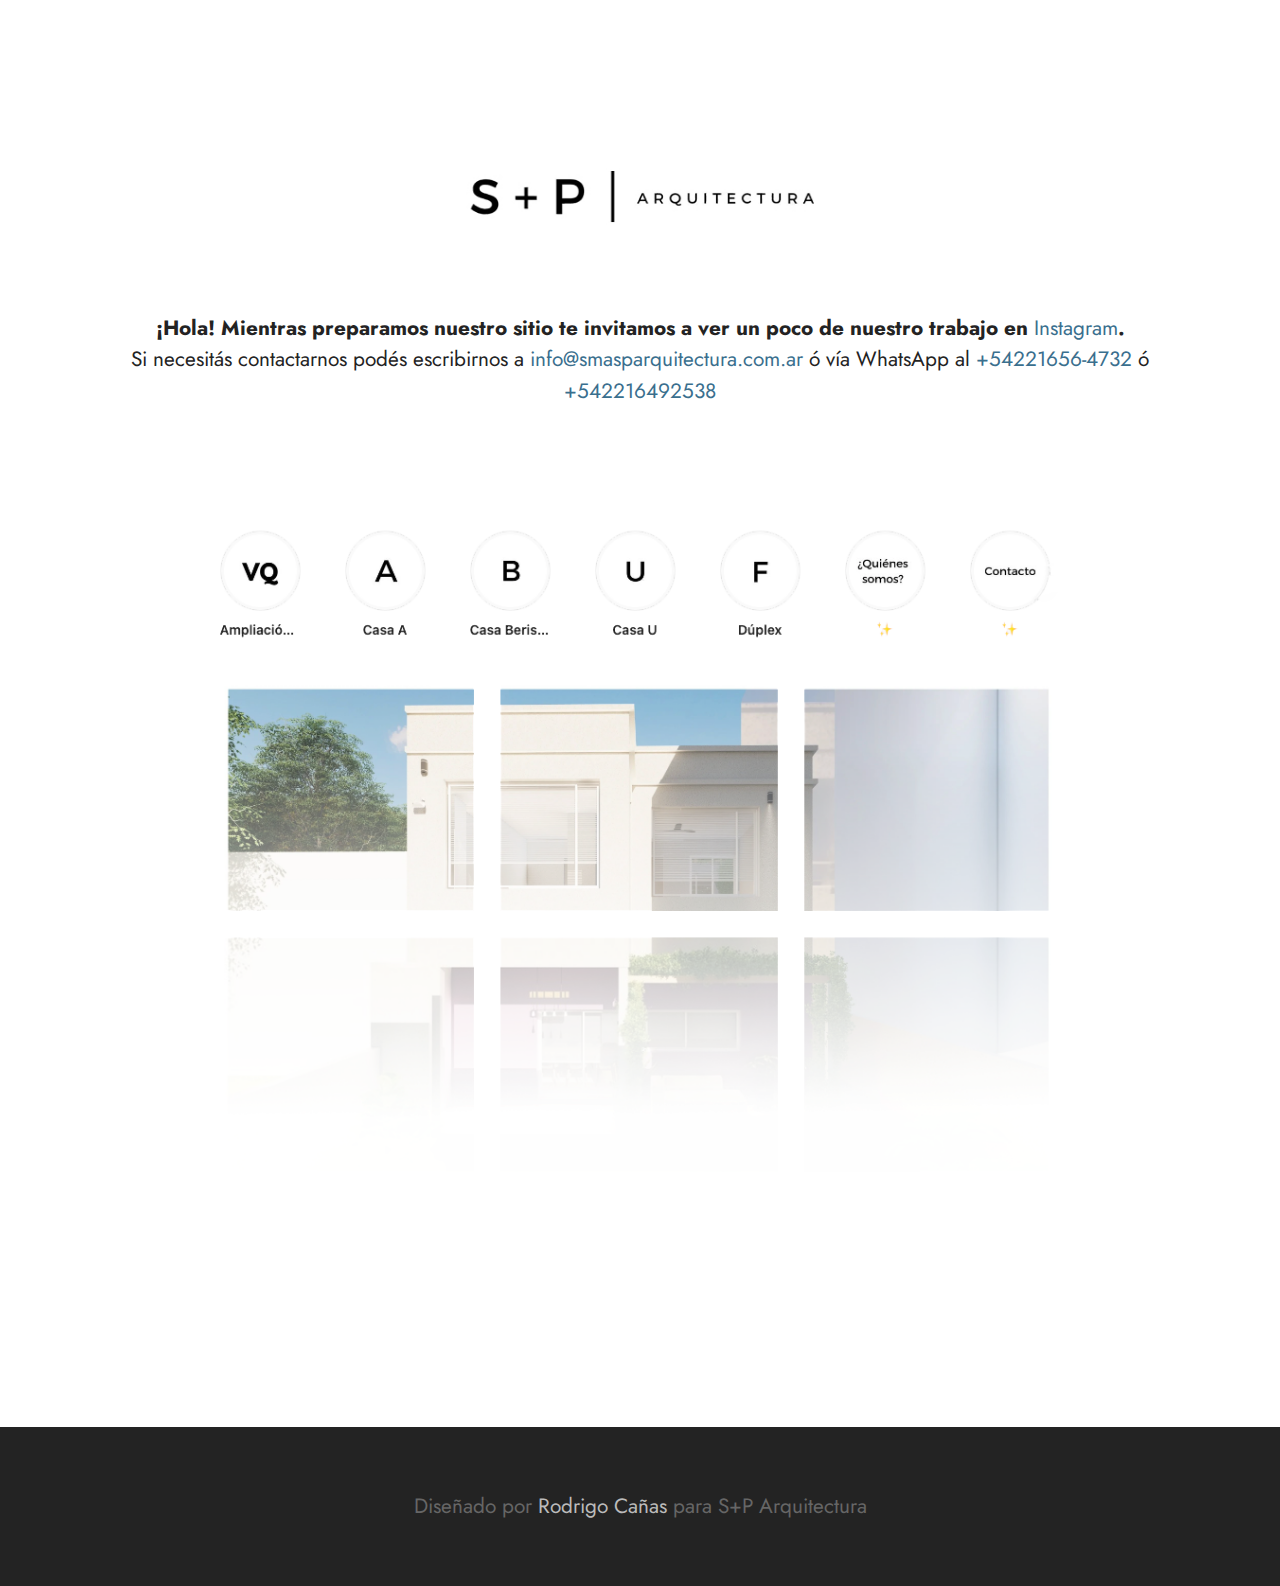
<file: index.html>
<!DOCTYPE html>
<html  >
<head>
  
  <meta charset="UTF-8">
  <meta http-equiv="X-UA-Compatible" content="IE=edge">
  
  <meta name="twitter:card" content="summary_large_image"/>
  <meta name="twitter:image:src" content="">
  <meta property="og:image" content="">
  <meta name="twitter:title" content="S+P Arquitectura">
  <meta name="viewport" content="width=device-width, initial-scale=1, minimum-scale=1">
  <link rel="shortcut icon" href="assets/images/283098102-126815529997784-8054492892515843317-n-copy-128x108.png" type="image/x-icon">
  <meta name="description" content="S+P Arquitectura se dedica al desarrollo urbanístico. Proyectamos, dirigimos y ejecutamos obras en La Plata y alrededores. Ampliaciones y créditos Procrear.">
  
  
  <title>S+P Arquitectura</title>
  <link rel="stylesheet" href="assets/bootstrap/css/bootstrap.min.css">
  <link rel="stylesheet" href="assets/bootstrap/css/bootstrap-grid.min.css">
  <link rel="stylesheet" href="assets/bootstrap/css/bootstrap-reboot.min.css">
  <link rel="stylesheet" href="assets/socicon/css/styles.css">
  <link rel="stylesheet" href="assets/theme/css/style.css">
  <link rel="preload" href="https://fonts.googleapis.com/css?family=Poppins:100,100i,200,200i,300,300i,400,400i,500,500i,600,600i,700,700i,800,800i,900,900i&display=swap" as="style" onload="this.onload=null;this.rel='stylesheet'">
  <noscript><link rel="stylesheet" href="https://fonts.googleapis.com/css?family=Poppins:100,100i,200,200i,300,300i,400,400i,500,500i,600,600i,700,700i,800,800i,900,900i&display=swap"></noscript>
  <link rel="preload" href="https://fonts.googleapis.com/css?family=Jost:100,200,300,400,500,600,700,800,900,100i,200i,300i,400i,500i,600i,700i,800i,900i&display=swap" as="style" onload="this.onload=null;this.rel='stylesheet'">
  <noscript><link rel="stylesheet" href="https://fonts.googleapis.com/css?family=Jost:100,200,300,400,500,600,700,800,900,100i,200i,300i,400i,500i,600i,700i,800i,900i&display=swap"></noscript>
  <link rel="preload" as="style" href="assets/mobirise/css/mbr-additional.css"><link rel="stylesheet" href="assets/mobirise/css/mbr-additional.css" type="text/css">
  
  
  
  <script>
  function resizeIframe(obj) {
    obj.style.height = obj.contentWindow.document.documentElement.scrollHeight + 'px';
  }
</script>
</head>
<body>
  
  <section data-bs-version="5.1" class="image3 cid-tiV4iX0hzE" id="image3-1w">
    

    

    <div class="container">
        <div class="row justify-content-center">
            <div class="col-12 col-lg-4">
                <div class="image-wrapper">
                    <img src="assets/images/navbarsp.jpg" alt="logo">
                    
                </div>
            </div>
        </div>
    </div>
</section>

<section data-bs-version="5.1" class="content4 cid-tiVEFuU0RK" id="content4-1y">
    
    
    <div class="container">
        <div class="row justify-content-center">
            <div class="title col-md-12 col-lg-12">
                
                <h4 class="mbr-section-subtitle align-center mbr-fonts-style mb-4 display-7"><strong>¡Hola! Mientras preparamos nuestro sitio te invitamos a ver un poco de nuestro trabajo en </strong><a href="https://www.instagram.com/s.mas.p.arquitectura/" class="text-secondary" style="">Instagram</a><strong>.</strong><br>Si necesitás contactarnos podés escribirnos a <a href="mailto:info@smasparquitectura.com.ar" class="text-secondary">info@smasparquitectura.com.ar</a> ó vía WhatsApp al <a href="https://wa.me/542216564732" class="text-secondary">+54221656-4732</a> ó <a href="https://wa.me/542216492538" class="text-secondary">+542216492538</a></h4>
                
            </div>
        </div>
    </div>
</section>

<section data-bs-version="5.1" class="image3 cid-tiVESRUVlp" id="image3-1z">
    

    

    <div class="container">
        <div class="row justify-content-center">
            <div class="col-12 col-lg-11">
                <div class="image-wrapper">
                    <a href="https://www.instagram.com/s.mas.p.arquitectura/"><img src="assets/images/img-1.png" alt="s+p"></a>
                    
                </div>
            </div>
        </div>
    </div>
</section>

<section data-bs-version="5.1" class="footer3 cid-teq8WwWLr2" once="footers" id="footer3-11">

    

    

    <div class="container">
        <div class="media-container-row align-center mbr-white">
            
            
            <div class="row row-copirayt">
                <p class="mbr-text mb-0 mbr-fonts-style mbr-white align-center display-7">
                    Diseñado por <a href="http://www.canas.com.ar" class="text-info" target="_blank">Rodrigo Cañas</a> para S+P Arquitectura</p>
            </div>
        </div>
    </div>
</section><section><a href="https://mobiri.se"></a><a href="https://mobiri.se"></a></section><script src="assets/bootstrap/js/bootstrap.bundle.min.js"></script>  <script src="assets/smoothscroll/smooth-scroll.js"></script>  <script src="assets/ytplayer/index.js"></script>  <script src="assets/theme/js/script.js"></script>  
  <script async src='https://d2mpatx37cqexb.cloudfront.net/delightchat-whatsapp-widget/embeds/embed.min.js'></script>
        <script>
          var wa_btnSetting = {"btnColor":"#383838","ctaText":"","cornerRadius":40,"marginBottom":20,"marginLeft":20,"marginRight":20,"btnPosition":"right","whatsAppNumber":"2216564732","welcomeMessage":"Hello","zIndex":999999,"btnColorScheme":"light"};
          window.onload = () => {
            _waEmbed(wa_btnSetting);
          };
        </script>
      
  
</body>
</html>
</file>
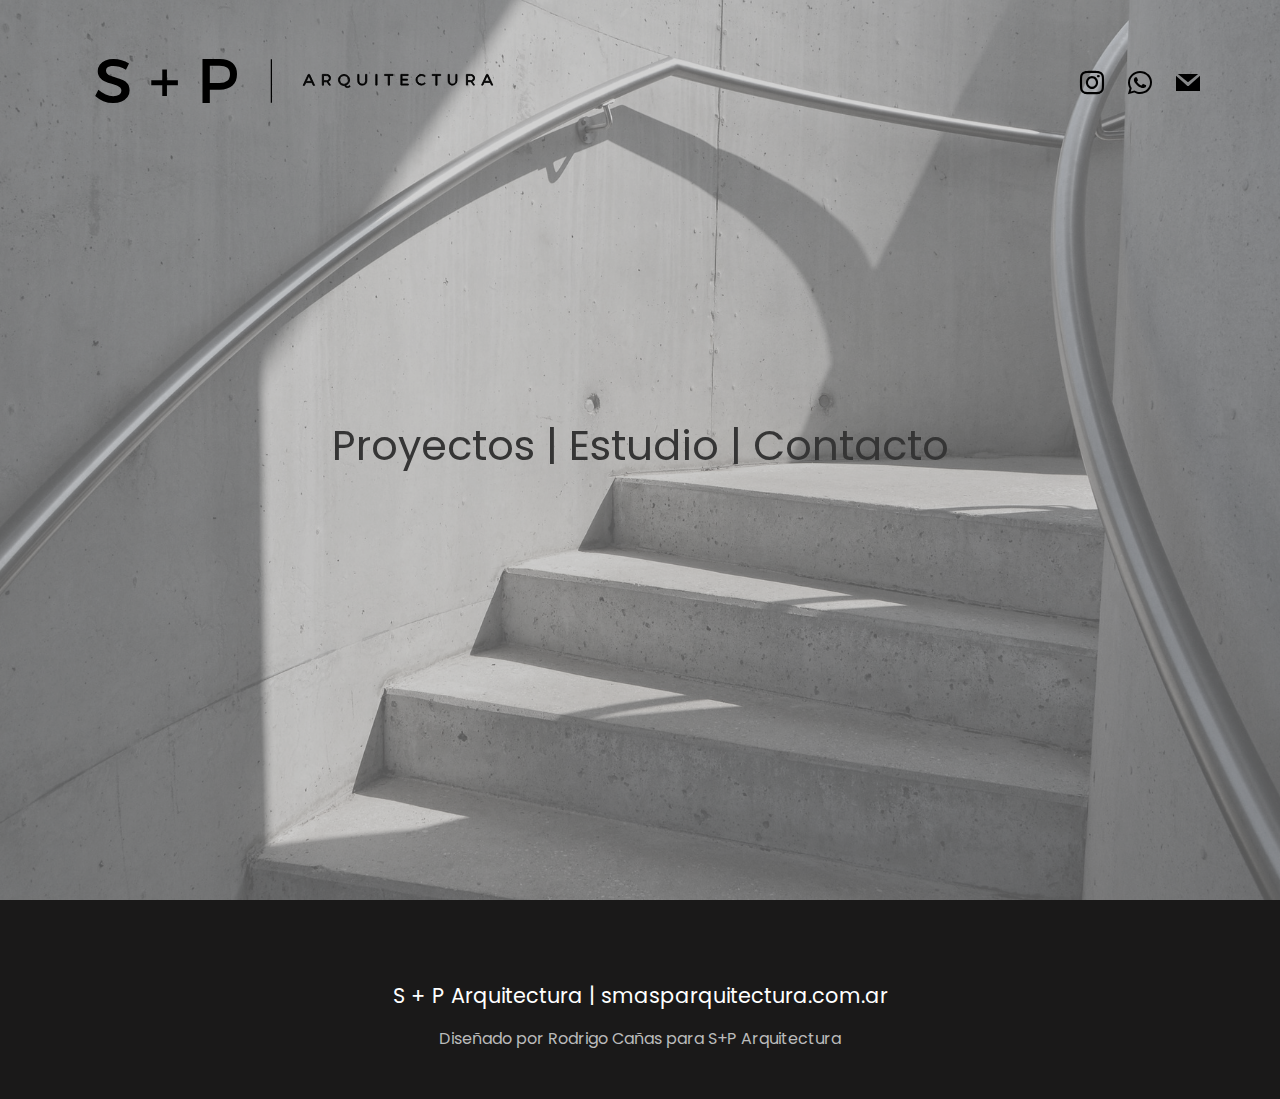
<file: desarrollo/index.html>
<!DOCTYPE html>
<html  >
<head>
  
  <meta charset="UTF-8">
  <meta http-equiv="X-UA-Compatible" content="IE=edge">
  
  <meta name="twitter:card" content="summary_large_image"/>
  <meta name="twitter:image:src" content="">
  <meta property="og:image" content="">
  <meta name="twitter:title" content="S+P Arquitectura | Proyectamos, Dirigimos, Ejecutamos">
  <meta name="viewport" content="width=device-width, initial-scale=1, minimum-scale=1">
  <link rel="shortcut icon" href="assets/images/283098102-126815529997784-8054492892515843317-n-copy-128x108.png" type="image/x-icon">
  <meta name="description" content="S+P Arquitectura se dedica al desarrollo urbanístico. Proyectamos, dirigimos y ejecutamos obras en La Plata y alrededores. ">
  
  
  <title>S+P Arquitectura | Proyectamos, Dirigimos, Ejecutamos</title>
  <link rel="stylesheet" href="assets/web/assets/mobirise-icons/mobirise-icons.css">
  <link rel="stylesheet" href="assets/bootstrap/css/bootstrap.min.css">
  <link rel="stylesheet" href="assets/bootstrap/css/bootstrap-grid.min.css">
  <link rel="stylesheet" href="assets/bootstrap/css/bootstrap-reboot.min.css">
  <link rel="stylesheet" href="assets/dropdown/css/style.css">
  <link rel="stylesheet" href="assets/socicon/css/styles.css">
  <link rel="stylesheet" href="assets/theme/css/style.css">
  <link rel="preload" href="https://fonts.googleapis.com/css?family=Poppins:100,100i,200,200i,300,300i,400,400i,500,500i,600,600i,700,700i,800,800i,900,900i&display=swap" as="style" onload="this.onload=null;this.rel='stylesheet'">
  <noscript><link rel="stylesheet" href="https://fonts.googleapis.com/css?family=Poppins:100,100i,200,200i,300,300i,400,400i,500,500i,600,600i,700,700i,800,800i,900,900i&display=swap"></noscript>
  <link rel="preload" as="style" href="assets/mobirise/css/mbr-additional.css"><link rel="stylesheet" href="assets/mobirise/css/mbr-additional.css" type="text/css">
  
  
  
  <script>
  function resizeIframe(obj) {
    obj.style.height = obj.contentWindow.document.documentElement.scrollHeight + 'px';
  }
</script>
</head>
<body>
  
  <section data-bs-version="5.1" class="menu menu1 cid-2UmuZBuBHi" id="menu1-2x">
    

    <nav class="navbar navbar-dropdown navbar-expand-lg">
        <div class="container-fluid">
            <div class="navbar-brand">
                <span class="navbar-logo">
                    
                        <img src="assets/images/sparquitectura.svg" alt="S+P" style="height: 6.5rem;">
                    
                </span>
                
            </div>
            <button class="navbar-toggler" type="button" data-toggle="collapse" data-bs-toggle="collapse" data-target="#navbarSupportedContent" data-bs-target="#navbarSupportedContent" aria-controls="navbarNavAltMarkup" aria-expanded="false" aria-label="Toggle navigation">
                <div class="hamburger">
                    <span></span>
                    <span></span>
                    <span></span>
                    <span></span>
                </div>
            </button>
            <div class="collapse navbar-collapse" id="navbarSupportedContent">
                
                <div class="icons-menu">
                    <a class="iconfont-wrapper" href="https://www.instagram.com/s.mas.p.arquitectura/" target="_blank">
                        <span class="p-2 mbr-iconfont socicon-instagram socicon"></span>
                    </a>
                    <a class="iconfont-wrapper" href="https://wa.me/542216564732" target="_blank">
                        <span class="p-2 mbr-iconfont socicon-whatsapp socicon"></span>
                    </a>
                    <a class="iconfont-wrapper" href="mailto:info@smasparquitectura.com.ar">
                        <span class="p-2 mbr-iconfont socicon-mail socicon"></span>
                    </a>
                    
                </div>
                
            </div>
        </div>
    </nav>
</section>

<section data-bs-version="5.1" class="carousel-fade cid-tncKOkXe4Q" data-interval="false" data-bs-interval="false" id="slider1-2j">
    
    <div class="full-screen"><div class="mbr-slider slide carousel" data-keyboard="false" data-bs-keyboard="false" data-ride="carousel" data-bs-ride="carousel" data-interval="5000" data-bs-interval="5000" data-bs-pause="true" data-pause="true"><div class="carousel-inner" role="listbox"><div class="carousel-item slider-fullscreen-image active" data-bg-video-slide="false" style="background-image: url(assets/images/stairs-g166b19370-1920.png);"><div class="container container-slide"><div class="image_wrapper"><div class="mbr-overlay" style="opacity: 0.4; background-color: rgb(143, 143, 143);"></div><img src="assets/images/stairs-g166b19370-1920.png" alt="" title=""><div class="carousel-caption justify-content-center"><div class="col-10 align-center"><h2 class="mbr-fonts-style display-2"><a href="proyectos.html" class="text-primary">Proyectos</a> | <a href="page6.html" class="text-primary">Estudio</a> | <a href="page7.html" class="text-primary">Contacto</a></h2></div></div></div></div></div><div class="carousel-item slider-fullscreen-image" data-bg-video-slide="false" style="background-image: url(assets/images/mbr-2.jpg);"><div class="container container-slide"><div class="image_wrapper"><div class="mbr-overlay" style="background-color: rgb(255, 255, 255);"></div><img src="assets/images/mbr-2.jpg" alt="" title=""><div class="carousel-caption justify-content-center"><div class="col-10 align-left"><h2 class="mbr-fonts-style display-2"><a href="proyectos.html" class="text-primary">Proyectos</a> | <a href="page6.html" class="text-primary">Estudio</a> | <a href="page7.html" class="text-primary">Contacto</a></h2></div></div></div></div></div><div class="carousel-item slider-fullscreen-image" data-bg-video-slide="false" style="background-image: url(assets/images/skyscraper-g45c18dabf-1920.jpg);"><div class="container container-slide"><div class="image_wrapper"><div class="mbr-overlay" style="background-color: rgb(255, 255, 255);"></div><img src="assets/images/skyscraper-g45c18dabf-1920.jpg" alt="" title=""><div class="carousel-caption justify-content-center"><div class="col-10 align-center"><h2 class="mbr-fonts-style display-2"><strong><a href="proyectos.html" class="text-primary">Proyectos</a> </strong>|<strong> <a href="page6.html" class="text-primary">Estudio</a> </strong>|<strong> <a href="page7.html" class="text-primary">Contacto</a></strong></h2></div></div></div></div></div><div class="carousel-item slider-fullscreen-image" data-bg-video-slide="false" style="background-image: url(assets/images/architecture-g3183da674-1920.jpg);"><div class="container container-slide"><div class="image_wrapper"><div class="mbr-overlay" style="background-color: rgb(255, 255, 255);"></div><img src="assets/images/architecture-g3183da674-1920.jpg" alt="" title=""><div class="carousel-caption justify-content-center"><div class="col-10 align-center"><h2 class="mbr-fonts-style display-2"><a href="proyectos.html" class="text-primary">Proyectos</a> | <a href="page6.html" class="text-primary">Estudio</a> | <a href="page7.html" class="text-primary">Contacto</a></h2></div></div></div></div></div><div class="carousel-item slider-fullscreen-image" data-bg-video-slide="false" style="background-image: url(assets/images/architecture-g571f48f77-1921.jpg);"><div class="container container-slide"><div class="image_wrapper"><div class="mbr-overlay" style="background-color: rgb(255, 255, 255);"></div><img src="assets/images/architecture-g571f48f77-1921.jpg" alt="" title=""><div class="carousel-caption justify-content-center"><div class="col-10 align-center"><h2 class="mbr-fonts-style display-2"><a href="proyectos.html" class="text-primary">Proyectos</a> | <a href="page6.html" class="text-primary">Estudio</a> | <a href="page7.html" class="text-primary">Contacto</a></h2></div></div></div></div></div></div><a data-app-prevent-settings="" class="carousel-control carousel-control-prev" role="button" data-slide="prev" data-bs-slide="prev" href="#slider1-2j"><span aria-hidden="true" class="mbri-left mbr-iconfont"></span><span class="sr-only visually-hidden">Previous</span></a><a data-app-prevent-settings="" class="carousel-control carousel-control-next" role="button" data-slide="next" data-bs-slide="next" href="#slider1-2j"><span aria-hidden="true" class="mbri-right mbr-iconfont"></span><span class="sr-only visually-hidden">Next</span></a></div></div>
</section>

<section data-bs-version="5.1" class="footer3 cid-tnijyugiAA" once="footers" id="footer3-4p">

    

    

    <div class="container">
        <div class="media-container-row align-center mbr-white">
            <div class="row row-links">
                <ul class="foot-menu">
                    
                    
                    
                    
                    
                <li class="foot-menu-item mbr-fonts-style display-7">S + P Arquitectura | smasparquitectura.com.ar</li></ul>
            </div>
            
            <div class="row row-copirayt">
                <p class="mbr-text mb-0 mbr-fonts-style mbr-white align-center display-4">
                    <a href="http://www.canas.com.ar" class="text-info">Diseñado por Rodrigo Cañas para S+P Arquitectura</a>
                </p>
            </div>
        </div>
    </div>
</section><section><a href="https://mobiri.se"></a><a href="https://mobiri.se"></a></section><script src="assets/bootstrap/js/bootstrap.bundle.min.js"></script>  <script src="assets/smoothscroll/smooth-scroll.js"></script>  <script src="assets/ytplayer/index.js"></script>  <script src="assets/dropdown/js/navbar-dropdown.js"></script>  <script src="assets/vimeoplayer/player.js"></script>  <script src="assets/theme/js/script.js"></script>  <script src="assets/slidervideo/script.js"></script>  
  
  
</body>
</html>
</file>
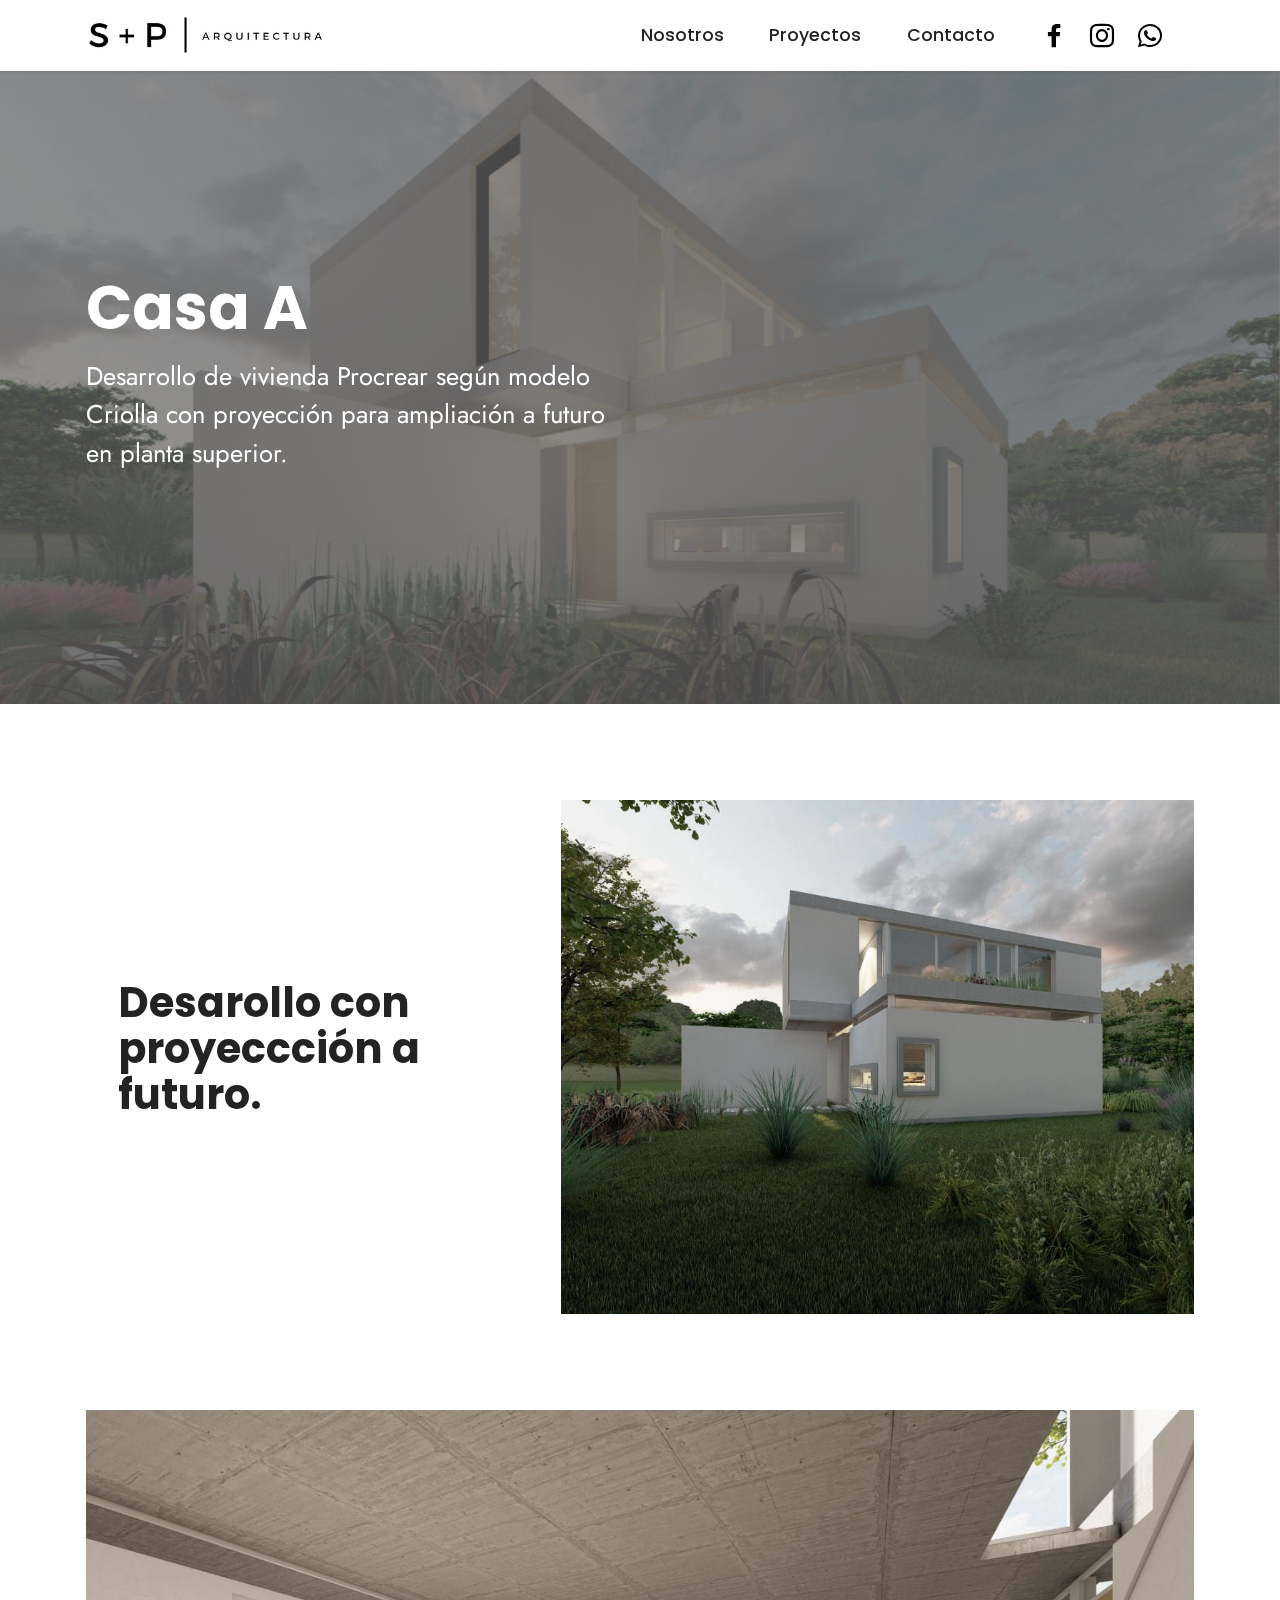
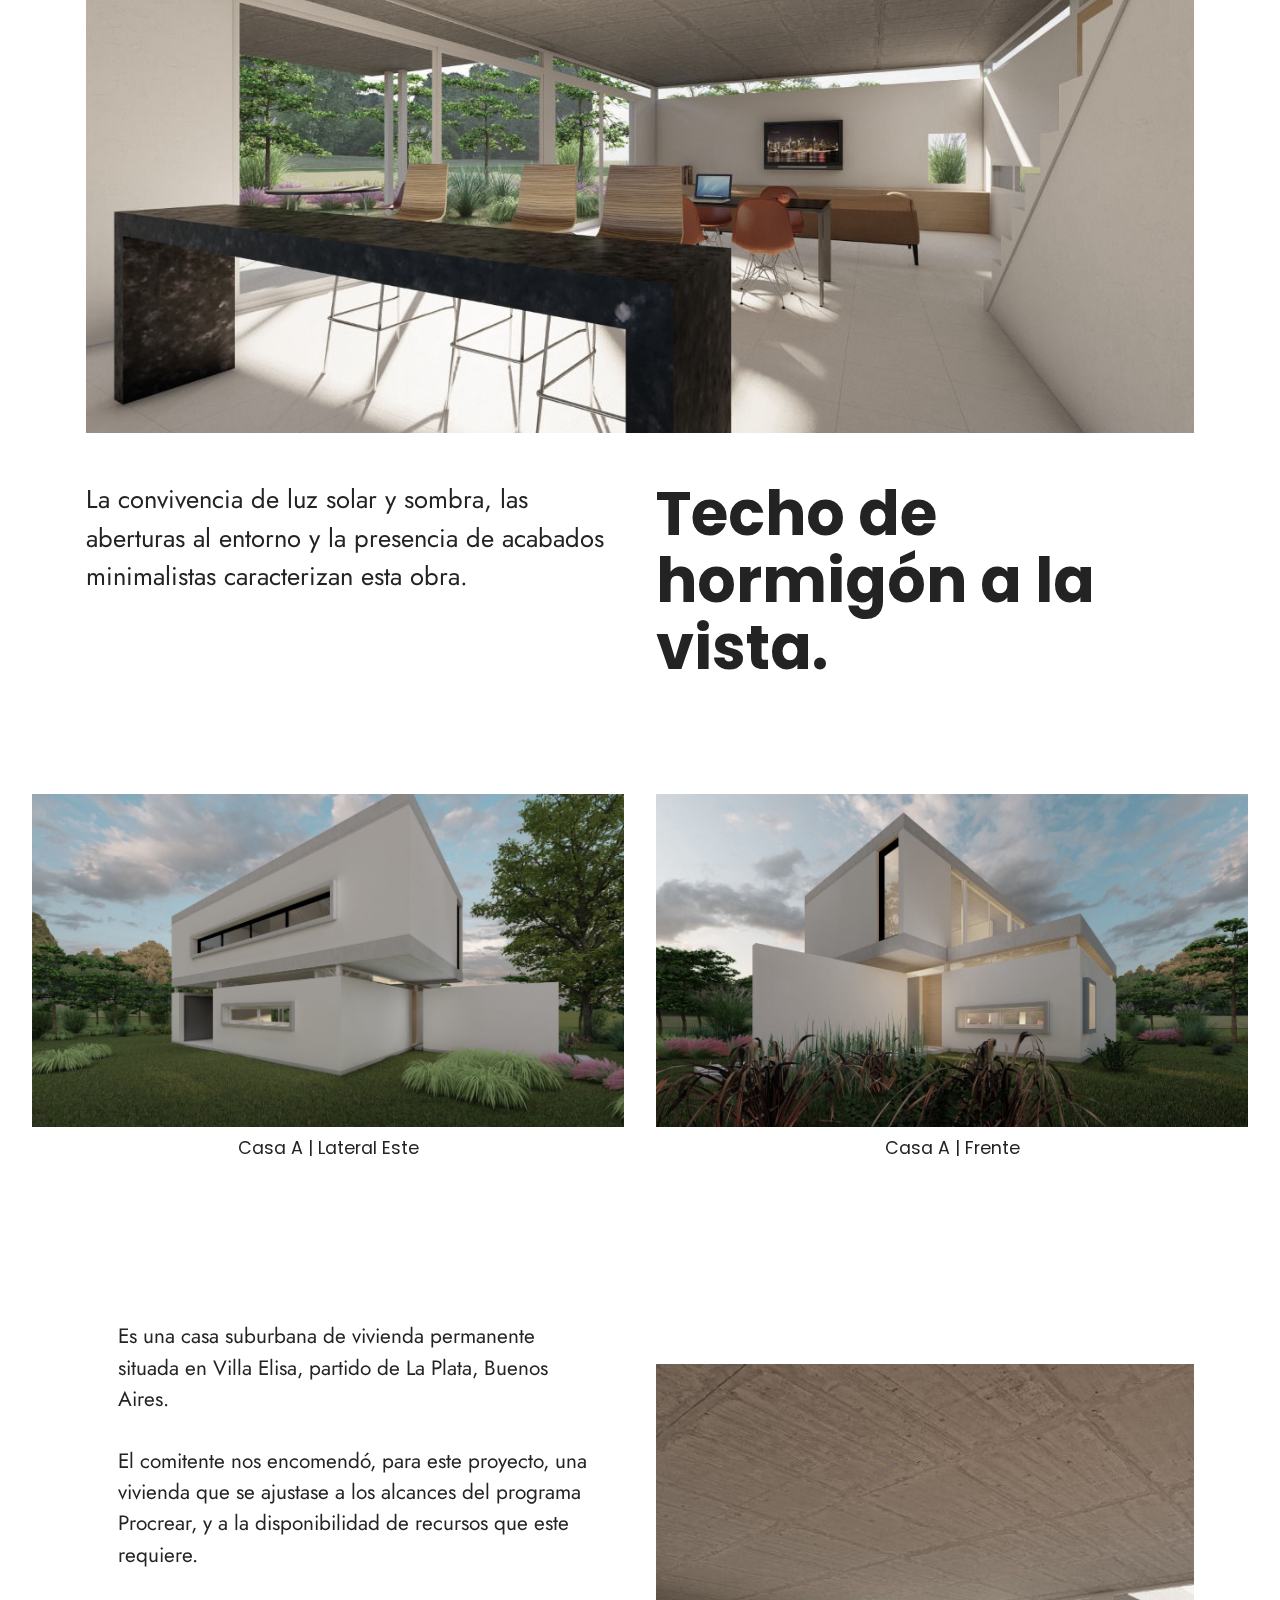
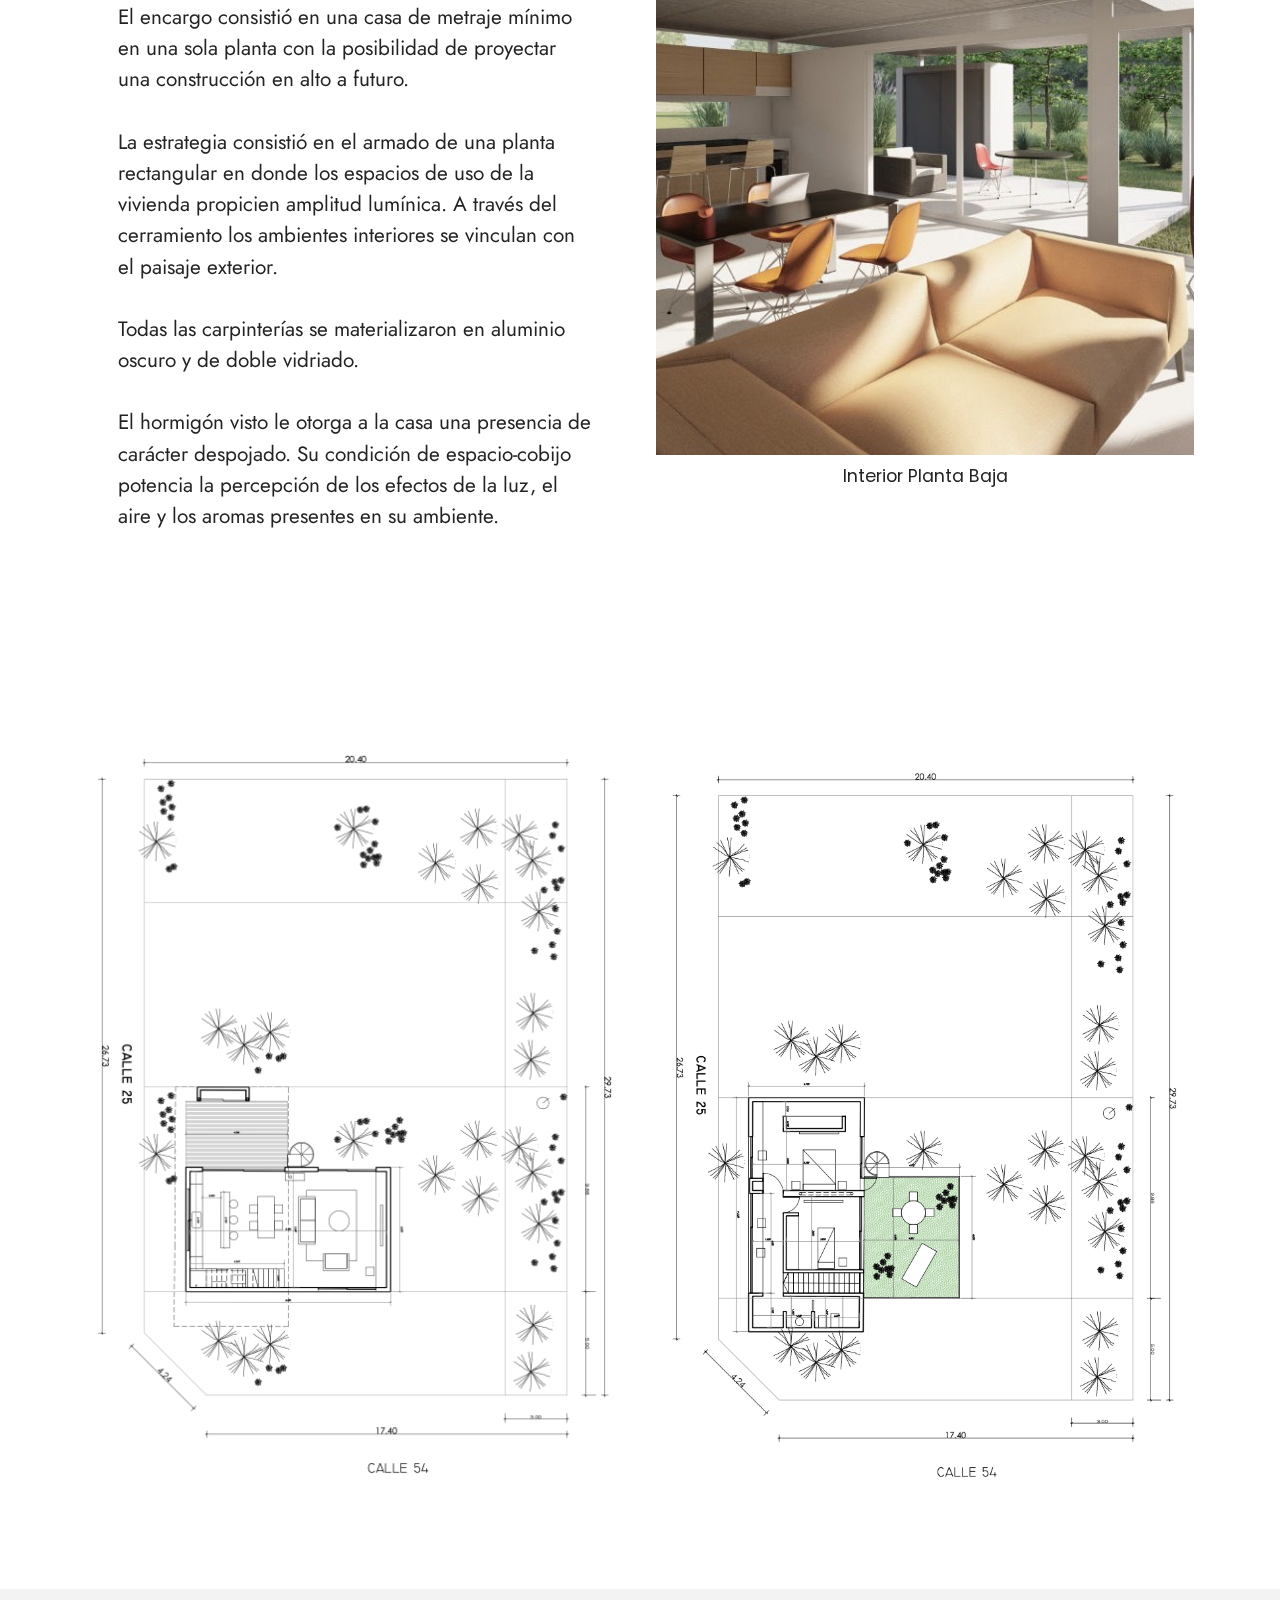
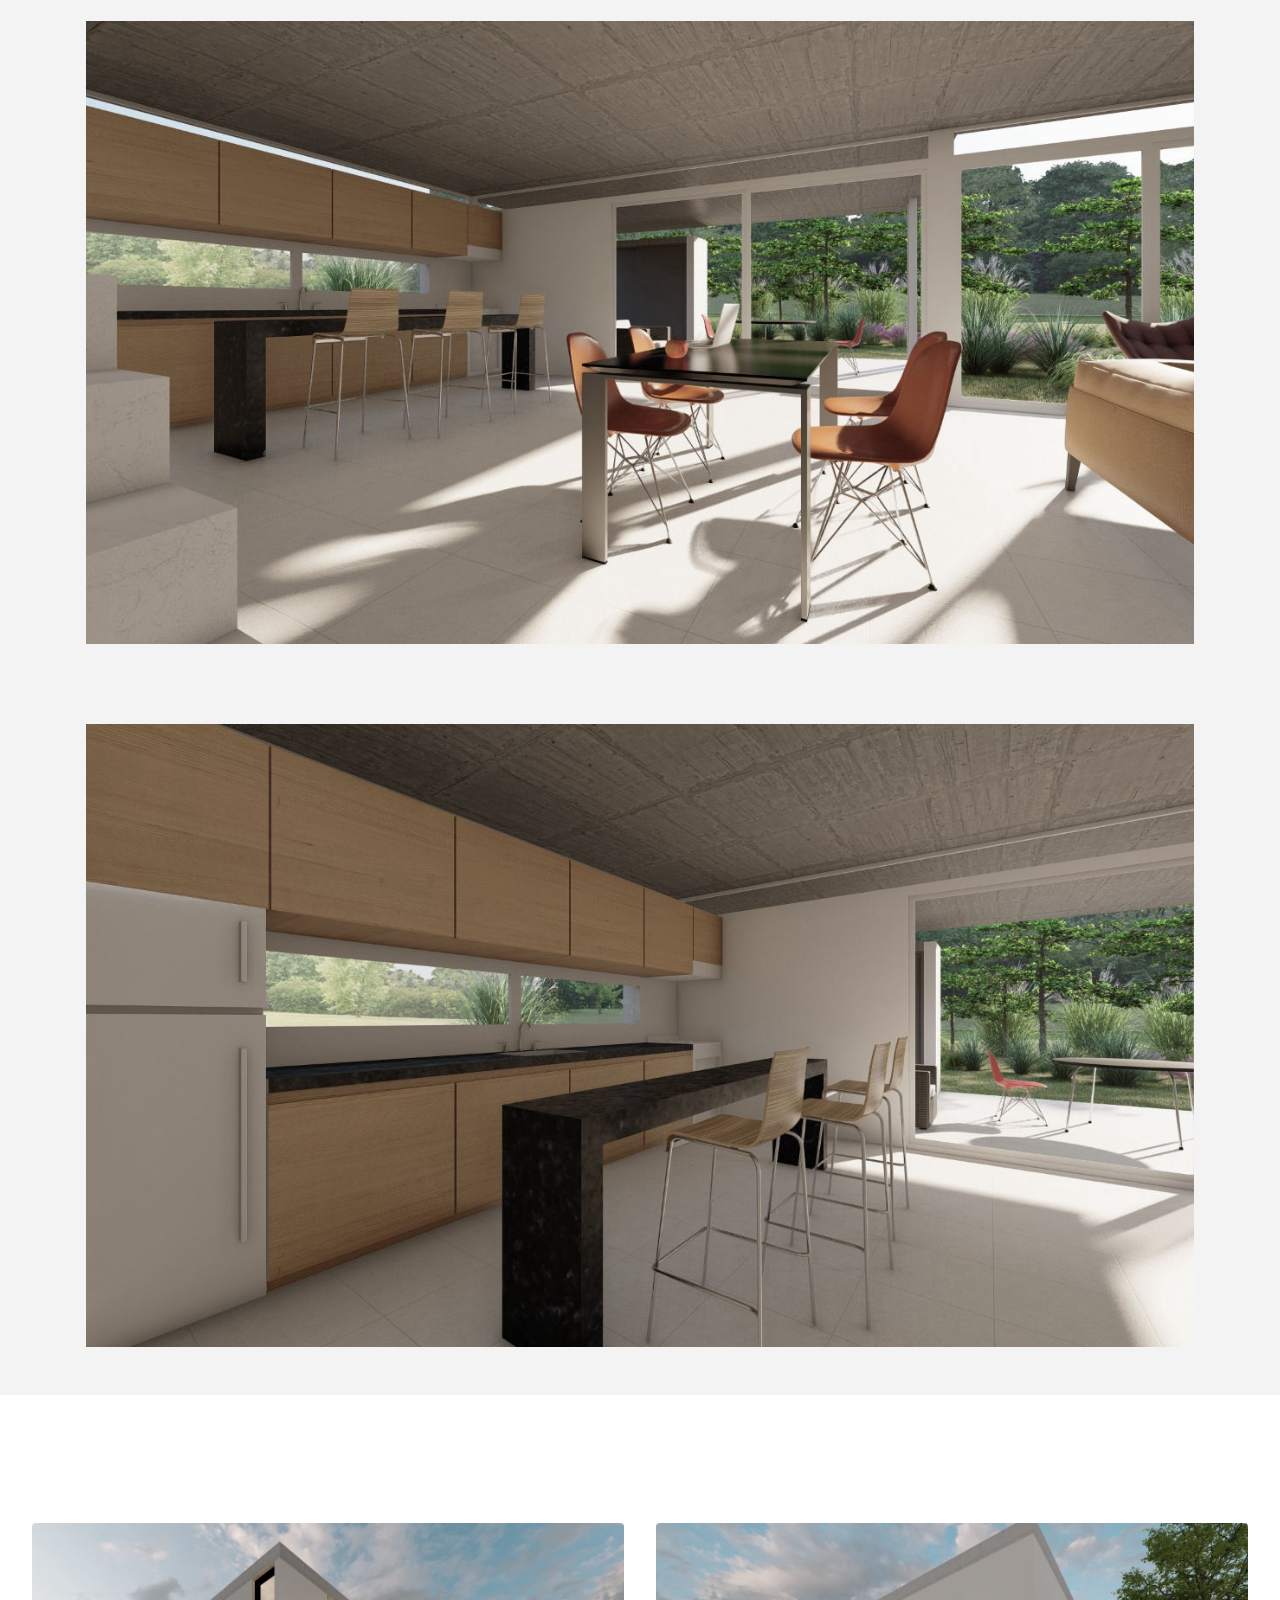
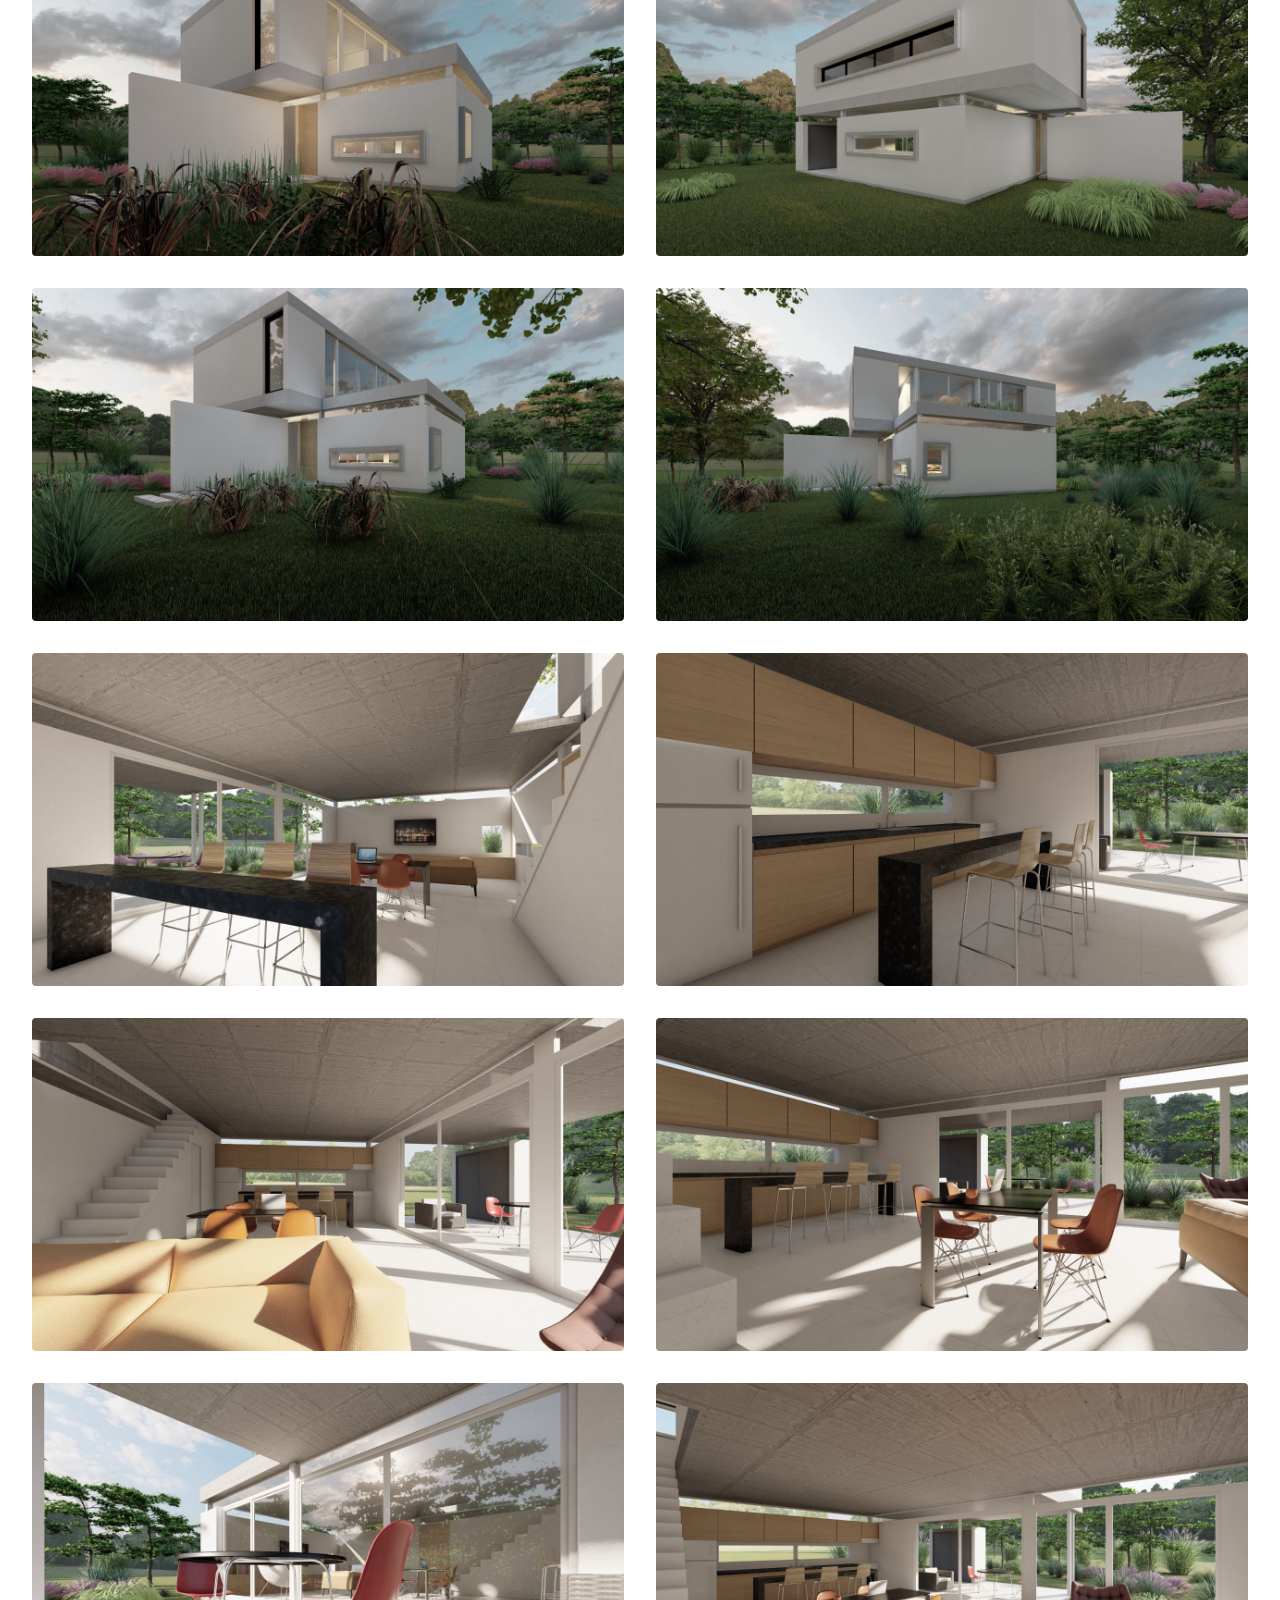
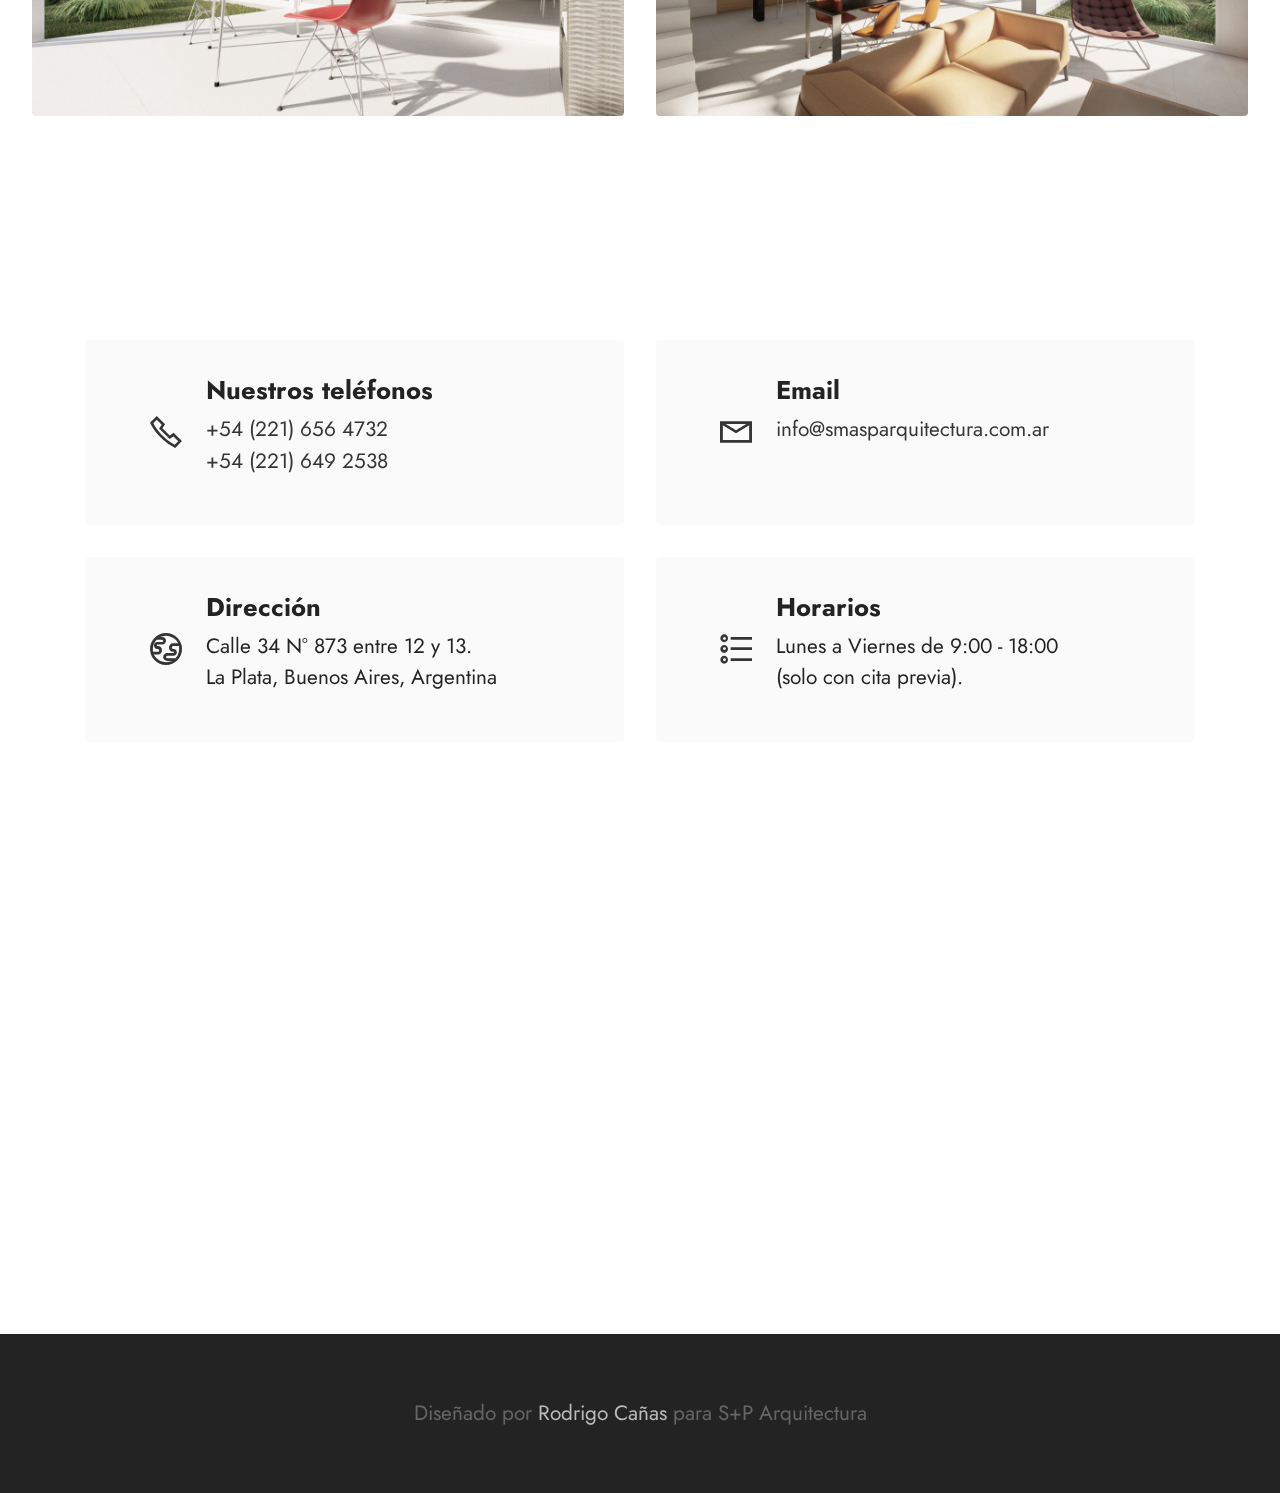
<file: casa-procrear.html>
<!DOCTYPE html>
<html  >
<head>
  
  <meta charset="UTF-8">
  <meta http-equiv="X-UA-Compatible" content="IE=edge">
  
  <meta name="twitter:card" content="summary_large_image"/>
  <meta name="twitter:image:src" content="">
  <meta property="og:image" content="">
  <meta name="twitter:title" content="Casa A Procrear">
  <meta name="viewport" content="width=device-width, initial-scale=1, minimum-scale=1">
  <link rel="shortcut icon" href="assets/images/283098102-126815529997784-8054492892515843317-n-copy-128x108.png" type="image/x-icon">
  <meta name="description" content="La casa A es un desarrollo urbanístico en Villa Elisa, Provincia de Buenos Aires. El diseño y alcance de la vivienda está enmarcado en el programa Procrear proyectando una futura ampliación.
">
  
  
  <title>Casa A Procrear</title>
  <link rel="stylesheet" href="assets/web/assets/mobirise-icons2/mobirise2.css">
  <link rel="stylesheet" href="assets/bootstrap/css/bootstrap.min.css">
  <link rel="stylesheet" href="assets/bootstrap/css/bootstrap-grid.min.css">
  <link rel="stylesheet" href="assets/bootstrap/css/bootstrap-reboot.min.css">
  <link rel="stylesheet" href="assets/parallax/jarallax.css">
  <link rel="stylesheet" href="assets/dropdown/css/style.css">
  <link rel="stylesheet" href="assets/socicon/css/styles.css">
  <link rel="stylesheet" href="assets/theme/css/style.css">
  <link rel="preload" href="https://fonts.googleapis.com/css?family=Poppins:100,100i,200,200i,300,300i,400,400i,500,500i,600,600i,700,700i,800,800i,900,900i&display=swap" as="style" onload="this.onload=null;this.rel='stylesheet'">
  <noscript><link rel="stylesheet" href="https://fonts.googleapis.com/css?family=Poppins:100,100i,200,200i,300,300i,400,400i,500,500i,600,600i,700,700i,800,800i,900,900i&display=swap"></noscript>
  <link rel="preload" href="https://fonts.googleapis.com/css?family=Jost:100,200,300,400,500,600,700,800,900,100i,200i,300i,400i,500i,600i,700i,800i,900i&display=swap" as="style" onload="this.onload=null;this.rel='stylesheet'">
  <noscript><link rel="stylesheet" href="https://fonts.googleapis.com/css?family=Jost:100,200,300,400,500,600,700,800,900,100i,200i,300i,400i,500i,600i,700i,800i,900i&display=swap"></noscript>
  <link rel="preload" as="style" href="assets/mobirise/css/mbr-additional.css"><link rel="stylesheet" href="assets/mobirise/css/mbr-additional.css" type="text/css">
  
  
  
  
</head>
<body>
  
  <section data-bs-version="5.1" class="menu menu3 cid-teotOrFw29" once="menu" id="menu3-12">
    
    <nav class="navbar navbar-dropdown navbar-fixed-top navbar-expand-lg">
        <div class="container">
            <div class="navbar-brand">
                <span class="navbar-logo">
                    
                        <img src="assets/images/navbarsp.jpg" alt="S+P Arquitectura" style="height: 3.1rem;">
                    
                </span>
                
            </div>
            <button class="navbar-toggler" type="button" data-toggle="collapse" data-bs-toggle="collapse" data-target="#navbarSupportedContent" data-bs-target="#navbarSupportedContent" aria-controls="navbarNavAltMarkup" aria-expanded="false" aria-label="Toggle navigation">
                <div class="hamburger">
                    <span></span>
                    <span></span>
                    <span></span>
                    <span></span>
                </div>
            </button>
            <div class="collapse navbar-collapse" id="navbarSupportedContent">
                <ul class="navbar-nav nav-dropdown nav-right" data-app-modern-menu="true"><li class="nav-item"><a class="nav-link link text-black text-primary display-4" href="index.html#image2-4">Nosotros</a></li>
                    <li class="nav-item"><a class="nav-link link text-black text-primary display-4" href="index.html#proyectos">Proyectos</a></li>
                    <li class="nav-item"><a class="nav-link link text-black text-primary display-4" href="index.html#witsec-mailform-r">Contacto</a>
                    </li></ul>
                <div class="icons-menu">
                    <a class="iconfont-wrapper" href="https://www.facebook.com/SMASP-Arquitectura-110803791598958/" target="_blank">
                        <span class="p-2 mbr-iconfont socicon-facebook socicon"></span>
                    </a>
                    <a class="iconfont-wrapper" href="https://www.instagram.com/s.mas.p.arquitectura/" target="_blank">
                        <span class="p-2 mbr-iconfont socicon-instagram socicon"></span>
                    </a>
                    <a class="iconfont-wrapper" href="https://wa.me/542216564732" target="_blank">
                        <span class="p-2 mbr-iconfont socicon-whatsapp socicon"></span>
                    </a>
                    
                </div>
                
            </div>
        </div>
    </nav>
</section>

<section data-bs-version="5.1" class="header4 cid-teqbdQhlUa mbr-parallax-background" id="header4-14">

    
    <div class="mbr-overlay"></div>
    <div class="container">
        <div class="row">
            <div class="content-wrap">
                <h1 class="mbr-section-title mbr-fonts-style mbr-white mb-3 display-1">
                    <strong>Casa A</strong></h1>
                
                <p class="mbr-fonts-style mbr-text mbr-white mb-3 display-5">
                    Desarrollo de vivienda Procrear según modelo Criolla con proyección para ampliación a futuro en planta superior.</p>

                
            </div>
        </div>
    </div>
</section>

<section data-bs-version="5.1" class="image2 cid-teqbWby4jU" id="image2-15">
    

    

    <div class="container">
        <div class="row align-items-center">
            <div class="col-12 col-lg-7">
                <div class="image-wrapper">
                    <img src="assets/images/obracasaa4-1280x720.jpeg" alt="Casa A">
                    
                </div>
            </div>
            <div class="col-12 col-lg">
                <div class="text-wrapper">
                    <h3 class="mbr-section-title mbr-fonts-style mb-3 display-2"><strong>Desarollo con proyeccción a futuro.</strong></h3>
                    
                </div>
            </div>
        </div>
    </div>
</section>

<section data-bs-version="5.1" class="image3 cid-teqbXkbe3G" id="image3-17">
    

    

    <div class="container">
        <div class="row justify-content-center">
            <div class="col-12 col-lg-12">
                <div class="image-wrapper">
                    <img src="assets/images/obracasaa5-1-1280x720.jpg" alt="Casa A">
                    
                </div>
            </div>
        </div>
    </div>
</section>

<section data-bs-version="5.1" class="content10 cid-teqe6eGVId" id="content10-1a">
    
    <div class="container">
        <div class="row justify-content-center">
            <div class="col-12 col-md">
                
                <h6 class="mbr-section-subtitle mbr-fonts-style mb-4 display-1"><strong>Techo de hormigón a la vista.</strong></h6>
            </div>
            <div class="col-md-12 col-lg-6">
                <p class="mbr-text mbr-fonts-style display-5">La convivencia de luz solar y sombra, las aberturas al entorno y la presencia de acabados minimalistas caracterizan esta obra.</p>
            </div>
        </div>
    </div>
</section>

<section data-bs-version="5.1" class="image4 cid-teqbWI6PCw" id="image4-16">
    

    

    <div class="container-fluid">
        <div class="row">
            <div class="col-12 col-lg-6">
                <div class="image-wrapper">
                    <img src="assets/images/obracasaa1-1280x720.jpg" alt="Casa A">
                    <p class="mbr-text mbr-fonts-style mt-2 align-center display-4">
                        Casa A | Frente</p>
                </div>
            </div>
            <div class="col-12 col-lg-6">
                <div class="image-wrapper">
                    <img src="assets/images/obracasaa2-1256x707.jpg" alt="Casa A">
                    <p class="mbr-text mbr-fonts-style mt-2 align-center display-4">Casa A | Lateral Este</p>
                </div>
            </div>
        </div>
    </div>
</section>

<section data-bs-version="5.1" class="image2 cid-teqfTnxSe3" id="image2-1b">
    

    

    <div class="container">
        <div class="row align-items-center">
            <div class="col-12 col-lg-6">
                <div class="image-wrapper">
                    <img src="assets/images/obracasaa10-1280x720.jpeg" alt="Casa A">
                    <p class="mbr-description mbr-fonts-style mt-2 align-center display-4">Interior Planta Baja</p>
                </div>
            </div>
            <div class="col-12 col-lg">
                <div class="text-wrapper">
                    
                    <p class="mbr-text mbr-fonts-style display-7">Es una casa suburbana de vivienda permanente situada en Villa Elisa, partido de La Plata, Buenos Aires.<br><br>El comitente nos encomendó, para este proyecto, una vivienda que se ajustase a los alcances del programa Procrear, y a la disponibilidad de recursos que este requiere.<br><br>El encargo consistió en una casa de metraje mínimo en una sola planta con la posibilidad de proyectar una construcción en alto a futuro.<br><br>La estrategia consistió en el armado de una planta rectangular en donde los&nbsp;espacios de uso de la vivienda propicien&nbsp;amplitud lumínica. A través del cerramiento los ambientes interiores se vinculan con el paisaje exterior.<br><br>Todas las carpinterías se materializaron en aluminio oscuro y de doble vidriado.<br><br>El hormigón visto le otorga a la casa una presencia de carácter despojado. Su condición de espacio-cobijo potencia la percepción de los efectos de la luz, el aire y los aromas  presentes en su ambiente.</p>
                </div>
            </div>
        </div>
    </div>
</section>

<section data-bs-version="5.1" class="image4 cid-teqfVgeMej" id="image4-1d">
    

    

    <div class="container">
        <div class="row">
            <div class="col-12 col-lg-6">
                <div class="image-wrapper">
                    <img src="assets/images/plantaa-816x1141.png" alt="procrear A">
                    
                </div>
            </div>
            <div class="col-12 col-lg-6">
                <div class="image-wrapper">
                    <img src="assets/images/planocasaa-1082x1496.png" alt="Plano Procrear Casa A">
                    
                </div>
            </div>
        </div>
    </div>
</section>

<section data-bs-version="5.1" class="image3 cid-teqfU6qUXJ" id="image3-1c">
    

    

    <div class="container">
        <div class="row justify-content-center">
            <div class="col-12 col-lg-12">
                <div class="image-wrapper">
                    <img src="assets/images/obracasaa8-1280x720.jpg" alt="Casa A">
                    
                </div>
            </div>
        </div>
    </div>
</section>

<section data-bs-version="5.1" class="image3 cid-teqjrvyLqD" id="image3-1e">
    

    

    <div class="container">
        <div class="row justify-content-center">
            <div class="col-12 col-lg-12">
                <div class="image-wrapper">
                    <img src="assets/images/obracasaa6-1-1280x720.jpg" alt="Casa A Procrear">
                    
                </div>
            </div>
        </div>
    </div>
</section>

<section data-bs-version="5.1" class="gallery1 cid-teqjvmW78Z" id="gallery1-1f">
    
    
    <div class="container-fluid">
        
        <div class="row mt-4">
            <div class="item features-image сol-12 col-md-6 col-lg-6 active">
                <div class="item-wrapper">
                    <div class="item-img">
                        <img src="assets/images/obracasaa1-1280x720.jpg" alt="Mobirise Website Builder" data-slide-to="1" data-bs-slide-to="1">
                    </div>
                    
                    
                </div>
            </div><div class="item features-image сol-12 col-md-6 col-lg-6">
                <div class="item-wrapper">
                    <div class="item-img">
                        <img src="assets/images/obracasaa2-1280x720.jpg" alt="Mobirise Website Builder" data-slide-to="2" data-bs-slide-to="2">
                    </div>
                    
                    
                </div>
            </div><div class="item features-image сol-12 col-md-6 col-lg-6">
                <div class="item-wrapper">
                    <div class="item-img">
                        <img src="assets/images/obracasaa3-1280x720.jpg" alt="Mobirise Website Builder" data-slide-to="3" data-bs-slide-to="3">
                    </div>
                    
                    
                </div>
            </div><div class="item features-image сol-12 col-md-6 col-lg-6">
                <div class="item-wrapper">
                    <div class="item-img">
                        <img src="assets/images/obracasaa4-1280x720.jpg" alt="Mobirise Website Builder" data-slide-to="4" data-bs-slide-to="4">
                    </div>
                    
                    
                </div>
            </div><div class="item features-image сol-12 col-md-6 col-lg-6">
                <div class="item-wrapper">
                    <div class="item-img">
                        <img src="assets/images/obracasaa5-1-1280x720.jpg" alt="Mobirise Website Builder" data-slide-to="5" data-bs-slide-to="5">
                    </div>
                    
                    
                </div>
            </div><div class="item features-image сol-12 col-md-6 col-lg-6">
                <div class="item-wrapper">
                    <div class="item-img">
                        <img src="assets/images/obracasaa6-1-1280x720.jpg" alt="Mobirise Website Builder" data-slide-to="6" data-bs-slide-to="6">
                    </div>
                    
                    
                </div>
            </div><div class="item features-image сol-12 col-md-6 col-lg-6">
                <div class="item-wrapper">
                    <div class="item-img">
                        <img src="assets/images/obracasaa7-1-1280x720.jpg" alt="Mobirise Website Builder" data-slide-to="7" data-bs-slide-to="7">
                    </div>
                    
                    
                </div>
            </div><div class="item features-image сol-12 col-md-6 col-lg-6">
                <div class="item-wrapper">
                    <div class="item-img">
                        <img src="assets/images/obracasaa8-1280x720.jpg" alt="Mobirise Website Builder" data-slide-to="8" data-bs-slide-to="8">
                    </div>
                    
                    
                </div>
            </div><div class="item features-image сol-12 col-md-6 col-lg-6">
                <div class="item-wrapper">
                    <div class="item-img">
                        <img src="assets/images/obracasaa9-1280x720.jpg" alt="Mobirise Website Builder" data-slide-to="9" data-bs-slide-to="9">
                    </div>
                    
                    
                </div>
            </div><div class="item features-image сol-12 col-md-6 col-lg-6">
                <div class="item-wrapper">
                    <div class="item-img">
                        <img src="assets/images/obracasaa10-1280x720.jpg" alt="Mobirise Website Builder" data-slide-to="10" data-bs-slide-to="10">
                    </div>
                    
                    
                </div>
            </div>
            
            
            
        </div>
    </div>
</section>

<section data-bs-version="5.1" class="contacts2 cid-teqkKYdT6B" id="contacts2-1g">
    <!---->
    
    
    <div class="container">
        
        <div class="row justify-content-center mt-4">
            <div class="card col-12 col-md-6">
                <div class="card-wrapper">
                    <div class="image-wrapper">
                        <span class="mbr-iconfont mobi-mbri-phone mobi-mbri"></span>
                    </div>
                    <div class="text-wrapper">
                        <h6 class="card-title mbr-fonts-style mb-1 display-5">
                            <strong>Nuestros teléfonos</strong></h6>
                        <p class="mbr-text mbr-fonts-style display-7"><a href="https://wa.me/542216564732" class="text-primary" target="_blank">+54 (221) 656 4732</a><br><a href="https://wa.me/542216564732" class="text-primary" target="_blank">+54 (221) 649 2538</a></p>
                    </div>
                </div>
            </div>
            <div class="card col-12 col-md-6">
                <div class="card-wrapper">
                    <div class="image-wrapper">
                        <span class="mbr-iconfont mobi-mbri-letter mobi-mbri"></span>
                    </div>
                    <div class="text-wrapper">
                        <h6 class="card-title mbr-fonts-style mb-1 display-5">
                            <strong>Email</strong>
                        </h6>
                        <p class="mbr-text mbr-fonts-style display-7">
                            <a href="mailto:info@smasparquitectura.com.ar" class="text-primary">info@smasparquitectura.com.ar</a></p>
                    </div>
                </div>
            </div>
            <div class="card col-12 col-md-6">
                <div class="card-wrapper">
                    <div class="image-wrapper">
                        <span class="mbr-iconfont mobi-mbri-globe mobi-mbri"></span>
                    </div>
                    <div class="text-wrapper">
                        <h6 class="card-title mbr-fonts-style mb-1 display-5">
                            <strong>Dirección</strong></h6>
                        <p class="mbr-text mbr-fonts-style display-7">Calle 34 N° 873 entre 12 y 13.<br>La Plata, Buenos Aires, Argentina</p>
                    </div>
                </div>
            </div>
            <div class="card col-12 col-md-6">
                <div class="card-wrapper">
                    <div class="image-wrapper">
                        <span class="mbr-iconfont mobi-mbri-bulleted-list mobi-mbri"></span>
                    </div>
                    <div class="text-wrapper">
                        <h6 class="card-title mbr-fonts-style mb-1 display-5">
                            <strong>Horarios</strong></h6>
                        <p class="mbr-text mbr-fonts-style display-7">Lunes a Viernes de&nbsp;9:00 - 18:00<br>(solo con cita previa).</p>
                    </div>
                </div>
            </div>
        </div>
    </div>
</section>

<section data-bs-version="5.1" class="map2 cid-teqkLA7Owz" id="map2-1h">
    
    
    <div>
        
        <div class="google-map"><iframe frameborder="0" style="border:0" src="https://www.google.com/maps/embed/v1/place?key=AIzaSyDk89J4FSunMF33ruMVWJaJht_Ro0kvoXs&amp;q=34 873 la plata" allowfullscreen=""></iframe></div>
    </div>
</section>

<section data-bs-version="5.1" class="footer3 cid-teq8WwWLr2" once="footers" id="footer3-13">

    

    

    <div class="container">
        <div class="media-container-row align-center mbr-white">
            
            
            <div class="row row-copirayt">
                <p class="mbr-text mb-0 mbr-fonts-style mbr-white align-center display-7">
                    Diseñado por <a href="http://www.canas.com.ar" class="text-info" target="_blank">Rodrigo Cañas</a> para S+P Arquitectura</p>
            </div>
        </div>
    </div>
</section><section><a href="https://mobiri.se"></a><a href="https://mobiri.se"></a></section><script src="assets/bootstrap/js/bootstrap.bundle.min.js"></script>  <script src="assets/parallax/jarallax.js"></script>  <script src="assets/smoothscroll/smooth-scroll.js"></script>  <script src="assets/ytplayer/index.js"></script>  <script src="assets/dropdown/js/navbar-dropdown.js"></script>  <script src="assets/theme/js/script.js"></script>  
  <script async src='https://d2mpatx37cqexb.cloudfront.net/delightchat-whatsapp-widget/embeds/embed.min.js'></script>
        <script>
          var wa_btnSetting = {"btnColor":"#383838","ctaText":"","cornerRadius":40,"marginBottom":20,"marginLeft":20,"marginRight":20,"btnPosition":"right","whatsAppNumber":"2216564732","welcomeMessage":"Hello","zIndex":999999,"btnColorScheme":"light"};
          window.onload = () => {
            _waEmbed(wa_btnSetting);
          };
        </script>
      
  
</body>
</html>
</file>
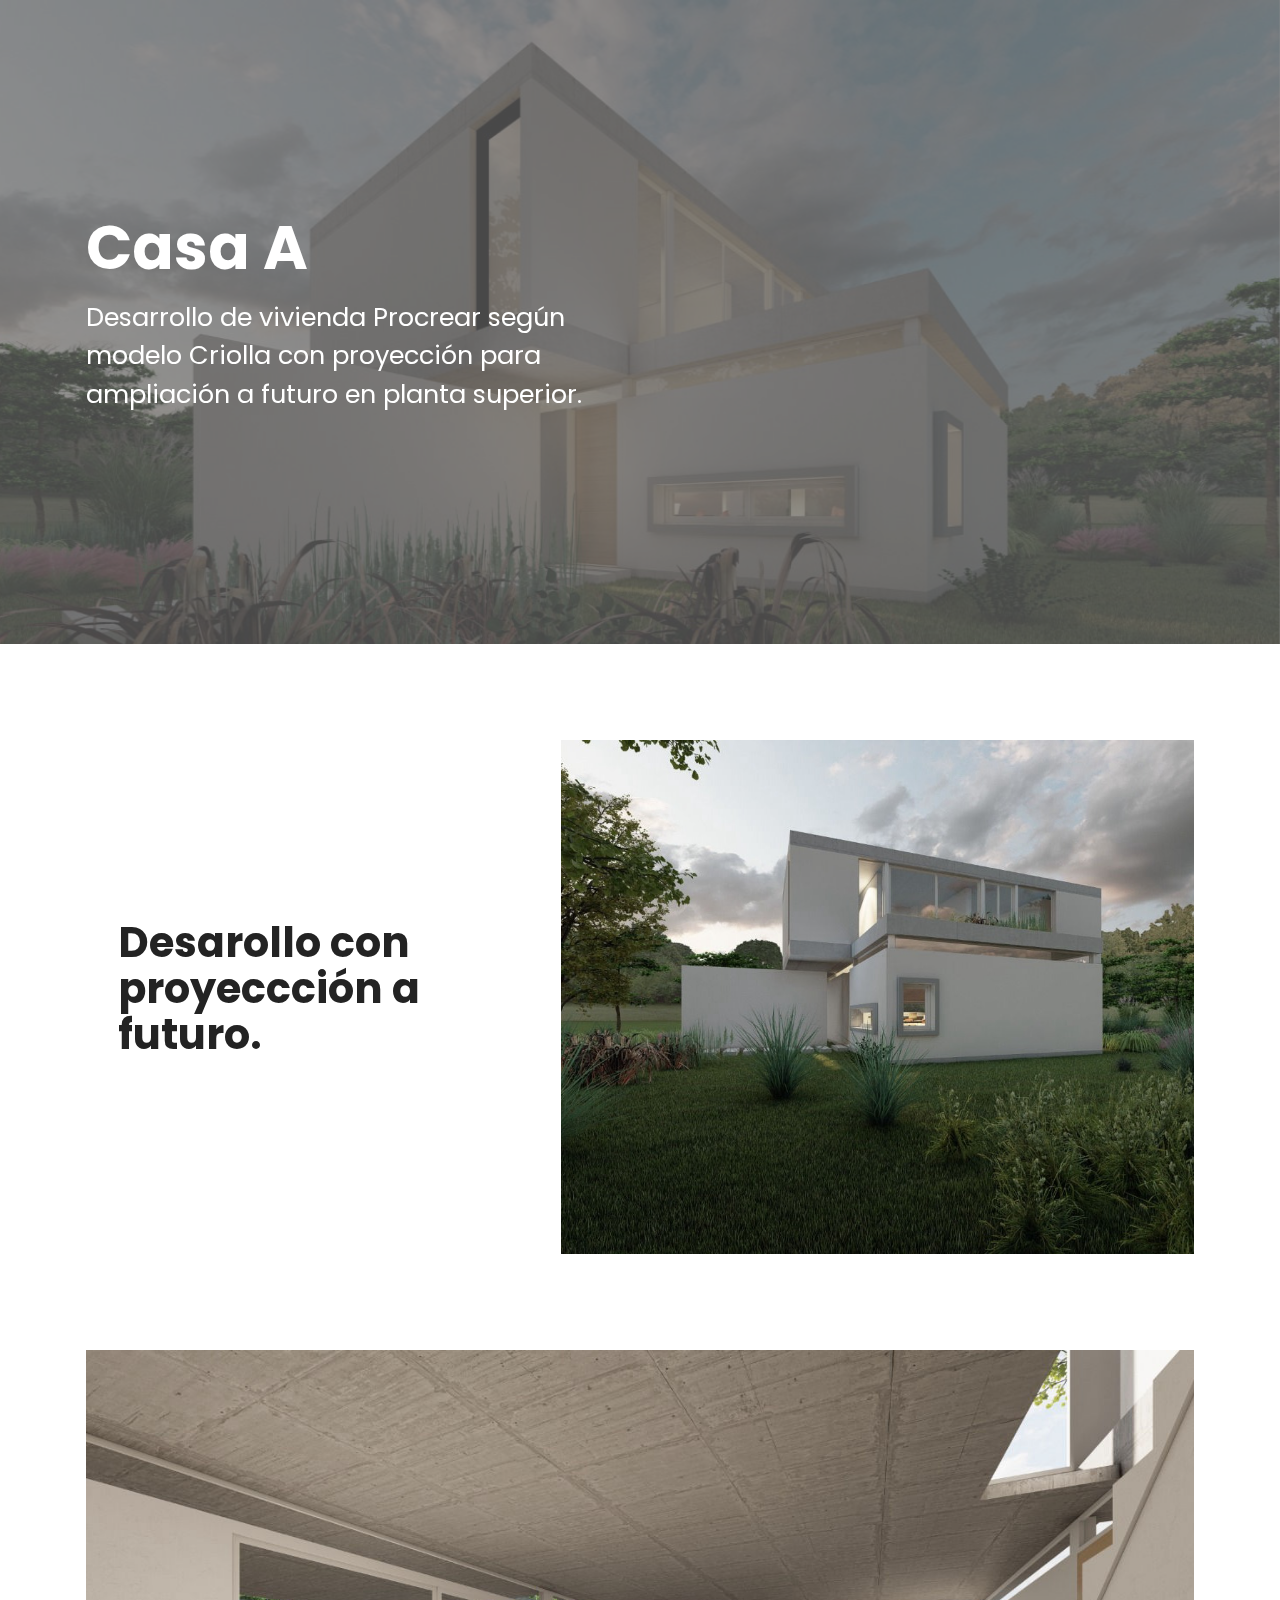
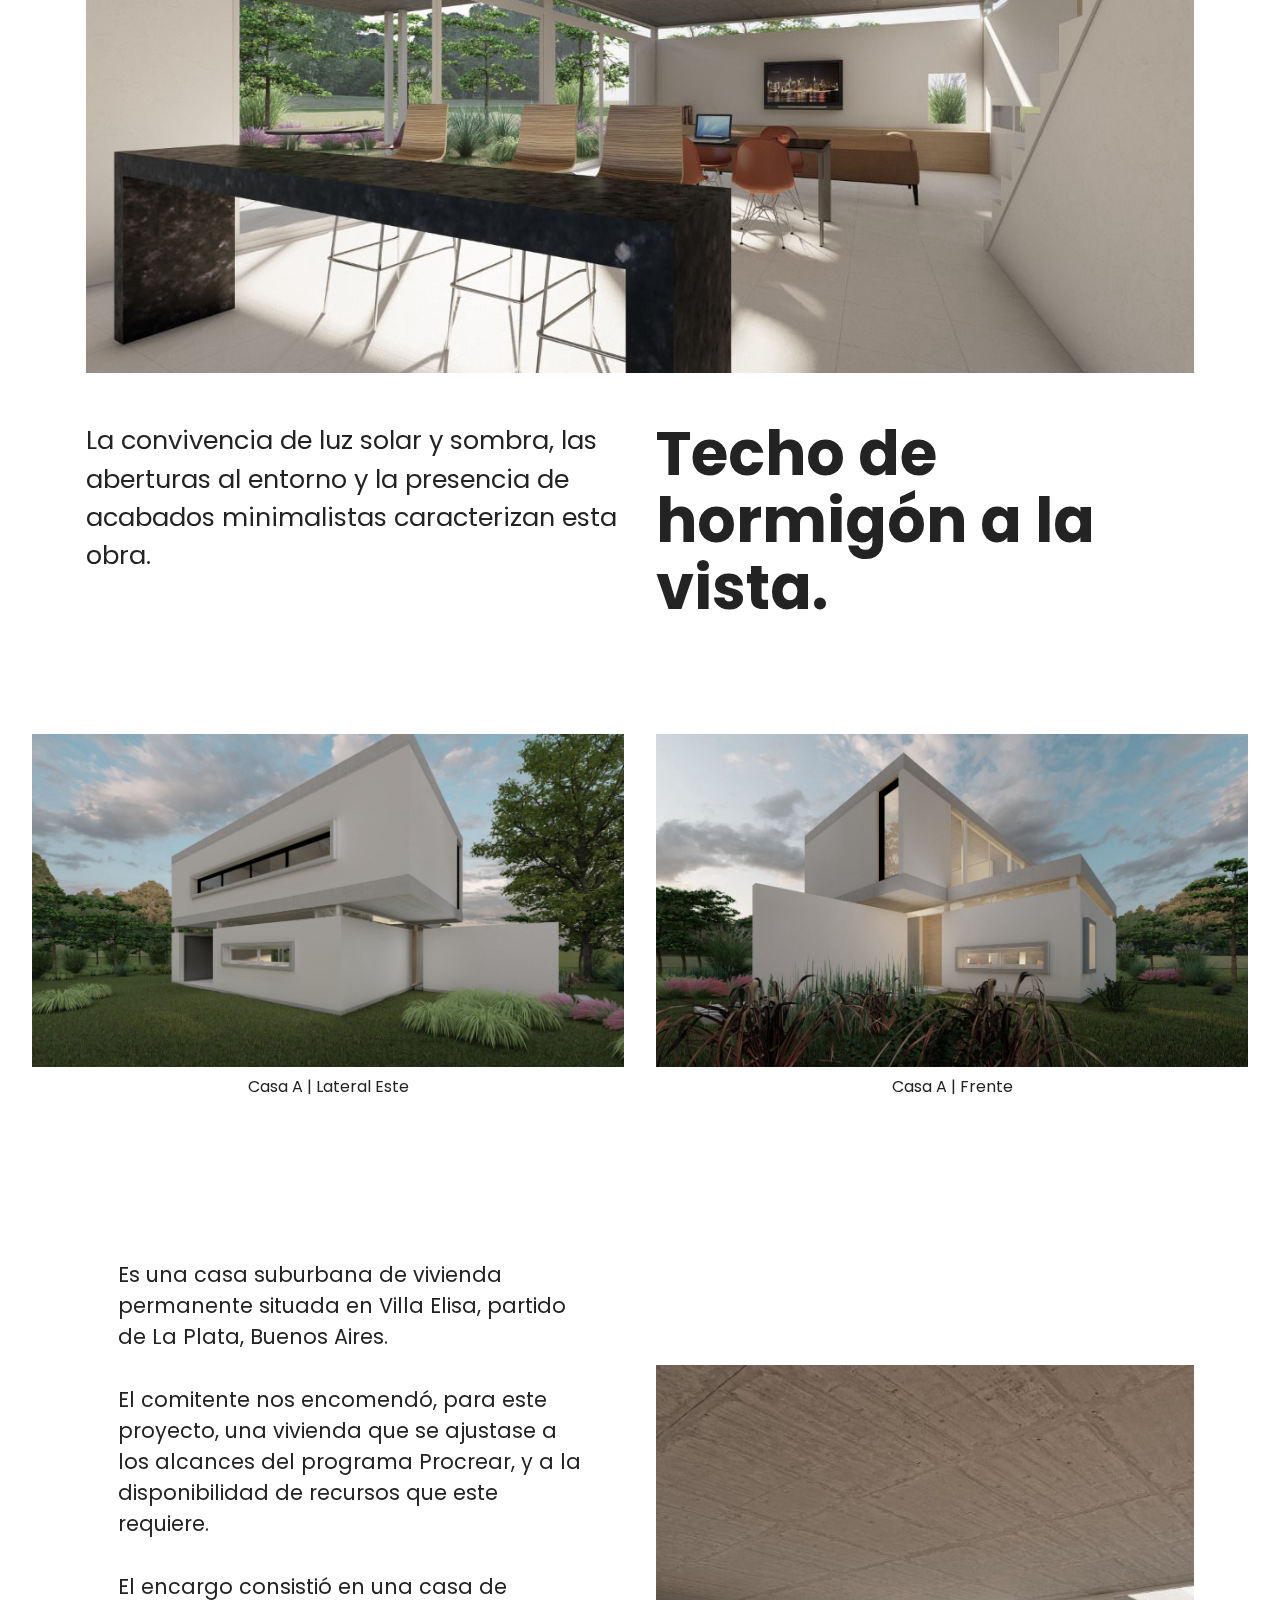
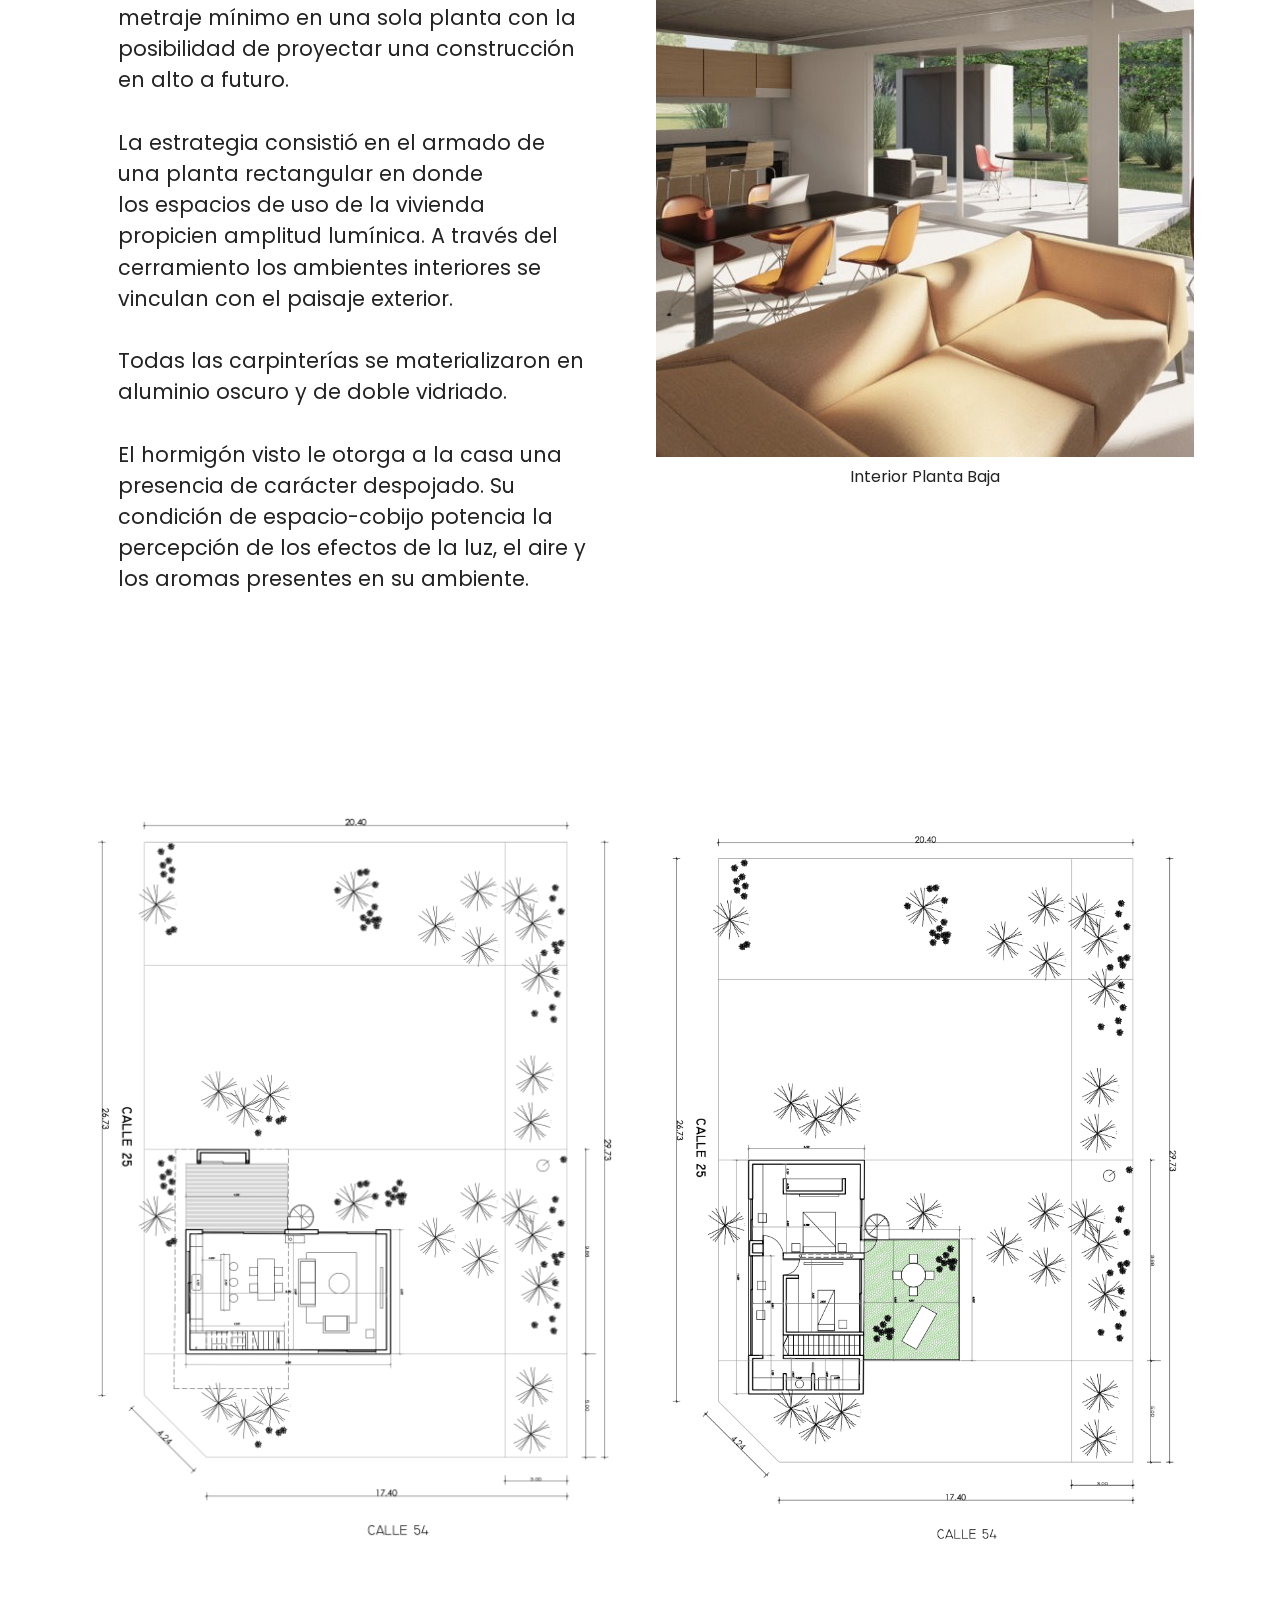
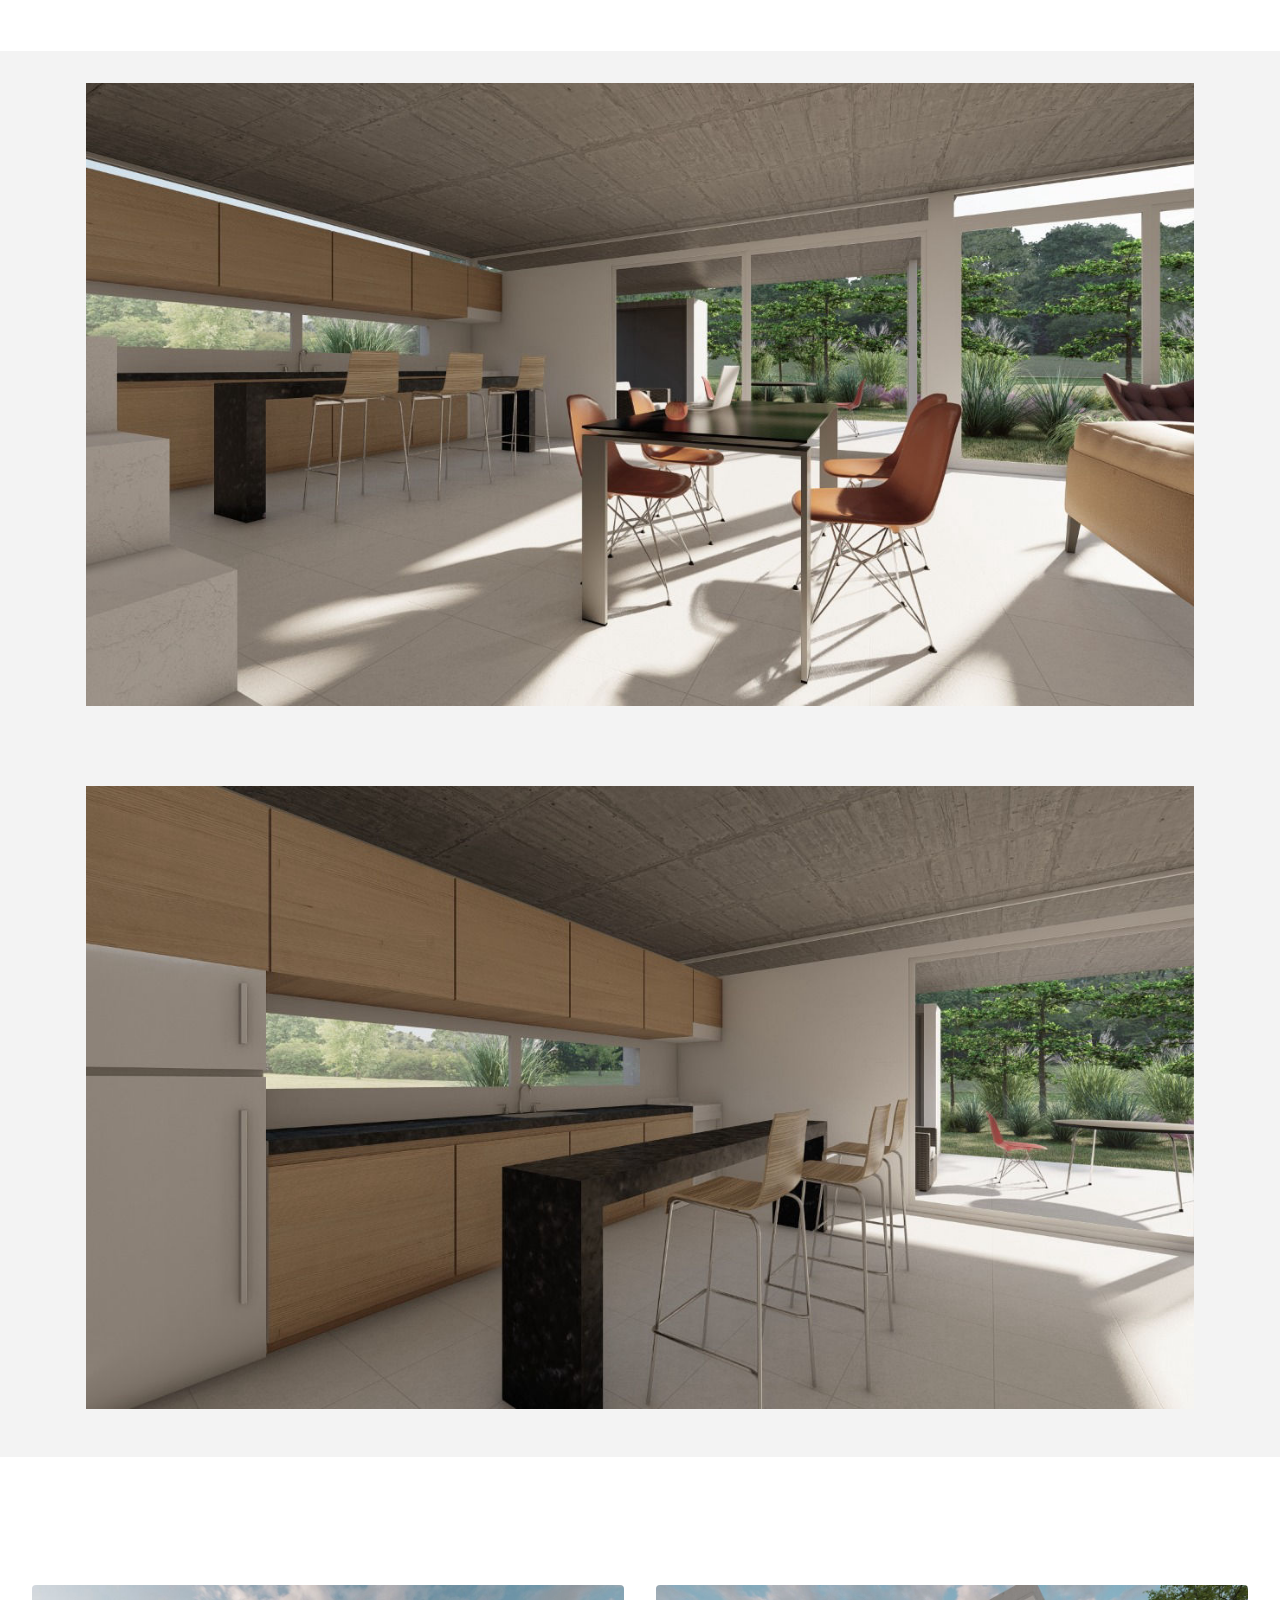
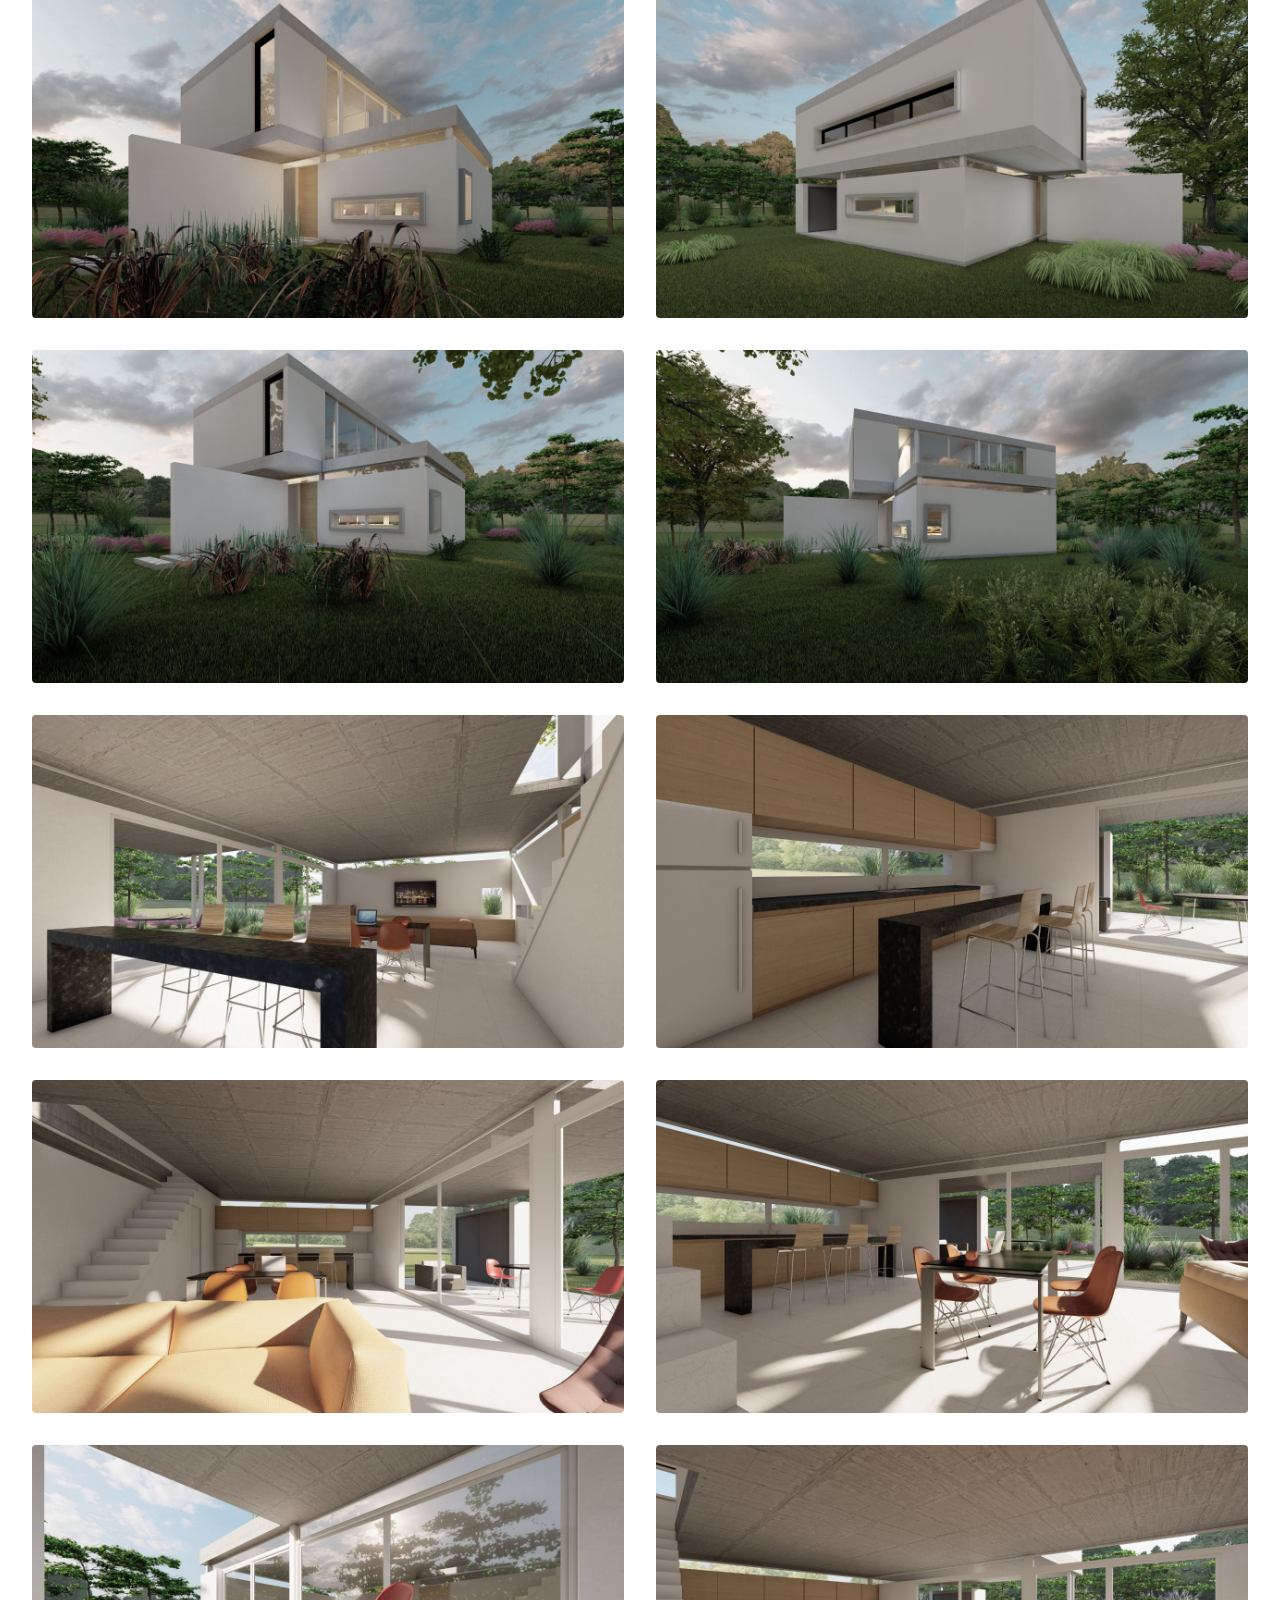
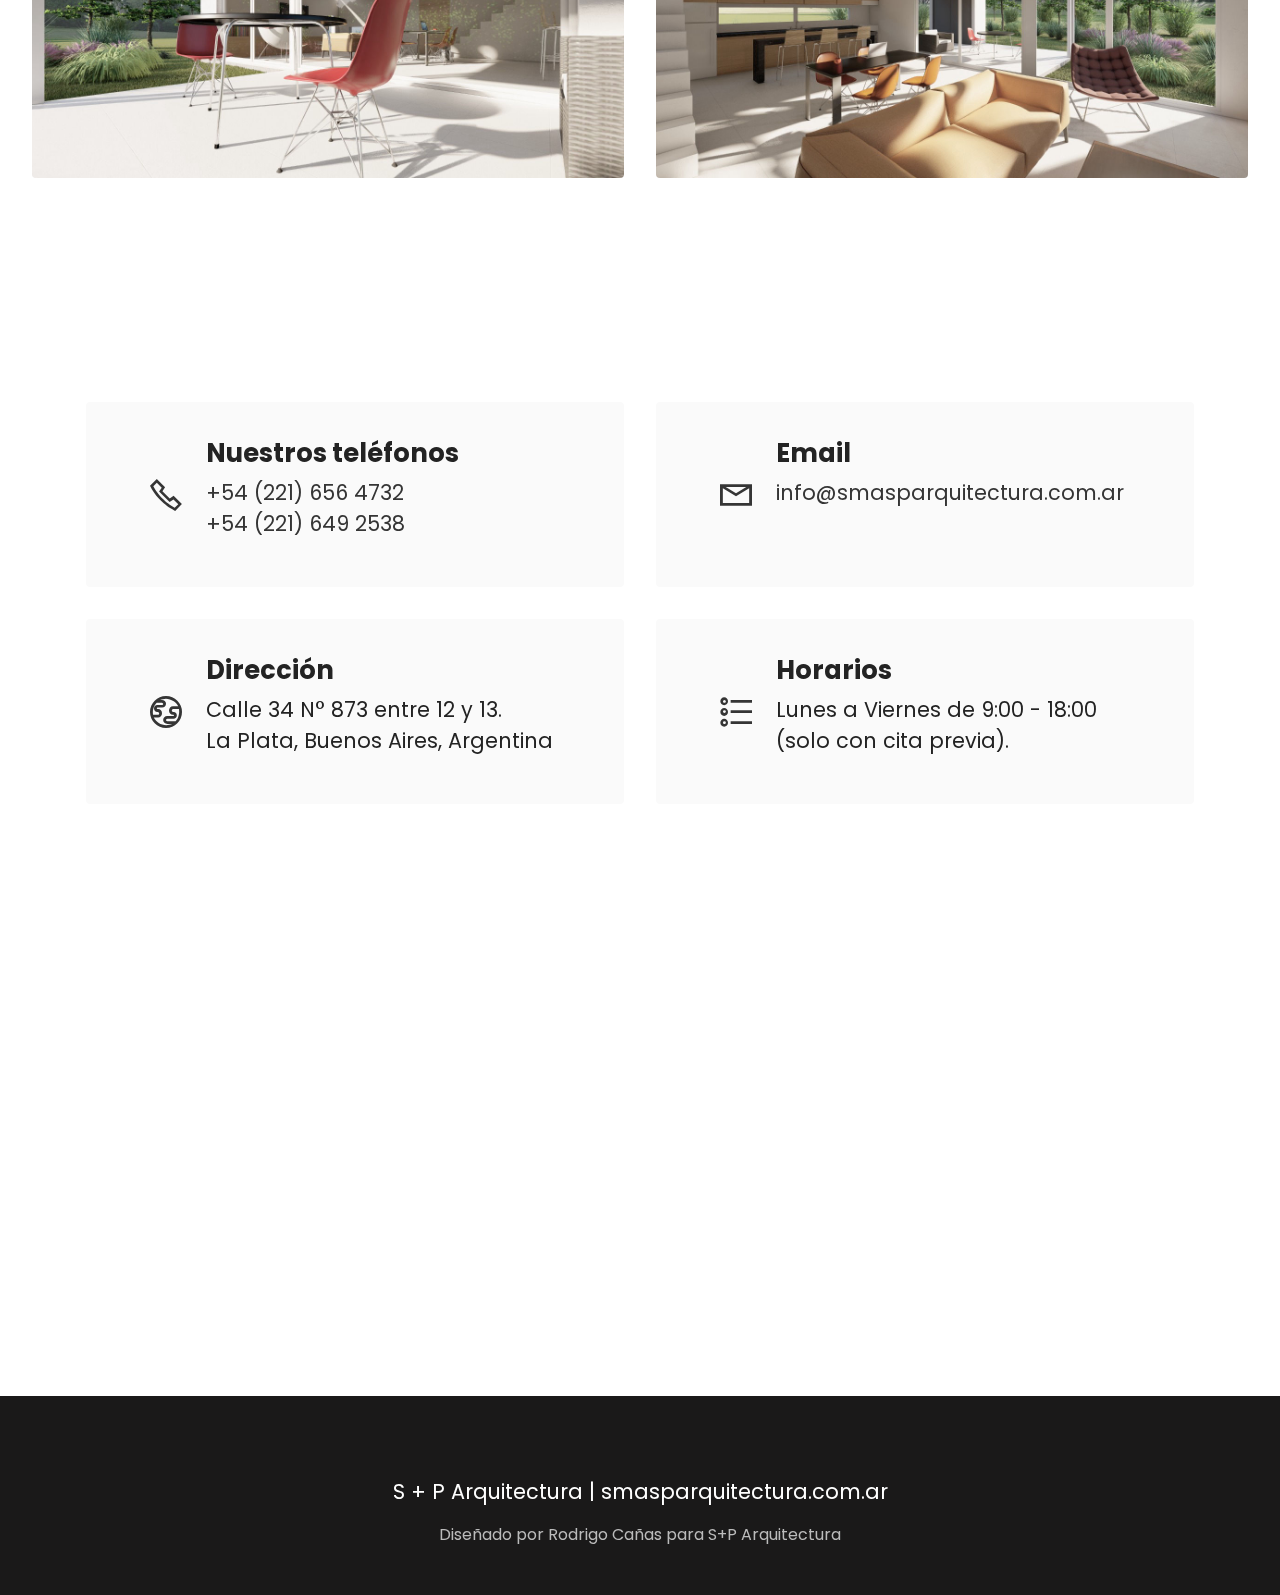
<file: desarrollo/casa-procrear.html>
<!DOCTYPE html>
<html  >
<head>
  
  <meta charset="UTF-8">
  <meta http-equiv="X-UA-Compatible" content="IE=edge">
  
  <meta name="twitter:card" content="summary_large_image"/>
  <meta name="twitter:image:src" content="">
  <meta property="og:image" content="">
  <meta name="twitter:title" content="Casa A Procrear">
  <meta name="viewport" content="width=device-width, initial-scale=1, minimum-scale=1">
  <link rel="shortcut icon" href="assets/images/283098102-126815529997784-8054492892515843317-n-copy-128x108.png" type="image/x-icon">
  <meta name="description" content="La casa A es un desarrollo urbanístico en Villa Elisa, Provincia de Buenos Aires. El diseño y alcance de la vivienda está enmarcado en el programa Procrear proyectando una futura ampliación.
">
  
  
  <title>Casa A Procrear</title>
  <link rel="stylesheet" href="assets/web/assets/mobirise-icons2/mobirise2.css">
  <link rel="stylesheet" href="assets/bootstrap/css/bootstrap.min.css">
  <link rel="stylesheet" href="assets/bootstrap/css/bootstrap-grid.min.css">
  <link rel="stylesheet" href="assets/bootstrap/css/bootstrap-reboot.min.css">
  <link rel="stylesheet" href="assets/parallax/jarallax.css">
  <link rel="stylesheet" href="assets/socicon/css/styles.css">
  <link rel="stylesheet" href="assets/theme/css/style.css">
  <link rel="preload" href="https://fonts.googleapis.com/css?family=Poppins:100,100i,200,200i,300,300i,400,400i,500,500i,600,600i,700,700i,800,800i,900,900i&display=swap" as="style" onload="this.onload=null;this.rel='stylesheet'">
  <noscript><link rel="stylesheet" href="https://fonts.googleapis.com/css?family=Poppins:100,100i,200,200i,300,300i,400,400i,500,500i,600,600i,700,700i,800,800i,900,900i&display=swap"></noscript>
  <link rel="preload" as="style" href="assets/mobirise/css/mbr-additional.css"><link rel="stylesheet" href="assets/mobirise/css/mbr-additional.css" type="text/css">
  
  
  
  
</head>
<body>
  
  <section data-bs-version="5.1" class="header4 cid-teqbdQhlUa mbr-parallax-background" id="header4-14">

    
    <div class="mbr-overlay"></div>
    <div class="container">
        <div class="row">
            <div class="content-wrap">
                <h1 class="mbr-section-title mbr-fonts-style mbr-white mb-3 display-1">
                    <strong>Casa A</strong></h1>
                
                <p class="mbr-fonts-style mbr-text mbr-white mb-3 display-5">
                    Desarrollo de vivienda Procrear según modelo Criolla con proyección para ampliación a futuro en planta superior.</p>

                
            </div>
        </div>
    </div>
</section>

<section data-bs-version="5.1" class="image2 cid-teqbWby4jU" id="image2-15">
    

    

    <div class="container">
        <div class="row align-items-center">
            <div class="col-12 col-lg-7">
                <div class="image-wrapper">
                    <img src="assets/images/obracasaa4-1280x720.jpeg" alt="Casa A">
                    
                </div>
            </div>
            <div class="col-12 col-lg">
                <div class="text-wrapper">
                    <h3 class="mbr-section-title mbr-fonts-style mb-3 display-2"><strong>Desarollo con proyeccción a futuro.</strong></h3>
                    
                </div>
            </div>
        </div>
    </div>
</section>

<section data-bs-version="5.1" class="image3 cid-teqbXkbe3G" id="image3-17">
    

    

    <div class="container">
        <div class="row justify-content-center">
            <div class="col-12 col-lg-12">
                <div class="image-wrapper">
                    <img src="assets/images/obracasaa5-1-1280x720.jpg" alt="Casa A">
                    
                </div>
            </div>
        </div>
    </div>
</section>

<section data-bs-version="5.1" class="content10 cid-teqe6eGVId" id="content10-1a">
    
    <div class="container">
        <div class="row justify-content-center">
            <div class="col-12 col-md">
                
                <h6 class="mbr-section-subtitle mbr-fonts-style mb-4 display-1"><strong>Techo de hormigón a la vista.</strong></h6>
            </div>
            <div class="col-md-12 col-lg-6">
                <p class="mbr-text mbr-fonts-style display-5">La convivencia de luz solar y sombra, las aberturas al entorno y la presencia de acabados minimalistas caracterizan esta obra.</p>
            </div>
        </div>
    </div>
</section>

<section data-bs-version="5.1" class="image4 cid-teqbWI6PCw" id="image4-16">
    

    

    <div class="container-fluid">
        <div class="row">
            <div class="col-12 col-lg-6">
                <div class="image-wrapper">
                    <img src="assets/images/obracasaa1-1280x720.jpg" alt="Casa A">
                    <p class="mbr-text mbr-fonts-style mt-2 align-center display-4">
                        Casa A | Frente</p>
                </div>
            </div>
            <div class="col-12 col-lg-6">
                <div class="image-wrapper">
                    <img src="assets/images/obracasaa2-1256x707.jpg" alt="Casa A">
                    <p class="mbr-text mbr-fonts-style mt-2 align-center display-4">Casa A | Lateral Este</p>
                </div>
            </div>
        </div>
    </div>
</section>

<section data-bs-version="5.1" class="image2 cid-teqfTnxSe3" id="image2-1b">
    

    

    <div class="container">
        <div class="row align-items-center">
            <div class="col-12 col-lg-6">
                <div class="image-wrapper">
                    <img src="assets/images/obracasaa10-1280x720.jpeg" alt="Casa A">
                    <p class="mbr-description mbr-fonts-style mt-2 align-center display-4">Interior Planta Baja</p>
                </div>
            </div>
            <div class="col-12 col-lg">
                <div class="text-wrapper">
                    
                    <p class="mbr-text mbr-fonts-style display-7">Es una casa suburbana de vivienda permanente situada en Villa Elisa, partido de La Plata, Buenos Aires.<br><br>El comitente nos encomendó, para este proyecto, una vivienda que se ajustase a los alcances del programa Procrear, y a la disponibilidad de recursos que este requiere.<br><br>El encargo consistió en una casa de metraje mínimo en una sola planta con la posibilidad de proyectar una construcción en alto a futuro.<br><br>La estrategia consistió en el armado de una planta rectangular en donde los&nbsp;espacios de uso de la vivienda propicien&nbsp;amplitud lumínica. A través del cerramiento los ambientes interiores se vinculan con el paisaje exterior.<br><br>Todas las carpinterías se materializaron en aluminio oscuro y de doble vidriado.<br><br>El hormigón visto le otorga a la casa una presencia de carácter despojado. Su condición de espacio-cobijo potencia la percepción de los efectos de la luz, el aire y los aromas  presentes en su ambiente.</p>
                </div>
            </div>
        </div>
    </div>
</section>

<section data-bs-version="5.1" class="image4 cid-teqfVgeMej" id="image4-1d">
    

    

    <div class="container">
        <div class="row">
            <div class="col-12 col-lg-6">
                <div class="image-wrapper">
                    <img src="assets/images/plantaa-816x1141.png" alt="procrear A">
                    
                </div>
            </div>
            <div class="col-12 col-lg-6">
                <div class="image-wrapper">
                    <img src="assets/images/planocasaa-1082x1496.png" alt="Plano Procrear Casa A">
                    
                </div>
            </div>
        </div>
    </div>
</section>

<section data-bs-version="5.1" class="image3 cid-teqfU6qUXJ" id="image3-1c">
    

    

    <div class="container">
        <div class="row justify-content-center">
            <div class="col-12 col-lg-12">
                <div class="image-wrapper">
                    <img src="assets/images/obracasaa8-1280x720.jpg" alt="Casa A">
                    
                </div>
            </div>
        </div>
    </div>
</section>

<section data-bs-version="5.1" class="image3 cid-teqjrvyLqD" id="image3-1e">
    

    

    <div class="container">
        <div class="row justify-content-center">
            <div class="col-12 col-lg-12">
                <div class="image-wrapper">
                    <img src="assets/images/obracasaa6-1-1280x720.jpg" alt="Casa A Procrear">
                    
                </div>
            </div>
        </div>
    </div>
</section>

<section data-bs-version="5.1" class="gallery1 cid-teqjvmW78Z" id="gallery1-1f">
    
    
    <div class="container-fluid">
        
        <div class="row mt-4">
            <div class="item features-image сol-12 col-md-6 col-lg-6 active">
                <div class="item-wrapper">
                    <div class="item-img">
                        <img src="assets/images/obracasaa1-1280x720.jpg" alt="Mobirise Website Builder" data-slide-to="1" data-bs-slide-to="1">
                    </div>
                    
                    
                </div>
            </div><div class="item features-image сol-12 col-md-6 col-lg-6">
                <div class="item-wrapper">
                    <div class="item-img">
                        <img src="assets/images/obracasaa2-1280x720.jpg" alt="Mobirise Website Builder" data-slide-to="2" data-bs-slide-to="2">
                    </div>
                    
                    
                </div>
            </div><div class="item features-image сol-12 col-md-6 col-lg-6">
                <div class="item-wrapper">
                    <div class="item-img">
                        <img src="assets/images/obracasaa3-1280x720.jpg" alt="Mobirise Website Builder" data-slide-to="3" data-bs-slide-to="3">
                    </div>
                    
                    
                </div>
            </div><div class="item features-image сol-12 col-md-6 col-lg-6">
                <div class="item-wrapper">
                    <div class="item-img">
                        <img src="assets/images/obracasaa4-1280x720.jpg" alt="Mobirise Website Builder" data-slide-to="4" data-bs-slide-to="4">
                    </div>
                    
                    
                </div>
            </div><div class="item features-image сol-12 col-md-6 col-lg-6">
                <div class="item-wrapper">
                    <div class="item-img">
                        <img src="assets/images/obracasaa5-1-1280x720.jpg" alt="Mobirise Website Builder" data-slide-to="5" data-bs-slide-to="5">
                    </div>
                    
                    
                </div>
            </div><div class="item features-image сol-12 col-md-6 col-lg-6">
                <div class="item-wrapper">
                    <div class="item-img">
                        <img src="assets/images/obracasaa6-1-1280x720.jpg" alt="Mobirise Website Builder" data-slide-to="6" data-bs-slide-to="6">
                    </div>
                    
                    
                </div>
            </div><div class="item features-image сol-12 col-md-6 col-lg-6">
                <div class="item-wrapper">
                    <div class="item-img">
                        <img src="assets/images/obracasaa7-1-1280x720.jpg" alt="Mobirise Website Builder" data-slide-to="7" data-bs-slide-to="7">
                    </div>
                    
                    
                </div>
            </div><div class="item features-image сol-12 col-md-6 col-lg-6">
                <div class="item-wrapper">
                    <div class="item-img">
                        <img src="assets/images/obracasaa8-1280x720.jpg" alt="Mobirise Website Builder" data-slide-to="8" data-bs-slide-to="8">
                    </div>
                    
                    
                </div>
            </div><div class="item features-image сol-12 col-md-6 col-lg-6">
                <div class="item-wrapper">
                    <div class="item-img">
                        <img src="assets/images/obracasaa9-1280x720.jpg" alt="Mobirise Website Builder" data-slide-to="9" data-bs-slide-to="9">
                    </div>
                    
                    
                </div>
            </div><div class="item features-image сol-12 col-md-6 col-lg-6">
                <div class="item-wrapper">
                    <div class="item-img">
                        <img src="assets/images/obracasaa10-1280x720.jpg" alt="Mobirise Website Builder" data-slide-to="10" data-bs-slide-to="10">
                    </div>
                    
                    
                </div>
            </div>
            
            
            
        </div>
    </div>
</section>

<section data-bs-version="5.1" class="contacts2 cid-teqkKYdT6B" id="contacts2-1g">
    <!---->
    
    
    <div class="container">
        
        <div class="row justify-content-center mt-4">
            <div class="card col-12 col-md-6">
                <div class="card-wrapper">
                    <div class="image-wrapper">
                        <span class="mbr-iconfont mobi-mbri-phone mobi-mbri"></span>
                    </div>
                    <div class="text-wrapper">
                        <h6 class="card-title mbr-fonts-style mb-1 display-5">
                            <strong>Nuestros teléfonos</strong></h6>
                        <p class="mbr-text mbr-fonts-style display-7"><a href="https://wa.me/542216564732" class="text-primary" target="_blank">+54 (221) 656 4732</a><br><a href="https://wa.me/542216564732" class="text-primary" target="_blank">+54 (221) 649 2538</a></p>
                    </div>
                </div>
            </div>
            <div class="card col-12 col-md-6">
                <div class="card-wrapper">
                    <div class="image-wrapper">
                        <span class="mbr-iconfont mobi-mbri-letter mobi-mbri"></span>
                    </div>
                    <div class="text-wrapper">
                        <h6 class="card-title mbr-fonts-style mb-1 display-5">
                            <strong>Email</strong>
                        </h6>
                        <p class="mbr-text mbr-fonts-style display-7">
                            <a href="mailto:info@smasparquitectura.com.ar" class="text-primary">info@smasparquitectura.com.ar</a></p>
                    </div>
                </div>
            </div>
            <div class="card col-12 col-md-6">
                <div class="card-wrapper">
                    <div class="image-wrapper">
                        <span class="mbr-iconfont mobi-mbri-globe mobi-mbri"></span>
                    </div>
                    <div class="text-wrapper">
                        <h6 class="card-title mbr-fonts-style mb-1 display-5">
                            <strong>Dirección</strong></h6>
                        <p class="mbr-text mbr-fonts-style display-7">Calle 34 N° 873 entre 12 y 13.<br>La Plata, Buenos Aires, Argentina</p>
                    </div>
                </div>
            </div>
            <div class="card col-12 col-md-6">
                <div class="card-wrapper">
                    <div class="image-wrapper">
                        <span class="mbr-iconfont mobi-mbri-bulleted-list mobi-mbri"></span>
                    </div>
                    <div class="text-wrapper">
                        <h6 class="card-title mbr-fonts-style mb-1 display-5">
                            <strong>Horarios</strong></h6>
                        <p class="mbr-text mbr-fonts-style display-7">Lunes a Viernes de&nbsp;9:00 - 18:00<br>(solo con cita previa).</p>
                    </div>
                </div>
            </div>
        </div>
    </div>
</section>

<section data-bs-version="5.1" class="map2 cid-teqkLA7Owz" id="map2-1h">
    
    
    <div>
        
        <div class="google-map"><iframe frameborder="0" style="border:0" src="https://www.google.com/maps/embed/v1/place?key=AIzaSyCZI5F_k6S1k46ujh0SNrapM89f7mJxd30&amp;q=34 873 la plata" allowfullscreen=""></iframe></div>
    </div>
</section>

<section data-bs-version="5.1" class="footer3 cid-tnijyugiAA" once="footers" id="footer3-4p">

    

    

    <div class="container">
        <div class="media-container-row align-center mbr-white">
            <div class="row row-links">
                <ul class="foot-menu">
                    
                    
                    
                    
                    
                <li class="foot-menu-item mbr-fonts-style display-7">S + P Arquitectura | smasparquitectura.com.ar</li></ul>
            </div>
            
            <div class="row row-copirayt">
                <p class="mbr-text mb-0 mbr-fonts-style mbr-white align-center display-4">
                    <a href="http://www.canas.com.ar" class="text-info">Diseñado por Rodrigo Cañas para S+P Arquitectura</a>
                </p>
            </div>
        </div>
    </div>
</section><section><a href="https://mobiri.se"></a><a href="https://mobiri.se"></a></section><script src="assets/bootstrap/js/bootstrap.bundle.min.js"></script>  <script src="assets/parallax/jarallax.js"></script>  <script src="assets/smoothscroll/smooth-scroll.js"></script>  <script src="assets/ytplayer/index.js"></script>  <script src="assets/theme/js/script.js"></script>  
  
  
</body>
</html>
</file>
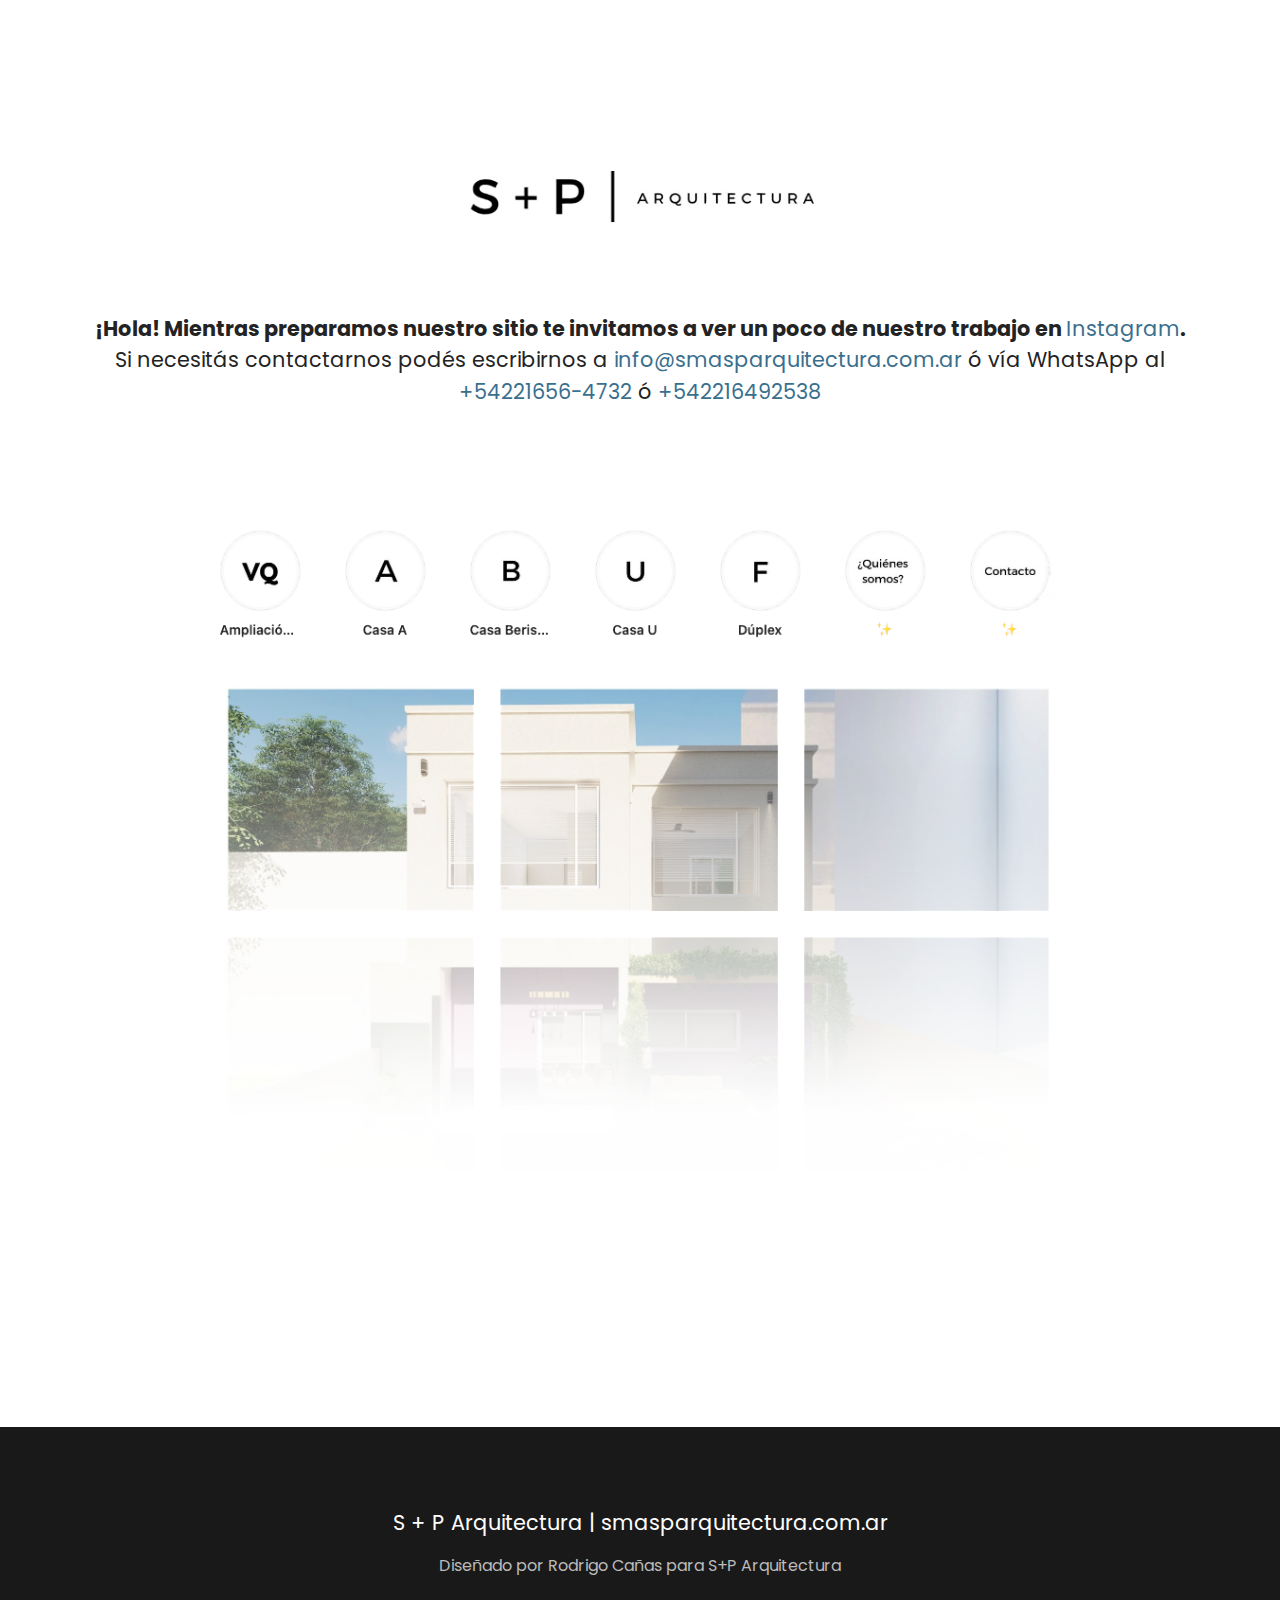
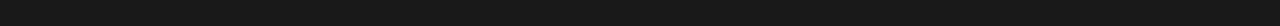
<file: desarrollo/indexpronto.html>
<!DOCTYPE html>
<html  >
<head>
  
  <meta charset="UTF-8">
  <meta http-equiv="X-UA-Compatible" content="IE=edge">
  
  <meta name="twitter:card" content="summary_large_image"/>
  <meta name="twitter:image:src" content="">
  <meta property="og:image" content="">
  <meta name="twitter:title" content="S+P Arquitectura">
  <meta name="viewport" content="width=device-width, initial-scale=1, minimum-scale=1">
  <link rel="shortcut icon" href="assets/images/283098102-126815529997784-8054492892515843317-n-copy-128x108.png" type="image/x-icon">
  <meta name="description" content="S+P Arquitectura se dedica al desarrollo urbanístico. Proyectamos, dirigimos y ejecutamos obras en La Plata y alrededores. Ampliaciones y créditos Procrear.">
  
  
  <title>S+P Arquitectura</title>
  <link rel="stylesheet" href="assets/bootstrap/css/bootstrap.min.css">
  <link rel="stylesheet" href="assets/bootstrap/css/bootstrap-grid.min.css">
  <link rel="stylesheet" href="assets/bootstrap/css/bootstrap-reboot.min.css">
  <link rel="stylesheet" href="assets/socicon/css/styles.css">
  <link rel="stylesheet" href="assets/theme/css/style.css">
  <link rel="preload" href="https://fonts.googleapis.com/css?family=Poppins:100,100i,200,200i,300,300i,400,400i,500,500i,600,600i,700,700i,800,800i,900,900i&display=swap" as="style" onload="this.onload=null;this.rel='stylesheet'">
  <noscript><link rel="stylesheet" href="https://fonts.googleapis.com/css?family=Poppins:100,100i,200,200i,300,300i,400,400i,500,500i,600,600i,700,700i,800,800i,900,900i&display=swap"></noscript>
  <link rel="preload" as="style" href="assets/mobirise/css/mbr-additional.css"><link rel="stylesheet" href="assets/mobirise/css/mbr-additional.css" type="text/css">
  
  
  
  <script>
  function resizeIframe(obj) {
    obj.style.height = obj.contentWindow.document.documentElement.scrollHeight + 'px';
  }
</script>
</head>
<body>
  
  <section data-bs-version="5.1" class="image3 cid-tnctjiqEF7" id="image3-20">
    

    

    <div class="container">
        <div class="row justify-content-center">
            <div class="col-12 col-lg-4">
                <div class="image-wrapper">
                    <img src="assets/images/navbarsp.jpg" alt="logo">
                    
                </div>
            </div>
        </div>
    </div>
</section>

<section data-bs-version="5.1" class="content4 cid-tnctjiWqtK" id="content4-21">
    
    
    <div class="container">
        <div class="row justify-content-center">
            <div class="title col-md-12 col-lg-12">
                
                <h4 class="mbr-section-subtitle align-center mbr-fonts-style mb-4 display-7"><strong>¡Hola! Mientras preparamos nuestro sitio te invitamos a ver un poco de nuestro trabajo en </strong><a href="https://www.instagram.com/s.mas.p.arquitectura/" class="text-secondary" style="">Instagram</a><strong>.</strong><br>Si necesitás contactarnos podés escribirnos a <a href="mailto:info@smasparquitectura.com.ar" class="text-secondary">info@smasparquitectura.com.ar</a> ó vía WhatsApp al <a href="https://wa.me/542216564732" class="text-secondary">+54221656-4732</a> ó <a href="https://wa.me/542216492538" class="text-secondary">+542216492538</a></h4>
                
            </div>
        </div>
    </div>
</section>

<section data-bs-version="5.1" class="image3 cid-tnctjjdNj6" id="image3-22">
    

    

    <div class="container">
        <div class="row justify-content-center">
            <div class="col-12 col-lg-11">
                <div class="image-wrapper">
                    <a href="https://www.instagram.com/s.mas.p.arquitectura/"><img src="assets/images/img-1.png" alt="s+p"></a>
                    
                </div>
            </div>
        </div>
    </div>
</section>

<section data-bs-version="5.1" class="footer3 cid-tnijyugiAA" once="footers" id="footer3-4p">

    

    

    <div class="container">
        <div class="media-container-row align-center mbr-white">
            <div class="row row-links">
                <ul class="foot-menu">
                    
                    
                    
                    
                    
                <li class="foot-menu-item mbr-fonts-style display-7">S + P Arquitectura | smasparquitectura.com.ar</li></ul>
            </div>
            
            <div class="row row-copirayt">
                <p class="mbr-text mb-0 mbr-fonts-style mbr-white align-center display-4">
                    <a href="http://www.canas.com.ar" class="text-info">Diseñado por Rodrigo Cañas para S+P Arquitectura</a>
                </p>
            </div>
        </div>
    </div>
</section><section><a href="https://mobiri.se"></a><a href="https://mobiri.se"></a></section><script src="assets/bootstrap/js/bootstrap.bundle.min.js"></script>  <script src="assets/smoothscroll/smooth-scroll.js"></script>  <script src="assets/ytplayer/index.js"></script>  <script src="assets/theme/js/script.js"></script>  
  
  
</body>
</html>
</file>
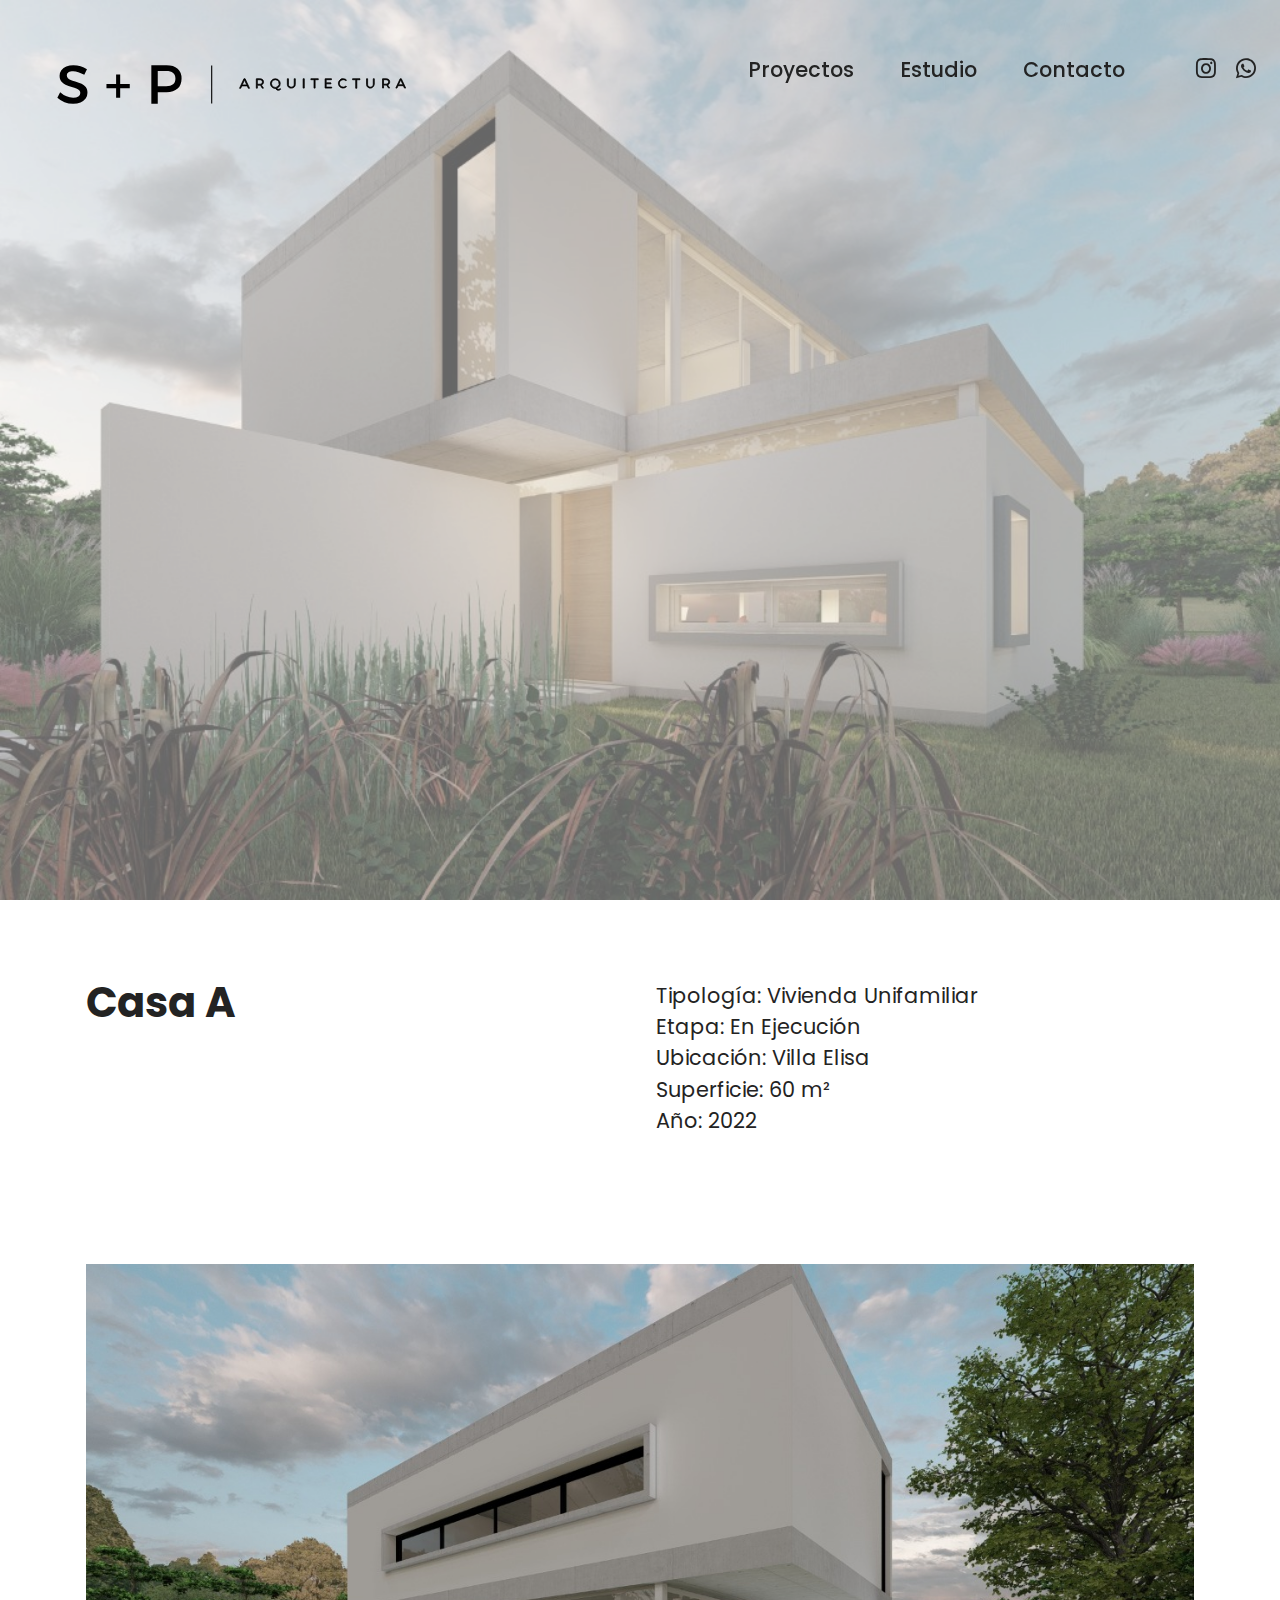
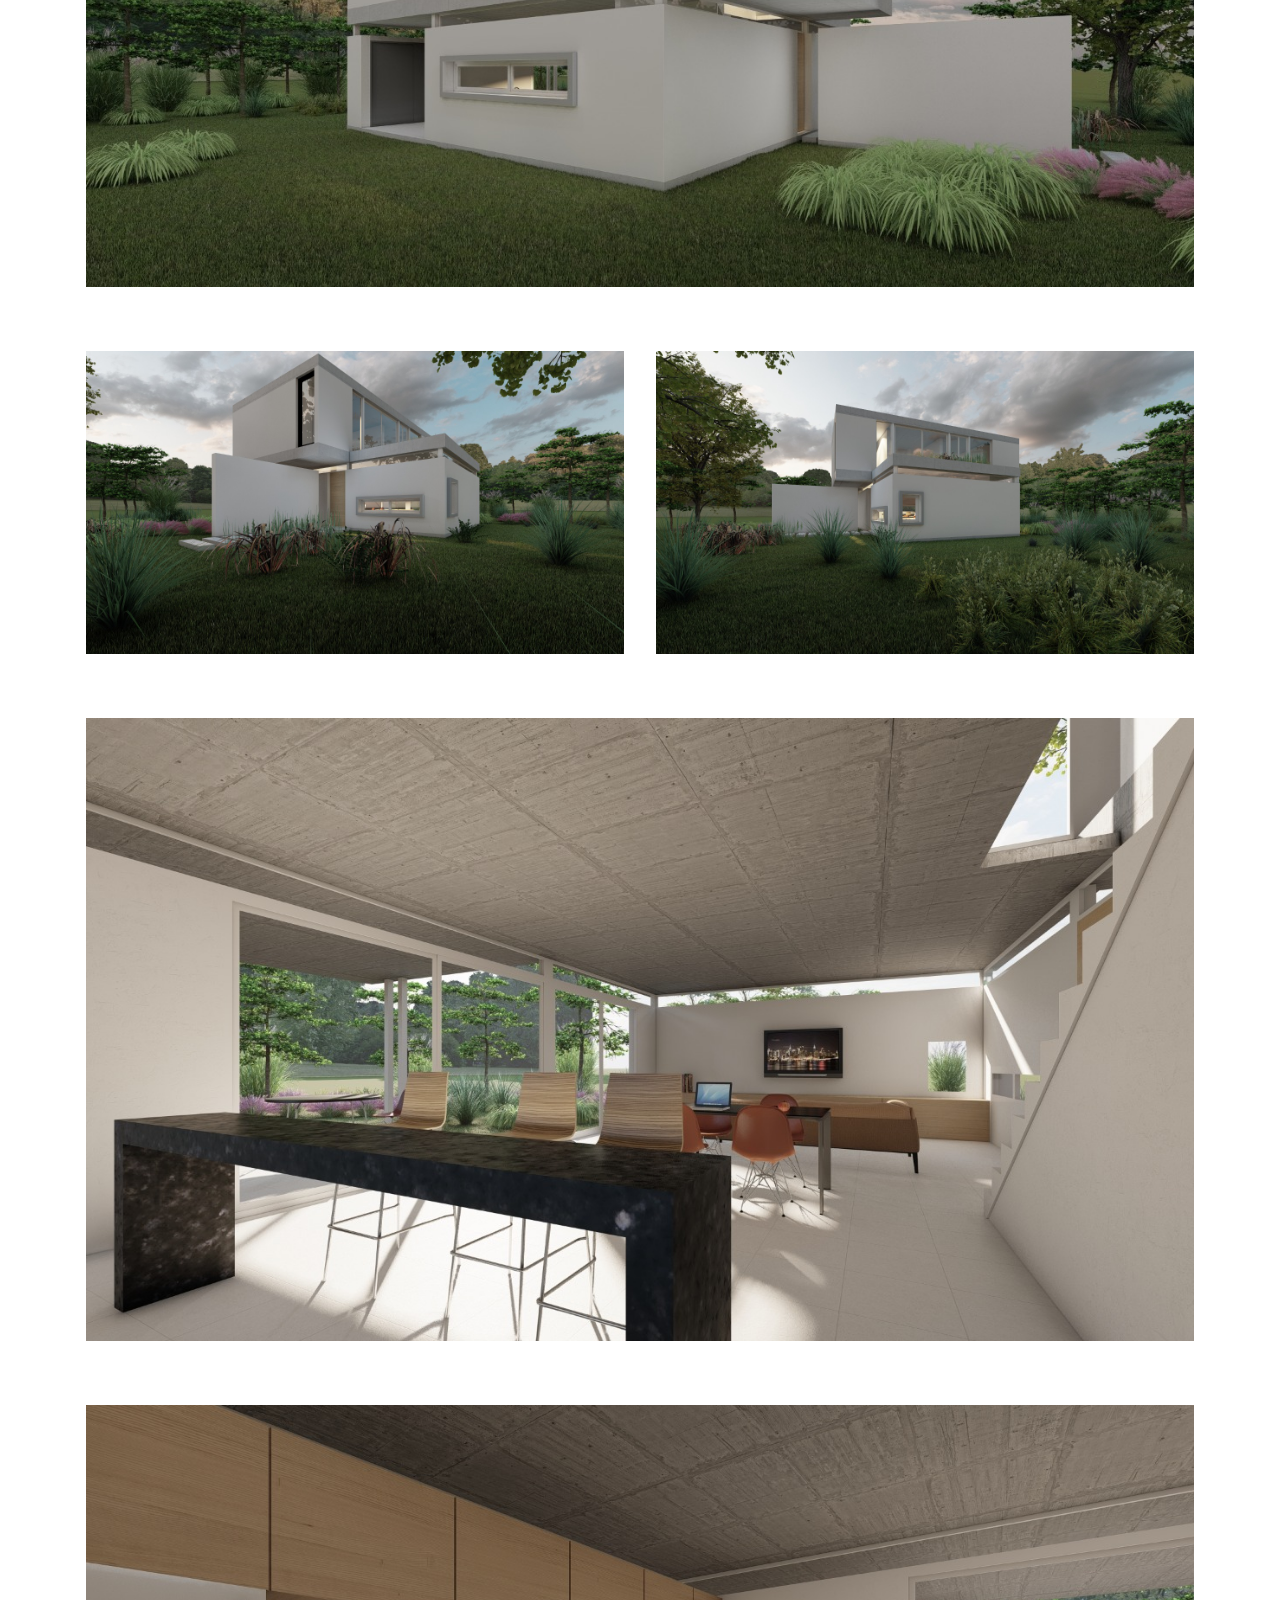
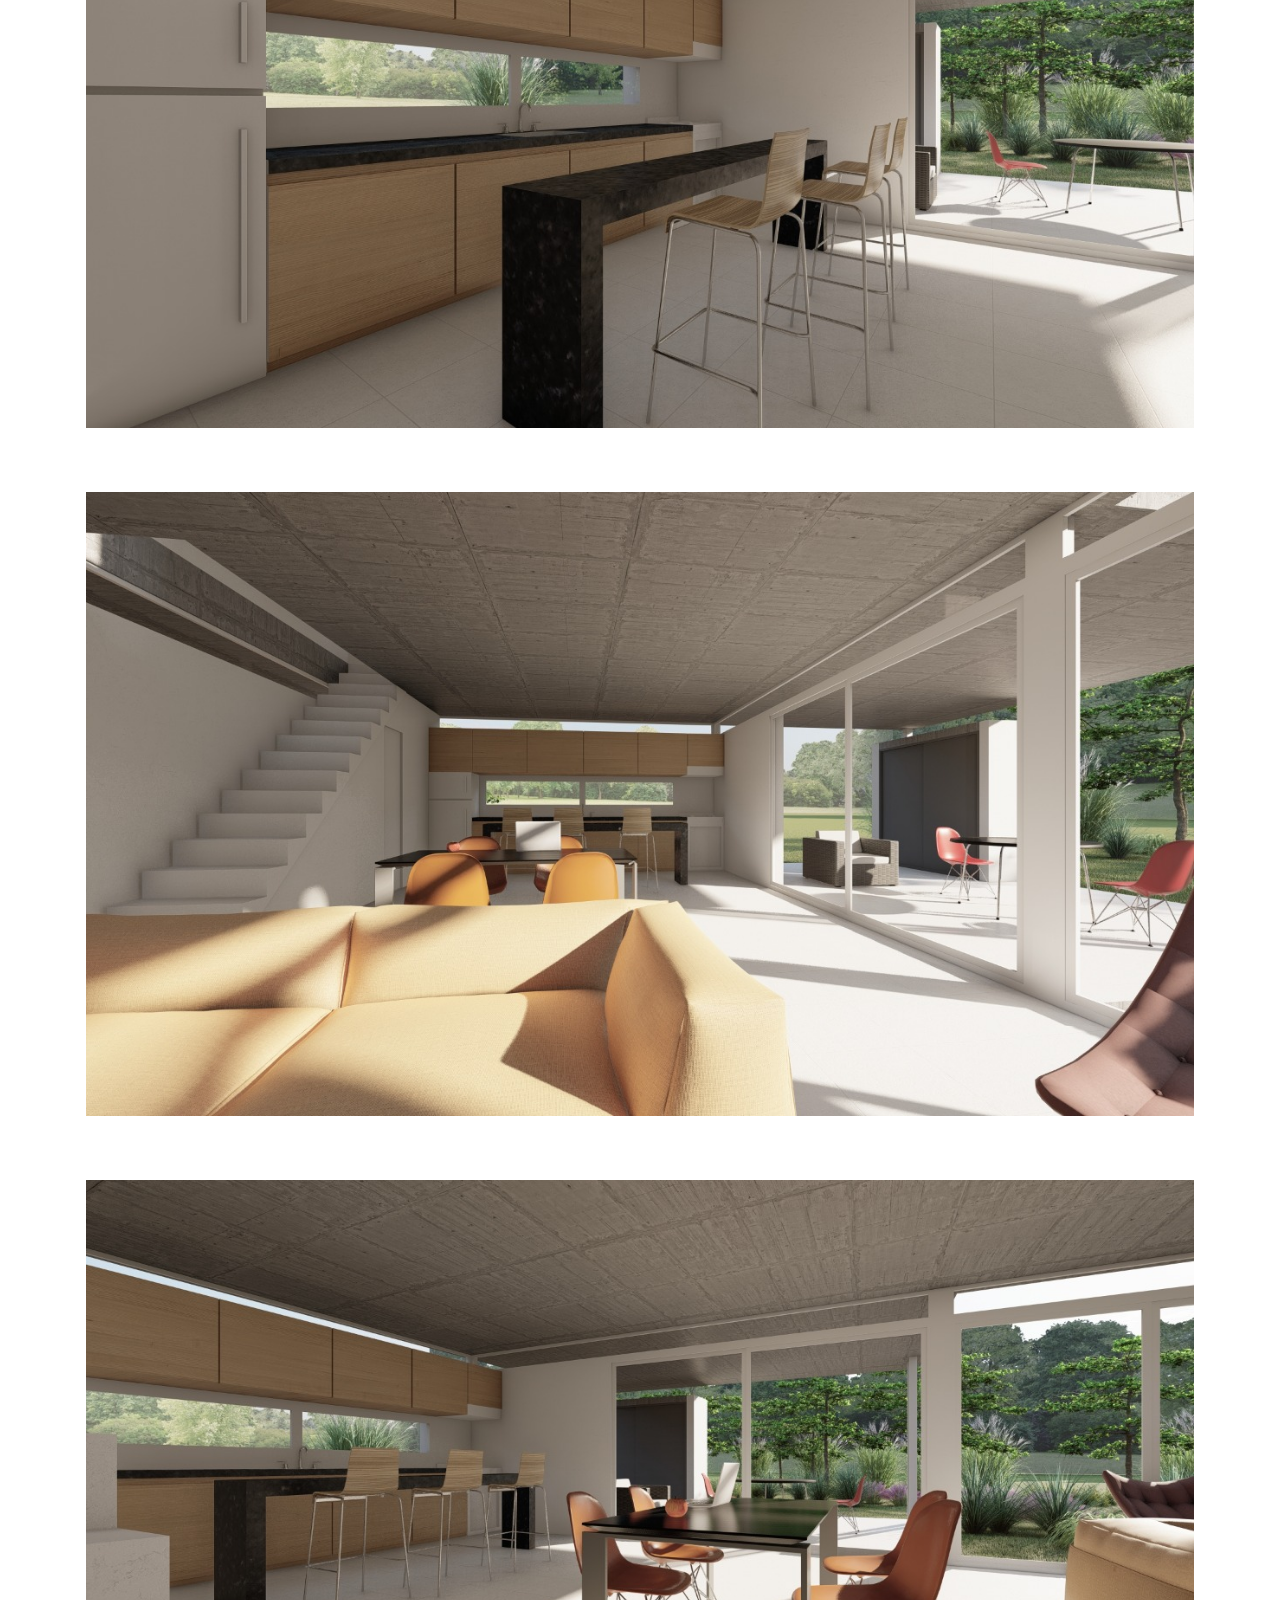
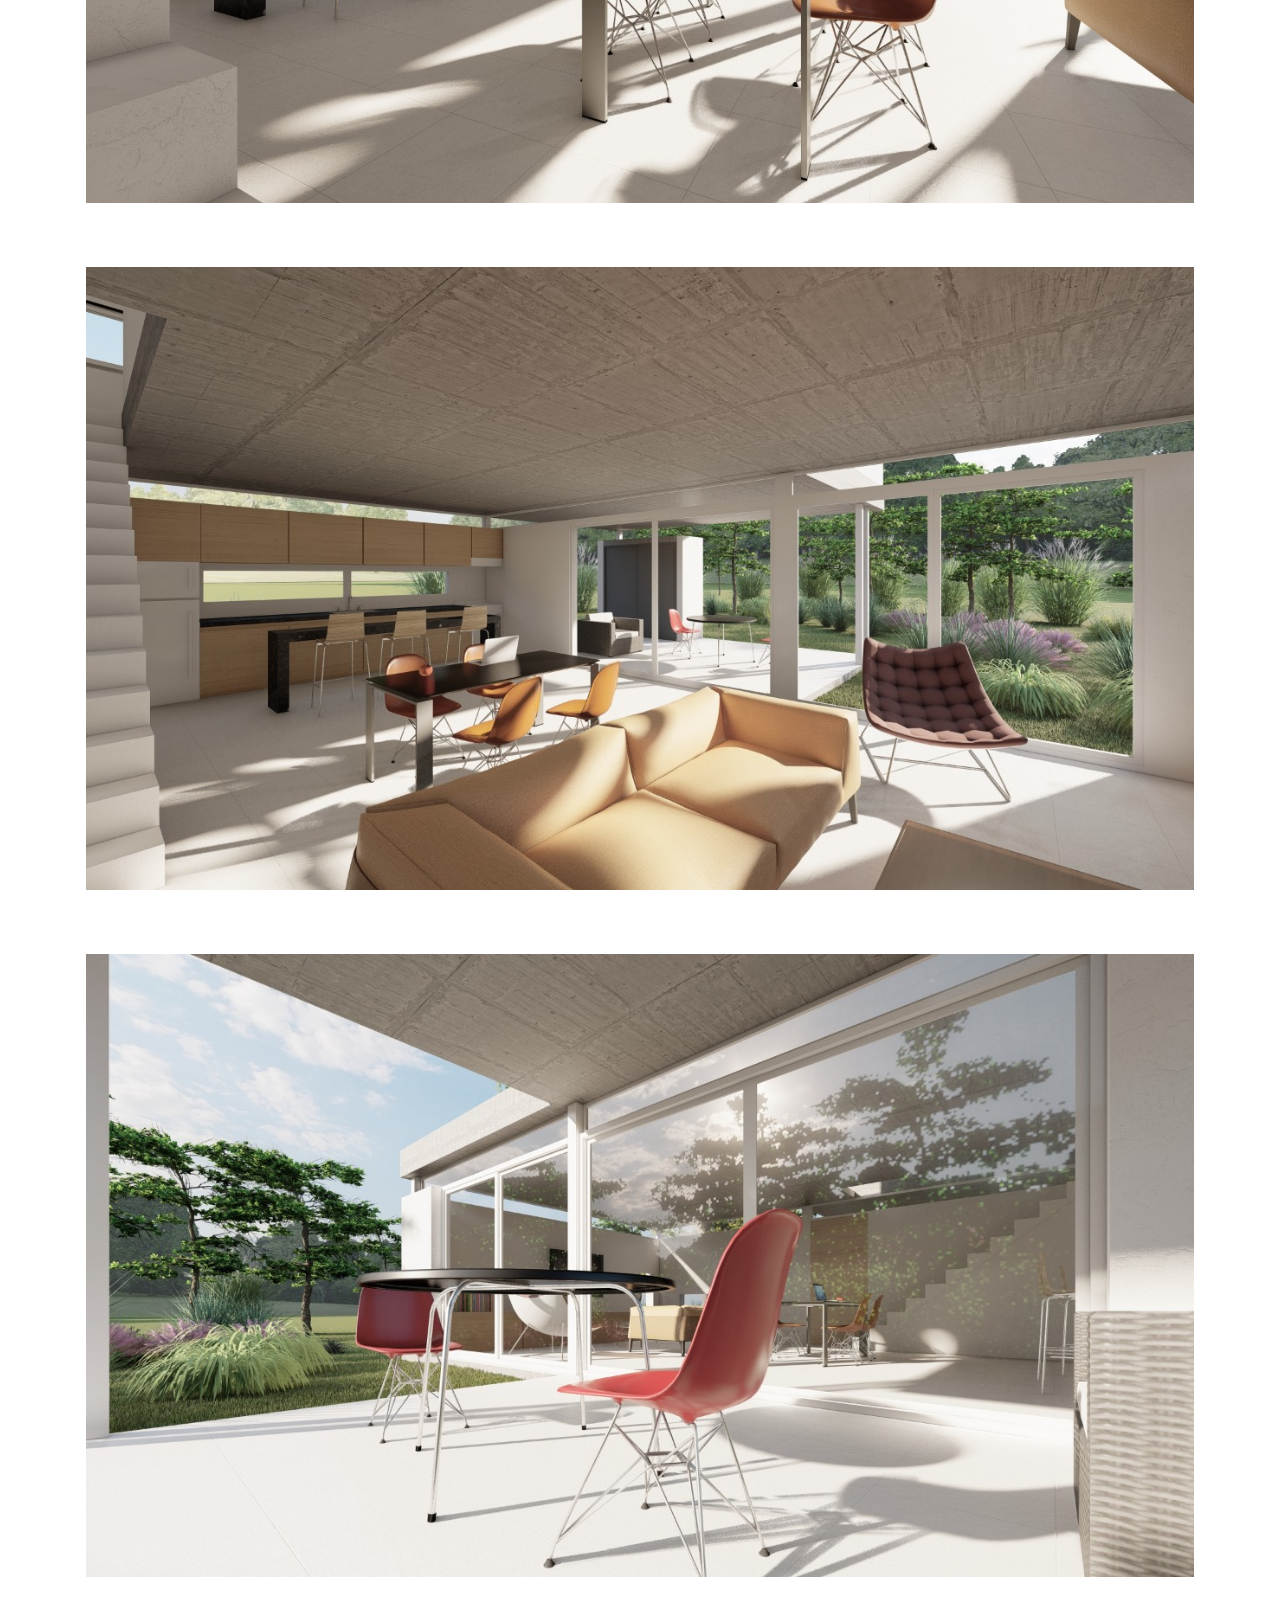
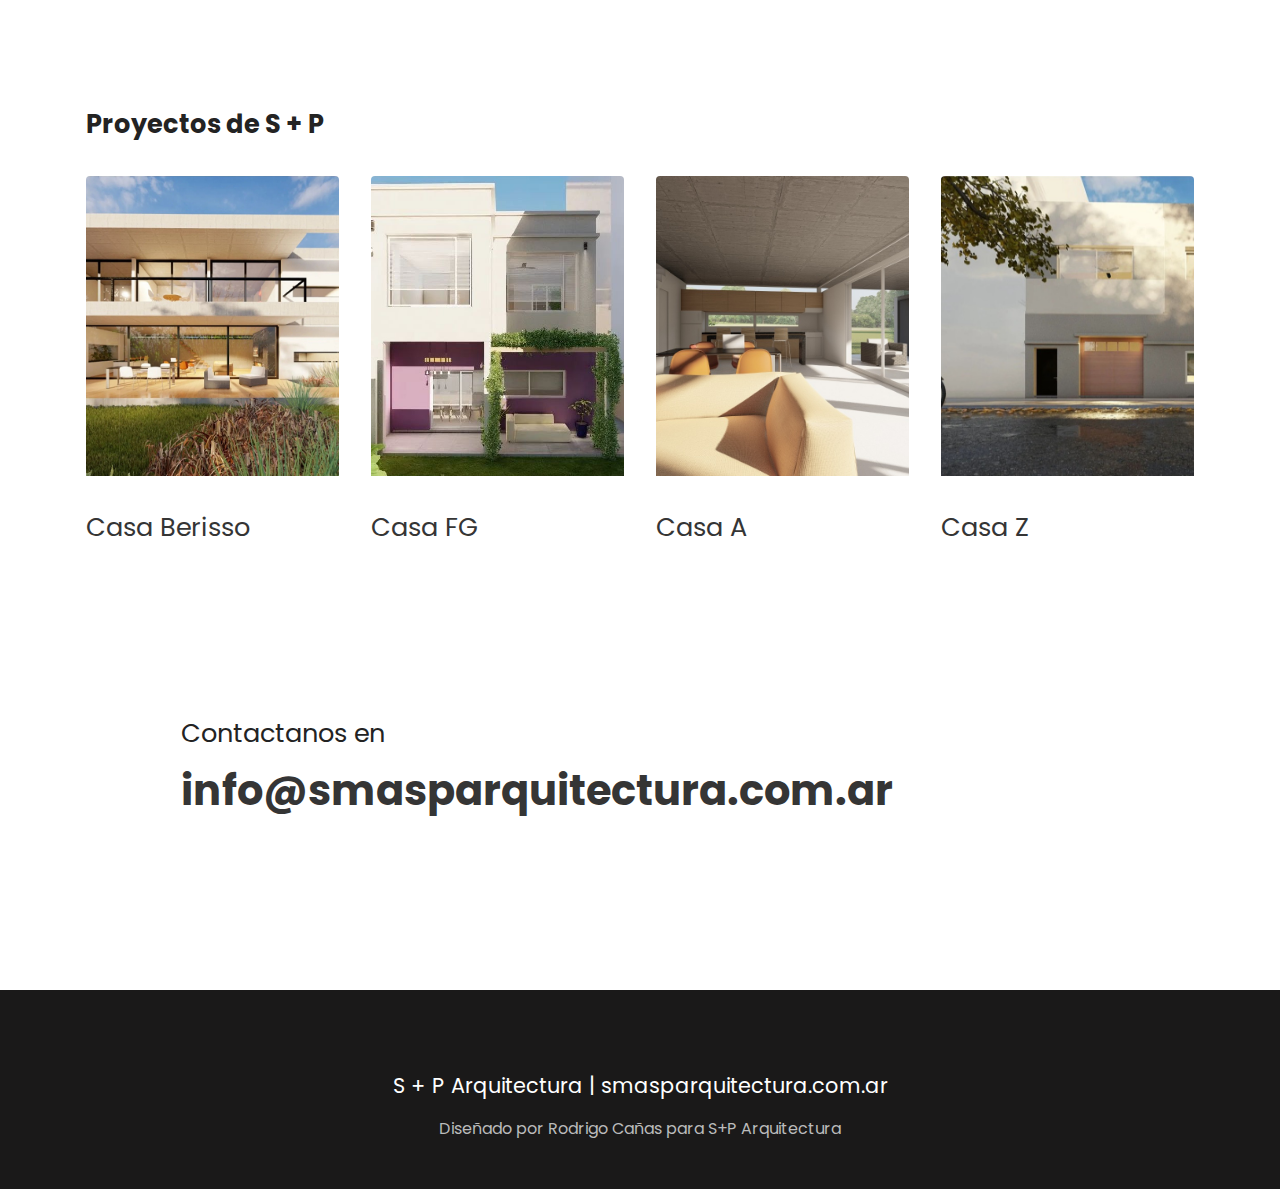
<file: desarrollo/page5.html>
<!DOCTYPE html>
<html  >
<head>
  
  <meta charset="UTF-8">
  <meta http-equiv="X-UA-Compatible" content="IE=edge">
  
  <meta name="twitter:card" content="summary_large_image"/>
  <meta name="twitter:image:src" content="">
  <meta property="og:image" content="">
  <meta name="twitter:title" content="S + P | Casa A">
  <meta name="viewport" content="width=device-width, initial-scale=1, minimum-scale=1">
  <link rel="shortcut icon" href="assets/images/283098102-126815529997784-8054492892515843317-n-copy-128x108.png" type="image/x-icon">
  <meta name="description" content="S+P Arquitectura se dedica al desarrollo urbanístico. Proyectamos, dirigimos y ejecutamos obras en La Plata y alrededores. ">
  
  
  <title>S + P | Casa A</title>
  <link rel="stylesheet" href="assets/web/assets/mobirise-icons/mobirise-icons.css">
  <link rel="stylesheet" href="assets/bootstrap/css/bootstrap.min.css">
  <link rel="stylesheet" href="assets/bootstrap/css/bootstrap-grid.min.css">
  <link rel="stylesheet" href="assets/bootstrap/css/bootstrap-reboot.min.css">
  <link rel="stylesheet" href="assets/parallax/jarallax.css">
  <link rel="stylesheet" href="assets/dropdown/css/style.css">
  <link rel="stylesheet" href="assets/socicon/css/styles.css">
  <link rel="stylesheet" href="assets/theme/css/style.css">
  <link rel="preload" href="https://fonts.googleapis.com/css?family=Poppins:100,100i,200,200i,300,300i,400,400i,500,500i,600,600i,700,700i,800,800i,900,900i&display=swap" as="style" onload="this.onload=null;this.rel='stylesheet'">
  <noscript><link rel="stylesheet" href="https://fonts.googleapis.com/css?family=Poppins:100,100i,200,200i,300,300i,400,400i,500,500i,600,600i,700,700i,800,800i,900,900i&display=swap"></noscript>
  <link rel="preload" as="style" href="assets/mobirise/css/mbr-additional.css"><link rel="stylesheet" href="assets/mobirise/css/mbr-additional.css" type="text/css">
  
  
  
  
</head>
<body>
  
  <section class="menu cid-tni4gMDo01" once="menu" id="mobigarymenu1-36">

    

    <nav class="navbar navbar-dropdown TopMenuUnderline navbar-expand-lg">

    
        
        <div class="container">
            <div class="navbar-brand">
                <span class="navbar-logo mylogo">
                    <a href="index.html">
                        <img src="assets/images/sparquitectura.svg" alt="" style="height: 5.7rem;">
                    </a>
                </span>
                
            </div>
            <button class="navbar-toggler" type="button" data-toggle="collapse" data-bs-toggle="collapse" data-target="#navbarSupportedContent" data-bs-target="#navbarSupportedContent" aria-controls="navbarNavAltMarkup" aria-expanded="false" aria-label="Toggle navigation">
                <div class="hamburger">
                    <span></span>
                    <span></span>
                    <span></span>
                    <span></span>
                </div>
            </button>
            <div class="collapse navbar-collapse" id="navbarSupportedContent">
                <ul class="navbar-nav nav-dropdown nav-right" data-app-modern-menu="true"><li class="nav-item">
                        <a class="nav-link link text-black text-primary display-7" href="proyectos.html">Proyectos</a>
                    </li><li class="nav-item"><a class="nav-link link text-black text-primary display-7" href="page6.html" data-bs-toggle="dropdown" data-bs-auto-close="outside" aria-expanded="false">Estudio</a></li><li class="nav-item"><a class="nav-link link text-black text-primary display-7" href="page7.html">Contacto</a></li></ul>
                <div class="icons-menu" data-toggle="collapse" data-bs-toggle="collapse" data-target="#navbarSupportedContent" data-bs-target="#navbarSupportedContent">
                    <a href="https://www.instagram.com/s.mas.p.arquitectura/" target="_blank">
                        <span class="p-2 mbr-iconfont socicon-instagram socicon" style="color: rgb(35, 35, 35); fill: rgb(35, 35, 35);"></span>
                    </a>
                    <a href="https://wa.me/542216564732" target="_blank">
                        <span class="p-2 mbr-iconfont socicon-whatsapp socicon" style="color: rgb(35, 35, 35); fill: rgb(35, 35, 35);"></span>
                    </a>
                    
                    
                    
                    
                </div>
                
            </div>
        </div>
    </nav>

</section>

<section data-bs-version="5.1" class="header4 cid-tni4us5RRb mbr-fullscreen mbr-parallax-background" id="header4-3c">

    
    <div class="mbr-overlay"></div>
    <div class="container">
        <div class="row">
            <div class="content-wrap">
                
                
                

                
            </div>
        </div>
    </div>
</section>

<section data-bs-version="5.1" class="content10 cid-tni5nW9RpJ" id="content10-3d">
    
    <div class="container">
        <div class="row justify-content-center">
            <div class="col-12 col-md">
                
                <h6 class="mbr-section-subtitle mbr-fonts-style mb-4 display-2"><strong>
                    Casa A</strong></h6>
            </div>
            <div class="col-md-12 col-lg-6">
                <p class="mbr-text mbr-fonts-style display-7">Tipología: Vivienda Unifamiliar<br>Etapa: En Ejecución<br>Ubicación: Villa Elisa<br>Superficie: 60 m²<br>Año: 2022</p>
            </div>
        </div>
    </div>
</section>

<section data-bs-version="5.1" class="image3 cid-tni5GX6k7x" id="image3-3e">
    

    

    <div class="container">
        <div class="row justify-content-center">
            <div class="col-12 col-lg-12">
                <div class="image-wrapper">
                    <img src="assets/images/obracasaa2.jpeg" alt="S+P">
                    
                </div>
            </div>
        </div>
    </div>
</section>

<section data-bs-version="5.1" class="image4 cid-tni5KM5Z4h" id="image4-3g">
    

    

    <div class="container">
        <div class="row">
            <div class="col-12 col-lg-6">
                <div class="image-wrapper">
                    <img src="assets/images/obracasaa4.jpeg" alt="S+P">
                    
                </div>
            </div>
            <div class="col-12 col-lg-6">
                <div class="image-wrapper">
                    <img src="assets/images/obracasaa3.jpeg" alt="S+P">
                    
                </div>
            </div>
        </div>
    </div>
</section>

<section data-bs-version="5.1" class="image3 cid-tni67QKYMe" id="image3-3h">
    

    

    <div class="container">
        <div class="row justify-content-center">
            <div class="col-12 col-lg-12">
                <div class="image-wrapper">
                    <img src="assets/images/obracasaa5.jpeg" alt="S+P">
                    
                </div>
            </div>
        </div>
    </div>
</section>

<section data-bs-version="5.1" class="image3 cid-tni6ckg3Cf" id="image3-3i">
    

    

    <div class="container">
        <div class="row justify-content-center">
            <div class="col-12 col-lg-12">
                <div class="image-wrapper">
                    <img src="assets/images/obracasaa6.jpeg" alt="S+P">
                    
                </div>
            </div>
        </div>
    </div>
</section>

<section data-bs-version="5.1" class="image3 cid-tni6cVViym" id="image3-3j">
    

    

    <div class="container">
        <div class="row justify-content-center">
            <div class="col-12 col-lg-12">
                <div class="image-wrapper">
                    <img src="assets/images/obracasaa7.jpeg" alt="S+P">
                    
                </div>
            </div>
        </div>
    </div>
</section>

<section data-bs-version="5.1" class="image3 cid-tni6k0Hl3g" id="image3-3l">
    

    

    <div class="container">
        <div class="row justify-content-center">
            <div class="col-12 col-lg-12">
                <div class="image-wrapper">
                    <img src="assets/images/obracasaa8.jpeg" alt="S+P">
                    
                </div>
            </div>
        </div>
    </div>
</section>

<section data-bs-version="5.1" class="image3 cid-tni6jLZr82" id="image3-3k">
    

    

    <div class="container">
        <div class="row justify-content-center">
            <div class="col-12 col-lg-12">
                <div class="image-wrapper">
                    <img src="assets/images/obracasaa10.jpeg" alt="S+P">
                    
                </div>
            </div>
        </div>
    </div>
</section>

<section data-bs-version="5.1" class="image3 cid-tni6qvqZQ2" id="image3-3m">
    

    

    <div class="container">
        <div class="row justify-content-center">
            <div class="col-12 col-lg-12">
                <div class="image-wrapper">
                    <img src="assets/images/obracasaa9.jpeg" alt="S+P">
                    
                </div>
            </div>
        </div>
    </div>
</section>

<section data-bs-version="5.1" class="content1 cid-tni6JSVl17" id="content1-3n">
    
    
    <div class="container">
        <div class="mbr-section-head">
            <h4 class="mbr-section-title mbr-fonts-style align-center mb-0 display-5"><strong>Proyectos de S + P</strong></h4>
            
        </div>
        <div class="row mt-4">
            <div class="item features-image сol-12 col-md-6 col-lg-3">
                <div class="item-wrapper">
                    <div class="item-img">
                        <img src="assets/images/casa.jpg" alt="" title="" data-slide-to="0" data-bs-slide-to="0">
                    </div>
                    <div class="item-content">
                        <h5 class="item-title mbr-fonts-style display-5">Casa Berisso</h5>
                        
                        
                    </div>
                    
                </div>
            </div>
            <div class="item features-image сol-12 col-md-6 col-lg-3">
                <div class="item-wrapper">
                    <div class="item-img">
                        <img src="assets/images/298992460-149069004439103-5354191071124015238-n.jpeg" alt="" title="" data-slide-to="1" data-bs-slide-to="1">
                    </div>
                    <div class="item-content">
                        <h5 class="item-title mbr-fonts-style display-5">Casa FG</h5>
                        
                        
                    </div>
                    
                </div>
            </div><div class="item features-image сol-12 col-md-6 col-lg-3">
                <div class="item-wrapper">
                    <div class="item-img">
                        <a href="page5.html"><img src="assets/images/obracasaa7.jpeg" alt="s+p" title="" data-slide-to="2" data-bs-slide-to="2"></a>
                    </div>
                    <div class="item-content">
                        <h5 class="item-title mbr-fonts-style display-5">Casa A</h5>
                        
                        
                    </div>
                    
                </div>
            </div><div class="item features-image сol-12 col-md-6 col-lg-3">
                <div class="item-wrapper">
                    <div class="item-img">
                        <img src="assets/images/casabk-1-1256x839.jpeg" alt="S+P" title="" data-slide-to="3" data-bs-slide-to="4">
                    </div>
                    <div class="item-content">
                        <h5 class="item-title mbr-fonts-style display-5">Casa Z</h5>
                        
                        
                    </div>
                    
                </div>
            </div>


        </div>
    </div>
</section>

<section data-bs-version="5.1" class="header13 cid-tnihIjKdhO" id="header13-4o">

    

    

    <div class="align-center container">
        <div class="row justify-content-center">
            <div class="col-12 col-lg-10">
                <h1 class="mbr-section-title mbr-fonts-style mb-3 display-5">Contactanos en</h1>
                
                <p class="mbr-text mbr-fonts-style mb-3 display-2">
                    <a href="mailto:info@smasparquitectura.com.ar" class="text-primary"><strong>info@smasparquitectura.com.ar</strong></a>
                </p>
                
                
            </div>
        </div>
    </div>
</section>

<section data-bs-version="5.1" class="footer3 cid-tnijyugiAA" once="footers" id="footer3-4p">

    

    

    <div class="container">
        <div class="media-container-row align-center mbr-white">
            <div class="row row-links">
                <ul class="foot-menu">
                    
                    
                    
                    
                    
                <li class="foot-menu-item mbr-fonts-style display-7">S + P Arquitectura | smasparquitectura.com.ar</li></ul>
            </div>
            
            <div class="row row-copirayt">
                <p class="mbr-text mb-0 mbr-fonts-style mbr-white align-center display-4">
                    <a href="http://www.canas.com.ar" class="text-info">Diseñado por Rodrigo Cañas para S+P Arquitectura</a>
                </p>
            </div>
        </div>
    </div>
</section><section><a href="https://mobiri.se"></a><a href="https://mobiri.se"></a></section><script src="assets/bootstrap/js/bootstrap.bundle.min.js"></script>  <script src="assets/parallax/jarallax.js"></script>  <script src="assets/smoothscroll/smooth-scroll.js"></script>  <script src="assets/ytplayer/index.js"></script>  <script src="assets/dropdown/js/navbar-dropdown.js"></script>  <script src="assets/theme/js/script.js"></script>  
  
  
</body>
</html>
</file>
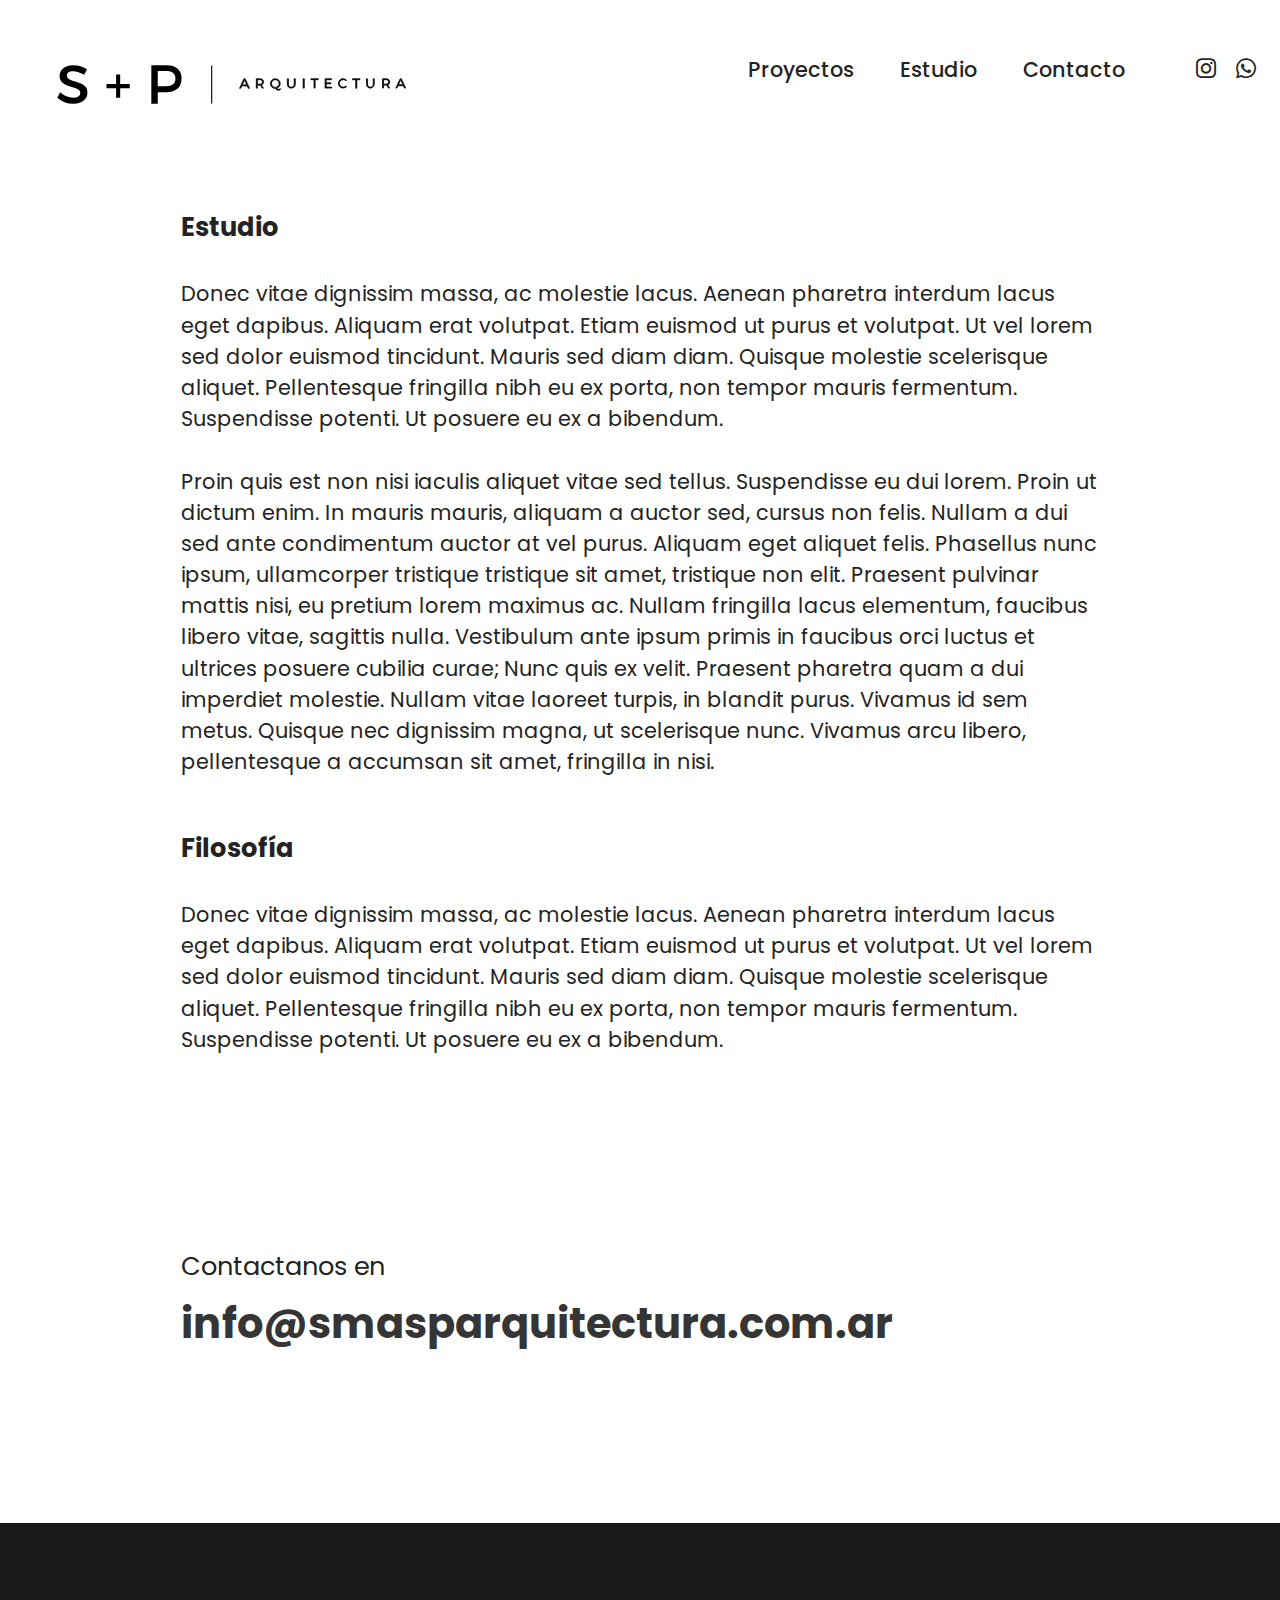
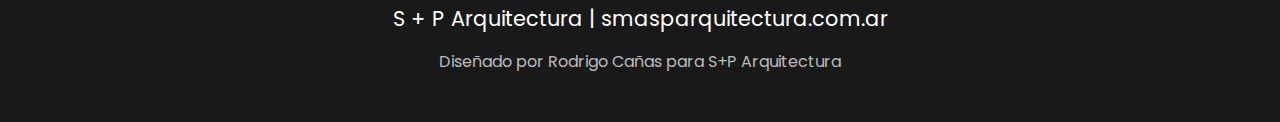
<file: desarrollo/page6.html>
<!DOCTYPE html>
<html  >
<head>
  
  <meta charset="UTF-8">
  <meta http-equiv="X-UA-Compatible" content="IE=edge">
  
  <meta name="twitter:card" content="summary_large_image"/>
  <meta name="twitter:image:src" content="">
  <meta property="og:image" content="">
  <meta name="twitter:title" content="S + P | Estudio">
  <meta name="viewport" content="width=device-width, initial-scale=1, minimum-scale=1">
  <link rel="shortcut icon" href="assets/images/283098102-126815529997784-8054492892515843317-n-copy-128x108.png" type="image/x-icon">
  <meta name="description" content="S+P Arquitectura se dedica al desarrollo urbanístico. Proyectamos, dirigimos y ejecutamos obras en La Plata y alrededores. ">
  
  
  <title>S + P | Estudio</title>
  <link rel="stylesheet" href="assets/web/assets/mobirise-icons/mobirise-icons.css">
  <link rel="stylesheet" href="assets/bootstrap/css/bootstrap.min.css">
  <link rel="stylesheet" href="assets/bootstrap/css/bootstrap-grid.min.css">
  <link rel="stylesheet" href="assets/bootstrap/css/bootstrap-reboot.min.css">
  <link rel="stylesheet" href="assets/dropdown/css/style.css">
  <link rel="stylesheet" href="assets/socicon/css/styles.css">
  <link rel="stylesheet" href="assets/theme/css/style.css">
  <link rel="preload" href="https://fonts.googleapis.com/css?family=Poppins:100,100i,200,200i,300,300i,400,400i,500,500i,600,600i,700,700i,800,800i,900,900i&display=swap" as="style" onload="this.onload=null;this.rel='stylesheet'">
  <noscript><link rel="stylesheet" href="https://fonts.googleapis.com/css?family=Poppins:100,100i,200,200i,300,300i,400,400i,500,500i,600,600i,700,700i,800,800i,900,900i&display=swap"></noscript>
  <link rel="preload" as="style" href="assets/mobirise/css/mbr-additional.css"><link rel="stylesheet" href="assets/mobirise/css/mbr-additional.css" type="text/css">
  
  
  
  
</head>
<body>
  
  <section class="menu cid-tni98EclJA" once="menu" id="mobigarymenu1-3q">

    

    <nav class="navbar navbar-dropdown TopMenuUnderline navbar-expand-lg">

    
        
        <div class="container">
            <div class="navbar-brand">
                <span class="navbar-logo mylogo">
                    <a href="index.html">
                        <img src="assets/images/sparquitectura.svg" alt="" style="height: 5.7rem;">
                    </a>
                </span>
                
            </div>
            <button class="navbar-toggler" type="button" data-toggle="collapse" data-bs-toggle="collapse" data-target="#navbarSupportedContent" data-bs-target="#navbarSupportedContent" aria-controls="navbarNavAltMarkup" aria-expanded="false" aria-label="Toggle navigation">
                <div class="hamburger">
                    <span></span>
                    <span></span>
                    <span></span>
                    <span></span>
                </div>
            </button>
            <div class="collapse navbar-collapse" id="navbarSupportedContent">
                <ul class="navbar-nav nav-dropdown nav-right" data-app-modern-menu="true"><li class="nav-item">
                        <a class="nav-link link text-black text-primary display-7" href="proyectos.html">Proyectos</a>
                    </li><li class="nav-item"><a class="nav-link link text-black text-primary display-7" href="page6.html" data-bs-toggle="dropdown" data-bs-auto-close="outside" aria-expanded="false">Estudio</a></li><li class="nav-item"><a class="nav-link link text-black text-primary display-7" href="page7.html">Contacto</a></li></ul>
                <div class="icons-menu" data-toggle="collapse" data-bs-toggle="collapse" data-target="#navbarSupportedContent" data-bs-target="#navbarSupportedContent">
                    <a href="https://www.instagram.com/s.mas.p.arquitectura/" target="_blank">
                        <span class="p-2 mbr-iconfont socicon-instagram socicon" style="color: rgb(35, 35, 35); fill: rgb(35, 35, 35);"></span>
                    </a>
                    <a href="https://wa.me/542216564732" target="_blank">
                        <span class="p-2 mbr-iconfont socicon-whatsapp socicon" style="color: rgb(35, 35, 35); fill: rgb(35, 35, 35);"></span>
                    </a>
                    
                    
                    
                    
                </div>
                
            </div>
        </div>
    </nav>

</section>

<section data-bs-version="5.1" class="content5 cid-tni9iYmuOf" id="content5-3w">
    
    <div class="container">
        <div class="row justify-content-center">
            <div class="col-md-12 col-lg-10">
                
                <h4 class="mbr-section-subtitle mbr-fonts-style mb-4 display-5"><strong>
                    Estudio</strong></h4>
                <p class="mbr-text mbr-fonts-style display-7">Donec vitae dignissim massa, ac molestie lacus. Aenean pharetra interdum lacus eget dapibus. Aliquam erat volutpat. Etiam euismod ut purus et volutpat. Ut vel lorem sed dolor euismod tincidunt. Mauris sed diam diam. Quisque molestie scelerisque aliquet. Pellentesque fringilla nibh eu ex porta, non tempor mauris fermentum. Suspendisse potenti. Ut posuere eu ex a bibendum.<br><br>Proin quis est non nisi iaculis aliquet vitae sed tellus. Suspendisse eu dui lorem. Proin ut dictum enim. In mauris mauris, aliquam a auctor sed, cursus non felis. Nullam a dui sed ante condimentum auctor at vel purus. Aliquam eget aliquet felis. Phasellus nunc ipsum, ullamcorper tristique tristique sit amet, tristique non elit. Praesent pulvinar mattis nisi, eu pretium lorem maximus ac. Nullam fringilla lacus elementum, faucibus libero vitae, sagittis nulla. Vestibulum ante ipsum primis in faucibus orci luctus et ultrices posuere cubilia curae; Nunc quis ex velit. Praesent pharetra quam a dui imperdiet molestie. Nullam vitae laoreet turpis, in blandit purus. Vivamus id sem metus. Quisque nec dignissim magna, ut scelerisque nunc. Vivamus arcu libero, pellentesque a accumsan sit amet, fringilla in nisi.<br></p>
            </div>
        </div>
    </div>
</section>

<section data-bs-version="5.1" class="content5 cid-tnia4Q5Mrf" id="content5-3z">
    
    <div class="container">
        <div class="row justify-content-center">
            <div class="col-md-12 col-lg-10">
                
                <h4 class="mbr-section-subtitle mbr-fonts-style mb-4 display-5"><strong>Filosofía</strong></h4>
                <p class="mbr-text mbr-fonts-style display-7">Donec vitae dignissim massa, ac molestie lacus. Aenean pharetra interdum lacus eget dapibus. Aliquam erat volutpat. Etiam euismod ut purus et volutpat. Ut vel lorem sed dolor euismod tincidunt. Mauris sed diam diam. Quisque molestie scelerisque aliquet. Pellentesque fringilla nibh eu ex porta, non tempor mauris fermentum. Suspendisse potenti. Ut posuere eu ex a bibendum.<br></p>
            </div>
        </div>
    </div>
</section>

<section data-bs-version="5.1" class="header13 cid-tnibJgLQVb" id="header13-47">

    

    

    <div class="align-center container">
        <div class="row justify-content-center">
            <div class="col-12 col-lg-10">
                <h1 class="mbr-section-title mbr-fonts-style mb-3 display-5">Contactanos en</h1>
                
                <p class="mbr-text mbr-fonts-style mb-3 display-2">
                    <a href="mailto:info@smasparquitectura.com.ar" class="text-primary"><strong>info@smasparquitectura.com.ar</strong></a>
                </p>
                
                
            </div>
        </div>
    </div>
</section>

<section data-bs-version="5.1" class="footer3 cid-tnijyugiAA" once="footers" id="footer3-4p">

    

    

    <div class="container">
        <div class="media-container-row align-center mbr-white">
            <div class="row row-links">
                <ul class="foot-menu">
                    
                    
                    
                    
                    
                <li class="foot-menu-item mbr-fonts-style display-7">S + P Arquitectura | smasparquitectura.com.ar</li></ul>
            </div>
            
            <div class="row row-copirayt">
                <p class="mbr-text mb-0 mbr-fonts-style mbr-white align-center display-4">
                    <a href="http://www.canas.com.ar" class="text-info">Diseñado por Rodrigo Cañas para S+P Arquitectura</a>
                </p>
            </div>
        </div>
    </div>
</section><section><a href="https://mobiri.se"></a><a href="https://mobiri.se"></a></section><script src="assets/bootstrap/js/bootstrap.bundle.min.js"></script>  <script src="assets/smoothscroll/smooth-scroll.js"></script>  <script src="assets/ytplayer/index.js"></script>  <script src="assets/dropdown/js/navbar-dropdown.js"></script>  <script src="assets/theme/js/script.js"></script>  
  
  
</body>
</html>
</file>
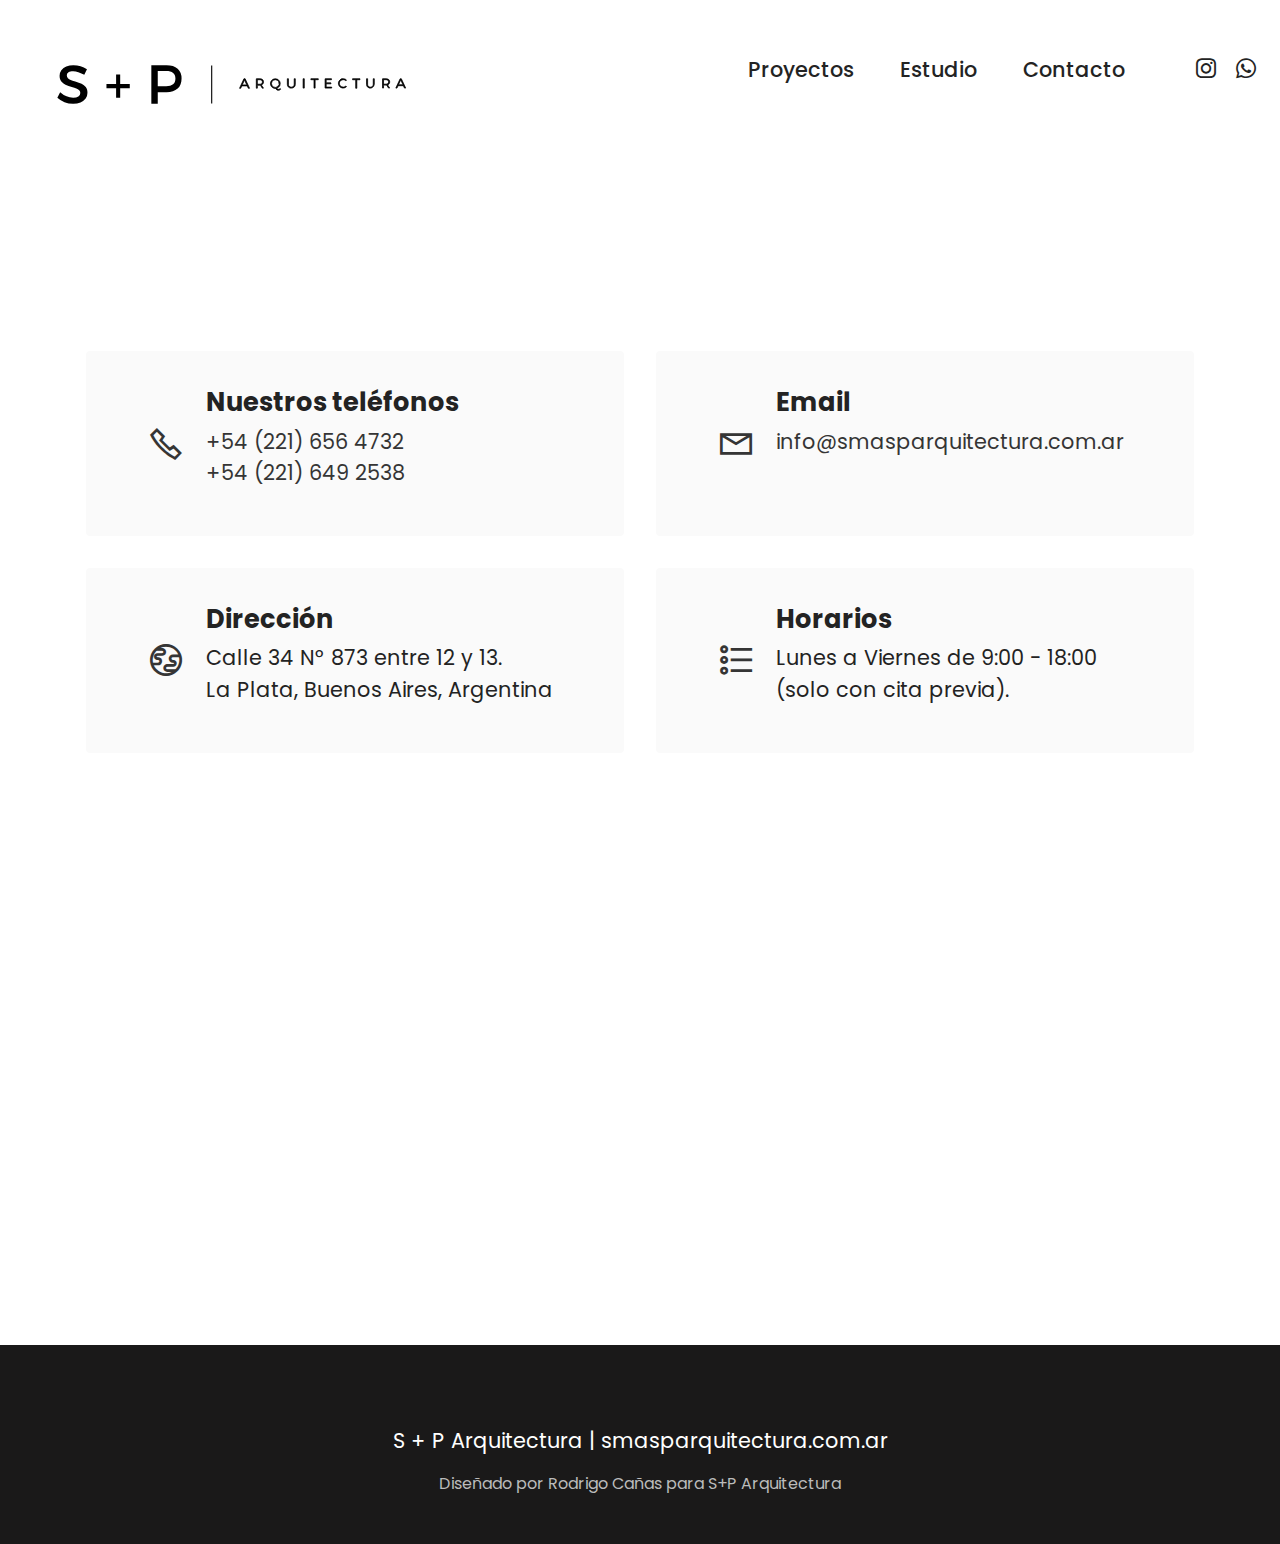
<file: desarrollo/page7.html>
<!DOCTYPE html>
<html  >
<head>
  
  <meta charset="UTF-8">
  <meta http-equiv="X-UA-Compatible" content="IE=edge">
  
  <meta name="twitter:card" content="summary_large_image"/>
  <meta name="twitter:image:src" content="">
  <meta property="og:image" content="">
  <meta name="twitter:title" content="S + P | Contacto">
  <meta name="viewport" content="width=device-width, initial-scale=1, minimum-scale=1">
  <link rel="shortcut icon" href="assets/images/283098102-126815529997784-8054492892515843317-n-copy-128x108.png" type="image/x-icon">
  <meta name="description" content="S+P Arquitectura se dedica al desarrollo urbanístico. Proyectamos, dirigimos y ejecutamos obras en La Plata y alrededores. ">
  
  
  <title>S + P | Contacto</title>
  <link rel="stylesheet" href="assets/web/assets/mobirise-icons/mobirise-icons.css">
  <link rel="stylesheet" href="assets/web/assets/mobirise-icons2/mobirise2.css">
  <link rel="stylesheet" href="assets/bootstrap/css/bootstrap.min.css">
  <link rel="stylesheet" href="assets/bootstrap/css/bootstrap-grid.min.css">
  <link rel="stylesheet" href="assets/bootstrap/css/bootstrap-reboot.min.css">
  <link rel="stylesheet" href="assets/dropdown/css/style.css">
  <link rel="stylesheet" href="assets/socicon/css/styles.css">
  <link rel="stylesheet" href="assets/theme/css/style.css">
  <link rel="preload" href="https://fonts.googleapis.com/css?family=Poppins:100,100i,200,200i,300,300i,400,400i,500,500i,600,600i,700,700i,800,800i,900,900i&display=swap" as="style" onload="this.onload=null;this.rel='stylesheet'">
  <noscript><link rel="stylesheet" href="https://fonts.googleapis.com/css?family=Poppins:100,100i,200,200i,300,300i,400,400i,500,500i,600,600i,700,700i,800,800i,900,900i&display=swap"></noscript>
  <link rel="preload" as="style" href="assets/mobirise/css/mbr-additional.css"><link rel="stylesheet" href="assets/mobirise/css/mbr-additional.css" type="text/css">
  
  
  
  
</head>
<body>
  
  <section class="menu cid-tnicnRVTbm" once="menu" id="mobigarymenu1-49">

    

    <nav class="navbar navbar-dropdown TopMenuUnderline navbar-expand-lg">

    
        
        <div class="container">
            <div class="navbar-brand">
                <span class="navbar-logo mylogo">
                    <a href="index.html">
                        <img src="assets/images/sparquitectura.svg" alt="" style="height: 5.7rem;">
                    </a>
                </span>
                
            </div>
            <button class="navbar-toggler" type="button" data-toggle="collapse" data-bs-toggle="collapse" data-target="#navbarSupportedContent" data-bs-target="#navbarSupportedContent" aria-controls="navbarNavAltMarkup" aria-expanded="false" aria-label="Toggle navigation">
                <div class="hamburger">
                    <span></span>
                    <span></span>
                    <span></span>
                    <span></span>
                </div>
            </button>
            <div class="collapse navbar-collapse" id="navbarSupportedContent">
                <ul class="navbar-nav nav-dropdown nav-right" data-app-modern-menu="true"><li class="nav-item">
                        <a class="nav-link link text-black text-primary display-7" href="proyectos.html">Proyectos</a>
                    </li><li class="nav-item"><a class="nav-link link text-black text-primary display-7" href="page6.html" data-bs-toggle="dropdown" data-bs-auto-close="outside" aria-expanded="false">Estudio</a></li><li class="nav-item"><a class="nav-link link text-black text-primary display-7" href="page7.html">Contacto</a></li></ul>
                <div class="icons-menu" data-toggle="collapse" data-bs-toggle="collapse" data-target="#navbarSupportedContent" data-bs-target="#navbarSupportedContent">
                    <a href="https://www.instagram.com/s.mas.p.arquitectura/" target="_blank">
                        <span class="p-2 mbr-iconfont socicon-instagram socicon" style="color: rgb(35, 35, 35); fill: rgb(35, 35, 35);"></span>
                    </a>
                    <a href="https://wa.me/542216564732" target="_blank">
                        <span class="p-2 mbr-iconfont socicon-whatsapp socicon" style="color: rgb(35, 35, 35); fill: rgb(35, 35, 35);"></span>
                    </a>
                    
                    
                    
                    
                </div>
                
            </div>
        </div>
    </nav>

</section>

<section data-bs-version="5.1" class="content5 cid-tnid2qNNGE" id="content5-4h">
    
    <div class="container">
        <div class="row justify-content-center">
            <div class="col-md-12 col-lg-12">
                
                
                <p class="mbr-text mbr-fonts-style display-7">.</p>
            </div>
        </div>
    </div>
</section>

<section data-bs-version="5.1" class="contacts2 cid-tnict6kAQ0" id="contacts2-4e">
    <!---->
    
    
    <div class="container">
        
        <div class="row justify-content-center mt-4">
            <div class="card col-12 col-md-6">
                <div class="card-wrapper">
                    <div class="image-wrapper">
                        <span class="mbr-iconfont mobi-mbri-phone mobi-mbri"></span>
                    </div>
                    <div class="text-wrapper">
                        <h6 class="card-title mbr-fonts-style mb-1 display-5">
                            <strong>Nuestros teléfonos</strong></h6>
                        <p class="mbr-text mbr-fonts-style display-7"><a href="https://wa.me/542216564732" class="text-primary" target="_blank">+54 (221) 656 4732</a><br><a href="https://wa.me/542216564732" class="text-primary" target="_blank">+54 (221) 649 2538</a></p>
                    </div>
                </div>
            </div>
            <div class="card col-12 col-md-6">
                <div class="card-wrapper">
                    <div class="image-wrapper">
                        <span class="mbr-iconfont mobi-mbri-letter mobi-mbri"></span>
                    </div>
                    <div class="text-wrapper">
                        <h6 class="card-title mbr-fonts-style mb-1 display-5">
                            <strong>Email</strong>
                        </h6>
                        <p class="mbr-text mbr-fonts-style display-7">
                            <a href="mailto:info@smasparquitectura.com.ar" class="text-primary">info@smasparquitectura.com.ar</a></p>
                    </div>
                </div>
            </div>
            <div class="card col-12 col-md-6">
                <div class="card-wrapper">
                    <div class="image-wrapper">
                        <span class="mbr-iconfont mobi-mbri-globe mobi-mbri"></span>
                    </div>
                    <div class="text-wrapper">
                        <h6 class="card-title mbr-fonts-style mb-1 display-5">
                            <strong>Dirección</strong></h6>
                        <p class="mbr-text mbr-fonts-style display-7">Calle 34 N° 873 entre 12 y 13.<br>La Plata, Buenos Aires, Argentina</p>
                    </div>
                </div>
            </div>
            <div class="card col-12 col-md-6">
                <div class="card-wrapper">
                    <div class="image-wrapper">
                        <span class="mbr-iconfont mobi-mbri-bulleted-list mobi-mbri"></span>
                    </div>
                    <div class="text-wrapper">
                        <h6 class="card-title mbr-fonts-style mb-1 display-5">
                            <strong>Horarios</strong></h6>
                        <p class="mbr-text mbr-fonts-style display-7">Lunes a Viernes de&nbsp;9:00 - 18:00<br>(solo con cita previa).</p>
                    </div>
                </div>
            </div>
        </div>
    </div>
</section>

<section data-bs-version="5.1" class="map2 cid-tnicvVSCUQ" id="map2-4f">
    
    
    <div>
        
        <div class="google-map"><iframe frameborder="0" style="border:0" src="https://www.google.com/maps/embed/v1/place?key=AIzaSyCZI5F_k6S1k46ujh0SNrapM89f7mJxd30&amp;q=34 873, La Plata, Buenos Aires, Argentina" allowfullscreen=""></iframe></div>
    </div>
</section>

<section data-bs-version="5.1" class="footer3 cid-tnijyugiAA" once="footers" id="footer3-4p">

    

    

    <div class="container">
        <div class="media-container-row align-center mbr-white">
            <div class="row row-links">
                <ul class="foot-menu">
                    
                    
                    
                    
                    
                <li class="foot-menu-item mbr-fonts-style display-7">S + P Arquitectura | smasparquitectura.com.ar</li></ul>
            </div>
            
            <div class="row row-copirayt">
                <p class="mbr-text mb-0 mbr-fonts-style mbr-white align-center display-4">
                    <a href="http://www.canas.com.ar" class="text-info">Diseñado por Rodrigo Cañas para S+P Arquitectura</a>
                </p>
            </div>
        </div>
    </div>
</section><section><a href="https://mobiri.se"></a><a href="https://mobiri.se"></a></section><script src="assets/bootstrap/js/bootstrap.bundle.min.js"></script>  <script src="assets/smoothscroll/smooth-scroll.js"></script>  <script src="assets/ytplayer/index.js"></script>  <script src="assets/dropdown/js/navbar-dropdown.js"></script>  <script src="assets/theme/js/script.js"></script>  
  
  
</body>
</html>
</file>
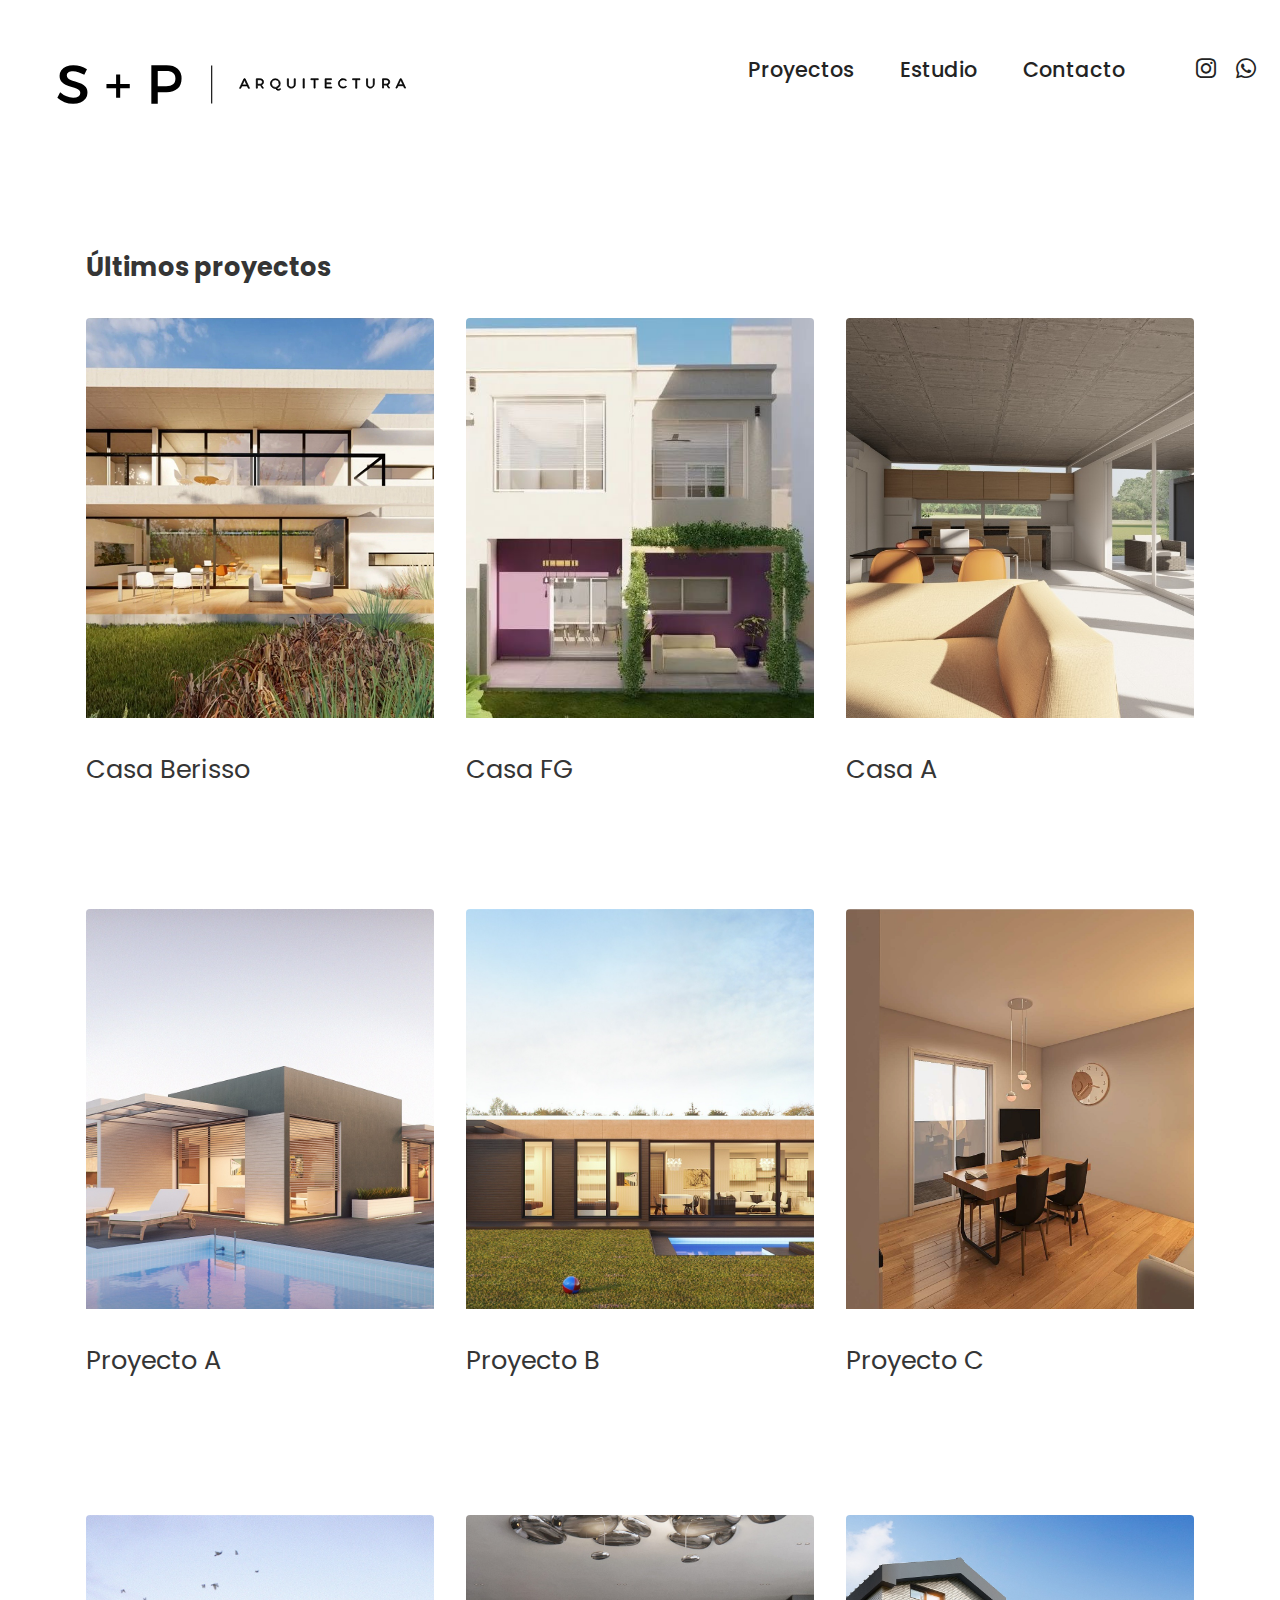
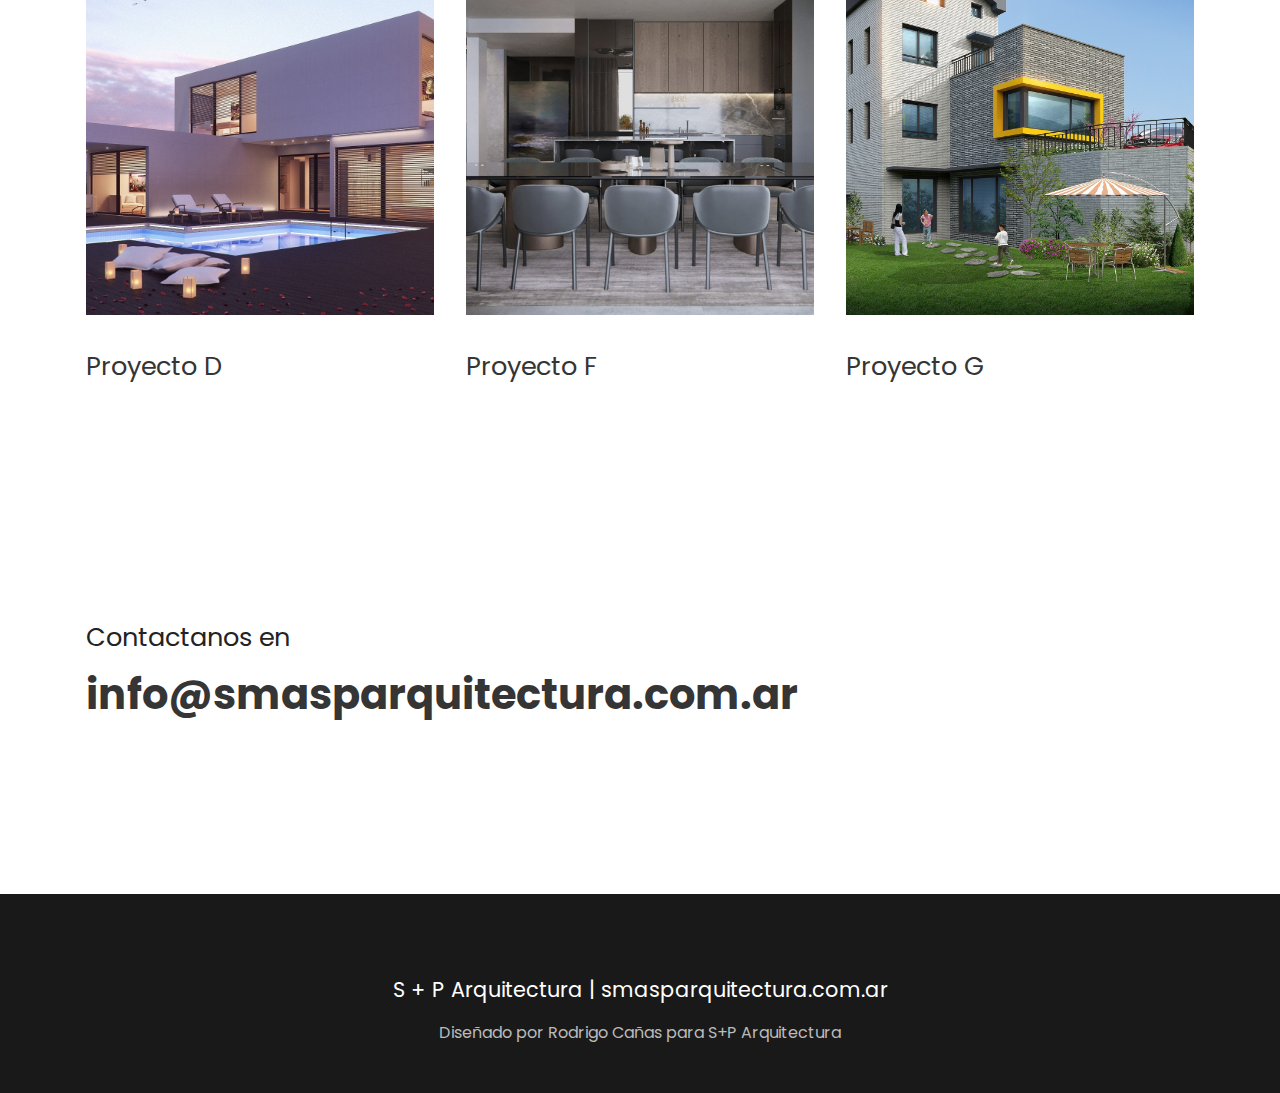
<file: desarrollo/proyectos.html>
<!DOCTYPE html>
<html  >
<head>
  
  <meta charset="UTF-8">
  <meta http-equiv="X-UA-Compatible" content="IE=edge">
  
  <meta name="twitter:card" content="summary_large_image"/>
  <meta name="twitter:image:src" content="">
  <meta property="og:image" content="">
  <meta name="twitter:title" content="S + P | Proyectos">
  <meta name="viewport" content="width=device-width, initial-scale=1, minimum-scale=1">
  <link rel="shortcut icon" href="assets/images/283098102-126815529997784-8054492892515843317-n-copy-128x108.png" type="image/x-icon">
  <meta name="description" content="S+P Arquitectura se dedica al desarrollo urbanístico. Proyectamos, dirigimos y ejecutamos obras en La Plata y alrededores. ">
  
  
  <title>S + P | Proyectos</title>
  <link rel="stylesheet" href="assets/web/assets/mobirise-icons/mobirise-icons.css">
  <link rel="stylesheet" href="assets/bootstrap/css/bootstrap.min.css">
  <link rel="stylesheet" href="assets/bootstrap/css/bootstrap-grid.min.css">
  <link rel="stylesheet" href="assets/bootstrap/css/bootstrap-reboot.min.css">
  <link rel="stylesheet" href="assets/dropdown/css/style.css">
  <link rel="stylesheet" href="assets/socicon/css/styles.css">
  <link rel="stylesheet" href="assets/theme/css/style.css">
  <link rel="preload" href="https://fonts.googleapis.com/css?family=Poppins:100,100i,200,200i,300,300i,400,400i,500,500i,600,600i,700,700i,800,800i,900,900i&display=swap" as="style" onload="this.onload=null;this.rel='stylesheet'">
  <noscript><link rel="stylesheet" href="https://fonts.googleapis.com/css?family=Poppins:100,100i,200,200i,300,300i,400,400i,500,500i,600,600i,700,700i,800,800i,900,900i&display=swap"></noscript>
  <link rel="preload" as="style" href="assets/mobirise/css/mbr-additional.css"><link rel="stylesheet" href="assets/mobirise/css/mbr-additional.css" type="text/css">
  
  
  
  
</head>
<body>
  
  <section class="menu cid-tngVLevCT1" once="menu" id="mobigarymenu1-30">

    

    <nav class="navbar navbar-dropdown TopMenuUnderline navbar-expand-lg">

    
        
        <div class="container">
            <div class="navbar-brand">
                <span class="navbar-logo mylogo">
                    <a href="index.html">
                        <img src="assets/images/sparquitectura.svg" alt="" style="height: 5.7rem;">
                    </a>
                </span>
                
            </div>
            <button class="navbar-toggler" type="button" data-toggle="collapse" data-bs-toggle="collapse" data-target="#navbarSupportedContent" data-bs-target="#navbarSupportedContent" aria-controls="navbarNavAltMarkup" aria-expanded="false" aria-label="Toggle navigation">
                <div class="hamburger">
                    <span></span>
                    <span></span>
                    <span></span>
                    <span></span>
                </div>
            </button>
            <div class="collapse navbar-collapse" id="navbarSupportedContent">
                <ul class="navbar-nav nav-dropdown nav-right" data-app-modern-menu="true"><li class="nav-item">
                        <a class="nav-link link text-black text-primary display-7" href="proyectos.html">Proyectos</a>
                    </li><li class="nav-item"><a class="nav-link link text-black text-primary display-7" href="page6.html" data-bs-toggle="dropdown" data-bs-auto-close="outside" aria-expanded="false">Estudio</a></li><li class="nav-item"><a class="nav-link link text-black text-primary display-7" href="page7.html">Contacto</a></li></ul>
                <div class="icons-menu" data-toggle="collapse" data-bs-toggle="collapse" data-target="#navbarSupportedContent" data-bs-target="#navbarSupportedContent">
                    <a href="https://www.instagram.com/s.mas.p.arquitectura/" target="_blank">
                        <span class="p-2 mbr-iconfont socicon-instagram socicon" style="color: rgb(35, 35, 35); fill: rgb(35, 35, 35);"></span>
                    </a>
                    <a href="https://wa.me/542216564732" target="_blank">
                        <span class="p-2 mbr-iconfont socicon-whatsapp socicon" style="color: rgb(35, 35, 35); fill: rgb(35, 35, 35);"></span>
                    </a>
                    
                    
                    
                    
                </div>
                
            </div>
        </div>
    </nav>

</section>

<section data-bs-version="5.1" class="content1 cid-tngWhthyko" id="content1-31">
    
    
    <div class="container">
        <div class="mbr-section-head">
            
            <h5 class="mbr-section-subtitle mbr-fonts-style align-center mb-0 mt-2 display-5"><strong>Últimos proyectos</strong></h5>
        </div>
        <div class="row mt-4">
            <div class="item features-image сol-12 col-md-6 col-lg-4">
                <div class="item-wrapper">
                    <div class="item-img">
                        <img src="assets/images/casa.jpg" alt="" title="" data-slide-to="0" data-bs-slide-to="0">
                    </div>
                    <div class="item-content">
                        <h5 class="item-title mbr-fonts-style display-5">Casa Berisso</h5>
                        
                        
                    </div>
                    
                </div>
            </div>
            <div class="item features-image сol-12 col-md-6 col-lg-4">
                <div class="item-wrapper">
                    <div class="item-img">
                        <img src="assets/images/298992460-149069004439103-5354191071124015238-n.jpeg" alt="" title="" data-slide-to="1" data-bs-slide-to="1">
                    </div>
                    <div class="item-content">
                        <h5 class="item-title mbr-fonts-style display-5">Casa FG</h5>
                        
                        
                    </div>
                    
                </div>
            </div><div class="item features-image сol-12 col-md-6 col-lg-4">
                <div class="item-wrapper">
                    <div class="item-img">
                        <a href="page5.html"><img src="assets/images/obracasaa7.jpeg" alt="S+P" title="" data-slide-to="2" data-bs-slide-to="2"></a>
                    </div>
                    <div class="item-content">
                        <h5 class="item-title mbr-fonts-style display-5"><a href="page5.html" class="text-primary">Casa A</a></h5>
                        
                        
                    </div>
                    
                </div>
            </div>


        </div>
    </div>
</section>

<section data-bs-version="5.1" class="content1 cid-tni16oLNBU" id="content1-33">
    
    
    <div class="container">
        
        <div class="row mt-4">
            <div class="item features-image сol-12 col-md-6 col-lg-4">
                <div class="item-wrapper">
                    <div class="item-img">
                        <img src="assets/images/mbr-5.jpg" alt="" title="" data-slide-to="0" data-bs-slide-to="0">
                    </div>
                    <div class="item-content">
                        <h5 class="item-title mbr-fonts-style display-5">Proyecto A</h5>
                        
                        
                    </div>
                    
                </div>
            </div>
            <div class="item features-image сol-12 col-md-6 col-lg-4">
                <div class="item-wrapper">
                    <div class="item-img">
                        <img src="assets/images/mbr-6.jpg" alt="" title="" data-slide-to="1" data-bs-slide-to="1">
                    </div>
                    <div class="item-content">
                        <h5 class="item-title mbr-fonts-style display-5">Proyecto B</h5>
                        
                        
                    </div>
                    
                </div>
            </div><div class="item features-image сol-12 col-md-6 col-lg-4">
                <div class="item-wrapper">
                    <div class="item-img">
                        <img src="assets/images/mbr-7.jpg" alt="Mobirise Website Builder" title="" data-slide-to="2" data-bs-slide-to="2">
                    </div>
                    <div class="item-content">
                        <h5 class="item-title mbr-fonts-style display-5">Proyecto C</h5>
                        
                        
                    </div>
                    
                </div>
            </div>


        </div>
    </div>
</section>

<section data-bs-version="5.1" class="content1 cid-tni1oiJpdS" id="content1-34">
    
    
    <div class="container">
        
        <div class="row mt-4">
            <div class="item features-image сol-12 col-md-6 col-lg-4">
                <div class="item-wrapper">
                    <div class="item-img">
                        <img src="assets/images/mbr-8.jpg" alt="" title="" data-slide-to="0" data-bs-slide-to="0">
                    </div>
                    <div class="item-content">
                        <h5 class="item-title mbr-fonts-style display-5">Proyecto D</h5>
                        
                        
                    </div>
                    
                </div>
            </div>
            <div class="item features-image сol-12 col-md-6 col-lg-4">
                <div class="item-wrapper">
                    <div class="item-img">
                        <img src="assets/images/mbr-9.jpg" alt="" title="" data-slide-to="1" data-bs-slide-to="1">
                    </div>
                    <div class="item-content">
                        <h5 class="item-title mbr-fonts-style display-5">Proyecto F</h5>
                        
                        
                    </div>
                    
                </div>
            </div><div class="item features-image сol-12 col-md-6 col-lg-4">
                <div class="item-wrapper">
                    <div class="item-img">
                        <img src="assets/images/mbr-10.jpg" alt="S+P" title="" data-slide-to="2" data-bs-slide-to="2">
                    </div>
                    <div class="item-content">
                        <h5 class="item-title mbr-fonts-style display-5">Proyecto G</h5>
                        
                        
                    </div>
                    
                </div>
            </div>


        </div>
    </div>
</section>

<section data-bs-version="5.1" class="header13 cid-tnihoj164U" id="header13-4l">

    

    

    <div class="align-center container">
        <div class="row justify-content-center">
            <div class="col-12 col-lg-12">
                <h1 class="mbr-section-title mbr-fonts-style mb-3 display-5">Contactanos en</h1>
                
                <p class="mbr-text mbr-fonts-style mb-3 display-2">
                    <a href="mailto:info@smasparquitectura.com.ar" class="text-primary"><strong>info@smasparquitectura.com.ar</strong></a>
                </p>
                
                
            </div>
        </div>
    </div>
</section>

<section data-bs-version="5.1" class="footer3 cid-tnijyugiAA" once="footers" id="footer3-4p">

    

    

    <div class="container">
        <div class="media-container-row align-center mbr-white">
            <div class="row row-links">
                <ul class="foot-menu">
                    
                    
                    
                    
                    
                <li class="foot-menu-item mbr-fonts-style display-7">S + P Arquitectura | smasparquitectura.com.ar</li></ul>
            </div>
            
            <div class="row row-copirayt">
                <p class="mbr-text mb-0 mbr-fonts-style mbr-white align-center display-4">
                    <a href="http://www.canas.com.ar" class="text-info">Diseñado por Rodrigo Cañas para S+P Arquitectura</a>
                </p>
            </div>
        </div>
    </div>
</section><section><a href="https://mobiri.se"></a><a href="https://mobiri.se"></a></section><script src="assets/bootstrap/js/bootstrap.bundle.min.js"></script>  <script src="assets/smoothscroll/smooth-scroll.js"></script>  <script src="assets/ytplayer/index.js"></script>  <script src="assets/dropdown/js/navbar-dropdown.js"></script>  <script src="assets/theme/js/script.js"></script>  
  
  
</body>
</html>
</file>
<file: assets/socicon/css/styles.css>
@charset "UTF-8";

@font-face {
  font-family: 'Socicon';
  src:  url('../fonts/socicon.eot');
  src:  url('../fonts/socicon.eot?#iefix') format('embedded-opentype'),
    url('../fonts/socicon.woff2') format('woff2'),
    url('../fonts/socicon.ttf') format('truetype'),
    url('../fonts/socicon.woff') format('woff'),
    url('../fonts/socicon.svg#socicon') format('svg');
  font-weight: normal;
  font-style: normal;
  font-display: swap;
}

[data-icon]:before {
  font-family: "socicon" !important;
  content: attr(data-icon);
  font-style: normal !important;
  font-weight: normal !important;
  font-variant: normal !important;
  text-transform: none !important;
  speak: none;
  line-height: 1;
  -webkit-font-smoothing: antialiased;
  -moz-osx-font-smoothing: grayscale;
}

[class^="socicon-"], [class*=" socicon-"] {
  /* use !important to prevent issues with browser extensions that change fonts */
  font-family: 'Socicon' !important;
  speak: none;
  font-style: normal;
  font-weight: normal;
  font-variant: normal;
  text-transform: none;
  line-height: 1;

  /* Better Font Rendering =========== */
  -webkit-font-smoothing: antialiased;
  -moz-osx-font-smoothing: grayscale;
}

.socicon-eitaa:before {
  content: "\e97c";
}
.socicon-soroush:before {
  content: "\e97d";
}
.socicon-bale:before {
  content: "\e97e";
}
.socicon-zazzle:before {
  content: "\e97b";
}
.socicon-society6:before {
  content: "\e97a";
}
.socicon-redbubble:before {
  content: "\e979";
}
.socicon-avvo:before {
  content: "\e978";
}
.socicon-stitcher:before {
  content: "\e977";
}
.socicon-googlehangouts:before {
  content: "\e974";
}
.socicon-dlive:before {
  content: "\e975";
}
.socicon-vsco:before {
  content: "\e976";
}
.socicon-flipboard:before {
  content: "\e973";
}
.socicon-ubuntu:before {
  content: "\e958";
}
.socicon-artstation:before {
  content: "\e959";
}
.socicon-invision:before {
  content: "\e95a";
}
.socicon-torial:before {
  content: "\e95b";
}
.socicon-collectorz:before {
  content: "\e95c";
}
.socicon-seenthis:before {
  content: "\e95d";
}
.socicon-googleplaymusic:before {
  content: "\e95e";
}
.socicon-debian:before {
  content: "\e95f";
}
.socicon-filmfreeway:before {
  content: "\e960";
}
.socicon-gnome:before {
  content: "\e961";
}
.socicon-itchio:before {
  content: "\e962";
}
.socicon-jamendo:before {
  content: "\e963";
}
.socicon-mix:before {
  content: "\e964";
}
.socicon-sharepoint:before {
  content: "\e965";
}
.socicon-tinder:before {
  content: "\e966";
}
.socicon-windguru:before {
  content: "\e967";
}
.socicon-cdbaby:before {
  content: "\e968";
}
.socicon-elementaryos:before {
  content: "\e969";
}
.socicon-stage32:before {
  content: "\e96a";
}
.socicon-tiktok:before {
  content: "\e96b";
}
.socicon-gitter:before {
  content: "\e96c";
}
.socicon-letterboxd:before {
  content: "\e96d";
}
.socicon-threema:before {
  content: "\e96e";
}
.socicon-splice:before {
  content: "\e96f";
}
.socicon-metapop:before {
  content: "\e970";
}
.socicon-naver:before {
  content: "\e971";
}
.socicon-remote:before {
  content: "\e972";
}
.socicon-internet:before {
  content: "\e957";
}
.socicon-moddb:before {
  content: "\e94b";
}
.socicon-indiedb:before {
  content: "\e94c";
}
.socicon-traxsource:before {
  content: "\e94d";
}
.socicon-gamefor:before {
  content: "\e94e";
}
.socicon-pixiv:before {
  content: "\e94f";
}
.socicon-myanimelist:before {
  content: "\e950";
}
.socicon-blackberry:before {
  content: "\e951";
}
.socicon-wickr:before {
  content: "\e952";
}
.socicon-spip:before {
  content: "\e953";
}
.socicon-napster:before {
  content: "\e954";
}
.socicon-beatport:before {
  content: "\e955";
}
.socicon-hackerone:before {
  content: "\e956";
}
.socicon-hackernews:before {
  content: "\e946";
}
.socicon-smashwords:before {
  content: "\e947";
}
.socicon-kobo:before {
  content: "\e948";
}
.socicon-bookbub:before {
  content: "\e949";
}
.socicon-mailru:before {
  content: "\e94a";
}
.socicon-gitlab:before {
  content: "\e945";
}
.socicon-instructables:before {
  content: "\e944";
}
.socicon-portfolio:before {
  content: "\e943";
}
.socicon-codered:before {
  content: "\e940";
}
.socicon-origin:before {
  content: "\e941";
}
.socicon-nextdoor:before {
  content: "\e942";
}
.socicon-udemy:before {
  content: "\e93f";
}
.socicon-livemaster:before {
  content: "\e93e";
}
.socicon-crunchbase:before {
  content: "\e93b";
}
.socicon-homefy:before {
  content: "\e93c";
}
.socicon-calendly:before {
  content: "\e93d";
}
.socicon-realtor:before {
  content: "\e90f";
}
.socicon-tidal:before {
  content: "\e910";
}
.socicon-qobuz:before {
  content: "\e911";
}
.socicon-natgeo:before {
  content: "\e912";
}
.socicon-mastodon:before {
  content: "\e913";
}
.socicon-unsplash:before {
  content: "\e914";
}
.socicon-homeadvisor:before {
  content: "\e915";
}
.socicon-angieslist:before {
  content: "\e916";
}
.socicon-codepen:before {
  content: "\e917";
}
.socicon-slack:before {
  content: "\e918";
}
.socicon-openaigym:before {
  content: "\e919";
}
.socicon-logmein:before {
  content: "\e91a";
}
.socicon-fiverr:before {
  content: "\e91b";
}
.socicon-gotomeeting:before {
  content: "\e91c";
}
.socicon-aliexpress:before {
  content: "\e91d";
}
.socicon-guru:before {
  content: "\e91e";
}
.socicon-appstore:before {
  content: "\e91f";
}
.socicon-homes:before {
  content: "\e920";
}
.socicon-zoom:before {
  content: "\e921";
}
.socicon-alibaba:before {
  content: "\e922";
}
.socicon-craigslist:before {
  content: "\e923";
}
.socicon-wix:before {
  content: "\e924";
}
.socicon-redfin:before {
  content: "\e925";
}
.socicon-googlecalendar:before {
  content: "\e926";
}
.socicon-shopify:before {
  content: "\e927";
}
.socicon-freelancer:before {
  content: "\e928";
}
.socicon-seedrs:before {
  content: "\e929";
}
.socicon-bing:before {
  content: "\e92a";
}
.socicon-doodle:before {
  content: "\e92b";
}
.socicon-bonanza:before {
  content: "\e92c";
}
.socicon-squarespace:before {
  content: "\e92d";
}
.socicon-toptal:before {
  content: "\e92e";
}
.socicon-gust:before {
  content: "\e92f";
}
.socicon-ask:before {
  content: "\e930";
}
.socicon-trulia:before {
  content: "\e931";
}
.socicon-loomly:before {
  content: "\e932";
}
.socicon-ghost:before {
  content: "\e933";
}
.socicon-upwork:before {
  content: "\e934";
}
.socicon-fundable:before {
  content: "\e935";
}
.socicon-booking:before {
  content: "\e936";
}
.socicon-googlemaps:before {
  content: "\e937";
}
.socicon-zillow:before {
  content: "\e938";
}
.socicon-niconico:before {
  content: "\e939";
}
.socicon-toneden:before {
  content: "\e93a";
}
.socicon-augment:before {
  content: "\e908";
}
.socicon-bitbucket:before {
  content: "\e909";
}
.socicon-fyuse:before {
  content: "\e90a";
}
.socicon-yt-gaming:before {
  content: "\e90b";
}
.socicon-sketchfab:before {
  content: "\e90c";
}
.socicon-mobcrush:before {
  content: "\e90d";
}
.socicon-microsoft:before {
  content: "\e90e";
}
.socicon-pandora:before {
  content: "\e907";
}
.socicon-messenger:before {
  content: "\e906";
}
.socicon-gamewisp:before {
  content: "\e905";
}
.socicon-bloglovin:before {
  content: "\e904";
}
.socicon-tunein:before {
  content: "\e903";
}
.socicon-gamejolt:before {
  content: "\e901";
}
.socicon-trello:before {
  content: "\e902";
}
.socicon-spreadshirt:before {
  content: "\e900";
}
.socicon-500px:before {
  content: "\e000";
}
.socicon-8tracks:before {
  content: "\e001";
}
.socicon-airbnb:before {
  content: "\e002";
}
.socicon-alliance:before {
  content: "\e003";
}
.socicon-amazon:before {
  content: "\e004";
}
.socicon-amplement:before {
  content: "\e005";
}
.socicon-android:before {
  content: "\e006";
}
.socicon-angellist:before {
  content: "\e007";
}
.socicon-apple:before {
  content: "\e008";
}
.socicon-appnet:before {
  content: "\e009";
}
.socicon-baidu:before {
  content: "\e00a";
}
.socicon-bandcamp:before {
  content: "\e00b";
}
.socicon-battlenet:before {
  content: "\e00c";
}
.socicon-mixer:before {
  content: "\e00d";
}
.socicon-bebee:before {
  content: "\e00e";
}
.socicon-bebo:before {
  content: "\e00f";
}
.socicon-behance:before {
  content: "\e010";
}
.socicon-blizzard:before {
  content: "\e011";
}
.socicon-blogger:before {
  content: "\e012";
}
.socicon-buffer:before {
  content: "\e013";
}
.socicon-chrome:before {
  content: "\e014";
}
.socicon-coderwall:before {
  content: "\e015";
}
.socicon-curse:before {
  content: "\e016";
}
.socicon-dailymotion:before {
  content: "\e017";
}
.socicon-deezer:before {
  content: "\e018";
}
.socicon-delicious:before {
  content: "\e019";
}
.socicon-deviantart:before {
  content: "\e01a";
}
.socicon-diablo:before {
  content: "\e01b";
}
.socicon-digg:before {
  content: "\e01c";
}
.socicon-discord:before {
  content: "\e01d";
}
.socicon-disqus:before {
  content: "\e01e";
}
.socicon-douban:before {
  content: "\e01f";
}
.socicon-draugiem:before {
  content: "\e020";
}
.socicon-dribbble:before {
  content: "\e021";
}
.socicon-drupal:before {
  content: "\e022";
}
.socicon-ebay:before {
  content: "\e023";
}
.socicon-ello:before {
  content: "\e024";
}
.socicon-endomodo:before {
  content: "\e025";
}
.socicon-envato:before {
  content: "\e026";
}
.socicon-etsy:before {
  content: "\e027";
}
.socicon-facebook:before {
  content: "\e028";
}
.socicon-feedburner:before {
  content: "\e029";
}
.socicon-filmweb:before {
  content: "\e02a";
}
.socicon-firefox:before {
  content: "\e02b";
}
.socicon-flattr:before {
  content: "\e02c";
}
.socicon-flickr:before {
  content: "\e02d";
}
.socicon-formulr:before {
  content: "\e02e";
}
.socicon-forrst:before {
  content: "\e02f";
}
.socicon-foursquare:before {
  content: "\e030";
}
.socicon-friendfeed:before {
  content: "\e031";
}
.socicon-github:before {
  content: "\e032";
}
.socicon-goodreads:before {
  content: "\e033";
}
.socicon-google:before {
  content: "\e034";
}
.socicon-googlescholar:before {
  content: "\e035";
}
.socicon-googlegroups:before {
  content: "\e036";
}
.socicon-googlephotos:before {
  content: "\e037";
}
.socicon-googleplus:before {
  content: "\e038";
}
.socicon-grooveshark:before {
  content: "\e039";
}
.socicon-hackerrank:before {
  content: "\e03a";
}
.socicon-hearthstone:before {
  content: "\e03b";
}
.socicon-hellocoton:before {
  content: "\e03c";
}
.socicon-heroes:before {
  content: "\e03d";
}
.socicon-smashcast:before {
  content: "\e03e";
}
.socicon-horde:before {
  content: "\e03f";
}
.socicon-houzz:before {
  content: "\e040";
}
.socicon-icq:before {
  content: "\e041";
}
.socicon-identica:before {
  content: "\e042";
}
.socicon-imdb:before {
  content: "\e043";
}
.socicon-instagram:before {
  content: "\e044";
}
.socicon-issuu:before {
  content: "\e045";
}
.socicon-istock:before {
  content: "\e046";
}
.socicon-itunes:before {
  content: "\e047";
}
.socicon-keybase:before {
  content: "\e048";
}
.socicon-lanyrd:before {
  content: "\e049";
}
.socicon-lastfm:before {
  content: "\e04a";
}
.socicon-line:before {
  content: "\e04b";
}
.socicon-linkedin:before {
  content: "\e04c";
}
.socicon-livejournal:before {
  content: "\e04d";
}
.socicon-lyft:before {
  content: "\e04e";
}
.socicon-macos:before {
  content: "\e04f";
}
.socicon-mail:before {
  content: "\e050";
}
.socicon-medium:before {
  content: "\e051";
}
.socicon-meetup:before {
  content: "\e052";
}
.socicon-mixcloud:before {
  content: "\e053";
}
.socicon-modelmayhem:before {
  content: "\e054";
}
.socicon-mumble:before {
  content: "\e055";
}
.socicon-myspace:before {
  content: "\e056";
}
.socicon-newsvine:before {
  content: "\e057";
}
.socicon-nintendo:before {
  content: "\e058";
}
.socicon-npm:before {
  content: "\e059";
}
.socicon-odnoklassniki:before {
  content: "\e05a";
}
.socicon-openid:before {
  content: "\e05b";
}
.socicon-opera:before {
  content: "\e05c";
}
.socicon-outlook:before {
  content: "\e05d";
}
.socicon-overwatch:before {
  content: "\e05e";
}
.socicon-patreon:before {
  content: "\e05f";
}
.socicon-paypal:before {
  content: "\e060";
}
.socicon-periscope:before {
  content: "\e061";
}
.socicon-persona:before {
  content: "\e062";
}
.socicon-pinterest:before {
  content: "\e063";
}
.socicon-play:before {
  content: "\e064";
}
.socicon-player:before {
  content: "\e065";
}
.socicon-playstation:before {
  content: "\e066";
}
.socicon-pocket:before {
  content: "\e067";
}
.socicon-qq:before {
  content: "\e068";
}
.socicon-quora:before {
  content: "\e069";
}
.socicon-raidcall:before {
  content: "\e06a";
}
.socicon-ravelry:before {
  content: "\e06b";
}
.socicon-reddit:before {
  content: "\e06c";
}
.socicon-renren:before {
  content: "\e06d";
}
.socicon-researchgate:before {
  content: "\e06e";
}
.socicon-residentadvisor:before {
  content: "\e06f";
}
.socicon-reverbnation:before {
  content: "\e070";
}
.socicon-rss:before {
  content: "\e071";
}
.socicon-sharethis:before {
  content: "\e072";
}
.socicon-skype:before {
  content: "\e073";
}
.socicon-slideshare:before {
  content: "\e074";
}
.socicon-smugmug:before {
  content: "\e075";
}
.socicon-snapchat:before {
  content: "\e076";
}
.socicon-songkick:before {
  content: "\e077";
}
.socicon-soundcloud:before {
  content: "\e078";
}
.socicon-spotify:before {
  content: "\e079";
}
.socicon-stackexchange:before {
  content: "\e07a";
}
.socicon-stackoverflow:before {
  content: "\e07b";
}
.socicon-starcraft:before {
  content: "\e07c";
}
.socicon-stayfriends:before {
  content: "\e07d";
}
.socicon-steam:before {
  content: "\e07e";
}
.socicon-storehouse:before {
  content: "\e07f";
}
.socicon-strava:before {
  content: "\e080";
}
.socicon-streamjar:before {
  content: "\e081";
}
.socicon-stumbleupon:before {
  content: "\e082";
}
.socicon-swarm:before {
  content: "\e083";
}
.socicon-teamspeak:before {
  content: "\e084";
}
.socicon-teamviewer:before {
  content: "\e085";
}
.socicon-technorati:before {
  content: "\e086";
}
.socicon-telegram:before {
  content: "\e087";
}
.socicon-tripadvisor:before {
  content: "\e088";
}
.socicon-tripit:before {
  content: "\e089";
}
.socicon-triplej:before {
  content: "\e08a";
}
.socicon-tumblr:before {
  content: "\e08b";
}
.socicon-twitch:before {
  content: "\e08c";
}
.socicon-twitter:before {
  content: "\e08d";
}
.socicon-uber:before {
  content: "\e08e";
}
.socicon-ventrilo:before {
  content: "\e08f";
}
.socicon-viadeo:before {
  content: "\e090";
}
.socicon-viber:before {
  content: "\e091";
}
.socicon-viewbug:before {
  content: "\e092";
}
.socicon-vimeo:before {
  content: "\e093";
}
.socicon-vine:before {
  content: "\e094";
}
.socicon-vkontakte:before {
  content: "\e095";
}
.socicon-warcraft:before {
  content: "\e096";
}
.socicon-wechat:before {
  content: "\e097";
}
.socicon-weibo:before {
  content: "\e098";
}
.socicon-whatsapp:before {
  content: "\e099";
}
.socicon-wikipedia:before {
  content: "\e09a";
}
.socicon-windows:before {
  content: "\e09b";
}
.socicon-wordpress:before {
  content: "\e09c";
}
.socicon-wykop:before {
  content: "\e09d";
}
.socicon-xbox:before {
  content: "\e09e";
}
.socicon-xing:before {
  content: "\e09f";
}
.socicon-yahoo:before {
  content: "\e0a0";
}
.socicon-yammer:before {
  content: "\e0a1";
}
.socicon-yandex:before {
  content: "\e0a2";
}
.socicon-yelp:before {
  content: "\e0a3";
}
.socicon-younow:before {
  content: "\e0a4";
}
.socicon-youtube:before {
  content: "\e0a5";
}
.socicon-zapier:before {
  content: "\e0a6";
}
.socicon-zerply:before {
  content: "\e0a7";
}
.socicon-zomato:before {
  content: "\e0a8";
}
.socicon-zynga:before {
  content: "\e0a9";
}
</file>
<file: assets/theme/css/style.css>
@charset "UTF-8";
section {
  background-color: #ffffff;
}

body {
  font-style: normal;
  line-height: 1.5;
  font-weight: 400;
  color: #232323;
  position: relative;
}

button {
  background-color: transparent;
  border-color: transparent;
}

section,
.container,
.container-fluid {
  position: relative;
  word-wrap: break-word;
}

a.mbr-iconfont:hover {
  text-decoration: none;
}

.article .lead p,
.article .lead ul,
.article .lead ol,
.article .lead pre,
.article .lead blockquote {
  margin-bottom: 0;
}

a {
  font-style: normal;
  font-weight: 400;
  cursor: pointer;
}
a, a:hover {
  text-decoration: none;
}

.mbr-section-title {
  font-style: normal;
  line-height: 1.3;
}

.mbr-section-subtitle {
  line-height: 1.3;
}

.mbr-text {
  font-style: normal;
  line-height: 1.7;
}

h1,
h2,
h3,
h4,
h5,
h6,
.display-1,
.display-2,
.display-4,
.display-5,
.display-7,
span,
p,
a {
  line-height: 1;
  word-break: break-word;
  word-wrap: break-word;
  font-weight: 400;
}

b,
strong {
  font-weight: bold;
}

input:-webkit-autofill, input:-webkit-autofill:hover, input:-webkit-autofill:focus, input:-webkit-autofill:active {
  transition-delay: 9999s;
  -webkit-transition-property: background-color, color;
  transition-property: background-color, color;
}

textarea[type=hidden] {
  display: none;
}

section {
  background-position: 50% 50%;
  background-repeat: no-repeat;
  background-size: cover;
}
section .mbr-background-video,
section .mbr-background-video-preview {
  position: absolute;
  bottom: 0;
  left: 0;
  right: 0;
  top: 0;
}

.hidden {
  visibility: hidden;
}

.mbr-z-index20 {
  z-index: 20;
}

/*! Base colors */
.mbr-white {
  color: #ffffff;
}

.mbr-black {
  color: #111111;
}

.mbr-bg-white {
  background-color: #ffffff;
}

.mbr-bg-black {
  background-color: #000000;
}

/*! Text-aligns */
.align-left {
  text-align: left;
}

.align-center {
  text-align: center;
}

.align-right {
  text-align: right;
}

/*! Font-weight  */
.mbr-light {
  font-weight: 300;
}

.mbr-regular {
  font-weight: 400;
}

.mbr-semibold {
  font-weight: 500;
}

.mbr-bold {
  font-weight: 700;
}

/*! Media  */
.media-content {
  flex-basis: 100%;
}

.media-container-row {
  display: flex;
  flex-direction: row;
  flex-wrap: wrap;
  justify-content: center;
  align-content: center;
  align-items: start;
}
.media-container-row .media-size-item {
  width: 400px;
}

.media-container-column {
  display: flex;
  flex-direction: column;
  flex-wrap: wrap;
  justify-content: center;
  align-content: center;
  align-items: stretch;
}
.media-container-column > * {
  width: 100%;
}

@media (min-width: 992px) {
  .media-container-row {
    flex-wrap: nowrap;
  }
}
figure {
  margin-bottom: 0;
  overflow: hidden;
}

figure[mbr-media-size] {
  transition: width 0.1s;
}

img,
iframe {
  display: block;
  width: 100%;
}

.card {
  background-color: transparent;
  border: none;
}

.card-box {
  width: 100%;
}

.card-img {
  text-align: center;
  flex-shrink: 0;
  -webkit-flex-shrink: 0;
}

.media {
  max-width: 100%;
  margin: 0 auto;
}

.mbr-figure {
  align-self: center;
}

.media-container > div {
  max-width: 100%;
}

.mbr-figure img,
.card-img img {
  width: 100%;
}

@media (max-width: 991px) {
  .media-size-item {
    width: auto !important;
  }

  .media {
    width: auto;
  }

  .mbr-figure {
    width: 100% !important;
  }
}
/*! Buttons */
.mbr-section-btn {
  margin-left: -0.6rem;
  margin-right: -0.6rem;
  font-size: 0;
}

.btn {
  font-weight: 600;
  border-width: 1px;
  font-style: normal;
  margin: 0.6rem 0.6rem;
  white-space: normal;
  transition: all 0.2s ease-in-out;
  display: inline-flex;
  align-items: center;
  justify-content: center;
  word-break: break-word;
}

.btn-sm {
  font-weight: 600;
  letter-spacing: 0px;
  transition: all 0.3s ease-in-out;
}

.btn-md {
  font-weight: 600;
  letter-spacing: 0px;
  transition: all 0.3s ease-in-out;
}

.btn-lg {
  font-weight: 600;
  letter-spacing: 0px;
  transition: all 0.3s ease-in-out;
}

.btn-form {
  margin: 0;
}
.btn-form:hover {
  cursor: pointer;
}

nav .mbr-section-btn {
  margin-left: 0rem;
  margin-right: 0rem;
}

/*! Btn icon margin */
.btn .mbr-iconfont,
.btn.btn-sm .mbr-iconfont {
  order: 1;
  cursor: pointer;
  margin-left: 0.5rem;
  vertical-align: sub;
}

.btn.btn-md .mbr-iconfont,
.btn.btn-md .mbr-iconfont {
  margin-left: 0.8rem;
}

.mbr-regular {
  font-weight: 400;
}

.mbr-semibold {
  font-weight: 500;
}

.mbr-bold {
  font-weight: 700;
}

[type=submit] {
  -webkit-appearance: none;
}

/*! Full-screen */
.mbr-fullscreen .mbr-overlay {
  min-height: 100vh;
}

.mbr-fullscreen {
  display: flex;
  display: -moz-flex;
  display: -ms-flex;
  display: -o-flex;
  align-items: center;
  min-height: 100vh;
  padding-top: 3rem;
  padding-bottom: 3rem;
}

/*! Map */
.map {
  height: 25rem;
  position: relative;
}
.map iframe {
  width: 100%;
  height: 100%;
}

/*! Scroll to top arrow */
.mbr-arrow-up {
  bottom: 25px;
  right: 90px;
  position: fixed;
  text-align: right;
  z-index: 5000;
  color: #ffffff;
  font-size: 22px;
}

.mbr-arrow-up a {
  background: rgba(0, 0, 0, 0.2);
  border-radius: 50%;
  color: #fff;
  display: inline-block;
  height: 60px;
  width: 60px;
  border: 2px solid #fff;
  outline-style: none !important;
  position: relative;
  text-decoration: none;
  transition: all 0.3s ease-in-out;
  cursor: pointer;
  text-align: center;
}
.mbr-arrow-up a:hover {
  background-color: rgba(0, 0, 0, 0.4);
}
.mbr-arrow-up a i {
  line-height: 60px;
}

.mbr-arrow-up-icon {
  display: block;
  color: #fff;
}

.mbr-arrow-up-icon::before {
  content: "›";
  display: inline-block;
  font-family: serif;
  font-size: 22px;
  line-height: 1;
  font-style: normal;
  position: relative;
  top: 6px;
  left: -4px;
  transform: rotate(-90deg);
}

/*! Arrow Down */
.mbr-arrow {
  position: absolute;
  bottom: 45px;
  left: 50%;
  width: 60px;
  height: 60px;
  cursor: pointer;
  background-color: rgba(80, 80, 80, 0.5);
  border-radius: 50%;
  transform: translateX(-50%);
}
@media (max-width: 767px) {
  .mbr-arrow {
    display: none;
  }
}
.mbr-arrow > a {
  display: inline-block;
  text-decoration: none;
  outline-style: none;
  -webkit-animation: arrowdown 1.7s ease-in-out infinite;
          animation: arrowdown 1.7s ease-in-out infinite;
  color: #ffffff;
}
.mbr-arrow > a > i {
  position: absolute;
  top: -2px;
  left: 15px;
  font-size: 2rem;
}

#scrollToTop a i::before {
  content: "";
  position: absolute;
  display: block;
  border-bottom: 2.5px solid #fff;
  border-left: 2.5px solid #fff;
  width: 27.8%;
  height: 27.8%;
  left: 50%;
  top: 51%;
  transform: translateY(-30%) translateX(-50%) rotate(135deg);
}

@keyframes arrowdown {
  0% {
    transform: translateY(0px);
  }
  50% {
    transform: translateY(-5px);
  }
  100% {
    transform: translateY(0px);
  }
}
@-webkit-keyframes arrowdown {
  0% {
    transform: translateY(0px);
  }
  50% {
    transform: translateY(-5px);
  }
  100% {
    transform: translateY(0px);
  }
}
@media (max-width: 500px) {
  .mbr-arrow-up {
    left: 0;
    right: 0;
    text-align: center;
  }
}
/*Gradients animation*/
@keyframes gradient-animation {
  from {
    background-position: 0% 100%;
    -webkit-animation-timing-function: ease-in-out;
            animation-timing-function: ease-in-out;
  }
  to {
    background-position: 100% 0%;
    -webkit-animation-timing-function: ease-in-out;
            animation-timing-function: ease-in-out;
  }
}
@-webkit-keyframes gradient-animation {
  from {
    background-position: 0% 100%;
    -webkit-animation-timing-function: ease-in-out;
            animation-timing-function: ease-in-out;
  }
  to {
    background-position: 100% 0%;
    -webkit-animation-timing-function: ease-in-out;
            animation-timing-function: ease-in-out;
  }
}
.bg-gradient {
  background-size: 200% 200%;
  animation: gradient-animation 5s infinite alternate;
  -webkit-animation: gradient-animation 5s infinite alternate;
}

.menu .navbar-brand {
  display: -webkit-flex;
}
.menu .navbar-brand span {
  display: flex;
  display: -webkit-flex;
}
.menu .navbar-brand .navbar-caption-wrap {
  display: -webkit-flex;
}
.menu .navbar-brand .navbar-logo img {
  display: -webkit-flex;
  width: auto;
}
@media (min-width: 768px) and (max-width: 991px) {
  .menu .navbar-toggleable-sm .navbar-nav {
    display: -ms-flexbox;
  }
}
@media (max-width: 991px) {
  .menu .navbar-collapse {
    max-height: 93.5vh;
  }
  .menu .navbar-collapse.show {
    overflow: auto;
  }
}
@media (min-width: 992px) {
  .menu .navbar-nav.nav-dropdown {
    display: -webkit-flex;
  }
  .menu .navbar-toggleable-sm .navbar-collapse {
    display: -webkit-flex !important;
  }
  .menu .collapsed .navbar-collapse {
    max-height: 93.5vh;
  }
  .menu .collapsed .navbar-collapse.show {
    overflow: auto;
  }
}
@media (max-width: 767px) {
  .menu .navbar-collapse {
    max-height: 80vh;
  }
}

.nav-link .mbr-iconfont {
  margin-right: 0.5rem;
}

.navbar {
  display: -webkit-flex;
  -webkit-flex-wrap: wrap;
  -webkit-align-items: center;
  -webkit-justify-content: space-between;
}

.navbar-collapse {
  -webkit-flex-basis: 100%;
  -webkit-flex-grow: 1;
  -webkit-align-items: center;
}

.nav-dropdown .link {
  padding: 0.667em 1.667em !important;
  margin: 0 !important;
}

.nav {
  display: -webkit-flex;
  -webkit-flex-wrap: wrap;
}

.row {
  display: -webkit-flex;
  -webkit-flex-wrap: wrap;
}

.justify-content-center {
  -webkit-justify-content: center;
}

.form-inline {
  display: -webkit-flex;
}

.card-wrapper {
  -webkit-flex: 1;
}

.carousel-control {
  z-index: 10;
  display: -webkit-flex;
}

.carousel-controls {
  display: -webkit-flex;
}

.media {
  display: -webkit-flex;
}

.form-group:focus {
  outline: none;
}

.jq-selectbox__select {
  padding: 7px 0;
  position: relative;
}

.jq-selectbox__dropdown {
  overflow: hidden;
  border-radius: 10px;
  position: absolute;
  top: 100%;
  left: 0 !important;
  width: 100% !important;
}

.jq-selectbox__trigger-arrow {
  right: 0;
  transform: translateY(-50%);
}

.jq-selectbox li {
  padding: 1.07em 0.5em;
}

input[type=range] {
  padding-left: 0 !important;
  padding-right: 0 !important;
}

.modal-dialog,
.modal-content {
  height: 100%;
}

.modal-dialog .carousel-inner {
  height: calc(100vh - 1.75rem);
}
@media (max-width: 575px) {
  .modal-dialog .carousel-inner {
    height: calc(100vh - 1rem);
  }
}

.carousel-item {
  text-align: center;
}

.carousel-item img {
  margin: auto;
}

.navbar-toggler {
  align-self: flex-start;
  padding: 0.25rem 0.75rem;
  font-size: 1.25rem;
  line-height: 1;
  background: transparent;
  border: 1px solid transparent;
  border-radius: 0.25rem;
}

.navbar-toggler:focus,
.navbar-toggler:hover {
  text-decoration: none;
  box-shadow: none;
}

.navbar-toggler-icon {
  display: inline-block;
  width: 1.5em;
  height: 1.5em;
  vertical-align: middle;
  content: "";
  background: no-repeat center center;
  background-size: 100% 100%;
}

.navbar-toggler-left {
  position: absolute;
  left: 1rem;
}

.navbar-toggler-right {
  position: absolute;
  right: 1rem;
}

.card-img {
  width: auto;
}

.menu .navbar.collapsed:not(.beta-menu) {
  flex-direction: column;
}

.carousel-item.active,
.carousel-item-next,
.carousel-item-prev {
  display: flex;
}

.note-air-layout .dropup .dropdown-menu,
.note-air-layout .navbar-fixed-bottom .dropdown .dropdown-menu {
  bottom: initial !important;
}

html,
body {
  height: auto;
  min-height: 100vh;
}

.dropup .dropdown-toggle::after {
  display: none;
}

.form-asterisk {
  font-family: initial;
  position: absolute;
  top: -2px;
  font-weight: normal;
}

.form-control-label {
  position: relative;
  cursor: pointer;
  margin-bottom: 0.357em;
  padding: 0;
}

.alert {
  color: #ffffff;
  border-radius: 0;
  border: 0;
  font-size: 1.1rem;
  line-height: 1.5;
  margin-bottom: 1.875rem;
  padding: 1.25rem;
  position: relative;
  text-align: center;
}
.alert.alert-form::after {
  background-color: inherit;
  bottom: -7px;
  content: "";
  display: block;
  height: 14px;
  left: 50%;
  margin-left: -7px;
  position: absolute;
  transform: rotate(45deg);
  width: 14px;
}

.form-control {
  background-color: #ffffff;
  background-clip: border-box;
  color: #232323;
  line-height: 1rem !important;
  height: auto;
  padding: 0.6rem 1.2rem;
  transition: border-color 0.25s ease 0s;
  border: 1px solid transparent !important;
  border-radius: 4px;
  box-shadow: rgba(0, 0, 0, 0.07) 0px 1px 1px 0px, rgba(0, 0, 0, 0.07) 0px 1px 3px 0px, rgba(0, 0, 0, 0.03) 0px 0px 0px 1px;
}
.form-active .form-control:invalid {
  border-color: red;
}

form .row {
  margin-left: -0.6rem;
  margin-right: -0.6rem;
}
form .row [class*=col] {
  padding-left: 0.6rem;
  padding-right: 0.6rem;
}

form .mbr-section-btn {
  margin: 0;
  padding-left: 0.6rem;
  padding-right: 0.6rem;
}

form .btn {
  display: flex;
  padding: 0.6rem 1.2rem;
  margin: 0;
}

form .form-check-input {
  margin-top: 0.5;
}

textarea.form-control {
  line-height: 1.5rem !important;
}

.form-group {
  margin-bottom: 1.2rem;
}

.form-control,
form .btn {
  min-height: 48px;
}

.gdpr-block label span.textGDPR input[name=gdpr] {
  top: 7px;
}

.form-control:focus {
  box-shadow: none;
}

:focus {
  outline: none;
}

.mbr-overlay {
  background-color: #000;
  bottom: 0;
  left: 0;
  opacity: 0.5;
  position: absolute;
  right: 0;
  top: 0;
  z-index: 0;
  pointer-events: none;
}

blockquote {
  font-style: italic;
  padding: 3rem;
  font-size: 1.09rem;
  position: relative;
  border-left: 3px solid;
}

ul,
ol,
pre,
blockquote {
  margin-bottom: 2.3125rem;
}

.mt-4 {
  margin-top: 2rem !important;
}

.mb-4 {
  margin-bottom: 2rem !important;
}

@media (min-width: 992px) {
  .container {
    padding-left: 16px;
    padding-right: 16px;
  }

  .row {
    margin-left: -16px;
    margin-right: -16px;
  }
  .row > [class*=col] {
    padding-left: 16px;
    padding-right: 16px;
  }
}
@media (min-width: 768px) {
  .container-fluid {
    padding-left: 32px;
    padding-right: 32px;
  }
}
@media (min-width: 768px) and (max-width: 991px) {
  .mbr-container {
    padding-left: 32px;
    padding-right: 32px;
  }
}
@media (max-width: 767px) {
  .mbr-container {
    padding-left: 16px;
    padding-right: 16px;
  }
}
.card-wrapper,
.item-wrapper {
  overflow: hidden;
}

.app-video-wrapper > img {
  opacity: 1;
}

.item {
  position: relative;
}

.dropdown-menu .dropdown-menu {
  left: 100%;
}

.dropdown-item + .dropdown-menu {
  display: none;
}

.dropdown-item:hover + .dropdown-menu,
.dropdown-menu:hover {
  display: block;
}

@media (min-aspect-ratio: 16/9) {
  .mbr-video-foreground {
    height: 300% !important;
    top: -100% !important;
  }
}
@media (max-aspect-ratio: 16/9) {
  .mbr-video-foreground {
    width: 300% !important;
    left: -100% !important;
  }
}.engine {
	position: absolute;
	text-indent: -2400px;
	text-align: center;
	padding: 0;
	top: 0;
	left: -2400px;
}
</file>
<file: assets/mobirise/css/mbr-additional.css>
body {
  font-family: Jost;
}
.display-1 {
  font-family: 'Poppins', sans-serif;
  font-size: 3.8rem;
  line-height: 1.1;
}
.display-1 > .mbr-iconfont {
  font-size: 4.75rem;
}
.display-2 {
  font-family: 'Poppins', sans-serif;
  font-size: 2.6rem;
  line-height: 1.1;
}
.display-2 > .mbr-iconfont {
  font-size: 3.25rem;
}
.display-4 {
  font-family: 'Poppins', sans-serif;
  font-size: 1.1rem;
  line-height: 1.5;
}
.display-4 > .mbr-iconfont {
  font-size: 1.375rem;
}
.display-5 {
  font-family: 'Jost', sans-serif;
  font-size: 1.6rem;
  line-height: 1.5;
}
.display-5 > .mbr-iconfont {
  font-size: 2rem;
}
.display-7 {
  font-family: 'Jost', sans-serif;
  font-size: 1.3rem;
  line-height: 1.5;
}
.display-7 > .mbr-iconfont {
  font-size: 1.625rem;
}
/* ---- Fluid typography for mobile devices ---- */
/* 1.4 - font scale ratio ( bootstrap == 1.42857 ) */
/* 100vw - current viewport width */
/* (48 - 20)  48 == 48rem == 768px, 20 == 20rem == 320px(minimal supported viewport) */
/* 0.65 - min scale variable, may vary */
@media (max-width: 992px) {
  .display-1 {
    font-size: 3.04rem;
  }
}
@media (max-width: 768px) {
  .display-1 {
    font-size: 2.66rem;
    font-size: calc( 1.98rem + (3.8 - 1.98) * ((100vw - 20rem) / (48 - 20)));
    line-height: calc( 1.1 * (1.98rem + (3.8 - 1.98) * ((100vw - 20rem) / (48 - 20))));
  }
  .display-2 {
    font-size: 2.08rem;
    font-size: calc( 1.56rem + (2.6 - 1.56) * ((100vw - 20rem) / (48 - 20)));
    line-height: calc( 1.3 * (1.56rem + (2.6 - 1.56) * ((100vw - 20rem) / (48 - 20))));
  }
  .display-4 {
    font-size: 0.88rem;
    font-size: calc( 1.0350000000000001rem + (1.1 - 1.0350000000000001) * ((100vw - 20rem) / (48 - 20)));
    line-height: calc( 1.4 * (1.0350000000000001rem + (1.1 - 1.0350000000000001) * ((100vw - 20rem) / (48 - 20))));
  }
  .display-5 {
    font-size: 1.28rem;
    font-size: calc( 1.21rem + (1.6 - 1.21) * ((100vw - 20rem) / (48 - 20)));
    line-height: calc( 1.4 * (1.21rem + (1.6 - 1.21) * ((100vw - 20rem) / (48 - 20))));
  }
  .display-7 {
    font-size: 1.04rem;
    font-size: calc( 1.105rem + (1.3 - 1.105) * ((100vw - 20rem) / (48 - 20)));
    line-height: calc( 1.4 * (1.105rem + (1.3 - 1.105) * ((100vw - 20rem) / (48 - 20))));
  }
}
/* Buttons */
.btn {
  padding: 0.6rem 1.2rem;
  border-radius: 4px;
}
.btn-sm {
  padding: 0.6rem 1.2rem;
  border-radius: 4px;
}
.btn-md {
  padding: 0.6rem 1.2rem;
  border-radius: 4px;
}
.btn-lg {
  padding: 1rem 2.6rem;
  border-radius: 4px;
}
.bg-primary {
  background-color: #353535 !important;
}
.bg-success {
  background-color: #353535 !important;
}
.bg-info {
  background-color: #bbbbbb !important;
}
.bg-warning {
  background-color: #22a5e5 !important;
}
.bg-danger {
  background-color: #98dee8 !important;
}
.btn-primary,
.btn-primary:active {
  background-color: #353535 !important;
  border-color: #353535 !important;
  color: #ffffff !important;
  box-shadow: 0 2px 2px 0 rgba(0, 0, 0, 0.2);
}
.btn-primary:hover,
.btn-primary:focus,
.btn-primary.focus,
.btn-primary.active {
  color: #ffffff !important;
  background-color: #0a0a0a !important;
  border-color: #0a0a0a !important;
  box-shadow: 0 2px 5px 0 rgba(0, 0, 0, 0.2);
}
.btn-primary.disabled,
.btn-primary:disabled {
  color: #ffffff !important;
  background-color: #0a0a0a !important;
  border-color: #0a0a0a !important;
}
.btn-secondary,
.btn-secondary:active {
  background-color: #3a6f8e !important;
  border-color: #3a6f8e !important;
  color: #ffffff !important;
  box-shadow: 0 2px 2px 0 rgba(0, 0, 0, 0.2);
}
.btn-secondary:hover,
.btn-secondary:focus,
.btn-secondary.focus,
.btn-secondary.active {
  color: #ffffff !important;
  background-color: #213f50 !important;
  border-color: #213f50 !important;
  box-shadow: 0 2px 5px 0 rgba(0, 0, 0, 0.2);
}
.btn-secondary.disabled,
.btn-secondary:disabled {
  color: #ffffff !important;
  background-color: #213f50 !important;
  border-color: #213f50 !important;
}
.btn-info,
.btn-info:active {
  background-color: #bbbbbb !important;
  border-color: #bbbbbb !important;
  color: #ffffff !important;
  box-shadow: 0 2px 2px 0 rgba(0, 0, 0, 0.2);
}
.btn-info:hover,
.btn-info:focus,
.btn-info.focus,
.btn-info.active {
  color: #ffffff !important;
  background-color: #909090 !important;
  border-color: #909090 !important;
  box-shadow: 0 2px 5px 0 rgba(0, 0, 0, 0.2);
}
.btn-info.disabled,
.btn-info:disabled {
  color: #ffffff !important;
  background-color: #909090 !important;
  border-color: #909090 !important;
}
.btn-success,
.btn-success:active {
  background-color: #353535 !important;
  border-color: #353535 !important;
  color: #ffffff !important;
  box-shadow: 0 2px 2px 0 rgba(0, 0, 0, 0.2);
}
.btn-success:hover,
.btn-success:focus,
.btn-success.focus,
.btn-success.active {
  color: #ffffff !important;
  background-color: #0a0a0a !important;
  border-color: #0a0a0a !important;
  box-shadow: 0 2px 5px 0 rgba(0, 0, 0, 0.2);
}
.btn-success.disabled,
.btn-success:disabled {
  color: #ffffff !important;
  background-color: #0a0a0a !important;
  border-color: #0a0a0a !important;
}
.btn-warning,
.btn-warning:active {
  background-color: #22a5e5 !important;
  border-color: #22a5e5 !important;
  color: #ffffff !important;
  box-shadow: 0 2px 2px 0 rgba(0, 0, 0, 0.2);
}
.btn-warning:hover,
.btn-warning:focus,
.btn-warning.focus,
.btn-warning.active {
  color: #ffffff !important;
  background-color: #13709e !important;
  border-color: #13709e !important;
  box-shadow: 0 2px 5px 0 rgba(0, 0, 0, 0.2);
}
.btn-warning.disabled,
.btn-warning:disabled {
  color: #ffffff !important;
  background-color: #13709e !important;
  border-color: #13709e !important;
}
.btn-danger,
.btn-danger:active {
  background-color: #98dee8 !important;
  border-color: #98dee8 !important;
  color: #185f69 !important;
  box-shadow: 0 2px 2px 0 rgba(0, 0, 0, 0.2);
}
.btn-danger:hover,
.btn-danger:focus,
.btn-danger.focus,
.btn-danger.active {
  color: #ffffff !important;
  background-color: #51c7d8 !important;
  border-color: #51c7d8 !important;
  box-shadow: 0 2px 5px 0 rgba(0, 0, 0, 0.2);
}
.btn-danger.disabled,
.btn-danger:disabled {
  color: #185f69 !important;
  background-color: #51c7d8 !important;
  border-color: #51c7d8 !important;
}
.btn-white,
.btn-white:active {
  background-color: #fafafa !important;
  border-color: #fafafa !important;
  color: #7a7a7a !important;
  box-shadow: 0 2px 2px 0 rgba(0, 0, 0, 0.2);
}
.btn-white:hover,
.btn-white:focus,
.btn-white.focus,
.btn-white.active {
  color: #4f4f4f !important;
  background-color: #cfcfcf !important;
  border-color: #cfcfcf !important;
  box-shadow: 0 2px 5px 0 rgba(0, 0, 0, 0.2);
}
.btn-white.disabled,
.btn-white:disabled {
  color: #7a7a7a !important;
  background-color: #cfcfcf !important;
  border-color: #cfcfcf !important;
}
.btn-black,
.btn-black:active {
  background-color: #232323 !important;
  border-color: #232323 !important;
  color: #ffffff !important;
  box-shadow: 0 2px 2px 0 rgba(0, 0, 0, 0.2);
}
.btn-black:hover,
.btn-black:focus,
.btn-black.focus,
.btn-black.active {
  color: #ffffff !important;
  background-color: #000000 !important;
  border-color: #000000 !important;
  box-shadow: 0 2px 5px 0 rgba(0, 0, 0, 0.2);
}
.btn-black.disabled,
.btn-black:disabled {
  color: #ffffff !important;
  background-color: #000000 !important;
  border-color: #000000 !important;
}
.btn-primary-outline,
.btn-primary-outline:active {
  background-color: transparent !important;
  border-color: transparent;
  color: #353535;
}
.btn-primary-outline:hover,
.btn-primary-outline:focus,
.btn-primary-outline.focus,
.btn-primary-outline.active {
  color: #0a0a0a !important;
  background-color: transparent!important;
  border-color: transparent!important;
  box-shadow: none!important;
}
.btn-primary-outline.disabled,
.btn-primary-outline:disabled {
  color: #ffffff !important;
  background-color: #353535 !important;
  border-color: #353535 !important;
}
.btn-secondary-outline,
.btn-secondary-outline:active {
  background-color: transparent !important;
  border-color: transparent;
  color: #3a6f8e;
}
.btn-secondary-outline:hover,
.btn-secondary-outline:focus,
.btn-secondary-outline.focus,
.btn-secondary-outline.active {
  color: #213f50 !important;
  background-color: transparent!important;
  border-color: transparent!important;
  box-shadow: none!important;
}
.btn-secondary-outline.disabled,
.btn-secondary-outline:disabled {
  color: #ffffff !important;
  background-color: #3a6f8e !important;
  border-color: #3a6f8e !important;
}
.btn-info-outline,
.btn-info-outline:active {
  background-color: transparent !important;
  border-color: transparent;
  color: #bbbbbb;
}
.btn-info-outline:hover,
.btn-info-outline:focus,
.btn-info-outline.focus,
.btn-info-outline.active {
  color: #909090 !important;
  background-color: transparent!important;
  border-color: transparent!important;
  box-shadow: none!important;
}
.btn-info-outline.disabled,
.btn-info-outline:disabled {
  color: #ffffff !important;
  background-color: #bbbbbb !important;
  border-color: #bbbbbb !important;
}
.btn-success-outline,
.btn-success-outline:active {
  background-color: transparent !important;
  border-color: transparent;
  color: #353535;
}
.btn-success-outline:hover,
.btn-success-outline:focus,
.btn-success-outline.focus,
.btn-success-outline.active {
  color: #0a0a0a !important;
  background-color: transparent!important;
  border-color: transparent!important;
  box-shadow: none!important;
}
.btn-success-outline.disabled,
.btn-success-outline:disabled {
  color: #ffffff !important;
  background-color: #353535 !important;
  border-color: #353535 !important;
}
.btn-warning-outline,
.btn-warning-outline:active {
  background-color: transparent !important;
  border-color: transparent;
  color: #22a5e5;
}
.btn-warning-outline:hover,
.btn-warning-outline:focus,
.btn-warning-outline.focus,
.btn-warning-outline.active {
  color: #13709e !important;
  background-color: transparent!important;
  border-color: transparent!important;
  box-shadow: none!important;
}
.btn-warning-outline.disabled,
.btn-warning-outline:disabled {
  color: #ffffff !important;
  background-color: #22a5e5 !important;
  border-color: #22a5e5 !important;
}
.btn-danger-outline,
.btn-danger-outline:active {
  background-color: transparent !important;
  border-color: transparent;
  color: #98dee8;
}
.btn-danger-outline:hover,
.btn-danger-outline:focus,
.btn-danger-outline.focus,
.btn-danger-outline.active {
  color: #51c7d8 !important;
  background-color: transparent!important;
  border-color: transparent!important;
  box-shadow: none!important;
}
.btn-danger-outline.disabled,
.btn-danger-outline:disabled {
  color: #185f69 !important;
  background-color: #98dee8 !important;
  border-color: #98dee8 !important;
}
.btn-black-outline,
.btn-black-outline:active {
  background-color: transparent !important;
  border-color: transparent;
  color: #232323;
}
.btn-black-outline:hover,
.btn-black-outline:focus,
.btn-black-outline.focus,
.btn-black-outline.active {
  color: #000000 !important;
  background-color: transparent!important;
  border-color: transparent!important;
  box-shadow: none!important;
}
.btn-black-outline.disabled,
.btn-black-outline:disabled {
  color: #ffffff !important;
  background-color: #232323 !important;
  border-color: #232323 !important;
}
.btn-white-outline,
.btn-white-outline:active {
  background-color: transparent !important;
  border-color: transparent;
  color: #fafafa;
}
.btn-white-outline:hover,
.btn-white-outline:focus,
.btn-white-outline.focus,
.btn-white-outline.active {
  color: #cfcfcf !important;
  background-color: transparent!important;
  border-color: transparent!important;
  box-shadow: none!important;
}
.btn-white-outline.disabled,
.btn-white-outline:disabled {
  color: #7a7a7a !important;
  background-color: #fafafa !important;
  border-color: #fafafa !important;
}
.text-primary {
  color: #353535 !important;
}
.text-secondary {
  color: #3a6f8e !important;
}
.text-success {
  color: #353535 !important;
}
.text-info {
  color: #bbbbbb !important;
}
.text-warning {
  color: #22a5e5 !important;
}
.text-danger {
  color: #98dee8 !important;
}
.text-white {
  color: #fafafa !important;
}
.text-black {
  color: #232323 !important;
}
a.text-primary:hover,
a.text-primary:focus,
a.text-primary.active {
  color: #020202 !important;
}
a.text-secondary:hover,
a.text-secondary:focus,
a.text-secondary.active {
  color: #1c3646 !important;
}
a.text-success:hover,
a.text-success:focus,
a.text-success.active {
  color: #020202 !important;
}
a.text-info:hover,
a.text-info:focus,
a.text-info.active {
  color: #888888 !important;
}
a.text-warning:hover,
a.text-warning:focus,
a.text-warning.active {
  color: #116690 !important;
}
a.text-danger:hover,
a.text-danger:focus,
a.text-danger.active {
  color: #45c3d5 !important;
}
a.text-white:hover,
a.text-white:focus,
a.text-white.active {
  color: #c7c7c7 !important;
}
a.text-black:hover,
a.text-black:focus,
a.text-black.active {
  color: #000000 !important;
}
a[class*="text-"]:not(.nav-link):not(.dropdown-item):not([role]):not(.navbar-caption) {
  position: relative;
  background-image: transparent;
  background-size: 10000px 2px;
  background-repeat: no-repeat;
  background-position: 0px 1.2em;
  background-position: -10000px 1.2em;
}
a[class*="text-"]:not(.nav-link):not(.dropdown-item):not([role]):not(.navbar-caption):hover {
  transition: background-position 2s ease-in-out;
  background-image: linear-gradient(currentColor 50%, currentColor 50%);
  background-position: 0px 1.2em;
}
.nav-tabs .nav-link.active {
  color: #353535;
}
.nav-tabs .nav-link:not(.active) {
  color: #232323;
}
.alert-success {
  background-color: #70c770;
}
.alert-info {
  background-color: #bbbbbb;
}
.alert-warning {
  background-color: #22a5e5;
}
.alert-danger {
  background-color: #98dee8;
}
.mbr-gallery-filter li.active .btn {
  background-color: #353535;
  border-color: #353535;
  color: #ffffff;
}
.mbr-gallery-filter li.active .btn:focus {
  box-shadow: none;
}
a,
a:hover {
  color: #353535;
}
.mbr-plan-header.bg-primary .mbr-plan-subtitle,
.mbr-plan-header.bg-primary .mbr-plan-price-desc {
  color: #a8a8a8;
}
.mbr-plan-header.bg-success .mbr-plan-subtitle,
.mbr-plan-header.bg-success .mbr-plan-price-desc {
  color: #a8a8a8;
}
.mbr-plan-header.bg-info .mbr-plan-subtitle,
.mbr-plan-header.bg-info .mbr-plan-price-desc {
  color: #fbfbfb;
}
.mbr-plan-header.bg-warning .mbr-plan-subtitle,
.mbr-plan-header.bg-warning .mbr-plan-price-desc {
  color: #d9effa;
}
.mbr-plan-header.bg-danger .mbr-plan-subtitle,
.mbr-plan-header.bg-danger .mbr-plan-price-desc {
  color: #ffffff;
}
/* Scroll to top button*/
.scrollToTop_wraper {
  display: none;
}
.form-control {
  font-family: 'Poppins', sans-serif;
  font-size: 1.1rem;
  line-height: 1.5;
  font-weight: 400;
}
.form-control > .mbr-iconfont {
  font-size: 1.375rem;
}
.form-control:hover,
.form-control:focus {
  box-shadow: rgba(0, 0, 0, 0.07) 0px 1px 1px 0px, rgba(0, 0, 0, 0.07) 0px 1px 3px 0px, rgba(0, 0, 0, 0.03) 0px 0px 0px 1px;
  border-color: #353535 !important;
}
.form-control:-webkit-input-placeholder {
  font-family: 'Poppins', sans-serif;
  font-size: 1.1rem;
  line-height: 1.5;
  font-weight: 400;
}
.form-control:-webkit-input-placeholder > .mbr-iconfont {
  font-size: 1.375rem;
}
blockquote {
  border-color: #353535;
}
/* Forms */
.jq-selectbox li:hover,
.jq-selectbox li.selected {
  background-color: #353535;
  color: #ffffff;
}
.jq-number__spin {
  transition: 0.25s ease;
}
.jq-number__spin:hover {
  border-color: #353535;
}
.jq-selectbox .jq-selectbox__trigger-arrow,
.jq-number__spin.minus:after,
.jq-number__spin.plus:after {
  transition: 0.4s;
  border-top-color: #353535;
  border-bottom-color: #353535;
}
.jq-selectbox:hover .jq-selectbox__trigger-arrow,
.jq-number__spin.minus:hover:after,
.jq-number__spin.plus:hover:after {
  border-top-color: #353535;
  border-bottom-color: #353535;
}
.xdsoft_datetimepicker .xdsoft_calendar td.xdsoft_default,
.xdsoft_datetimepicker .xdsoft_calendar td.xdsoft_current,
.xdsoft_datetimepicker .xdsoft_timepicker .xdsoft_time_box > div > div.xdsoft_current {
  color: #ffffff !important;
  background-color: #353535 !important;
  box-shadow: none !important;
}
.xdsoft_datetimepicker .xdsoft_calendar td:hover,
.xdsoft_datetimepicker .xdsoft_timepicker .xdsoft_time_box > div > div:hover {
  color: #ffffff !important;
  background: #3a6f8e !important;
  box-shadow: none !important;
}
.lazy-bg {
  background-image: none !important;
}
.lazy-placeholder:not(section),
.lazy-none {
  display: block;
  position: relative;
  padding-bottom: 56.25%;
  width: 100%;
  height: auto;
}
iframe.lazy-placeholder,
.lazy-placeholder:after {
  content: '';
  position: absolute;
  width: 200px;
  height: 200px;
  background: transparent no-repeat center;
  background-size: contain;
  top: 50%;
  left: 50%;
  transform: translateX(-50%) translateY(-50%);
  background-image: url("data:image/svg+xml;charset=UTF-8,%3csvg width='32' height='32' viewBox='0 0 64 64' xmlns='http://www.w3.org/2000/svg' stroke='%23353535' %3e%3cg fill='none' fill-rule='evenodd'%3e%3cg transform='translate(16 16)' stroke-width='2'%3e%3ccircle stroke-opacity='.5' cx='16' cy='16' r='16'/%3e%3cpath d='M32 16c0-9.94-8.06-16-16-16'%3e%3canimateTransform attributeName='transform' type='rotate' from='0 16 16' to='360 16 16' dur='1s' repeatCount='indefinite'/%3e%3c/path%3e%3c/g%3e%3c/g%3e%3c/svg%3e");
}
section.lazy-placeholder:after {
  opacity: 0.5;
}
body {
  overflow-x: hidden;
}
a {
  transition: color 0.6s;
}
.cid-tiV4iX0hzE {
  padding-top: 10rem;
  padding-bottom: 3rem;
  background-color: #ffffff;
}
@media (max-width: 991px) {
  .cid-tiV4iX0hzE .image-wrapper {
    margin-bottom: 1rem;
  }
}
.cid-tiV4iX0hzE .row {
  flex-direction: row-reverse;
}
.cid-tiV4iX0hzE img {
  width: 100%;
}
.cid-tiVEFuU0RK {
  padding-top: 2rem;
  padding-bottom: 1rem;
  background-color: #ffffff;
}
.cid-tiVESRUVlp {
  padding-top: 2rem;
  padding-bottom: 7rem;
  background-color: #ffffff;
}
@media (max-width: 991px) {
  .cid-tiVESRUVlp .image-wrapper {
    margin-bottom: 1rem;
  }
}
.cid-tiVESRUVlp .row {
  flex-direction: row-reverse;
}
.cid-tiVESRUVlp img {
  width: 100%;
}
.cid-teq8WwWLr2 {
  padding-top: 4rem;
  padding-bottom: 4rem;
  background-color: #232323;
}
.cid-teq8WwWLr2 .row-links {
  width: 100%;
  justify-content: center;
}
.cid-teq8WwWLr2 .social-row {
  width: 100%;
  justify-content: center;
}
.cid-teq8WwWLr2 .media-container-row {
  flex-direction: column;
  justify-content: center;
  align-items: center;
}
.cid-teq8WwWLr2 .media-container-row .foot-menu {
  list-style: none;
  display: flex;
  justify-content: center;
  flex-wrap: wrap;
  padding: 0;
  margin-bottom: 0;
}
.cid-teq8WwWLr2 .media-container-row .foot-menu li {
  padding: 0 1rem 1rem 1rem;
}
.cid-teq8WwWLr2 .media-container-row .foot-menu li p {
  margin: 0;
}
.cid-teq8WwWLr2 .media-container-row .social-list {
  width: auto;
  padding-left: 0;
  margin-bottom: 0;
  list-style: none;
  display: flex;
  flex-wrap: wrap;
  justify-content: flex-end;
}
.cid-teq8WwWLr2 .media-container-row .social-list .mbr-iconfont-social {
  font-size: 1.5rem;
  color: #ffffff;
}
.cid-teq8WwWLr2 .media-container-row .social-list .soc-item {
  margin: 0 .5rem;
}
.cid-teq8WwWLr2 .media-container-row .social-list a {
  margin: 0;
  opacity: .5;
  transition: .2s linear;
}
.cid-teq8WwWLr2 .media-container-row .social-list a:hover {
  opacity: 1;
}
@media (max-width: 767px) {
  .cid-teq8WwWLr2 .media-container-row .social-list {
    -webkit-justify-content: center;
    justify-content: center;
  }
}
.cid-teq8WwWLr2 .media-container-row .row-copirayt {
  word-break: break-word;
  width: 100%;
}
.cid-teq8WwWLr2 .media-container-row .row-copirayt p {
  width: 100%;
}
.cid-teq8WwWLr2 .media-container-row .mbr-text {
  color: #666666;
}
.cid-teotOrFw29 {
  z-index: 1000;
  width: 100%;
  position: relative;
  min-height: 60px;
}
.cid-teotOrFw29 nav.navbar {
  position: fixed;
}
.cid-teotOrFw29 .dropdown-item:before {
  font-family: Moririse2 !important;
  content: "\e966";
  display: inline-block;
  width: 0;
  position: absolute;
  left: 1rem;
  top: 0.5rem;
  margin-right: 0.5rem;
  line-height: 1;
  font-size: inherit;
  vertical-align: middle;
  text-align: center;
  overflow: hidden;
  transform: scale(0, 1);
  transition: all 0.25s ease-in-out;
}
.cid-teotOrFw29 .dropdown-menu {
  padding: 0;
  border-radius: 4px;
  box-shadow: 0 1px 3px 0 rgba(0, 0, 0, 0.1);
}
.cid-teotOrFw29 .dropdown-item {
  border-bottom: 1px solid #e6e6e6;
}
.cid-teotOrFw29 .dropdown-item:hover,
.cid-teotOrFw29 .dropdown-item:focus {
  background: #353535 !important;
  color: white !important;
}
.cid-teotOrFw29 .dropdown-item:hover span {
  color: white;
}
.cid-teotOrFw29 .dropdown-item:first-child {
  border-top-left-radius: 4px;
  border-top-right-radius: 4px;
}
.cid-teotOrFw29 .dropdown-item:last-child {
  border-bottom: none;
  border-bottom-left-radius: 4px;
  border-bottom-right-radius: 4px;
}
.cid-teotOrFw29 .nav-dropdown .link {
  padding: 0 0.3em !important;
  margin: 0.667em 1em !important;
}
.cid-teotOrFw29 .nav-dropdown .link.dropdown-toggle::after {
  margin-left: 0.5rem;
  margin-top: 0.2rem;
}
.cid-teotOrFw29 .nav-link {
  position: relative;
}
.cid-teotOrFw29 .container {
  display: flex;
  margin: auto;
}
@media (min-width: 992px) {
  .cid-teotOrFw29 .container {
    flex-wrap: nowrap;
  }
}
.cid-teotOrFw29 .iconfont-wrapper {
  color: #000000 !important;
  font-size: 1.5rem;
  padding-right: 0.5rem;
}
.cid-teotOrFw29 .dropdown-menu,
.cid-teotOrFw29 .navbar.opened {
  background: #ffffff !important;
}
.cid-teotOrFw29 .nav-item:focus,
.cid-teotOrFw29 .nav-link:focus {
  outline: none;
}
.cid-teotOrFw29 .dropdown .dropdown-menu .dropdown-item {
  width: auto;
  transition: all 0.25s ease-in-out;
}
.cid-teotOrFw29 .dropdown .dropdown-menu .dropdown-item::after {
  right: 0.5rem;
}
.cid-teotOrFw29 .dropdown .dropdown-menu .dropdown-item .mbr-iconfont {
  margin-right: 0.5rem;
  vertical-align: sub;
}
.cid-teotOrFw29 .dropdown .dropdown-menu .dropdown-item .mbr-iconfont:before {
  display: inline-block;
  transform: scale(1, 1);
  transition: all 0.25s ease-in-out;
}
.cid-teotOrFw29 .collapsed .dropdown-menu .dropdown-item:before {
  display: none;
}
.cid-teotOrFw29 .collapsed .dropdown .dropdown-menu .dropdown-item {
  padding: 0.235em 1.5em 0.235em 1.5em !important;
  transition: none;
  margin: 0 !important;
}
.cid-teotOrFw29 .navbar {
  min-height: 70px;
  transition: all 0.3s;
  border-bottom: 1px solid transparent;
  box-shadow: 0 1px 3px 0 rgba(0, 0, 0, 0.1);
  background: #ffffff;
}
.cid-teotOrFw29 .navbar.opened {
  transition: all 0.3s;
}
.cid-teotOrFw29 .navbar .dropdown-item {
  padding: 0.5rem 1.8rem;
}
.cid-teotOrFw29 .navbar .navbar-logo img {
  width: auto;
}
.cid-teotOrFw29 .navbar .navbar-collapse {
  justify-content: flex-end;
  z-index: 1;
}
.cid-teotOrFw29 .navbar.collapsed {
  justify-content: center;
}
.cid-teotOrFw29 .navbar.collapsed .nav-item .nav-link::before {
  display: none;
}
.cid-teotOrFw29 .navbar.collapsed.opened .dropdown-menu {
  top: 0;
}
@media (min-width: 992px) {
  .cid-teotOrFw29 .navbar.collapsed.opened:not(.navbar-short) .navbar-collapse {
    max-height: calc(98.5vh - 3.1rem);
  }
}
.cid-teotOrFw29 .navbar.collapsed .dropdown-menu .dropdown-submenu {
  left: 0 !important;
}
.cid-teotOrFw29 .navbar.collapsed .dropdown-menu .dropdown-item:after {
  right: auto;
}
.cid-teotOrFw29 .navbar.collapsed .dropdown-menu .dropdown-toggle[data-toggle="dropdown-submenu"]:after {
  margin-left: 0.5rem;
  margin-top: 0.2rem;
  border-top: 0.35em solid;
  border-right: 0.35em solid transparent;
  border-left: 0.35em solid transparent;
  border-bottom: 0;
  top: 41%;
}
.cid-teotOrFw29 .navbar.collapsed ul.navbar-nav li {
  margin: auto;
}
.cid-teotOrFw29 .navbar.collapsed .dropdown-menu .dropdown-item {
  padding: 0.25rem 1.5rem;
  text-align: center;
}
.cid-teotOrFw29 .navbar.collapsed .icons-menu {
  padding-left: 0;
  padding-right: 0;
  padding-top: 0.5rem;
  padding-bottom: 0.5rem;
}
@media (max-width: 991px) {
  .cid-teotOrFw29 .navbar .nav-item .nav-link::before {
    display: none;
  }
  .cid-teotOrFw29 .navbar.opened .dropdown-menu {
    top: 0;
  }
  .cid-teotOrFw29 .navbar .dropdown-menu .dropdown-submenu {
    left: 0 !important;
  }
  .cid-teotOrFw29 .navbar .dropdown-menu .dropdown-item:after {
    right: auto;
  }
  .cid-teotOrFw29 .navbar .dropdown-menu .dropdown-toggle[data-toggle="dropdown-submenu"]:after {
    margin-left: 0.5rem;
    margin-top: 0.2rem;
    border-top: 0.35em solid;
    border-right: 0.35em solid transparent;
    border-left: 0.35em solid transparent;
    border-bottom: 0;
    top: 40%;
  }
  .cid-teotOrFw29 .navbar .navbar-logo img {
    height: 3rem !important;
  }
  .cid-teotOrFw29 .navbar ul.navbar-nav li {
    margin: auto;
  }
  .cid-teotOrFw29 .navbar .dropdown-menu .dropdown-item {
    padding: 0.25rem 1.5rem !important;
    text-align: center;
  }
  .cid-teotOrFw29 .navbar .navbar-brand {
    flex-shrink: initial;
    flex-basis: auto;
    word-break: break-word;
    padding-right: 2rem;
  }
  .cid-teotOrFw29 .navbar .navbar-toggler {
    flex-basis: auto;
  }
  .cid-teotOrFw29 .navbar .icons-menu {
    padding-left: 0;
    padding-top: 0.5rem;
    padding-bottom: 0.5rem;
  }
}
.cid-teotOrFw29 .navbar.navbar-short {
  min-height: 60px;
}
.cid-teotOrFw29 .navbar.navbar-short .navbar-logo img {
  height: 2.5rem !important;
}
.cid-teotOrFw29 .navbar.navbar-short .navbar-brand {
  min-height: 60px;
  padding: 0;
}
.cid-teotOrFw29 .navbar-brand {
  min-height: 70px;
  flex-shrink: 0;
  align-items: center;
  margin-right: 0;
  padding: 10px 0;
  transition: all 0.3s;
  word-break: break-word;
  z-index: 1;
}
.cid-teotOrFw29 .navbar-brand .navbar-caption {
  line-height: inherit !important;
}
.cid-teotOrFw29 .navbar-brand .navbar-logo a {
  outline: none;
}
.cid-teotOrFw29 .dropdown-item.active,
.cid-teotOrFw29 .dropdown-item:active {
  background-color: transparent;
}
.cid-teotOrFw29 .navbar-expand-lg .navbar-nav .nav-link {
  padding: 0;
}
.cid-teotOrFw29 .nav-dropdown .link.dropdown-toggle {
  margin-right: 1.667em;
}
.cid-teotOrFw29 .nav-dropdown .link.dropdown-toggle[aria-expanded="true"] {
  margin-right: 0;
  padding: 0.667em 1.667em;
}
.cid-teotOrFw29 .navbar.navbar-expand-lg .dropdown .dropdown-menu {
  background: #ffffff;
}
.cid-teotOrFw29 .navbar.navbar-expand-lg .dropdown .dropdown-menu .dropdown-submenu {
  margin: 0;
  left: 100%;
}
.cid-teotOrFw29 .navbar .dropdown.open > .dropdown-menu {
  display: block;
}
.cid-teotOrFw29 ul.navbar-nav {
  flex-wrap: wrap;
}
.cid-teotOrFw29 .navbar-buttons {
  text-align: center;
  min-width: 170px;
}
.cid-teotOrFw29 button.navbar-toggler {
  outline: none;
  width: 31px;
  height: 20px;
  cursor: pointer;
  transition: all 0.2s;
  position: relative;
  align-self: center;
}
.cid-teotOrFw29 button.navbar-toggler .hamburger span {
  position: absolute;
  right: 0;
  width: 30px;
  height: 2px;
  border-right: 5px;
  background-color: #000000;
}
.cid-teotOrFw29 button.navbar-toggler .hamburger span:nth-child(1) {
  top: 0;
  transition: all 0.2s;
}
.cid-teotOrFw29 button.navbar-toggler .hamburger span:nth-child(2) {
  top: 8px;
  transition: all 0.15s;
}
.cid-teotOrFw29 button.navbar-toggler .hamburger span:nth-child(3) {
  top: 8px;
  transition: all 0.15s;
}
.cid-teotOrFw29 button.navbar-toggler .hamburger span:nth-child(4) {
  top: 16px;
  transition: all 0.2s;
}
.cid-teotOrFw29 nav.opened .hamburger span:nth-child(1) {
  top: 8px;
  width: 0;
  opacity: 0;
  right: 50%;
  transition: all 0.2s;
}
.cid-teotOrFw29 nav.opened .hamburger span:nth-child(2) {
  transform: rotate(45deg);
  transition: all 0.25s;
}
.cid-teotOrFw29 nav.opened .hamburger span:nth-child(3) {
  transform: rotate(-45deg);
  transition: all 0.25s;
}
.cid-teotOrFw29 nav.opened .hamburger span:nth-child(4) {
  top: 8px;
  width: 0;
  opacity: 0;
  right: 50%;
  transition: all 0.2s;
}
.cid-teotOrFw29 .navbar-dropdown {
  padding: 0 1rem;
  position: fixed;
}
.cid-teotOrFw29 a.nav-link {
  display: flex;
  align-items: center;
  justify-content: center;
}
.cid-teotOrFw29 .icons-menu {
  flex-wrap: nowrap;
  display: flex;
  justify-content: center;
  padding-left: 1rem;
  padding-right: 1rem;
  padding-top: 0.3rem;
  text-align: center;
}
@media screen and (-ms-high-contrast: active), (-ms-high-contrast: none) {
  .cid-teotOrFw29 .navbar {
    height: 70px;
  }
  .cid-teotOrFw29 .navbar.opened {
    height: auto;
  }
  .cid-teotOrFw29 .nav-item .nav-link:hover::before {
    width: 175%;
    max-width: calc(100% + 2rem);
    left: -1rem;
  }
}
.cid-teqbdQhlUa {
  display: flex;
  padding-top: 135px;
  padding-bottom: 135px;
  background-image: url("../../../assets/images/obracasaa1-1280x720.jpg");
}
.cid-teqbdQhlUa .mbr-overlay {
  background-color: #666666;
  opacity: 0.7;
}
.cid-teqbdQhlUa .content-wrap {
  padding: 5rem 1rem;
}
@media (min-width: 768px) {
  .cid-teqbdQhlUa {
    align-items: flex-end;
  }
  .cid-teqbdQhlUa .row {
    justify-content: flex-start;
  }
  .cid-teqbdQhlUa .content-wrap {
    width: 51%;
  }
}
@media (max-width: 991px) and (min-width: 768px) {
  .cid-teqbdQhlUa .content-wrap {
    min-width: 50%;
  }
}
@media (max-width: 767px) {
  .cid-teqbdQhlUa {
    -webkit-align-items: center;
    align-items: center;
  }
  .cid-teqbdQhlUa .mbr-row {
    -webkit-justify-content: center;
    justify-content: center;
  }
  .cid-teqbdQhlUa .content-wrap {
    width: 100%;
  }
}
.cid-teqbdQhlUa .mbr-section-title {
  color: #ffffff;
  text-align: left;
}
.cid-teqbdQhlUa .mbr-text,
.cid-teqbdQhlUa .mbr-section-btn {
  color: #ffffff;
  text-align: left;
}
.cid-teqbWby4jU {
  padding-top: 6rem;
  padding-bottom: 3rem;
  background-color: #ffffff;
}
@media (max-width: 991px) {
  .cid-teqbWby4jU .image-wrapper {
    margin-bottom: 1rem;
  }
}
.cid-teqbWby4jU .row {
  flex-direction: row-reverse;
}
.cid-teqbWby4jU img {
  width: 100%;
}
@media (min-width: 992px) {
  .cid-teqbWby4jU .text-wrapper {
    padding: 2rem;
  }
}
.cid-teqbWby4jU .mbr-section-title {
  text-align: left;
}
.cid-teqbXkbe3G {
  padding-top: 3rem;
  padding-bottom: 1rem;
  background-color: #ffffff;
}
@media (max-width: 991px) {
  .cid-teqbXkbe3G .image-wrapper {
    margin-bottom: 1rem;
  }
}
.cid-teqbXkbe3G .row {
  flex-direction: row-reverse;
}
.cid-teqbXkbe3G img {
  width: 100%;
}
.cid-teqe6eGVId {
  padding-top: 2rem;
  padding-bottom: 2rem;
  background-color: #ffffff;
}
.cid-teqe6eGVId .row {
  flex-direction: row-reverse;
}
.cid-teqbWI6PCw {
  padding-top: 3rem;
  padding-bottom: 3rem;
  background-color: #ffffff;
}
@media (max-width: 991px) {
  .cid-teqbWI6PCw .image-wrapper {
    margin-bottom: 1rem;
  }
}
.cid-teqbWI6PCw .row {
  flex-direction: row-reverse;
}
.cid-teqbWI6PCw img {
  width: 100%;
}
.cid-teqfTnxSe3 {
  padding-top: 4rem;
  padding-bottom: 4rem;
  background-color: #ffffff;
}
@media (max-width: 991px) {
  .cid-teqfTnxSe3 .image-wrapper {
    margin-bottom: 1rem;
  }
}
.cid-teqfTnxSe3 .row {
  flex-direction: row-reverse;
}
.cid-teqfTnxSe3 img {
  width: 100%;
}
@media (min-width: 992px) {
  .cid-teqfTnxSe3 .text-wrapper {
    padding: 2rem;
  }
}
.cid-teqfVgeMej {
  padding-top: 6rem;
  padding-bottom: 6rem;
  background-color: #ffffff;
}
@media (max-width: 991px) {
  .cid-teqfVgeMej .image-wrapper {
    margin-bottom: 1rem;
  }
}
.cid-teqfVgeMej .row {
  flex-direction: row-reverse;
}
.cid-teqfVgeMej img {
  width: 100%;
}
.cid-teqfU6qUXJ {
  padding-top: 2rem;
  padding-bottom: 2rem;
  background-color: #f3f3f3;
}
@media (max-width: 991px) {
  .cid-teqfU6qUXJ .image-wrapper {
    margin-bottom: 1rem;
  }
}
.cid-teqfU6qUXJ .row {
  flex-direction: row-reverse;
}
.cid-teqfU6qUXJ img {
  width: 100%;
}
.cid-teqjrvyLqD {
  padding-top: 3rem;
  padding-bottom: 3rem;
  background-color: #f3f3f3;
}
@media (max-width: 991px) {
  .cid-teqjrvyLqD .image-wrapper {
    margin-bottom: 1rem;
  }
}
.cid-teqjrvyLqD .row {
  flex-direction: row-reverse;
}
.cid-teqjrvyLqD img {
  width: 100%;
}
.cid-teqjvmW78Z {
  padding-top: 6rem;
  padding-bottom: 6rem;
  background-color: #ffffff;
}
.cid-teqjvmW78Z img,
.cid-teqjvmW78Z .item-img {
  width: 100%;
  height: 100%;
  object-fit: cover;
}
.cid-teqjvmW78Z .item:focus,
.cid-teqjvmW78Z span:focus {
  outline: none;
}
.cid-teqjvmW78Z .item {
  cursor: pointer;
  margin-bottom: 2rem;
  position: relative;
}
.cid-teqjvmW78Z .item-wrapper {
  position: unset;
  border-radius: 4px;
  background: #fafafa;
  height: 100%;
  display: flex;
  flex-flow: column nowrap;
}
@media (min-width: 992px) {
  .cid-teqjvmW78Z .item-wrapper .item-content {
    padding: 2rem;
  }
}
@media (max-width: 991px) {
  .cid-teqjvmW78Z .item-wrapper .item-content {
    padding: 1rem;
  }
}
.cid-teqjvmW78Z .mbr-section-btn {
  margin-top: auto !important;
}
.cid-teqjvmW78Z .mbr-section-title {
  color: #232323;
}
.cid-teqkKYdT6B {
  padding-top: 4rem;
  padding-bottom: 5rem;
  background-color: #ffffff;
}
.cid-teqkKYdT6B .image-wrapper {
  display: flex;
  align-items: center;
}
.cid-teqkKYdT6B .card-wrapper {
  margin-bottom: 2rem;
  display: flex;
  border-radius: 4px;
  background: #fafafa;
}
@media (max-width: 991px) {
  .cid-teqkKYdT6B .card-wrapper {
    padding: 1rem 2rem;
  }
}
@media (min-width: 992px) {
  .cid-teqkKYdT6B .card-wrapper {
    padding: 2rem 4rem;
  }
}
.cid-teqkKYdT6B .mbr-iconfont {
  font-size: 2rem;
  padding-right: 1.5rem;
  color: #353535;
}
.cid-teqkLA7Owz {
  padding-top: 0rem;
  padding-bottom: 0rem;
  background: #ffffff;
}
.cid-teqkLA7Owz .google-map {
  height: 30rem;
  position: relative;
}
.cid-teqkLA7Owz .google-map iframe {
  height: 100%;
  width: 100%;
}
.cid-teqkLA7Owz .google-map [data-state-details] {
  color: #6b6763;
  height: 1.5em;
  margin-top: -0.75em;
  padding-left: 1.25rem;
  padding-right: 1.25rem;
  position: absolute;
  text-align: center;
  top: 50%;
  width: 100%;
}
.cid-teqkLA7Owz .google-map[data-state] {
  background: #e9e5dc;
}
.cid-teqkLA7Owz .google-map[data-state="loading"] [data-state-details] {
  display: none;
}
.cid-teq8WwWLr2 {
  padding-top: 4rem;
  padding-bottom: 4rem;
  background-color: #232323;
}
.cid-teq8WwWLr2 .row-links {
  width: 100%;
  justify-content: center;
}
.cid-teq8WwWLr2 .social-row {
  width: 100%;
  justify-content: center;
}
.cid-teq8WwWLr2 .media-container-row {
  flex-direction: column;
  justify-content: center;
  align-items: center;
}
.cid-teq8WwWLr2 .media-container-row .foot-menu {
  list-style: none;
  display: flex;
  justify-content: center;
  flex-wrap: wrap;
  padding: 0;
  margin-bottom: 0;
}
.cid-teq8WwWLr2 .media-container-row .foot-menu li {
  padding: 0 1rem 1rem 1rem;
}
.cid-teq8WwWLr2 .media-container-row .foot-menu li p {
  margin: 0;
}
.cid-teq8WwWLr2 .media-container-row .social-list {
  width: auto;
  padding-left: 0;
  margin-bottom: 0;
  list-style: none;
  display: flex;
  flex-wrap: wrap;
  justify-content: flex-end;
}
.cid-teq8WwWLr2 .media-container-row .social-list .mbr-iconfont-social {
  font-size: 1.5rem;
  color: #ffffff;
}
.cid-teq8WwWLr2 .media-container-row .social-list .soc-item {
  margin: 0 .5rem;
}
.cid-teq8WwWLr2 .media-container-row .social-list a {
  margin: 0;
  opacity: .5;
  transition: .2s linear;
}
.cid-teq8WwWLr2 .media-container-row .social-list a:hover {
  opacity: 1;
}
@media (max-width: 767px) {
  .cid-teq8WwWLr2 .media-container-row .social-list {
    -webkit-justify-content: center;
    justify-content: center;
  }
}
.cid-teq8WwWLr2 .media-container-row .row-copirayt {
  word-break: break-word;
  width: 100%;
}
.cid-teq8WwWLr2 .media-container-row .row-copirayt p {
  width: 100%;
}
.cid-teq8WwWLr2 .media-container-row .mbr-text {
  color: #666666;
}
.cid-tiV4bqsnqr {
  z-index: 1000;
  width: 100%;
  position: relative;
  min-height: 60px;
}
.cid-tiV4bqsnqr nav.navbar {
  position: fixed;
}
.cid-tiV4bqsnqr .dropdown-item:before {
  font-family: Moririse2 !important;
  content: "\e966";
  display: inline-block;
  width: 0;
  position: absolute;
  left: 1rem;
  top: 0.5rem;
  margin-right: 0.5rem;
  line-height: 1;
  font-size: inherit;
  vertical-align: middle;
  text-align: center;
  overflow: hidden;
  transform: scale(0, 1);
  transition: all 0.25s ease-in-out;
}
.cid-tiV4bqsnqr .dropdown-menu {
  padding: 0;
  border-radius: 4px;
  box-shadow: 0 1px 3px 0 rgba(0, 0, 0, 0.1);
}
.cid-tiV4bqsnqr .dropdown-item {
  border-bottom: 1px solid #e6e6e6;
}
.cid-tiV4bqsnqr .dropdown-item:hover,
.cid-tiV4bqsnqr .dropdown-item:focus {
  background: #353535 !important;
  color: white !important;
}
.cid-tiV4bqsnqr .dropdown-item:hover span {
  color: white;
}
.cid-tiV4bqsnqr .dropdown-item:first-child {
  border-top-left-radius: 4px;
  border-top-right-radius: 4px;
}
.cid-tiV4bqsnqr .dropdown-item:last-child {
  border-bottom: none;
  border-bottom-left-radius: 4px;
  border-bottom-right-radius: 4px;
}
.cid-tiV4bqsnqr .nav-dropdown .link {
  padding: 0 0.3em !important;
  margin: 0.667em 1em !important;
}
.cid-tiV4bqsnqr .nav-dropdown .link.dropdown-toggle::after {
  margin-left: 0.5rem;
  margin-top: 0.2rem;
}
.cid-tiV4bqsnqr .nav-link {
  position: relative;
}
.cid-tiV4bqsnqr .container {
  display: flex;
  margin: auto;
}
@media (min-width: 992px) {
  .cid-tiV4bqsnqr .container {
    flex-wrap: nowrap;
  }
}
.cid-tiV4bqsnqr .iconfont-wrapper {
  color: #000000 !important;
  font-size: 1.5rem;
  padding-right: 0.5rem;
}
.cid-tiV4bqsnqr .dropdown-menu,
.cid-tiV4bqsnqr .navbar.opened {
  background: #ffffff !important;
}
.cid-tiV4bqsnqr .nav-item:focus,
.cid-tiV4bqsnqr .nav-link:focus {
  outline: none;
}
.cid-tiV4bqsnqr .dropdown .dropdown-menu .dropdown-item {
  width: auto;
  transition: all 0.25s ease-in-out;
}
.cid-tiV4bqsnqr .dropdown .dropdown-menu .dropdown-item::after {
  right: 0.5rem;
}
.cid-tiV4bqsnqr .dropdown .dropdown-menu .dropdown-item .mbr-iconfont {
  margin-right: 0.5rem;
  vertical-align: sub;
}
.cid-tiV4bqsnqr .dropdown .dropdown-menu .dropdown-item .mbr-iconfont:before {
  display: inline-block;
  transform: scale(1, 1);
  transition: all 0.25s ease-in-out;
}
.cid-tiV4bqsnqr .collapsed .dropdown-menu .dropdown-item:before {
  display: none;
}
.cid-tiV4bqsnqr .collapsed .dropdown .dropdown-menu .dropdown-item {
  padding: 0.235em 1.5em 0.235em 1.5em !important;
  transition: none;
  margin: 0 !important;
}
.cid-tiV4bqsnqr .navbar {
  min-height: 70px;
  transition: all 0.3s;
  border-bottom: 1px solid transparent;
  box-shadow: 0 1px 3px 0 rgba(0, 0, 0, 0.1);
  background: #ffffff;
}
.cid-tiV4bqsnqr .navbar.opened {
  transition: all 0.3s;
}
.cid-tiV4bqsnqr .navbar .dropdown-item {
  padding: 0.5rem 1.8rem;
}
.cid-tiV4bqsnqr .navbar .navbar-logo img {
  width: auto;
}
.cid-tiV4bqsnqr .navbar .navbar-collapse {
  justify-content: flex-end;
  z-index: 1;
}
.cid-tiV4bqsnqr .navbar.collapsed {
  justify-content: center;
}
.cid-tiV4bqsnqr .navbar.collapsed .nav-item .nav-link::before {
  display: none;
}
.cid-tiV4bqsnqr .navbar.collapsed.opened .dropdown-menu {
  top: 0;
}
@media (min-width: 992px) {
  .cid-tiV4bqsnqr .navbar.collapsed.opened:not(.navbar-short) .navbar-collapse {
    max-height: calc(98.5vh - 3.1rem);
  }
}
.cid-tiV4bqsnqr .navbar.collapsed .dropdown-menu .dropdown-submenu {
  left: 0 !important;
}
.cid-tiV4bqsnqr .navbar.collapsed .dropdown-menu .dropdown-item:after {
  right: auto;
}
.cid-tiV4bqsnqr .navbar.collapsed .dropdown-menu .dropdown-toggle[data-toggle="dropdown-submenu"]:after {
  margin-left: 0.5rem;
  margin-top: 0.2rem;
  border-top: 0.35em solid;
  border-right: 0.35em solid transparent;
  border-left: 0.35em solid transparent;
  border-bottom: 0;
  top: 41%;
}
.cid-tiV4bqsnqr .navbar.collapsed ul.navbar-nav li {
  margin: auto;
}
.cid-tiV4bqsnqr .navbar.collapsed .dropdown-menu .dropdown-item {
  padding: 0.25rem 1.5rem;
  text-align: center;
}
.cid-tiV4bqsnqr .navbar.collapsed .icons-menu {
  padding-left: 0;
  padding-right: 0;
  padding-top: 0.5rem;
  padding-bottom: 0.5rem;
}
@media (max-width: 991px) {
  .cid-tiV4bqsnqr .navbar .nav-item .nav-link::before {
    display: none;
  }
  .cid-tiV4bqsnqr .navbar.opened .dropdown-menu {
    top: 0;
  }
  .cid-tiV4bqsnqr .navbar .dropdown-menu .dropdown-submenu {
    left: 0 !important;
  }
  .cid-tiV4bqsnqr .navbar .dropdown-menu .dropdown-item:after {
    right: auto;
  }
  .cid-tiV4bqsnqr .navbar .dropdown-menu .dropdown-toggle[data-toggle="dropdown-submenu"]:after {
    margin-left: 0.5rem;
    margin-top: 0.2rem;
    border-top: 0.35em solid;
    border-right: 0.35em solid transparent;
    border-left: 0.35em solid transparent;
    border-bottom: 0;
    top: 40%;
  }
  .cid-tiV4bqsnqr .navbar .navbar-logo img {
    height: 3rem !important;
  }
  .cid-tiV4bqsnqr .navbar ul.navbar-nav li {
    margin: auto;
  }
  .cid-tiV4bqsnqr .navbar .dropdown-menu .dropdown-item {
    padding: 0.25rem 1.5rem !important;
    text-align: center;
  }
  .cid-tiV4bqsnqr .navbar .navbar-brand {
    flex-shrink: initial;
    flex-basis: auto;
    word-break: break-word;
    padding-right: 2rem;
  }
  .cid-tiV4bqsnqr .navbar .navbar-toggler {
    flex-basis: auto;
  }
  .cid-tiV4bqsnqr .navbar .icons-menu {
    padding-left: 0;
    padding-top: 0.5rem;
    padding-bottom: 0.5rem;
  }
}
.cid-tiV4bqsnqr .navbar.navbar-short {
  min-height: 60px;
}
.cid-tiV4bqsnqr .navbar.navbar-short .navbar-logo img {
  height: 2.5rem !important;
}
.cid-tiV4bqsnqr .navbar.navbar-short .navbar-brand {
  min-height: 60px;
  padding: 0;
}
.cid-tiV4bqsnqr .navbar-brand {
  min-height: 70px;
  flex-shrink: 0;
  align-items: center;
  margin-right: 0;
  padding: 10px 0;
  transition: all 0.3s;
  word-break: break-word;
  z-index: 1;
}
.cid-tiV4bqsnqr .navbar-brand .navbar-caption {
  line-height: inherit !important;
}
.cid-tiV4bqsnqr .navbar-brand .navbar-logo a {
  outline: none;
}
.cid-tiV4bqsnqr .dropdown-item.active,
.cid-tiV4bqsnqr .dropdown-item:active {
  background-color: transparent;
}
.cid-tiV4bqsnqr .navbar-expand-lg .navbar-nav .nav-link {
  padding: 0;
}
.cid-tiV4bqsnqr .nav-dropdown .link.dropdown-toggle {
  margin-right: 1.667em;
}
.cid-tiV4bqsnqr .nav-dropdown .link.dropdown-toggle[aria-expanded="true"] {
  margin-right: 0;
  padding: 0.667em 1.667em;
}
.cid-tiV4bqsnqr .navbar.navbar-expand-lg .dropdown .dropdown-menu {
  background: #ffffff;
}
.cid-tiV4bqsnqr .navbar.navbar-expand-lg .dropdown .dropdown-menu .dropdown-submenu {
  margin: 0;
  left: 100%;
}
.cid-tiV4bqsnqr .navbar .dropdown.open > .dropdown-menu {
  display: block;
}
.cid-tiV4bqsnqr ul.navbar-nav {
  flex-wrap: wrap;
}
.cid-tiV4bqsnqr .navbar-buttons {
  text-align: center;
  min-width: 170px;
}
.cid-tiV4bqsnqr button.navbar-toggler {
  outline: none;
  width: 31px;
  height: 20px;
  cursor: pointer;
  transition: all 0.2s;
  position: relative;
  align-self: center;
}
.cid-tiV4bqsnqr button.navbar-toggler .hamburger span {
  position: absolute;
  right: 0;
  width: 30px;
  height: 2px;
  border-right: 5px;
  background-color: #000000;
}
.cid-tiV4bqsnqr button.navbar-toggler .hamburger span:nth-child(1) {
  top: 0;
  transition: all 0.2s;
}
.cid-tiV4bqsnqr button.navbar-toggler .hamburger span:nth-child(2) {
  top: 8px;
  transition: all 0.15s;
}
.cid-tiV4bqsnqr button.navbar-toggler .hamburger span:nth-child(3) {
  top: 8px;
  transition: all 0.15s;
}
.cid-tiV4bqsnqr button.navbar-toggler .hamburger span:nth-child(4) {
  top: 16px;
  transition: all 0.2s;
}
.cid-tiV4bqsnqr nav.opened .hamburger span:nth-child(1) {
  top: 8px;
  width: 0;
  opacity: 0;
  right: 50%;
  transition: all 0.2s;
}
.cid-tiV4bqsnqr nav.opened .hamburger span:nth-child(2) {
  transform: rotate(45deg);
  transition: all 0.25s;
}
.cid-tiV4bqsnqr nav.opened .hamburger span:nth-child(3) {
  transform: rotate(-45deg);
  transition: all 0.25s;
}
.cid-tiV4bqsnqr nav.opened .hamburger span:nth-child(4) {
  top: 8px;
  width: 0;
  opacity: 0;
  right: 50%;
  transition: all 0.2s;
}
.cid-tiV4bqsnqr .navbar-dropdown {
  padding: 0 1rem;
  position: fixed;
}
.cid-tiV4bqsnqr a.nav-link {
  display: flex;
  align-items: center;
  justify-content: center;
}
.cid-tiV4bqsnqr .icons-menu {
  flex-wrap: nowrap;
  display: flex;
  justify-content: center;
  padding-left: 1rem;
  padding-right: 1rem;
  padding-top: 0.3rem;
  text-align: center;
}
@media screen and (-ms-high-contrast: active), (-ms-high-contrast: none) {
  .cid-tiV4bqsnqr .navbar {
    height: 70px;
  }
  .cid-tiV4bqsnqr .navbar.opened {
    height: auto;
  }
  .cid-tiV4bqsnqr .nav-item .nav-link:hover::before {
    width: 175%;
    max-width: calc(100% + 2rem);
    left: -1rem;
  }
}
.cid-tiV4brdde1 {
  display: flex;
  background-image: url("../../../assets/images/alllll-1.jpeg");
}
.cid-tiV4brdde1 .mbr-overlay {
  background-color: #f3f3f3;
  opacity: 0.7;
}
.cid-tiV4brdde1 .content-wrap {
  padding: 5rem 1rem;
}
@media (min-width: 768px) {
  .cid-tiV4brdde1 {
    align-items: center;
  }
  .cid-tiV4brdde1 .row {
    justify-content: center;
  }
  .cid-tiV4brdde1 .content-wrap {
    width: 92%;
  }
}
@media (max-width: 991px) and (min-width: 768px) {
  .cid-tiV4brdde1 .content-wrap {
    min-width: 50%;
  }
}
@media (max-width: 767px) {
  .cid-tiV4brdde1 {
    -webkit-align-items: center;
    align-items: center;
  }
  .cid-tiV4brdde1 .mbr-row {
    -webkit-justify-content: center;
    justify-content: center;
  }
  .cid-tiV4brdde1 .content-wrap {
    width: 100%;
  }
}
.cid-tiV4brdde1 .mbr-section-title {
  text-align: center;
  color: #232323;
}
.cid-tiV4brA0Hm {
  padding-top: 6rem;
  padding-bottom: 6rem;
  background-color: #ffffff;
}
@media (max-width: 991px) {
  .cid-tiV4brA0Hm .image-wrapper {
    margin-bottom: 1rem;
  }
}
.cid-tiV4brA0Hm .row {
  flex-direction: row-reverse;
}
.cid-tiV4brA0Hm img {
  width: 100%;
}
@media (min-width: 992px) {
  .cid-tiV4brA0Hm .text-wrapper {
    padding: 2rem;
  }
}
.cid-tiV4brA0Hm .mbr-section-title {
  text-align: left;
}
.cid-tiV4brA0Hm .mbr-text {
  text-align: left;
}
.cid-tiV4brW7HN {
  background-color: #ffffff;
}
.cid-tiV4brW7HN .show {
  visibility: visible;
}
.cid-tiV4brW7HN .hide {
  visibility: hidden;
}
.cid-tiV4bssgik {
  padding-top: 5rem;
  padding-bottom: 5rem;
  background-color: #ffffff;
}
.cid-tiV4bssgik .mbr-section-subtitle {
  text-align: left;
}
.cid-tiV4bssgik .mbr-text {
  text-align: left;
}
.cid-tiV4bsITlA {
  padding-top: 6rem;
  padding-bottom: 6rem;
  background-color: #ffffff;
}
.cid-tiV4bsITlA .image-wrap img {
  width: 100%;
}
@media (min-width: 992px) {
  .cid-tiV4bsITlA .image-wrap img {
    display: block;
    margin: auto;
    width: 100%;
  }
}
.cid-tiV4bsITlA .mbr-section-title {
  text-align: center;
}
.cid-tiV4bsITlA .mbr-text,
.cid-tiV4bsITlA .mbr-section-btn {
  text-align: center;
}
.cid-tiV4bt9GWT {
  padding-top: 4rem;
  padding-bottom: 4rem;
  background-color: #f3f3f3;
}
@media (max-width: 991px) {
  .cid-tiV4bt9GWT .image-wrapper {
    margin-bottom: 1rem;
  }
}
.cid-tiV4bt9GWT .row {
  flex-direction: row-reverse;
}
.cid-tiV4bt9GWT img {
  width: 100%;
}
@media (min-width: 992px) {
  .cid-tiV4bt9GWT .text-wrapper {
    padding: 2rem;
  }
}
.cid-tiV4btupTm {
  padding-top: 8rem;
  padding-bottom: 4rem;
  background-color: #fafafa;
}
.cid-tiV4btupTm img,
.cid-tiV4btupTm .item-img {
  width: 100%;
  height: 100%;
  height: 500px;
  object-fit: cover;
}
.cid-tiV4btupTm .item:focus,
.cid-tiV4btupTm span:focus {
  outline: none;
}
.cid-tiV4btupTm .item {
  cursor: pointer;
  margin-bottom: 2rem;
}
.cid-tiV4btupTm .item-wrapper {
  position: relative;
  border-radius: 4px;
  background: #fafafa;
  height: 100%;
  display: flex;
  flex-flow: column nowrap;
}
@media (min-width: 992px) {
  .cid-tiV4btupTm .item-wrapper .item-content {
    padding: 2rem;
  }
}
@media (max-width: 991px) {
  .cid-tiV4btupTm .item-wrapper .item-content {
    padding: 1rem;
  }
}
.cid-tiV4btupTm .mbr-section-btn {
  margin-top: auto !important;
}
.cid-tiV4btupTm .mbr-section-title {
  color: #232323;
  text-align: left;
}
.cid-tiV4btupTm .mbr-text,
.cid-tiV4btupTm .mbr-section-btn {
  text-align: left;
}
.cid-tiV4btupTm .item-title {
  text-align: center;
}
.cid-tiV4btupTm .item-subtitle {
  text-align: left;
}
.cid-tiV4btupTm .mbr-section-subtitle {
  text-align: left;
}
.cid-tiV4bulXRs {
  padding-top: 6rem;
  padding-bottom: 6rem;
  background-color: #ffffff;
}
.cid-tiV4bulXRs .mbr-iconfont {
  font-size: 1.4rem !important;
  font-family: 'Moririse2' !important;
  color: #353535;
  margin-left: 1rem;
}
.cid-tiV4bulXRs .panel-group {
  border: none;
}
.cid-tiV4bulXRs .panel-title {
  display: flex;
  align-items: center;
  justify-content: space-between;
}
.cid-tiV4bulXRs .panel-body,
.cid-tiV4bulXRs .card-header {
  padding: 1rem 0;
}
.cid-tiV4bulXRs .panel-title-edit {
  color: #000000;
}
.cid-tiV4bulXRs .card .card-header {
  background-color: transparent;
  margin-bottom: 0;
}
.cid-tiV4buUqZv {
  padding-top: 90px;
  padding-bottom: 90px;
  background-color: #fafafa;
}
.cid-tiV4buUqZv .showAlerts {
  display: block !important;
}
.cid-tiV4buUqZv .rowflexrev {
  display: -webkit-flex;
}
.cid-tiV4buUqZv .ws-form-alerts {
  margin-top: 1rem;
}
.cid-tiV4buUqZv .title {
  margin-bottom: 2rem;
}
.cid-tiV4buUqZv .mbr-section-subtitle {
  color: #767676;
}
.cid-tiV4buUqZv textarea.form-control {
  min-height: 188px;
}
.cid-tiV4buUqZv LABEL {
  color: #232323;
  display: initial;
}
.cid-tiV4buUqZv .mbr-section-terms {
  text-align: center;
  color: #232323;
  margin-bottom: 0px;
}
.cid-tiV4buUqZv .mbr-section-labels {
  color: #232323;
  padding: 0;
  margin-bottom: .357em;
  text-align: left;
}
.cid-tiV4buUqZv .mbr-section-autorespond {
  text-align: left;
  color: #232323;
  margin-bottom: 0px;
}
.cid-tiV4buUqZv .mbr-section-gdpr {
  text-align: left;
  color: #232323;
  margin-bottom: 0px;
}
.cid-tiV4buUqZv .alert {
  margin-bottom: 0;
}
.cid-tiV4buUqZv .alert-success {
  background-color: #353535;
}
.cid-tiV4buUqZv .alert-danger {
  background-color: #353535;
}
.cid-tiV4buUqZv .btn {
  display: inline-flex;
}
.cid-tiV4buUqZv .mbr-alert-success {
  text-align: left;
  color: #ffffff;
}
.cid-tiV4buUqZv .mbr-alert-danger {
  text-align: left;
  color: #ffffff;
}
.cid-tiV4buUqZv .uploadBtn {
  padding-top: 13px !important;
  padding-left: 12.5px !important;
}
.cid-tiV4buUqZv input[type=file]::file-selector-button {
  border: 1px solid #232323 !important;
  padding: .2em .4em;
  border-radius: .2em;
  background-color: #cccccc !important;
  color: #232323 !important;
  transition: 0.3s;
}
.cid-tiV4buUqZv input[type=file]::-webkit-file-upload-button {
  border: 1px solid #232323 !important;
  padding: .2em .4em;
  border-radius: .2em;
  background-color: #cccccc !important;
  color: #232323 !important;
  transition: 0.3s;
}
.cid-tiV4buUqZv input[type=file]::-ms-browse {
  border: 1px solid #232323 !important;
  padding: .2em .4em;
  border-radius: .2em;
  background-color: #cccccc !important;
  color: #232323 !important;
  transition: 0.3s;
}
.cid-tiV4bvHdpc {
  padding-top: 5rem;
  padding-bottom: 5rem;
  background-color: #ffffff;
}
.cid-tiV4bvHdpc .image-wrapper {
  display: flex;
  align-items: center;
}
.cid-tiV4bvHdpc .card-wrapper {
  margin-bottom: 2rem;
  display: flex;
  border-radius: 4px;
  background: #fafafa;
}
@media (max-width: 991px) {
  .cid-tiV4bvHdpc .card-wrapper {
    padding: 1rem 2rem;
  }
}
@media (min-width: 992px) {
  .cid-tiV4bvHdpc .card-wrapper {
    padding: 2rem 4rem;
  }
}
.cid-tiV4bvHdpc .mbr-iconfont {
  font-size: 2rem;
  padding-right: 1.5rem;
  color: #353535;
}
.cid-tiV4bw6rjV {
  padding-top: 0rem;
  padding-bottom: 0rem;
  background: #ffffff;
}
.cid-tiV4bw6rjV .google-map {
  height: 30rem;
  position: relative;
}
.cid-tiV4bw6rjV .google-map iframe {
  height: 100%;
  width: 100%;
}
.cid-tiV4bw6rjV .google-map [data-state-details] {
  color: #6b6763;
  height: 1.5em;
  margin-top: -0.75em;
  padding-left: 1.25rem;
  padding-right: 1.25rem;
  position: absolute;
  text-align: center;
  top: 50%;
  width: 100%;
}
.cid-tiV4bw6rjV .google-map[data-state] {
  background: #e9e5dc;
}
.cid-tiV4bw6rjV .google-map[data-state="loading"] [data-state-details] {
  display: none;
}
.cid-tiV4bwTzM4 {
  padding-top: 4rem;
  padding-bottom: 4rem;
  background-color: #232323;
}
.cid-tiV4bwTzM4 .row-links {
  width: 100%;
  justify-content: center;
}
.cid-tiV4bwTzM4 .social-row {
  width: 100%;
  justify-content: center;
}
.cid-tiV4bwTzM4 .media-container-row {
  flex-direction: column;
  justify-content: center;
  align-items: center;
}
.cid-tiV4bwTzM4 .media-container-row .foot-menu {
  list-style: none;
  display: flex;
  justify-content: center;
  flex-wrap: wrap;
  padding: 0;
  margin-bottom: 0;
}
.cid-tiV4bwTzM4 .media-container-row .foot-menu li {
  padding: 0 1rem 1rem 1rem;
}
.cid-tiV4bwTzM4 .media-container-row .foot-menu li p {
  margin: 0;
}
.cid-tiV4bwTzM4 .media-container-row .social-list {
  width: auto;
  padding-left: 0;
  margin-bottom: 0;
  list-style: none;
  display: flex;
  flex-wrap: wrap;
  justify-content: flex-end;
}
.cid-tiV4bwTzM4 .media-container-row .social-list .mbr-iconfont-social {
  font-size: 1.5rem;
  color: #ffffff;
}
.cid-tiV4bwTzM4 .media-container-row .social-list .soc-item {
  margin: 0 .5rem;
}
.cid-tiV4bwTzM4 .media-container-row .social-list a {
  margin: 0;
  opacity: .5;
  transition: .2s linear;
}
.cid-tiV4bwTzM4 .media-container-row .social-list a:hover {
  opacity: 1;
}
@media (max-width: 767px) {
  .cid-tiV4bwTzM4 .media-container-row .social-list {
    -webkit-justify-content: center;
    justify-content: center;
  }
}
.cid-tiV4bwTzM4 .media-container-row .row-copirayt {
  word-break: break-word;
  width: 100%;
}
.cid-tiV4bwTzM4 .media-container-row .row-copirayt p {
  width: 100%;
}
.cid-tiV4bwTzM4 .media-container-row .mbr-text {
  color: #666666;
}
</file>
<file: desarrollo/assets/web/assets/mobirise-icons/mobirise-icons.css>
@font-face {
  font-family: 'MobiriseIcons';
  src:  url('mobirise-icons.eot?spat4u');
  src:  url('mobirise-icons.eot?spat4u#iefix') format('embedded-opentype'),
    url('mobirise-icons.ttf?spat4u') format('truetype'),
    url('mobirise-icons.woff?spat4u') format('woff'),
    url('mobirise-icons.svg?spat4u#MobiriseIcons') format('svg');
  font-weight: normal;
  font-style: normal;
  font-display: swap;
}

[class^="mbri-"], [class*=" mbri-"] {
  /* use !important to prevent issues with browser extensions that change fonts */
  font-family: MobiriseIcons !important;
  speak: none;
  font-style: normal;
  font-weight: normal;
  font-variant: normal;
  text-transform: none;
  line-height: 1;

  /* Better Font Rendering =========== */
  -webkit-font-smoothing: antialiased;
  -moz-osx-font-smoothing: grayscale;
}

.mbri-add-submenu:before {
  content: "\e900";
}
.mbri-alert:before {
  content: "\e901";
}
.mbri-align-center:before {
  content: "\e902";
}
.mbri-align-justify:before {
  content: "\e903";
}
.mbri-align-left:before {
  content: "\e904";
}
.mbri-align-right:before {
  content: "\e905";
}
.mbri-android:before {
  content: "\e906";
}
.mbri-apple:before {
  content: "\e907";
}
.mbri-arrow-down:before {
  content: "\e908";
}
.mbri-arrow-next:before {
  content: "\e909";
}
.mbri-arrow-prev:before {
  content: "\e90a";
}
.mbri-arrow-up:before {
  content: "\e90b";
}
.mbri-bold:before {
  content: "\e90c";
}
.mbri-bookmark:before {
  content: "\e90d";
}
.mbri-bootstrap:before {
  content: "\e90e";
}
.mbri-briefcase:before {
  content: "\e90f";
}
.mbri-browse:before {
  content: "\e910";
}
.mbri-bulleted-list:before {
  content: "\e911";
}
.mbri-calendar:before {
  content: "\e912";
}
.mbri-camera:before {
  content: "\e913";
}
.mbri-cart-add:before {
  content: "\e914";
}
.mbri-cart-full:before {
  content: "\e915";
}
.mbri-cash:before {
  content: "\e916";
}
.mbri-change-style:before {
  content: "\e917";
}
.mbri-chat:before {
  content: "\e918";
}
.mbri-clock:before {
  content: "\e919";
}
.mbri-close:before {
  content: "\e91a";
}
.mbri-cloud:before {
  content: "\e91b";
}
.mbri-code:before {
  content: "\e91c";
}
.mbri-contact-form:before {
  content: "\e91d";
}
.mbri-credit-card:before {
  content: "\e91e";
}
.mbri-cursor-click:before {
  content: "\e91f";
}
.mbri-cust-feedback:before {
  content: "\e920";
}
.mbri-database:before {
  content: "\e921";
}
.mbri-delivery:before {
  content: "\e922";
}
.mbri-desktop:before {
  content: "\e923";
}
.mbri-devices:before {
  content: "\e924";
}
.mbri-down:before {
  content: "\e925";
}
.mbri-download:before {
  content: "\e989";
}
.mbri-drag-n-drop:before {
  content: "\e927";
}
.mbri-drag-n-drop2:before {
  content: "\e928";
}
.mbri-edit:before {
  content: "\e929";
}
.mbri-edit2:before {
  content: "\e92a";
}
.mbri-error:before {
  content: "\e92b";
}
.mbri-extension:before {
  content: "\e92c";
}
.mbri-features:before {
  content: "\e92d";
}
.mbri-file:before {
  content: "\e92e";
}
.mbri-flag:before {
  content: "\e92f";
}
.mbri-folder:before {
  content: "\e930";
}
.mbri-gift:before {
  content: "\e931";
}
.mbri-github:before {
  content: "\e932";
}
.mbri-globe:before {
  content: "\e933";
}
.mbri-globe-2:before {
  content: "\e934";
}
.mbri-growing-chart:before {
  content: "\e935";
}
.mbri-hearth:before {
  content: "\e936";
}
.mbri-help:before {
  content: "\e937";
}
.mbri-home:before {
  content: "\e938";
}
.mbri-hot-cup:before {
  content: "\e939";
}
.mbri-idea:before {
  content: "\e93a";
}
.mbri-image-gallery:before {
  content: "\e93b";
}
.mbri-image-slider:before {
  content: "\e93c";
}
.mbri-info:before {
  content: "\e93d";
}
.mbri-italic:before {
  content: "\e93e";
}
.mbri-key:before {
  content: "\e93f";
}
.mbri-laptop:before {
  content: "\e940";
}
.mbri-layers:before {
  content: "\e941";
}
.mbri-left-right:before {
  content: "\e942";
}
.mbri-left:before {
  content: "\e943";
}
.mbri-letter:before {
  content: "\e944";
}
.mbri-like:before {
  content: "\e945";
}
.mbri-link:before {
  content: "\e946";
}
.mbri-lock:before {
  content: "\e947";
}
.mbri-login:before {
  content: "\e948";
}
.mbri-logout:before {
  content: "\e949";
}
.mbri-magic-stick:before {
  content: "\e94a";
}
.mbri-map-pin:before {
  content: "\e94b";
}
.mbri-menu:before {
  content: "\e94c";
}
.mbri-mobile:before {
  content: "\e94d";
}
.mbri-mobile2:before {
  content: "\e94e";
}
.mbri-mobirise:before {
  content: "\e94f";
}
.mbri-more-horizontal:before {
  content: "\e950";
}
.mbri-more-vertical:before {
  content: "\e951";
}
.mbri-music:before {
  content: "\e952";
}
.mbri-new-file:before {
  content: "\e953";
}
.mbri-numbered-list:before {
  content: "\e954";
}
.mbri-opened-folder:before {
  content: "\e955";
}
.mbri-pages:before {
  content: "\e956";
}
.mbri-paper-plane:before {
  content: "\e957";
}
.mbri-paperclip:before {
  content: "\e958";
}
.mbri-photo:before {
  content: "\e959";
}
.mbri-photos:before {
  content: "\e95a";
}
.mbri-pin:before {
  content: "\e95b";
}
.mbri-play:before {
  content: "\e95c";
}
.mbri-plus:before {
  content: "\e95d";
}
.mbri-preview:before {
  content: "\e95e";
}
.mbri-print:before {
  content: "\e95f";
}
.mbri-protect:before {
  content: "\e960";
}
.mbri-question:before {
  content: "\e961";
}
.mbri-quote-left:before {
  content: "\e962";
}
.mbri-quote-right:before {
  content: "\e963";
}
.mbri-refresh:before {
  content: "\e964";
}
.mbri-responsive:before {
  content: "\e965";
}
.mbri-right:before {
  content: "\e966";
}
.mbri-rocket:before {
  content: "\e967";
}
.mbri-sad-face:before {
  content: "\e968";
}
.mbri-sale:before {
  content: "\e969";
}
.mbri-save:before {
  content: "\e96a";
}
.mbri-search:before {
  content: "\e96b";
}
.mbri-setting:before {
  content: "\e96c";
}
.mbri-setting2:before {
  content: "\e96d";
}
.mbri-setting3:before {
  content: "\e96e";
}
.mbri-share:before {
  content: "\e96f";
}
.mbri-shopping-bag:before {
  content: "\e970";
}
.mbri-shopping-basket:before {
  content: "\e971";
}
.mbri-shopping-cart:before {
  content: "\e972";
}
.mbri-sites:before {
  content: "\e973";
}
.mbri-smile-face:before {
  content: "\e974";
}
.mbri-speed:before {
  content: "\e975";
}
.mbri-star:before {
  content: "\e976";
}
.mbri-success:before {
  content: "\e977";
}
.mbri-sun:before {
  content: "\e978";
}
.mbri-sun2:before {
  content: "\e979";
}
.mbri-tablet:before {
  content: "\e97a";
}
.mbri-tablet-vertical:before {
  content: "\e97b";
}
.mbri-target:before {
  content: "\e97c";
}
.mbri-timer:before {
  content: "\e97d";
}
.mbri-to-ftp:before {
  content: "\e97e";
}
.mbri-to-local-drive:before {
  content: "\e97f";
}
.mbri-touch-swipe:before {
  content: "\e980";
}
.mbri-touch:before {
  content: "\e981";
}
.mbri-trash:before {
  content: "\e982";
}
.mbri-underline:before {
  content: "\e983";
}
.mbri-unlink:before {
  content: "\e984";
}
.mbri-unlock:before {
  content: "\e985";
}
.mbri-up-down:before {
  content: "\e986";
}
.mbri-up:before {
  content: "\e987";
}
.mbri-update:before {
  content: "\e988";
}
.mbri-upload:before {
 content: "\e926"; 
}
.mbri-user:before {
  content: "\e98a";
}
.mbri-user2:before {
  content: "\e98b";
}
.mbri-users:before {
  content: "\e98c";
}
.mbri-video:before {
  content: "\e98d";
}
.mbri-video-play:before {
  content: "\e98e";
}
.mbri-watch:before {
  content: "\e98f";
}
.mbri-website-theme:before {
  content: "\e990";
}
.mbri-wifi:before {
  content: "\e991";
}
.mbri-windows:before {
  content: "\e992";
}
.mbri-zoom-out:before {
  content: "\e993";
}
.mbri-redo:before {
  content: "\e994";
}
.mbri-undo:before {
  content: "\e995";
}
</file>
<file: desarrollo/assets/dropdown/css/style.css>
.navbar-dropdown {
  left: 0;
  padding: 0;
  position: absolute;
  right: 0;
  top: 0;
  transition: all 0.45s ease;
  z-index: 1030;
  background: #282828; }
  .navbar-dropdown .navbar-logo {
    margin-right: 0.8rem;
    transition: margin 0.3s ease-in-out;
    vertical-align: middle; }
    .navbar-dropdown .navbar-logo img {
      height: 3.125rem;
      transition: all 0.3s ease-in-out; }
    .navbar-dropdown .navbar-logo.mbr-iconfont {
      font-size: 3.125rem;
      line-height: 3.125rem; }
  .navbar-dropdown .navbar-caption {
    font-weight: 700;
    white-space: normal;
    vertical-align: -4px;
    line-height: 3.125rem !important; }
    .navbar-dropdown .navbar-caption, .navbar-dropdown .navbar-caption:hover {
      color: inherit;
      text-decoration: none; }
  .navbar-dropdown .mbr-iconfont + .navbar-caption {
    vertical-align: -1px; }
  .navbar-dropdown.navbar-fixed-top {
    position: fixed; }
  .navbar-dropdown .navbar-brand span {
    vertical-align: -4px; }
  .navbar-dropdown.bg-color.transparent {
    background: none; }
  .navbar-dropdown.navbar-short .navbar-brand {
    padding: 0.625rem 0; }
    .navbar-dropdown.navbar-short .navbar-brand span {
      vertical-align: -1px; }
  .navbar-dropdown.navbar-short .navbar-caption {
    line-height: 2.375rem !important;
    vertical-align: -2px; }
  .navbar-dropdown.navbar-short .navbar-logo {
    margin-right: 0.5rem; }
    .navbar-dropdown.navbar-short .navbar-logo img {
      height: 2.375rem; }
    .navbar-dropdown.navbar-short .navbar-logo.mbr-iconfont {
      font-size: 2.375rem;
      line-height: 2.375rem; }
  .navbar-dropdown.navbar-short .mbr-table-cell {
    height: 3.625rem; }
  .navbar-dropdown .navbar-close {
    left: 0.6875rem;
    position: fixed;
    top: 0.75rem;
    z-index: 1000; }
  .navbar-dropdown .hamburger-icon {
    content: "";
    display: inline-block;
    vertical-align: middle;
    width: 16px;
    -webkit-box-shadow: 0 -6px 0 1px #282828,0 0 0 1px #282828,0 6px 0 1px #282828;
    -moz-box-shadow: 0 -6px 0 1px #282828,0 0 0 1px #282828,0 6px 0 1px #282828;
    box-shadow: 0 -6px 0 1px #282828,0 0 0 1px #282828,0 6px 0 1px #282828; }

.dropdown-menu .dropdown-toggle[data-toggle="dropdown-submenu"]::after {
  border-bottom: 0.35em solid transparent;
  border-left: 0.35em solid;
  border-right: 0;
  border-top: 0.35em solid transparent;
  margin-left: 0.3rem; }

.dropdown-menu .dropdown-item:focus {
  outline: 0; }

.nav-dropdown {
  font-size: 0.75rem;
  font-weight: 500;
  height: auto !important; }
  .nav-dropdown .nav-btn {
    padding-left: 1rem; }
  .nav-dropdown .link {
    margin: .667em 1.667em;
    font-weight: 500;
    padding: 0;
    transition: color .2s ease-in-out; }
    .nav-dropdown .link.dropdown-toggle {
      margin-right: 2.583em; }
      .nav-dropdown .link.dropdown-toggle::after {
        margin-left: .25rem;
        border-top: 0.35em solid;
        border-right: 0.35em solid transparent;
        border-left: 0.35em solid transparent;
        border-bottom: 0; }
      .nav-dropdown .link.dropdown-toggle[aria-expanded="true"] {
        margin: 0;
        padding: 0.667em 3.263em  0.667em 1.667em; }
  .nav-dropdown .link::after,
  .nav-dropdown .dropdown-item::after {
    color: inherit; }
  .nav-dropdown .btn {
    font-size: 0.75rem;
    font-weight: 700;
    letter-spacing: 0;
    margin-bottom: 0;
    padding-left: 1.25rem;
    padding-right: 1.25rem; }
  .nav-dropdown .dropdown-menu {
    border-radius: 0;
    border: 0;
    left: 0;
    margin: 0;
    padding-bottom: 1.25rem;
    padding-top: 1.25rem;
    position: relative; }
  .nav-dropdown .dropdown-submenu {
    margin-left: 0.125rem;
    top: 0; }
  .nav-dropdown .dropdown-item {
    font-weight: 500;
    line-height: 2;
    padding: 0.3846em 4.615em 0.3846em 1.5385em;
    position: relative;
    transition: color .2s ease-in-out, background-color .2s ease-in-out; }
    .nav-dropdown .dropdown-item::after {
      margin-top: -0.3077em;
      position: absolute;
      right: 1.1538em;
      top: 50%; }
    .nav-dropdown .dropdown-item:focus, .nav-dropdown .dropdown-item:hover {
      background: none; }

@media (max-width: 767px) {
  .nav-dropdown.navbar-toggleable-sm {
    bottom: 0;
    display: none;
    left: 0;
    overflow-x: hidden;
    position: fixed;
    top: 0;
    transform: translateX(-100%);
    -ms-transform: translateX(-100%);
    -webkit-transform: translateX(-100%);
    width: 18.75rem;
    z-index: 999; } }
.nav-dropdown.navbar-toggleable-xl {
  bottom: 0;
  display: none;
  left: 0;
  overflow-x: hidden;
  position: fixed;
  top: 0;
  transform: translateX(-100%);
  -ms-transform: translateX(-100%);
  -webkit-transform: translateX(-100%);
  width: 18.75rem;
  z-index: 999; }

.nav-dropdown-sm {
  display: block !important;
  overflow-x: hidden;
  overflow: auto;
  padding-top: 3.875rem; }
  .nav-dropdown-sm::after {
    content: "";
    display: block;
    height: 3rem;
    width: 100%; }
  .nav-dropdown-sm.collapse.in ~ .navbar-close {
    display: block !important; }
  .nav-dropdown-sm.collapsing, .nav-dropdown-sm.collapse.in {
    transform: translateX(0);
    -ms-transform: translateX(0);
    -webkit-transform: translateX(0);
    transition: all 0.25s ease-out;
    -webkit-transition: all 0.25s ease-out;
    background: #282828; }
  .nav-dropdown-sm.collapsing[aria-expanded="false"] {
    transform: translateX(-100%);
    -ms-transform: translateX(-100%);
    -webkit-transform: translateX(-100%); }
  .nav-dropdown-sm .nav-item {
    display: block;
    margin-left: 0 !important;
    padding-left: 0; }
  .nav-dropdown-sm .link,
  .nav-dropdown-sm .dropdown-item {
    border-top: 1px dotted rgba(255, 255, 255, 0.1);
    font-size: 0.8125rem;
    line-height: 1.6;
    margin: 0 !important;
    padding: 0.875rem 2.4rem 0.875rem 1.5625rem !important;
    position: relative;
    white-space: normal; }
    .nav-dropdown-sm .link:focus, .nav-dropdown-sm .link:hover,
    .nav-dropdown-sm .dropdown-item:focus,
    .nav-dropdown-sm .dropdown-item:hover {
      background: rgba(0, 0, 0, 0.2) !important;
      color: #c0a375; }
  .nav-dropdown-sm .nav-btn {
    position: relative;
    padding: 1.5625rem 1.5625rem 0 1.5625rem; }
    .nav-dropdown-sm .nav-btn::before {
      border-top: 1px dotted rgba(255, 255, 255, 0.1);
      content: "";
      left: 0;
      position: absolute;
      top: 0;
      width: 100%; }
    .nav-dropdown-sm .nav-btn + .nav-btn {
      padding-top: 0.625rem; }
      .nav-dropdown-sm .nav-btn + .nav-btn::before {
        display: none; }
  .nav-dropdown-sm .btn {
    padding: 0.625rem 0; }
  .nav-dropdown-sm .dropdown-toggle[data-toggle="dropdown-submenu"]::after {
    margin-left: .25rem;
    border-top: 0.35em solid;
    border-right: 0.35em solid transparent;
    border-left: 0.35em solid transparent;
    border-bottom: 0; }
  .nav-dropdown-sm .dropdown-toggle[data-toggle="dropdown-submenu"][aria-expanded="true"]::after {
    border-top: 0;
    border-right: 0.35em solid transparent;
    border-left: 0.35em solid transparent;
    border-bottom: 0.35em solid; }
  .nav-dropdown-sm .dropdown-menu {
    margin: 0;
    padding: 0;
    position: relative;
    top: 0;
    left: 0;
    width: 100%;
    border: 0;
    float: none;
    border-radius: 0;
    background: none; }
  .nav-dropdown-sm .dropdown-submenu {
    left: 100%;
    margin-left: 0.125rem;
    margin-top: -1.25rem;
    top: 0; }

.navbar-toggleable-sm .nav-dropdown .dropdown-menu {
  position: absolute; }

.navbar-toggleable-sm .nav-dropdown .dropdown-submenu {
  left: 100%;
  margin-left: 0.125rem;
  margin-top: -1.25rem;
  top: 0; }

.navbar-toggleable-sm.opened .nav-dropdown .dropdown-menu {
  position: relative; }

.navbar-toggleable-sm.opened .nav-dropdown .dropdown-submenu {
  left: 0;
  margin-left: 00rem;
  margin-top: 0rem;
  top: 0; }

.is-builder .nav-dropdown.collapsing {
  transition: none !important; }
</file>
<file: desarrollo/assets/socicon/css/styles.css>
@charset "UTF-8";

@font-face {
  font-family: 'Socicon';
  src:  url('../fonts/socicon.eot');
  src:  url('../fonts/socicon.eot?#iefix') format('embedded-opentype'),
    url('../fonts/socicon.woff2') format('woff2'),
    url('../fonts/socicon.ttf') format('truetype'),
    url('../fonts/socicon.woff') format('woff'),
    url('../fonts/socicon.svg#socicon') format('svg');
  font-weight: normal;
  font-style: normal;
  font-display: swap;
}

[data-icon]:before {
  font-family: "socicon" !important;
  content: attr(data-icon);
  font-style: normal !important;
  font-weight: normal !important;
  font-variant: normal !important;
  text-transform: none !important;
  speak: none;
  line-height: 1;
  -webkit-font-smoothing: antialiased;
  -moz-osx-font-smoothing: grayscale;
}

[class^="socicon-"], [class*=" socicon-"] {
  /* use !important to prevent issues with browser extensions that change fonts */
  font-family: 'Socicon' !important;
  speak: none;
  font-style: normal;
  font-weight: normal;
  font-variant: normal;
  text-transform: none;
  line-height: 1;

  /* Better Font Rendering =========== */
  -webkit-font-smoothing: antialiased;
  -moz-osx-font-smoothing: grayscale;
}

.socicon-eitaa:before {
  content: "\e97c";
}
.socicon-soroush:before {
  content: "\e97d";
}
.socicon-bale:before {
  content: "\e97e";
}
.socicon-zazzle:before {
  content: "\e97b";
}
.socicon-society6:before {
  content: "\e97a";
}
.socicon-redbubble:before {
  content: "\e979";
}
.socicon-avvo:before {
  content: "\e978";
}
.socicon-stitcher:before {
  content: "\e977";
}
.socicon-googlehangouts:before {
  content: "\e974";
}
.socicon-dlive:before {
  content: "\e975";
}
.socicon-vsco:before {
  content: "\e976";
}
.socicon-flipboard:before {
  content: "\e973";
}
.socicon-ubuntu:before {
  content: "\e958";
}
.socicon-artstation:before {
  content: "\e959";
}
.socicon-invision:before {
  content: "\e95a";
}
.socicon-torial:before {
  content: "\e95b";
}
.socicon-collectorz:before {
  content: "\e95c";
}
.socicon-seenthis:before {
  content: "\e95d";
}
.socicon-googleplaymusic:before {
  content: "\e95e";
}
.socicon-debian:before {
  content: "\e95f";
}
.socicon-filmfreeway:before {
  content: "\e960";
}
.socicon-gnome:before {
  content: "\e961";
}
.socicon-itchio:before {
  content: "\e962";
}
.socicon-jamendo:before {
  content: "\e963";
}
.socicon-mix:before {
  content: "\e964";
}
.socicon-sharepoint:before {
  content: "\e965";
}
.socicon-tinder:before {
  content: "\e966";
}
.socicon-windguru:before {
  content: "\e967";
}
.socicon-cdbaby:before {
  content: "\e968";
}
.socicon-elementaryos:before {
  content: "\e969";
}
.socicon-stage32:before {
  content: "\e96a";
}
.socicon-tiktok:before {
  content: "\e96b";
}
.socicon-gitter:before {
  content: "\e96c";
}
.socicon-letterboxd:before {
  content: "\e96d";
}
.socicon-threema:before {
  content: "\e96e";
}
.socicon-splice:before {
  content: "\e96f";
}
.socicon-metapop:before {
  content: "\e970";
}
.socicon-naver:before {
  content: "\e971";
}
.socicon-remote:before {
  content: "\e972";
}
.socicon-internet:before {
  content: "\e957";
}
.socicon-moddb:before {
  content: "\e94b";
}
.socicon-indiedb:before {
  content: "\e94c";
}
.socicon-traxsource:before {
  content: "\e94d";
}
.socicon-gamefor:before {
  content: "\e94e";
}
.socicon-pixiv:before {
  content: "\e94f";
}
.socicon-myanimelist:before {
  content: "\e950";
}
.socicon-blackberry:before {
  content: "\e951";
}
.socicon-wickr:before {
  content: "\e952";
}
.socicon-spip:before {
  content: "\e953";
}
.socicon-napster:before {
  content: "\e954";
}
.socicon-beatport:before {
  content: "\e955";
}
.socicon-hackerone:before {
  content: "\e956";
}
.socicon-hackernews:before {
  content: "\e946";
}
.socicon-smashwords:before {
  content: "\e947";
}
.socicon-kobo:before {
  content: "\e948";
}
.socicon-bookbub:before {
  content: "\e949";
}
.socicon-mailru:before {
  content: "\e94a";
}
.socicon-gitlab:before {
  content: "\e945";
}
.socicon-instructables:before {
  content: "\e944";
}
.socicon-portfolio:before {
  content: "\e943";
}
.socicon-codered:before {
  content: "\e940";
}
.socicon-origin:before {
  content: "\e941";
}
.socicon-nextdoor:before {
  content: "\e942";
}
.socicon-udemy:before {
  content: "\e93f";
}
.socicon-livemaster:before {
  content: "\e93e";
}
.socicon-crunchbase:before {
  content: "\e93b";
}
.socicon-homefy:before {
  content: "\e93c";
}
.socicon-calendly:before {
  content: "\e93d";
}
.socicon-realtor:before {
  content: "\e90f";
}
.socicon-tidal:before {
  content: "\e910";
}
.socicon-qobuz:before {
  content: "\e911";
}
.socicon-natgeo:before {
  content: "\e912";
}
.socicon-mastodon:before {
  content: "\e913";
}
.socicon-unsplash:before {
  content: "\e914";
}
.socicon-homeadvisor:before {
  content: "\e915";
}
.socicon-angieslist:before {
  content: "\e916";
}
.socicon-codepen:before {
  content: "\e917";
}
.socicon-slack:before {
  content: "\e918";
}
.socicon-openaigym:before {
  content: "\e919";
}
.socicon-logmein:before {
  content: "\e91a";
}
.socicon-fiverr:before {
  content: "\e91b";
}
.socicon-gotomeeting:before {
  content: "\e91c";
}
.socicon-aliexpress:before {
  content: "\e91d";
}
.socicon-guru:before {
  content: "\e91e";
}
.socicon-appstore:before {
  content: "\e91f";
}
.socicon-homes:before {
  content: "\e920";
}
.socicon-zoom:before {
  content: "\e921";
}
.socicon-alibaba:before {
  content: "\e922";
}
.socicon-craigslist:before {
  content: "\e923";
}
.socicon-wix:before {
  content: "\e924";
}
.socicon-redfin:before {
  content: "\e925";
}
.socicon-googlecalendar:before {
  content: "\e926";
}
.socicon-shopify:before {
  content: "\e927";
}
.socicon-freelancer:before {
  content: "\e928";
}
.socicon-seedrs:before {
  content: "\e929";
}
.socicon-bing:before {
  content: "\e92a";
}
.socicon-doodle:before {
  content: "\e92b";
}
.socicon-bonanza:before {
  content: "\e92c";
}
.socicon-squarespace:before {
  content: "\e92d";
}
.socicon-toptal:before {
  content: "\e92e";
}
.socicon-gust:before {
  content: "\e92f";
}
.socicon-ask:before {
  content: "\e930";
}
.socicon-trulia:before {
  content: "\e931";
}
.socicon-loomly:before {
  content: "\e932";
}
.socicon-ghost:before {
  content: "\e933";
}
.socicon-upwork:before {
  content: "\e934";
}
.socicon-fundable:before {
  content: "\e935";
}
.socicon-booking:before {
  content: "\e936";
}
.socicon-googlemaps:before {
  content: "\e937";
}
.socicon-zillow:before {
  content: "\e938";
}
.socicon-niconico:before {
  content: "\e939";
}
.socicon-toneden:before {
  content: "\e93a";
}
.socicon-augment:before {
  content: "\e908";
}
.socicon-bitbucket:before {
  content: "\e909";
}
.socicon-fyuse:before {
  content: "\e90a";
}
.socicon-yt-gaming:before {
  content: "\e90b";
}
.socicon-sketchfab:before {
  content: "\e90c";
}
.socicon-mobcrush:before {
  content: "\e90d";
}
.socicon-microsoft:before {
  content: "\e90e";
}
.socicon-pandora:before {
  content: "\e907";
}
.socicon-messenger:before {
  content: "\e906";
}
.socicon-gamewisp:before {
  content: "\e905";
}
.socicon-bloglovin:before {
  content: "\e904";
}
.socicon-tunein:before {
  content: "\e903";
}
.socicon-gamejolt:before {
  content: "\e901";
}
.socicon-trello:before {
  content: "\e902";
}
.socicon-spreadshirt:before {
  content: "\e900";
}
.socicon-500px:before {
  content: "\e000";
}
.socicon-8tracks:before {
  content: "\e001";
}
.socicon-airbnb:before {
  content: "\e002";
}
.socicon-alliance:before {
  content: "\e003";
}
.socicon-amazon:before {
  content: "\e004";
}
.socicon-amplement:before {
  content: "\e005";
}
.socicon-android:before {
  content: "\e006";
}
.socicon-angellist:before {
  content: "\e007";
}
.socicon-apple:before {
  content: "\e008";
}
.socicon-appnet:before {
  content: "\e009";
}
.socicon-baidu:before {
  content: "\e00a";
}
.socicon-bandcamp:before {
  content: "\e00b";
}
.socicon-battlenet:before {
  content: "\e00c";
}
.socicon-mixer:before {
  content: "\e00d";
}
.socicon-bebee:before {
  content: "\e00e";
}
.socicon-bebo:before {
  content: "\e00f";
}
.socicon-behance:before {
  content: "\e010";
}
.socicon-blizzard:before {
  content: "\e011";
}
.socicon-blogger:before {
  content: "\e012";
}
.socicon-buffer:before {
  content: "\e013";
}
.socicon-chrome:before {
  content: "\e014";
}
.socicon-coderwall:before {
  content: "\e015";
}
.socicon-curse:before {
  content: "\e016";
}
.socicon-dailymotion:before {
  content: "\e017";
}
.socicon-deezer:before {
  content: "\e018";
}
.socicon-delicious:before {
  content: "\e019";
}
.socicon-deviantart:before {
  content: "\e01a";
}
.socicon-diablo:before {
  content: "\e01b";
}
.socicon-digg:before {
  content: "\e01c";
}
.socicon-discord:before {
  content: "\e01d";
}
.socicon-disqus:before {
  content: "\e01e";
}
.socicon-douban:before {
  content: "\e01f";
}
.socicon-draugiem:before {
  content: "\e020";
}
.socicon-dribbble:before {
  content: "\e021";
}
.socicon-drupal:before {
  content: "\e022";
}
.socicon-ebay:before {
  content: "\e023";
}
.socicon-ello:before {
  content: "\e024";
}
.socicon-endomodo:before {
  content: "\e025";
}
.socicon-envato:before {
  content: "\e026";
}
.socicon-etsy:before {
  content: "\e027";
}
.socicon-facebook:before {
  content: "\e028";
}
.socicon-feedburner:before {
  content: "\e029";
}
.socicon-filmweb:before {
  content: "\e02a";
}
.socicon-firefox:before {
  content: "\e02b";
}
.socicon-flattr:before {
  content: "\e02c";
}
.socicon-flickr:before {
  content: "\e02d";
}
.socicon-formulr:before {
  content: "\e02e";
}
.socicon-forrst:before {
  content: "\e02f";
}
.socicon-foursquare:before {
  content: "\e030";
}
.socicon-friendfeed:before {
  content: "\e031";
}
.socicon-github:before {
  content: "\e032";
}
.socicon-goodreads:before {
  content: "\e033";
}
.socicon-google:before {
  content: "\e034";
}
.socicon-googlescholar:before {
  content: "\e035";
}
.socicon-googlegroups:before {
  content: "\e036";
}
.socicon-googlephotos:before {
  content: "\e037";
}
.socicon-googleplus:before {
  content: "\e038";
}
.socicon-grooveshark:before {
  content: "\e039";
}
.socicon-hackerrank:before {
  content: "\e03a";
}
.socicon-hearthstone:before {
  content: "\e03b";
}
.socicon-hellocoton:before {
  content: "\e03c";
}
.socicon-heroes:before {
  content: "\e03d";
}
.socicon-smashcast:before {
  content: "\e03e";
}
.socicon-horde:before {
  content: "\e03f";
}
.socicon-houzz:before {
  content: "\e040";
}
.socicon-icq:before {
  content: "\e041";
}
.socicon-identica:before {
  content: "\e042";
}
.socicon-imdb:before {
  content: "\e043";
}
.socicon-instagram:before {
  content: "\e044";
}
.socicon-issuu:before {
  content: "\e045";
}
.socicon-istock:before {
  content: "\e046";
}
.socicon-itunes:before {
  content: "\e047";
}
.socicon-keybase:before {
  content: "\e048";
}
.socicon-lanyrd:before {
  content: "\e049";
}
.socicon-lastfm:before {
  content: "\e04a";
}
.socicon-line:before {
  content: "\e04b";
}
.socicon-linkedin:before {
  content: "\e04c";
}
.socicon-livejournal:before {
  content: "\e04d";
}
.socicon-lyft:before {
  content: "\e04e";
}
.socicon-macos:before {
  content: "\e04f";
}
.socicon-mail:before {
  content: "\e050";
}
.socicon-medium:before {
  content: "\e051";
}
.socicon-meetup:before {
  content: "\e052";
}
.socicon-mixcloud:before {
  content: "\e053";
}
.socicon-modelmayhem:before {
  content: "\e054";
}
.socicon-mumble:before {
  content: "\e055";
}
.socicon-myspace:before {
  content: "\e056";
}
.socicon-newsvine:before {
  content: "\e057";
}
.socicon-nintendo:before {
  content: "\e058";
}
.socicon-npm:before {
  content: "\e059";
}
.socicon-odnoklassniki:before {
  content: "\e05a";
}
.socicon-openid:before {
  content: "\e05b";
}
.socicon-opera:before {
  content: "\e05c";
}
.socicon-outlook:before {
  content: "\e05d";
}
.socicon-overwatch:before {
  content: "\e05e";
}
.socicon-patreon:before {
  content: "\e05f";
}
.socicon-paypal:before {
  content: "\e060";
}
.socicon-periscope:before {
  content: "\e061";
}
.socicon-persona:before {
  content: "\e062";
}
.socicon-pinterest:before {
  content: "\e063";
}
.socicon-play:before {
  content: "\e064";
}
.socicon-player:before {
  content: "\e065";
}
.socicon-playstation:before {
  content: "\e066";
}
.socicon-pocket:before {
  content: "\e067";
}
.socicon-qq:before {
  content: "\e068";
}
.socicon-quora:before {
  content: "\e069";
}
.socicon-raidcall:before {
  content: "\e06a";
}
.socicon-ravelry:before {
  content: "\e06b";
}
.socicon-reddit:before {
  content: "\e06c";
}
.socicon-renren:before {
  content: "\e06d";
}
.socicon-researchgate:before {
  content: "\e06e";
}
.socicon-residentadvisor:before {
  content: "\e06f";
}
.socicon-reverbnation:before {
  content: "\e070";
}
.socicon-rss:before {
  content: "\e071";
}
.socicon-sharethis:before {
  content: "\e072";
}
.socicon-skype:before {
  content: "\e073";
}
.socicon-slideshare:before {
  content: "\e074";
}
.socicon-smugmug:before {
  content: "\e075";
}
.socicon-snapchat:before {
  content: "\e076";
}
.socicon-songkick:before {
  content: "\e077";
}
.socicon-soundcloud:before {
  content: "\e078";
}
.socicon-spotify:before {
  content: "\e079";
}
.socicon-stackexchange:before {
  content: "\e07a";
}
.socicon-stackoverflow:before {
  content: "\e07b";
}
.socicon-starcraft:before {
  content: "\e07c";
}
.socicon-stayfriends:before {
  content: "\e07d";
}
.socicon-steam:before {
  content: "\e07e";
}
.socicon-storehouse:before {
  content: "\e07f";
}
.socicon-strava:before {
  content: "\e080";
}
.socicon-streamjar:before {
  content: "\e081";
}
.socicon-stumbleupon:before {
  content: "\e082";
}
.socicon-swarm:before {
  content: "\e083";
}
.socicon-teamspeak:before {
  content: "\e084";
}
.socicon-teamviewer:before {
  content: "\e085";
}
.socicon-technorati:before {
  content: "\e086";
}
.socicon-telegram:before {
  content: "\e087";
}
.socicon-tripadvisor:before {
  content: "\e088";
}
.socicon-tripit:before {
  content: "\e089";
}
.socicon-triplej:before {
  content: "\e08a";
}
.socicon-tumblr:before {
  content: "\e08b";
}
.socicon-twitch:before {
  content: "\e08c";
}
.socicon-twitter:before {
  content: "\e08d";
}
.socicon-uber:before {
  content: "\e08e";
}
.socicon-ventrilo:before {
  content: "\e08f";
}
.socicon-viadeo:before {
  content: "\e090";
}
.socicon-viber:before {
  content: "\e091";
}
.socicon-viewbug:before {
  content: "\e092";
}
.socicon-vimeo:before {
  content: "\e093";
}
.socicon-vine:before {
  content: "\e094";
}
.socicon-vkontakte:before {
  content: "\e095";
}
.socicon-warcraft:before {
  content: "\e096";
}
.socicon-wechat:before {
  content: "\e097";
}
.socicon-weibo:before {
  content: "\e098";
}
.socicon-whatsapp:before {
  content: "\e099";
}
.socicon-wikipedia:before {
  content: "\e09a";
}
.socicon-windows:before {
  content: "\e09b";
}
.socicon-wordpress:before {
  content: "\e09c";
}
.socicon-wykop:before {
  content: "\e09d";
}
.socicon-xbox:before {
  content: "\e09e";
}
.socicon-xing:before {
  content: "\e09f";
}
.socicon-yahoo:before {
  content: "\e0a0";
}
.socicon-yammer:before {
  content: "\e0a1";
}
.socicon-yandex:before {
  content: "\e0a2";
}
.socicon-yelp:before {
  content: "\e0a3";
}
.socicon-younow:before {
  content: "\e0a4";
}
.socicon-youtube:before {
  content: "\e0a5";
}
.socicon-zapier:before {
  content: "\e0a6";
}
.socicon-zerply:before {
  content: "\e0a7";
}
.socicon-zomato:before {
  content: "\e0a8";
}
.socicon-zynga:before {
  content: "\e0a9";
}
</file>
<file: desarrollo/assets/theme/css/style.css>
@charset "UTF-8";
section {
  background-color: #ffffff;
}

body {
  font-style: normal;
  line-height: 1.5;
  font-weight: 400;
  color: #232323;
  position: relative;
}

button {
  background-color: transparent;
  border-color: transparent;
}

section,
.container,
.container-fluid {
  position: relative;
  word-wrap: break-word;
}

a.mbr-iconfont:hover {
  text-decoration: none;
}

.article .lead p,
.article .lead ul,
.article .lead ol,
.article .lead pre,
.article .lead blockquote {
  margin-bottom: 0;
}

a {
  font-style: normal;
  font-weight: 400;
  cursor: pointer;
}
a, a:hover {
  text-decoration: none;
}

.mbr-section-title {
  font-style: normal;
  line-height: 1.3;
}

.mbr-section-subtitle {
  line-height: 1.3;
}

.mbr-text {
  font-style: normal;
  line-height: 1.7;
}

h1,
h2,
h3,
h4,
h5,
h6,
.display-1,
.display-2,
.display-4,
.display-5,
.display-7,
span,
p,
a {
  line-height: 1;
  word-break: break-word;
  word-wrap: break-word;
  font-weight: 400;
}

b,
strong {
  font-weight: bold;
}

input:-webkit-autofill, input:-webkit-autofill:hover, input:-webkit-autofill:focus, input:-webkit-autofill:active {
  transition-delay: 9999s;
  -webkit-transition-property: background-color, color;
  transition-property: background-color, color;
}

textarea[type=hidden] {
  display: none;
}

section {
  background-position: 50% 50%;
  background-repeat: no-repeat;
  background-size: cover;
}
section .mbr-background-video,
section .mbr-background-video-preview {
  position: absolute;
  bottom: 0;
  left: 0;
  right: 0;
  top: 0;
}

.hidden {
  visibility: hidden;
}

.mbr-z-index20 {
  z-index: 20;
}

/*! Base colors */
.mbr-white {
  color: #ffffff;
}

.mbr-black {
  color: #111111;
}

.mbr-bg-white {
  background-color: #ffffff;
}

.mbr-bg-black {
  background-color: #000000;
}

/*! Text-aligns */
.align-left {
  text-align: left;
}

.align-center {
  text-align: center;
}

.align-right {
  text-align: right;
}

/*! Font-weight  */
.mbr-light {
  font-weight: 300;
}

.mbr-regular {
  font-weight: 400;
}

.mbr-semibold {
  font-weight: 500;
}

.mbr-bold {
  font-weight: 700;
}

/*! Media  */
.media-content {
  flex-basis: 100%;
}

.media-container-row {
  display: flex;
  flex-direction: row;
  flex-wrap: wrap;
  justify-content: center;
  align-content: center;
  align-items: start;
}
.media-container-row .media-size-item {
  width: 400px;
}

.media-container-column {
  display: flex;
  flex-direction: column;
  flex-wrap: wrap;
  justify-content: center;
  align-content: center;
  align-items: stretch;
}
.media-container-column > * {
  width: 100%;
}

@media (min-width: 992px) {
  .media-container-row {
    flex-wrap: nowrap;
  }
}
figure {
  margin-bottom: 0;
  overflow: hidden;
}

figure[mbr-media-size] {
  transition: width 0.1s;
}

img,
iframe {
  display: block;
  width: 100%;
}

.card {
  background-color: transparent;
  border: none;
}

.card-box {
  width: 100%;
}

.card-img {
  text-align: center;
  flex-shrink: 0;
  -webkit-flex-shrink: 0;
}

.media {
  max-width: 100%;
  margin: 0 auto;
}

.mbr-figure {
  align-self: center;
}

.media-container > div {
  max-width: 100%;
}

.mbr-figure img,
.card-img img {
  width: 100%;
}

@media (max-width: 991px) {
  .media-size-item {
    width: auto !important;
  }

  .media {
    width: auto;
  }

  .mbr-figure {
    width: 100% !important;
  }
}
/*! Buttons */
.mbr-section-btn {
  margin-left: -0.6rem;
  margin-right: -0.6rem;
  font-size: 0;
}

.btn {
  font-weight: 600;
  border-width: 1px;
  font-style: normal;
  margin: 0.6rem 0.6rem;
  white-space: normal;
  transition: all 0.2s ease-in-out;
  display: inline-flex;
  align-items: center;
  justify-content: center;
  word-break: break-word;
}

.btn-sm {
  font-weight: 600;
  letter-spacing: 0px;
  transition: all 0.3s ease-in-out;
}

.btn-md {
  font-weight: 600;
  letter-spacing: 0px;
  transition: all 0.3s ease-in-out;
}

.btn-lg {
  font-weight: 600;
  letter-spacing: 0px;
  transition: all 0.3s ease-in-out;
}

.btn-form {
  margin: 0;
}
.btn-form:hover {
  cursor: pointer;
}

nav .mbr-section-btn {
  margin-left: 0rem;
  margin-right: 0rem;
}

/*! Btn icon margin */
.btn .mbr-iconfont,
.btn.btn-sm .mbr-iconfont {
  order: 1;
  cursor: pointer;
  margin-left: 0.5rem;
  vertical-align: sub;
}

.btn.btn-md .mbr-iconfont,
.btn.btn-md .mbr-iconfont {
  margin-left: 0.8rem;
}

.mbr-regular {
  font-weight: 400;
}

.mbr-semibold {
  font-weight: 500;
}

.mbr-bold {
  font-weight: 700;
}

[type=submit] {
  -webkit-appearance: none;
}

/*! Full-screen */
.mbr-fullscreen .mbr-overlay {
  min-height: 100vh;
}

.mbr-fullscreen {
  display: flex;
  display: -moz-flex;
  display: -ms-flex;
  display: -o-flex;
  align-items: center;
  min-height: 100vh;
  padding-top: 3rem;
  padding-bottom: 3rem;
}

/*! Map */
.map {
  height: 25rem;
  position: relative;
}
.map iframe {
  width: 100%;
  height: 100%;
}

/*! Scroll to top arrow */
.mbr-arrow-up {
  bottom: 25px;
  right: 90px;
  position: fixed;
  text-align: right;
  z-index: 5000;
  color: #ffffff;
  font-size: 22px;
}

.mbr-arrow-up a {
  background: rgba(0, 0, 0, 0.2);
  border-radius: 50%;
  color: #fff;
  display: inline-block;
  height: 60px;
  width: 60px;
  border: 2px solid #fff;
  outline-style: none !important;
  position: relative;
  text-decoration: none;
  transition: all 0.3s ease-in-out;
  cursor: pointer;
  text-align: center;
}
.mbr-arrow-up a:hover {
  background-color: rgba(0, 0, 0, 0.4);
}
.mbr-arrow-up a i {
  line-height: 60px;
}

.mbr-arrow-up-icon {
  display: block;
  color: #fff;
}

.mbr-arrow-up-icon::before {
  content: "›";
  display: inline-block;
  font-family: serif;
  font-size: 22px;
  line-height: 1;
  font-style: normal;
  position: relative;
  top: 6px;
  left: -4px;
  transform: rotate(-90deg);
}

/*! Arrow Down */
.mbr-arrow {
  position: absolute;
  bottom: 45px;
  left: 50%;
  width: 60px;
  height: 60px;
  cursor: pointer;
  background-color: rgba(80, 80, 80, 0.5);
  border-radius: 50%;
  transform: translateX(-50%);
}
@media (max-width: 767px) {
  .mbr-arrow {
    display: none;
  }
}
.mbr-arrow > a {
  display: inline-block;
  text-decoration: none;
  outline-style: none;
  -webkit-animation: arrowdown 1.7s ease-in-out infinite;
          animation: arrowdown 1.7s ease-in-out infinite;
  color: #ffffff;
}
.mbr-arrow > a > i {
  position: absolute;
  top: -2px;
  left: 15px;
  font-size: 2rem;
}

#scrollToTop a i::before {
  content: "";
  position: absolute;
  display: block;
  border-bottom: 2.5px solid #fff;
  border-left: 2.5px solid #fff;
  width: 27.8%;
  height: 27.8%;
  left: 50%;
  top: 51%;
  transform: translateY(-30%) translateX(-50%) rotate(135deg);
}

@keyframes arrowdown {
  0% {
    transform: translateY(0px);
  }
  50% {
    transform: translateY(-5px);
  }
  100% {
    transform: translateY(0px);
  }
}
@-webkit-keyframes arrowdown {
  0% {
    transform: translateY(0px);
  }
  50% {
    transform: translateY(-5px);
  }
  100% {
    transform: translateY(0px);
  }
}
@media (max-width: 500px) {
  .mbr-arrow-up {
    left: 0;
    right: 0;
    text-align: center;
  }
}
/*Gradients animation*/
@keyframes gradient-animation {
  from {
    background-position: 0% 100%;
    -webkit-animation-timing-function: ease-in-out;
            animation-timing-function: ease-in-out;
  }
  to {
    background-position: 100% 0%;
    -webkit-animation-timing-function: ease-in-out;
            animation-timing-function: ease-in-out;
  }
}
@-webkit-keyframes gradient-animation {
  from {
    background-position: 0% 100%;
    -webkit-animation-timing-function: ease-in-out;
            animation-timing-function: ease-in-out;
  }
  to {
    background-position: 100% 0%;
    -webkit-animation-timing-function: ease-in-out;
            animation-timing-function: ease-in-out;
  }
}
.bg-gradient {
  background-size: 200% 200%;
  animation: gradient-animation 5s infinite alternate;
  -webkit-animation: gradient-animation 5s infinite alternate;
}

.menu .navbar-brand {
  display: -webkit-flex;
}
.menu .navbar-brand span {
  display: flex;
  display: -webkit-flex;
}
.menu .navbar-brand .navbar-caption-wrap {
  display: -webkit-flex;
}
.menu .navbar-brand .navbar-logo img {
  display: -webkit-flex;
  width: auto;
}
@media (min-width: 768px) and (max-width: 991px) {
  .menu .navbar-toggleable-sm .navbar-nav {
    display: -ms-flexbox;
  }
}
@media (max-width: 991px) {
  .menu .navbar-collapse {
    max-height: 93.5vh;
  }
  .menu .navbar-collapse.show {
    overflow: auto;
  }
}
@media (min-width: 992px) {
  .menu .navbar-nav.nav-dropdown {
    display: -webkit-flex;
  }
  .menu .navbar-toggleable-sm .navbar-collapse {
    display: -webkit-flex !important;
  }
  .menu .collapsed .navbar-collapse {
    max-height: 93.5vh;
  }
  .menu .collapsed .navbar-collapse.show {
    overflow: auto;
  }
}
@media (max-width: 767px) {
  .menu .navbar-collapse {
    max-height: 80vh;
  }
}

.nav-link .mbr-iconfont {
  margin-right: 0.5rem;
}

.navbar {
  display: -webkit-flex;
  -webkit-flex-wrap: wrap;
  -webkit-align-items: center;
  -webkit-justify-content: space-between;
}

.navbar-collapse {
  -webkit-flex-basis: 100%;
  -webkit-flex-grow: 1;
  -webkit-align-items: center;
}

.nav-dropdown .link {
  padding: 0.667em 1.667em !important;
  margin: 0 !important;
}

.nav {
  display: -webkit-flex;
  -webkit-flex-wrap: wrap;
}

.row {
  display: -webkit-flex;
  -webkit-flex-wrap: wrap;
}

.justify-content-center {
  -webkit-justify-content: center;
}

.form-inline {
  display: -webkit-flex;
}

.card-wrapper {
  -webkit-flex: 1;
}

.carousel-control {
  z-index: 10;
  display: -webkit-flex;
}

.carousel-controls {
  display: -webkit-flex;
}

.media {
  display: -webkit-flex;
}

.form-group:focus {
  outline: none;
}

.jq-selectbox__select {
  padding: 7px 0;
  position: relative;
}

.jq-selectbox__dropdown {
  overflow: hidden;
  border-radius: 10px;
  position: absolute;
  top: 100%;
  left: 0 !important;
  width: 100% !important;
}

.jq-selectbox__trigger-arrow {
  right: 0;
  transform: translateY(-50%);
}

.jq-selectbox li {
  padding: 1.07em 0.5em;
}

input[type=range] {
  padding-left: 0 !important;
  padding-right: 0 !important;
}

.modal-dialog,
.modal-content {
  height: 100%;
}

.modal-dialog .carousel-inner {
  height: calc(100vh - 1.75rem);
}
@media (max-width: 575px) {
  .modal-dialog .carousel-inner {
    height: calc(100vh - 1rem);
  }
}

.carousel-item {
  text-align: center;
}

.carousel-item img {
  margin: auto;
}

.navbar-toggler {
  align-self: flex-start;
  padding: 0.25rem 0.75rem;
  font-size: 1.25rem;
  line-height: 1;
  background: transparent;
  border: 1px solid transparent;
  border-radius: 0.25rem;
}

.navbar-toggler:focus,
.navbar-toggler:hover {
  text-decoration: none;
  box-shadow: none;
}

.navbar-toggler-icon {
  display: inline-block;
  width: 1.5em;
  height: 1.5em;
  vertical-align: middle;
  content: "";
  background: no-repeat center center;
  background-size: 100% 100%;
}

.navbar-toggler-left {
  position: absolute;
  left: 1rem;
}

.navbar-toggler-right {
  position: absolute;
  right: 1rem;
}

.card-img {
  width: auto;
}

.menu .navbar.collapsed:not(.beta-menu) {
  flex-direction: column;
}

.carousel-item.active,
.carousel-item-next,
.carousel-item-prev {
  display: flex;
}

.note-air-layout .dropup .dropdown-menu,
.note-air-layout .navbar-fixed-bottom .dropdown .dropdown-menu {
  bottom: initial !important;
}

html,
body {
  height: auto;
  min-height: 100vh;
}

.dropup .dropdown-toggle::after {
  display: none;
}

.form-asterisk {
  font-family: initial;
  position: absolute;
  top: -2px;
  font-weight: normal;
}

.form-control-label {
  position: relative;
  cursor: pointer;
  margin-bottom: 0.357em;
  padding: 0;
}

.alert {
  color: #ffffff;
  border-radius: 0;
  border: 0;
  font-size: 1.1rem;
  line-height: 1.5;
  margin-bottom: 1.875rem;
  padding: 1.25rem;
  position: relative;
  text-align: center;
}
.alert.alert-form::after {
  background-color: inherit;
  bottom: -7px;
  content: "";
  display: block;
  height: 14px;
  left: 50%;
  margin-left: -7px;
  position: absolute;
  transform: rotate(45deg);
  width: 14px;
}

.form-control {
  background-color: #ffffff;
  background-clip: border-box;
  color: #232323;
  line-height: 1rem !important;
  height: auto;
  padding: 0.6rem 1.2rem;
  transition: border-color 0.25s ease 0s;
  border: 1px solid transparent !important;
  border-radius: 4px;
  box-shadow: rgba(0, 0, 0, 0.07) 0px 1px 1px 0px, rgba(0, 0, 0, 0.07) 0px 1px 3px 0px, rgba(0, 0, 0, 0.03) 0px 0px 0px 1px;
}
.form-active .form-control:invalid {
  border-color: red;
}

form .row {
  margin-left: -0.6rem;
  margin-right: -0.6rem;
}
form .row [class*=col] {
  padding-left: 0.6rem;
  padding-right: 0.6rem;
}

form .mbr-section-btn {
  margin: 0;
  padding-left: 0.6rem;
  padding-right: 0.6rem;
}

form .btn {
  display: flex;
  padding: 0.6rem 1.2rem;
  margin: 0;
}

form .form-check-input {
  margin-top: 0.5;
}

textarea.form-control {
  line-height: 1.5rem !important;
}

.form-group {
  margin-bottom: 1.2rem;
}

.form-control,
form .btn {
  min-height: 48px;
}

.gdpr-block label span.textGDPR input[name=gdpr] {
  top: 7px;
}

.form-control:focus {
  box-shadow: none;
}

:focus {
  outline: none;
}

.mbr-overlay {
  background-color: #000;
  bottom: 0;
  left: 0;
  opacity: 0.5;
  position: absolute;
  right: 0;
  top: 0;
  z-index: 0;
  pointer-events: none;
}

blockquote {
  font-style: italic;
  padding: 3rem;
  font-size: 1.09rem;
  position: relative;
  border-left: 3px solid;
}

ul,
ol,
pre,
blockquote {
  margin-bottom: 2.3125rem;
}

.mt-4 {
  margin-top: 2rem !important;
}

.mb-4 {
  margin-bottom: 2rem !important;
}

@media (min-width: 992px) {
  .container {
    padding-left: 16px;
    padding-right: 16px;
  }

  .row {
    margin-left: -16px;
    margin-right: -16px;
  }
  .row > [class*=col] {
    padding-left: 16px;
    padding-right: 16px;
  }
}
@media (min-width: 768px) {
  .container-fluid {
    padding-left: 32px;
    padding-right: 32px;
  }
}
@media (min-width: 768px) and (max-width: 991px) {
  .mbr-container {
    padding-left: 32px;
    padding-right: 32px;
  }
}
@media (max-width: 767px) {
  .mbr-container {
    padding-left: 16px;
    padding-right: 16px;
  }
}
.card-wrapper,
.item-wrapper {
  overflow: hidden;
}

.app-video-wrapper > img {
  opacity: 1;
}

.item {
  position: relative;
}

.dropdown-menu .dropdown-menu {
  left: 100%;
}

.dropdown-item + .dropdown-menu {
  display: none;
}

.dropdown-item:hover + .dropdown-menu,
.dropdown-menu:hover {
  display: block;
}

@media (min-aspect-ratio: 16/9) {
  .mbr-video-foreground {
    height: 300% !important;
    top: -100% !important;
  }
}
@media (max-aspect-ratio: 16/9) {
  .mbr-video-foreground {
    width: 300% !important;
    left: -100% !important;
  }
}.engine {
	position: absolute;
	text-indent: -2400px;
	text-align: center;
	padding: 0;
	top: 0;
	left: -2400px;
}
</file>
<file: desarrollo/assets/mobirise/css/mbr-additional.css>
.btn {
  border-width: 2px;
}
body {
  font-family: Jost;
}
.display-1 {
  font-family: 'Poppins', sans-serif;
  font-size: 3.8rem;
  line-height: 1.1;
}
.display-1 > .mbr-iconfont {
  font-size: 4.75rem;
}
.display-2 {
  font-family: 'Poppins', sans-serif;
  font-size: 2.6rem;
  line-height: 1.1;
}
.display-2 > .mbr-iconfont {
  font-size: 3.25rem;
}
.display-4 {
  font-family: 'Poppins', sans-serif;
  font-size: 1rem;
  line-height: 1.5;
}
.display-4 > .mbr-iconfont {
  font-size: 1.25rem;
}
.display-5 {
  font-family: 'Poppins', sans-serif;
  font-size: 1.6rem;
  line-height: 1.5;
}
.display-5 > .mbr-iconfont {
  font-size: 2rem;
}
.display-7 {
  font-family: 'Poppins', sans-serif;
  font-size: 1.3rem;
  line-height: 1.5;
}
.display-7 > .mbr-iconfont {
  font-size: 1.625rem;
}
/* ---- Fluid typography for mobile devices ---- */
/* 1.4 - font scale ratio ( bootstrap == 1.42857 ) */
/* 100vw - current viewport width */
/* (48 - 20)  48 == 48rem == 768px, 20 == 20rem == 320px(minimal supported viewport) */
/* 0.65 - min scale variable, may vary */
@media (max-width: 992px) {
  .display-1 {
    font-size: 3.04rem;
  }
}
@media (max-width: 768px) {
  .display-1 {
    font-size: 2.66rem;
    font-size: calc( 1.98rem + (3.8 - 1.98) * ((100vw - 20rem) / (48 - 20)));
    line-height: calc( 1.1 * (1.98rem + (3.8 - 1.98) * ((100vw - 20rem) / (48 - 20))));
  }
  .display-2 {
    font-size: 2.08rem;
    font-size: calc( 1.56rem + (2.6 - 1.56) * ((100vw - 20rem) / (48 - 20)));
    line-height: calc( 1.3 * (1.56rem + (2.6 - 1.56) * ((100vw - 20rem) / (48 - 20))));
  }
  .display-4 {
    font-size: 0.8rem;
    font-size: calc( 1rem + (1 - 1) * ((100vw - 20rem) / (48 - 20)));
    line-height: calc( 1.4 * (1rem + (1 - 1) * ((100vw - 20rem) / (48 - 20))));
  }
  .display-5 {
    font-size: 1.28rem;
    font-size: calc( 1.21rem + (1.6 - 1.21) * ((100vw - 20rem) / (48 - 20)));
    line-height: calc( 1.4 * (1.21rem + (1.6 - 1.21) * ((100vw - 20rem) / (48 - 20))));
  }
  .display-7 {
    font-size: 1.04rem;
    font-size: calc( 1.105rem + (1.3 - 1.105) * ((100vw - 20rem) / (48 - 20)));
    line-height: calc( 1.4 * (1.105rem + (1.3 - 1.105) * ((100vw - 20rem) / (48 - 20))));
  }
}
/* Buttons */
.btn {
  padding: 0.6rem 1.2rem;
  border-radius: 4px;
}
.btn-sm {
  padding: 0.6rem 1.2rem;
  border-radius: 4px;
}
.btn-md {
  padding: 0.6rem 1.2rem;
  border-radius: 4px;
}
.btn-lg {
  padding: 1rem 2.6rem;
  border-radius: 4px;
}
.bg-primary {
  background-color: #353535 !important;
}
.bg-success {
  background-color: #353535 !important;
}
.bg-info {
  background-color: #bbbbbb !important;
}
.bg-warning {
  background-color: #22a5e5 !important;
}
.bg-danger {
  background-color: #98dee8 !important;
}
.btn-primary,
.btn-primary:active {
  background-color: #353535 !important;
  border-color: #353535 !important;
  color: #ffffff !important;
  box-shadow: 0 2px 2px 0 rgba(0, 0, 0, 0.2);
}
.btn-primary:hover,
.btn-primary:focus,
.btn-primary.focus,
.btn-primary.active {
  color: #ffffff !important;
  background-color: #0a0a0a !important;
  border-color: #0a0a0a !important;
  box-shadow: 0 2px 5px 0 rgba(0, 0, 0, 0.2);
}
.btn-primary.disabled,
.btn-primary:disabled {
  color: #ffffff !important;
  background-color: #0a0a0a !important;
  border-color: #0a0a0a !important;
}
.btn-secondary,
.btn-secondary:active {
  background-color: #3a6f8e !important;
  border-color: #3a6f8e !important;
  color: #ffffff !important;
  box-shadow: 0 2px 2px 0 rgba(0, 0, 0, 0.2);
}
.btn-secondary:hover,
.btn-secondary:focus,
.btn-secondary.focus,
.btn-secondary.active {
  color: #ffffff !important;
  background-color: #213f50 !important;
  border-color: #213f50 !important;
  box-shadow: 0 2px 5px 0 rgba(0, 0, 0, 0.2);
}
.btn-secondary.disabled,
.btn-secondary:disabled {
  color: #ffffff !important;
  background-color: #213f50 !important;
  border-color: #213f50 !important;
}
.btn-info,
.btn-info:active {
  background-color: #bbbbbb !important;
  border-color: #bbbbbb !important;
  color: #ffffff !important;
  box-shadow: 0 2px 2px 0 rgba(0, 0, 0, 0.2);
}
.btn-info:hover,
.btn-info:focus,
.btn-info.focus,
.btn-info.active {
  color: #ffffff !important;
  background-color: #909090 !important;
  border-color: #909090 !important;
  box-shadow: 0 2px 5px 0 rgba(0, 0, 0, 0.2);
}
.btn-info.disabled,
.btn-info:disabled {
  color: #ffffff !important;
  background-color: #909090 !important;
  border-color: #909090 !important;
}
.btn-success,
.btn-success:active {
  background-color: #353535 !important;
  border-color: #353535 !important;
  color: #ffffff !important;
  box-shadow: 0 2px 2px 0 rgba(0, 0, 0, 0.2);
}
.btn-success:hover,
.btn-success:focus,
.btn-success.focus,
.btn-success.active {
  color: #ffffff !important;
  background-color: #0a0a0a !important;
  border-color: #0a0a0a !important;
  box-shadow: 0 2px 5px 0 rgba(0, 0, 0, 0.2);
}
.btn-success.disabled,
.btn-success:disabled {
  color: #ffffff !important;
  background-color: #0a0a0a !important;
  border-color: #0a0a0a !important;
}
.btn-warning,
.btn-warning:active {
  background-color: #22a5e5 !important;
  border-color: #22a5e5 !important;
  color: #ffffff !important;
  box-shadow: 0 2px 2px 0 rgba(0, 0, 0, 0.2);
}
.btn-warning:hover,
.btn-warning:focus,
.btn-warning.focus,
.btn-warning.active {
  color: #ffffff !important;
  background-color: #13709e !important;
  border-color: #13709e !important;
  box-shadow: 0 2px 5px 0 rgba(0, 0, 0, 0.2);
}
.btn-warning.disabled,
.btn-warning:disabled {
  color: #ffffff !important;
  background-color: #13709e !important;
  border-color: #13709e !important;
}
.btn-danger,
.btn-danger:active {
  background-color: #98dee8 !important;
  border-color: #98dee8 !important;
  color: #185f69 !important;
  box-shadow: 0 2px 2px 0 rgba(0, 0, 0, 0.2);
}
.btn-danger:hover,
.btn-danger:focus,
.btn-danger.focus,
.btn-danger.active {
  color: #ffffff !important;
  background-color: #51c7d8 !important;
  border-color: #51c7d8 !important;
  box-shadow: 0 2px 5px 0 rgba(0, 0, 0, 0.2);
}
.btn-danger.disabled,
.btn-danger:disabled {
  color: #185f69 !important;
  background-color: #51c7d8 !important;
  border-color: #51c7d8 !important;
}
.btn-white,
.btn-white:active {
  background-color: #fafafa !important;
  border-color: #fafafa !important;
  color: #7a7a7a !important;
  box-shadow: 0 2px 2px 0 rgba(0, 0, 0, 0.2);
}
.btn-white:hover,
.btn-white:focus,
.btn-white.focus,
.btn-white.active {
  color: #4f4f4f !important;
  background-color: #cfcfcf !important;
  border-color: #cfcfcf !important;
  box-shadow: 0 2px 5px 0 rgba(0, 0, 0, 0.2);
}
.btn-white.disabled,
.btn-white:disabled {
  color: #7a7a7a !important;
  background-color: #cfcfcf !important;
  border-color: #cfcfcf !important;
}
.btn-black,
.btn-black:active {
  background-color: #232323 !important;
  border-color: #232323 !important;
  color: #ffffff !important;
  box-shadow: 0 2px 2px 0 rgba(0, 0, 0, 0.2);
}
.btn-black:hover,
.btn-black:focus,
.btn-black.focus,
.btn-black.active {
  color: #ffffff !important;
  background-color: #000000 !important;
  border-color: #000000 !important;
  box-shadow: 0 2px 5px 0 rgba(0, 0, 0, 0.2);
}
.btn-black.disabled,
.btn-black:disabled {
  color: #ffffff !important;
  background-color: #000000 !important;
  border-color: #000000 !important;
}
.btn-primary-outline,
.btn-primary-outline:active {
  background-color: transparent !important;
  border-color: #353535;
  color: #353535;
}
.btn-primary-outline:hover,
.btn-primary-outline:focus,
.btn-primary-outline.focus,
.btn-primary-outline.active {
  color: #0a0a0a !important;
  background-color: transparent!important;
  border-color: #0a0a0a !important;
  box-shadow: none!important;
}
.btn-primary-outline.disabled,
.btn-primary-outline:disabled {
  color: #ffffff !important;
  background-color: #353535 !important;
  border-color: #353535 !important;
}
.btn-secondary-outline,
.btn-secondary-outline:active {
  background-color: transparent !important;
  border-color: #3a6f8e;
  color: #3a6f8e;
}
.btn-secondary-outline:hover,
.btn-secondary-outline:focus,
.btn-secondary-outline.focus,
.btn-secondary-outline.active {
  color: #213f50 !important;
  background-color: transparent!important;
  border-color: #213f50 !important;
  box-shadow: none!important;
}
.btn-secondary-outline.disabled,
.btn-secondary-outline:disabled {
  color: #ffffff !important;
  background-color: #3a6f8e !important;
  border-color: #3a6f8e !important;
}
.btn-info-outline,
.btn-info-outline:active {
  background-color: transparent !important;
  border-color: #bbbbbb;
  color: #bbbbbb;
}
.btn-info-outline:hover,
.btn-info-outline:focus,
.btn-info-outline.focus,
.btn-info-outline.active {
  color: #909090 !important;
  background-color: transparent!important;
  border-color: #909090 !important;
  box-shadow: none!important;
}
.btn-info-outline.disabled,
.btn-info-outline:disabled {
  color: #ffffff !important;
  background-color: #bbbbbb !important;
  border-color: #bbbbbb !important;
}
.btn-success-outline,
.btn-success-outline:active {
  background-color: transparent !important;
  border-color: #353535;
  color: #353535;
}
.btn-success-outline:hover,
.btn-success-outline:focus,
.btn-success-outline.focus,
.btn-success-outline.active {
  color: #0a0a0a !important;
  background-color: transparent!important;
  border-color: #0a0a0a !important;
  box-shadow: none!important;
}
.btn-success-outline.disabled,
.btn-success-outline:disabled {
  color: #ffffff !important;
  background-color: #353535 !important;
  border-color: #353535 !important;
}
.btn-warning-outline,
.btn-warning-outline:active {
  background-color: transparent !important;
  border-color: #22a5e5;
  color: #22a5e5;
}
.btn-warning-outline:hover,
.btn-warning-outline:focus,
.btn-warning-outline.focus,
.btn-warning-outline.active {
  color: #13709e !important;
  background-color: transparent!important;
  border-color: #13709e !important;
  box-shadow: none!important;
}
.btn-warning-outline.disabled,
.btn-warning-outline:disabled {
  color: #ffffff !important;
  background-color: #22a5e5 !important;
  border-color: #22a5e5 !important;
}
.btn-danger-outline,
.btn-danger-outline:active {
  background-color: transparent !important;
  border-color: #98dee8;
  color: #98dee8;
}
.btn-danger-outline:hover,
.btn-danger-outline:focus,
.btn-danger-outline.focus,
.btn-danger-outline.active {
  color: #51c7d8 !important;
  background-color: transparent!important;
  border-color: #51c7d8 !important;
  box-shadow: none!important;
}
.btn-danger-outline.disabled,
.btn-danger-outline:disabled {
  color: #185f69 !important;
  background-color: #98dee8 !important;
  border-color: #98dee8 !important;
}
.btn-black-outline,
.btn-black-outline:active {
  background-color: transparent !important;
  border-color: #232323;
  color: #232323;
}
.btn-black-outline:hover,
.btn-black-outline:focus,
.btn-black-outline.focus,
.btn-black-outline.active {
  color: #000000 !important;
  background-color: transparent!important;
  border-color: #000000 !important;
  box-shadow: none!important;
}
.btn-black-outline.disabled,
.btn-black-outline:disabled {
  color: #ffffff !important;
  background-color: #232323 !important;
  border-color: #232323 !important;
}
.btn-white-outline,
.btn-white-outline:active {
  background-color: transparent !important;
  border-color: #fafafa;
  color: #fafafa;
}
.btn-white-outline:hover,
.btn-white-outline:focus,
.btn-white-outline.focus,
.btn-white-outline.active {
  color: #cfcfcf !important;
  background-color: transparent!important;
  border-color: #cfcfcf !important;
  box-shadow: none!important;
}
.btn-white-outline.disabled,
.btn-white-outline:disabled {
  color: #7a7a7a !important;
  background-color: #fafafa !important;
  border-color: #fafafa !important;
}
.text-primary {
  color: #353535 !important;
}
.text-secondary {
  color: #3a6f8e !important;
}
.text-success {
  color: #353535 !important;
}
.text-info {
  color: #bbbbbb !important;
}
.text-warning {
  color: #22a5e5 !important;
}
.text-danger {
  color: #98dee8 !important;
}
.text-white {
  color: #fafafa !important;
}
.text-black {
  color: #232323 !important;
}
a.text-primary:hover,
a.text-primary:focus,
a.text-primary.active {
  color: #020202 !important;
}
a.text-secondary:hover,
a.text-secondary:focus,
a.text-secondary.active {
  color: #1c3646 !important;
}
a.text-success:hover,
a.text-success:focus,
a.text-success.active {
  color: #020202 !important;
}
a.text-info:hover,
a.text-info:focus,
a.text-info.active {
  color: #888888 !important;
}
a.text-warning:hover,
a.text-warning:focus,
a.text-warning.active {
  color: #116690 !important;
}
a.text-danger:hover,
a.text-danger:focus,
a.text-danger.active {
  color: #45c3d5 !important;
}
a.text-white:hover,
a.text-white:focus,
a.text-white.active {
  color: #c7c7c7 !important;
}
a.text-black:hover,
a.text-black:focus,
a.text-black.active {
  color: #000000 !important;
}
a[class*="text-"]:not(.nav-link):not(.dropdown-item):not([role]):not(.navbar-caption) {
  position: relative;
  background-image: transparent;
  background-size: 10000px 2px;
  background-repeat: no-repeat;
  background-position: 0px 1.2em;
  background-position: -10000px 1.2em;
}
a[class*="text-"]:not(.nav-link):not(.dropdown-item):not([role]):not(.navbar-caption):hover {
  transition: background-position 2s ease-in-out;
  background-image: linear-gradient(currentColor 50%, currentColor 50%);
  background-position: 0px 1.2em;
}
.nav-tabs .nav-link.active {
  color: #353535;
}
.nav-tabs .nav-link:not(.active) {
  color: #232323;
}
.alert-success {
  background-color: #70c770;
}
.alert-info {
  background-color: #bbbbbb;
}
.alert-warning {
  background-color: #22a5e5;
}
.alert-danger {
  background-color: #98dee8;
}
.mbr-gallery-filter li.active .btn {
  background-color: #353535;
  border-color: #353535;
  color: #ffffff;
}
.mbr-gallery-filter li.active .btn:focus {
  box-shadow: none;
}
a,
a:hover {
  color: #353535;
}
.mbr-plan-header.bg-primary .mbr-plan-subtitle,
.mbr-plan-header.bg-primary .mbr-plan-price-desc {
  color: #a8a8a8;
}
.mbr-plan-header.bg-success .mbr-plan-subtitle,
.mbr-plan-header.bg-success .mbr-plan-price-desc {
  color: #a8a8a8;
}
.mbr-plan-header.bg-info .mbr-plan-subtitle,
.mbr-plan-header.bg-info .mbr-plan-price-desc {
  color: #fbfbfb;
}
.mbr-plan-header.bg-warning .mbr-plan-subtitle,
.mbr-plan-header.bg-warning .mbr-plan-price-desc {
  color: #d9effa;
}
.mbr-plan-header.bg-danger .mbr-plan-subtitle,
.mbr-plan-header.bg-danger .mbr-plan-price-desc {
  color: #ffffff;
}
/* Scroll to top button*/
.scrollToTop_wraper {
  display: none;
}
.form-control {
  font-family: 'Poppins', sans-serif;
  font-size: 1rem;
  line-height: 1.5;
  font-weight: 400;
}
.form-control > .mbr-iconfont {
  font-size: 1.25rem;
}
.form-control:hover,
.form-control:focus {
  box-shadow: rgba(0, 0, 0, 0.07) 0px 1px 1px 0px, rgba(0, 0, 0, 0.07) 0px 1px 3px 0px, rgba(0, 0, 0, 0.03) 0px 0px 0px 1px;
  border-color: #353535 !important;
}
.form-control:-webkit-input-placeholder {
  font-family: 'Poppins', sans-serif;
  font-size: 1rem;
  line-height: 1.5;
  font-weight: 400;
}
.form-control:-webkit-input-placeholder > .mbr-iconfont {
  font-size: 1.25rem;
}
blockquote {
  border-color: #353535;
}
/* Forms */
.jq-selectbox li:hover,
.jq-selectbox li.selected {
  background-color: #353535;
  color: #ffffff;
}
.jq-number__spin {
  transition: 0.25s ease;
}
.jq-number__spin:hover {
  border-color: #353535;
}
.jq-selectbox .jq-selectbox__trigger-arrow,
.jq-number__spin.minus:after,
.jq-number__spin.plus:after {
  transition: 0.4s;
  border-top-color: #353535;
  border-bottom-color: #353535;
}
.jq-selectbox:hover .jq-selectbox__trigger-arrow,
.jq-number__spin.minus:hover:after,
.jq-number__spin.plus:hover:after {
  border-top-color: #353535;
  border-bottom-color: #353535;
}
.xdsoft_datetimepicker .xdsoft_calendar td.xdsoft_default,
.xdsoft_datetimepicker .xdsoft_calendar td.xdsoft_current,
.xdsoft_datetimepicker .xdsoft_timepicker .xdsoft_time_box > div > div.xdsoft_current {
  color: #ffffff !important;
  background-color: #353535 !important;
  box-shadow: none !important;
}
.xdsoft_datetimepicker .xdsoft_calendar td:hover,
.xdsoft_datetimepicker .xdsoft_timepicker .xdsoft_time_box > div > div:hover {
  color: #ffffff !important;
  background: #3a6f8e !important;
  box-shadow: none !important;
}
.lazy-bg {
  background-image: none !important;
}
.lazy-placeholder:not(section),
.lazy-none {
  display: block;
  position: relative;
  padding-bottom: 56.25%;
  width: 100%;
  height: auto;
}
iframe.lazy-placeholder,
.lazy-placeholder:after {
  content: '';
  position: absolute;
  width: 200px;
  height: 200px;
  background: transparent no-repeat center;
  background-size: contain;
  top: 50%;
  left: 50%;
  transform: translateX(-50%) translateY(-50%);
  background-image: url("data:image/svg+xml;charset=UTF-8,%3csvg width='32' height='32' viewBox='0 0 64 64' xmlns='http://www.w3.org/2000/svg' stroke='%23353535' %3e%3cg fill='none' fill-rule='evenodd'%3e%3cg transform='translate(16 16)' stroke-width='2'%3e%3ccircle stroke-opacity='.5' cx='16' cy='16' r='16'/%3e%3cpath d='M32 16c0-9.94-8.06-16-16-16'%3e%3canimateTransform attributeName='transform' type='rotate' from='0 16 16' to='360 16 16' dur='1s' repeatCount='indefinite'/%3e%3c/path%3e%3c/g%3e%3c/g%3e%3c/svg%3e");
}
section.lazy-placeholder:after {
  opacity: 0.5;
}
body {
  overflow-x: hidden;
}
a {
  transition: color 0.6s;
}
.cid-teqbdQhlUa {
  display: flex;
  padding-top: 135px;
  padding-bottom: 135px;
  background-image: url("../../../assets/images/obracasaa1-1280x720.jpg");
}
.cid-teqbdQhlUa .mbr-overlay {
  background-color: #666666;
  opacity: 0.7;
}
.cid-teqbdQhlUa .content-wrap {
  padding: 5rem 1rem;
}
@media (min-width: 768px) {
  .cid-teqbdQhlUa {
    align-items: flex-end;
  }
  .cid-teqbdQhlUa .row {
    justify-content: flex-start;
  }
  .cid-teqbdQhlUa .content-wrap {
    width: 51%;
  }
}
@media (max-width: 991px) and (min-width: 768px) {
  .cid-teqbdQhlUa .content-wrap {
    min-width: 50%;
  }
}
@media (max-width: 767px) {
  .cid-teqbdQhlUa {
    -webkit-align-items: center;
    align-items: center;
  }
  .cid-teqbdQhlUa .mbr-row {
    -webkit-justify-content: center;
    justify-content: center;
  }
  .cid-teqbdQhlUa .content-wrap {
    width: 100%;
  }
}
.cid-teqbdQhlUa .mbr-section-title {
  color: #ffffff;
  text-align: left;
}
.cid-teqbdQhlUa .mbr-text,
.cid-teqbdQhlUa .mbr-section-btn {
  color: #ffffff;
  text-align: left;
}
.cid-teqbWby4jU {
  padding-top: 6rem;
  padding-bottom: 3rem;
  background-color: #ffffff;
}
@media (max-width: 991px) {
  .cid-teqbWby4jU .image-wrapper {
    margin-bottom: 1rem;
  }
}
.cid-teqbWby4jU .row {
  flex-direction: row-reverse;
}
.cid-teqbWby4jU img {
  width: 100%;
}
@media (min-width: 992px) {
  .cid-teqbWby4jU .text-wrapper {
    padding: 2rem;
  }
}
.cid-teqbWby4jU .mbr-section-title {
  text-align: left;
}
.cid-teqbXkbe3G {
  padding-top: 3rem;
  padding-bottom: 1rem;
  background-color: #ffffff;
}
@media (max-width: 991px) {
  .cid-teqbXkbe3G .image-wrapper {
    margin-bottom: 1rem;
  }
}
.cid-teqbXkbe3G .row {
  flex-direction: row-reverse;
}
.cid-teqbXkbe3G img {
  width: 100%;
}
.cid-teqe6eGVId {
  padding-top: 2rem;
  padding-bottom: 2rem;
  background-color: #ffffff;
}
.cid-teqe6eGVId .row {
  flex-direction: row-reverse;
}
.cid-teqbWI6PCw {
  padding-top: 3rem;
  padding-bottom: 3rem;
  background-color: #ffffff;
}
@media (max-width: 991px) {
  .cid-teqbWI6PCw .image-wrapper {
    margin-bottom: 1rem;
  }
}
.cid-teqbWI6PCw .row {
  flex-direction: row-reverse;
}
.cid-teqbWI6PCw img {
  width: 100%;
}
.cid-teqfTnxSe3 {
  padding-top: 4rem;
  padding-bottom: 4rem;
  background-color: #ffffff;
}
@media (max-width: 991px) {
  .cid-teqfTnxSe3 .image-wrapper {
    margin-bottom: 1rem;
  }
}
.cid-teqfTnxSe3 .row {
  flex-direction: row-reverse;
}
.cid-teqfTnxSe3 img {
  width: 100%;
}
@media (min-width: 992px) {
  .cid-teqfTnxSe3 .text-wrapper {
    padding: 2rem;
  }
}
.cid-teqfVgeMej {
  padding-top: 6rem;
  padding-bottom: 6rem;
  background-color: #ffffff;
}
@media (max-width: 991px) {
  .cid-teqfVgeMej .image-wrapper {
    margin-bottom: 1rem;
  }
}
.cid-teqfVgeMej .row {
  flex-direction: row-reverse;
}
.cid-teqfVgeMej img {
  width: 100%;
}
.cid-teqfU6qUXJ {
  padding-top: 2rem;
  padding-bottom: 2rem;
  background-color: #f3f3f3;
}
@media (max-width: 991px) {
  .cid-teqfU6qUXJ .image-wrapper {
    margin-bottom: 1rem;
  }
}
.cid-teqfU6qUXJ .row {
  flex-direction: row-reverse;
}
.cid-teqfU6qUXJ img {
  width: 100%;
}
.cid-teqjrvyLqD {
  padding-top: 3rem;
  padding-bottom: 3rem;
  background-color: #f3f3f3;
}
@media (max-width: 991px) {
  .cid-teqjrvyLqD .image-wrapper {
    margin-bottom: 1rem;
  }
}
.cid-teqjrvyLqD .row {
  flex-direction: row-reverse;
}
.cid-teqjrvyLqD img {
  width: 100%;
}
.cid-teqjvmW78Z {
  padding-top: 6rem;
  padding-bottom: 6rem;
  background-color: #ffffff;
}
.cid-teqjvmW78Z img,
.cid-teqjvmW78Z .item-img {
  width: 100%;
  height: 100%;
  object-fit: cover;
}
.cid-teqjvmW78Z .item:focus,
.cid-teqjvmW78Z span:focus {
  outline: none;
}
.cid-teqjvmW78Z .item {
  cursor: pointer;
  margin-bottom: 2rem;
  position: relative;
}
.cid-teqjvmW78Z .item-wrapper {
  position: unset;
  border-radius: 4px;
  background: #fafafa;
  height: 100%;
  display: flex;
  flex-flow: column nowrap;
}
@media (min-width: 992px) {
  .cid-teqjvmW78Z .item-wrapper .item-content {
    padding: 2rem;
  }
}
@media (max-width: 991px) {
  .cid-teqjvmW78Z .item-wrapper .item-content {
    padding: 1rem;
  }
}
.cid-teqjvmW78Z .mbr-section-btn {
  margin-top: auto !important;
}
.cid-teqjvmW78Z .mbr-section-title {
  color: #232323;
}
.cid-teqkKYdT6B {
  padding-top: 4rem;
  padding-bottom: 5rem;
  background-color: #ffffff;
}
.cid-teqkKYdT6B .image-wrapper {
  display: flex;
  align-items: center;
}
.cid-teqkKYdT6B .card-wrapper {
  margin-bottom: 2rem;
  display: flex;
  border-radius: 4px;
  background: #fafafa;
}
@media (max-width: 991px) {
  .cid-teqkKYdT6B .card-wrapper {
    padding: 1rem 2rem;
  }
}
@media (min-width: 992px) {
  .cid-teqkKYdT6B .card-wrapper {
    padding: 2rem 4rem;
  }
}
.cid-teqkKYdT6B .mbr-iconfont {
  font-size: 2rem;
  padding-right: 1.5rem;
  color: #353535;
}
.cid-teqkLA7Owz {
  padding-top: 0rem;
  padding-bottom: 0rem;
  background: #ffffff;
}
.cid-teqkLA7Owz .google-map {
  height: 30rem;
  position: relative;
}
.cid-teqkLA7Owz .google-map iframe {
  height: 100%;
  width: 100%;
}
.cid-teqkLA7Owz .google-map [data-state-details] {
  color: #6b6763;
  height: 1.5em;
  margin-top: -0.75em;
  padding-left: 1.25rem;
  padding-right: 1.25rem;
  position: absolute;
  text-align: center;
  top: 50%;
  width: 100%;
}
.cid-teqkLA7Owz .google-map[data-state] {
  background: #e9e5dc;
}
.cid-teqkLA7Owz .google-map[data-state="loading"] [data-state-details] {
  display: none;
}
.cid-tnijyugiAA {
  padding-top: 5rem;
  padding-bottom: 3rem;
  background-color: #1a1919;
}
.cid-tnijyugiAA .row-links {
  width: 100%;
  justify-content: center;
}
.cid-tnijyugiAA .social-row {
  width: 100%;
  justify-content: center;
}
.cid-tnijyugiAA .media-container-row {
  flex-direction: column;
  justify-content: center;
  align-items: center;
}
.cid-tnijyugiAA .media-container-row .foot-menu {
  list-style: none;
  display: flex;
  justify-content: center;
  flex-wrap: wrap;
  padding: 0;
  margin-bottom: 0;
}
.cid-tnijyugiAA .media-container-row .foot-menu li {
  padding: 0 1rem 1rem 1rem;
}
.cid-tnijyugiAA .media-container-row .foot-menu li p {
  margin: 0;
}
.cid-tnijyugiAA .media-container-row .social-list {
  width: auto;
  padding-left: 0;
  margin-bottom: 0;
  list-style: none;
  display: flex;
  flex-wrap: wrap;
  justify-content: flex-end;
}
.cid-tnijyugiAA .media-container-row .social-list .mbr-iconfont-social {
  font-size: 1.5rem;
  color: #ffffff;
}
.cid-tnijyugiAA .media-container-row .social-list .soc-item {
  margin: 0 .5rem;
}
.cid-tnijyugiAA .media-container-row .social-list a {
  margin: 0;
  opacity: .5;
  transition: .2s linear;
}
.cid-tnijyugiAA .media-container-row .social-list a:hover {
  opacity: 1;
}
@media (max-width: 767px) {
  .cid-tnijyugiAA .media-container-row .social-list {
    -webkit-justify-content: center;
    justify-content: center;
  }
}
.cid-tnijyugiAA .media-container-row .row-copirayt {
  word-break: break-word;
  width: 100%;
}
.cid-tnijyugiAA .media-container-row .row-copirayt p {
  width: 100%;
}
.cid-tiV4brdde1 {
  display: flex;
  background-image: url("../../../assets/images/alllll-1.jpeg");
}
.cid-tiV4brdde1 .mbr-overlay {
  background-color: #f3f3f3;
  opacity: 0.7;
}
.cid-tiV4brdde1 .content-wrap {
  padding: 5rem 1rem;
}
@media (min-width: 768px) {
  .cid-tiV4brdde1 {
    align-items: center;
  }
  .cid-tiV4brdde1 .row {
    justify-content: center;
  }
  .cid-tiV4brdde1 .content-wrap {
    width: 92%;
  }
}
@media (max-width: 991px) and (min-width: 768px) {
  .cid-tiV4brdde1 .content-wrap {
    min-width: 50%;
  }
}
@media (max-width: 767px) {
  .cid-tiV4brdde1 {
    -webkit-align-items: center;
    align-items: center;
  }
  .cid-tiV4brdde1 .mbr-row {
    -webkit-justify-content: center;
    justify-content: center;
  }
  .cid-tiV4brdde1 .content-wrap {
    width: 100%;
  }
}
.cid-tiV4brdde1 .mbr-section-title {
  text-align: center;
  color: #232323;
}
.cid-tiV4brA0Hm {
  padding-top: 6rem;
  padding-bottom: 6rem;
  background-color: #ffffff;
}
@media (max-width: 991px) {
  .cid-tiV4brA0Hm .image-wrapper {
    margin-bottom: 1rem;
  }
}
.cid-tiV4brA0Hm .row {
  flex-direction: row-reverse;
}
.cid-tiV4brA0Hm img {
  width: 100%;
}
@media (min-width: 992px) {
  .cid-tiV4brA0Hm .text-wrapper {
    padding: 2rem;
  }
}
.cid-tiV4brA0Hm .mbr-section-title {
  text-align: left;
}
.cid-tiV4brA0Hm .mbr-text {
  text-align: left;
}
.cid-tiV4brW7HN {
  background-color: #ffffff;
}
.cid-tiV4brW7HN .show {
  visibility: visible;
}
.cid-tiV4brW7HN .hide {
  visibility: hidden;
}
.cid-tiV4bssgik {
  padding-top: 5rem;
  padding-bottom: 5rem;
  background-color: #ffffff;
}
.cid-tiV4bssgik .mbr-section-subtitle {
  text-align: left;
}
.cid-tiV4bssgik .mbr-text {
  text-align: left;
}
.cid-tiV4bsITlA {
  padding-top: 6rem;
  padding-bottom: 6rem;
  background-color: #ffffff;
}
.cid-tiV4bsITlA .image-wrap img {
  width: 100%;
}
@media (min-width: 992px) {
  .cid-tiV4bsITlA .image-wrap img {
    display: block;
    margin: auto;
    width: 100%;
  }
}
.cid-tiV4bsITlA .mbr-section-title {
  text-align: center;
}
.cid-tiV4bsITlA .mbr-text,
.cid-tiV4bsITlA .mbr-section-btn {
  text-align: center;
}
.cid-tiV4bt9GWT {
  padding-top: 4rem;
  padding-bottom: 4rem;
  background-color: #f3f3f3;
}
@media (max-width: 991px) {
  .cid-tiV4bt9GWT .image-wrapper {
    margin-bottom: 1rem;
  }
}
.cid-tiV4bt9GWT .row {
  flex-direction: row-reverse;
}
.cid-tiV4bt9GWT img {
  width: 100%;
}
@media (min-width: 992px) {
  .cid-tiV4bt9GWT .text-wrapper {
    padding: 2rem;
  }
}
.cid-tiV4btupTm {
  padding-top: 8rem;
  padding-bottom: 4rem;
  background-color: #fafafa;
}
.cid-tiV4btupTm img,
.cid-tiV4btupTm .item-img {
  width: 100%;
  height: 100%;
  height: 500px;
  object-fit: cover;
}
.cid-tiV4btupTm .item:focus,
.cid-tiV4btupTm span:focus {
  outline: none;
}
.cid-tiV4btupTm .item {
  cursor: pointer;
  margin-bottom: 2rem;
}
.cid-tiV4btupTm .item-wrapper {
  position: relative;
  border-radius: 4px;
  background: #fafafa;
  height: 100%;
  display: flex;
  flex-flow: column nowrap;
}
@media (min-width: 992px) {
  .cid-tiV4btupTm .item-wrapper .item-content {
    padding: 2rem;
  }
}
@media (max-width: 991px) {
  .cid-tiV4btupTm .item-wrapper .item-content {
    padding: 1rem;
  }
}
.cid-tiV4btupTm .mbr-section-btn {
  margin-top: auto !important;
}
.cid-tiV4btupTm .mbr-section-title {
  color: #232323;
  text-align: left;
}
.cid-tiV4btupTm .mbr-text,
.cid-tiV4btupTm .mbr-section-btn {
  text-align: left;
}
.cid-tiV4btupTm .item-title {
  text-align: center;
}
.cid-tiV4btupTm .item-subtitle {
  text-align: left;
}
.cid-tiV4btupTm .mbr-section-subtitle {
  text-align: left;
}
.cid-tiV4bulXRs {
  padding-top: 6rem;
  padding-bottom: 6rem;
  background-color: #ffffff;
}
.cid-tiV4bulXRs .mbr-iconfont {
  font-size: 1.4rem !important;
  font-family: 'Moririse2' !important;
  color: #353535;
  margin-left: 1rem;
}
.cid-tiV4bulXRs .panel-group {
  border: none;
}
.cid-tiV4bulXRs .panel-title {
  display: flex;
  align-items: center;
  justify-content: space-between;
}
.cid-tiV4bulXRs .panel-body,
.cid-tiV4bulXRs .card-header {
  padding: 1rem 0;
}
.cid-tiV4bulXRs .panel-title-edit {
  color: #000000;
}
.cid-tiV4bulXRs .card .card-header {
  background-color: transparent;
  margin-bottom: 0;
}
.cid-tiV4buUqZv {
  padding-top: 90px;
  padding-bottom: 90px;
  background-color: #fafafa;
}
.cid-tiV4buUqZv .showAlerts {
  display: block !important;
}
.cid-tiV4buUqZv .rowflexrev {
  display: -webkit-flex;
}
.cid-tiV4buUqZv .ws-form-alerts {
  margin-top: 1rem;
}
.cid-tiV4buUqZv .title {
  margin-bottom: 2rem;
}
.cid-tiV4buUqZv .mbr-section-subtitle {
  color: #767676;
}
.cid-tiV4buUqZv textarea.form-control {
  min-height: 188px;
}
.cid-tiV4buUqZv LABEL {
  color: #232323;
  display: initial;
}
.cid-tiV4buUqZv .mbr-section-terms {
  text-align: center;
  color: #232323;
  margin-bottom: 0px;
}
.cid-tiV4buUqZv .mbr-section-labels {
  color: #232323;
  padding: 0;
  margin-bottom: .357em;
  text-align: left;
}
.cid-tiV4buUqZv .mbr-section-autorespond {
  text-align: left;
  color: #232323;
  margin-bottom: 0px;
}
.cid-tiV4buUqZv .mbr-section-gdpr {
  text-align: left;
  color: #232323;
  margin-bottom: 0px;
}
.cid-tiV4buUqZv .alert {
  margin-bottom: 0;
}
.cid-tiV4buUqZv .alert-success {
  background-color: #353535;
}
.cid-tiV4buUqZv .alert-danger {
  background-color: #353535;
}
.cid-tiV4buUqZv .btn {
  display: inline-flex;
}
.cid-tiV4buUqZv .mbr-alert-success {
  text-align: left;
  color: #ffffff;
}
.cid-tiV4buUqZv .mbr-alert-danger {
  text-align: left;
  color: #ffffff;
}
.cid-tiV4buUqZv .uploadBtn {
  padding-top: 13px !important;
  padding-left: 12.5px !important;
}
.cid-tiV4buUqZv input[type=file]::file-selector-button {
  border: 1px solid #232323 !important;
  padding: .2em .4em;
  border-radius: .2em;
  background-color: #cccccc !important;
  color: #232323 !important;
  transition: 0.3s;
}
.cid-tiV4buUqZv input[type=file]::-webkit-file-upload-button {
  border: 1px solid #232323 !important;
  padding: .2em .4em;
  border-radius: .2em;
  background-color: #cccccc !important;
  color: #232323 !important;
  transition: 0.3s;
}
.cid-tiV4buUqZv input[type=file]::-ms-browse {
  border: 1px solid #232323 !important;
  padding: .2em .4em;
  border-radius: .2em;
  background-color: #cccccc !important;
  color: #232323 !important;
  transition: 0.3s;
}
.cid-tiV4bvHdpc {
  padding-top: 5rem;
  padding-bottom: 5rem;
  background-color: #ffffff;
}
.cid-tiV4bvHdpc .image-wrapper {
  display: flex;
  align-items: center;
}
.cid-tiV4bvHdpc .card-wrapper {
  margin-bottom: 2rem;
  display: flex;
  border-radius: 4px;
  background: #fafafa;
}
@media (max-width: 991px) {
  .cid-tiV4bvHdpc .card-wrapper {
    padding: 1rem 2rem;
  }
}
@media (min-width: 992px) {
  .cid-tiV4bvHdpc .card-wrapper {
    padding: 2rem 4rem;
  }
}
.cid-tiV4bvHdpc .mbr-iconfont {
  font-size: 2rem;
  padding-right: 1.5rem;
  color: #353535;
}
.cid-tiV4bw6rjV {
  padding-top: 0rem;
  padding-bottom: 0rem;
  background: #ffffff;
}
.cid-tiV4bw6rjV .google-map {
  height: 30rem;
  position: relative;
}
.cid-tiV4bw6rjV .google-map iframe {
  height: 100%;
  width: 100%;
}
.cid-tiV4bw6rjV .google-map [data-state-details] {
  color: #6b6763;
  height: 1.5em;
  margin-top: -0.75em;
  padding-left: 1.25rem;
  padding-right: 1.25rem;
  position: absolute;
  text-align: center;
  top: 50%;
  width: 100%;
}
.cid-tiV4bw6rjV .google-map[data-state] {
  background: #e9e5dc;
}
.cid-tiV4bw6rjV .google-map[data-state="loading"] [data-state-details] {
  display: none;
}
.cid-tnijyugiAA {
  padding-top: 5rem;
  padding-bottom: 3rem;
  background-color: #1a1919;
}
.cid-tnijyugiAA .row-links {
  width: 100%;
  justify-content: center;
}
.cid-tnijyugiAA .social-row {
  width: 100%;
  justify-content: center;
}
.cid-tnijyugiAA .media-container-row {
  flex-direction: column;
  justify-content: center;
  align-items: center;
}
.cid-tnijyugiAA .media-container-row .foot-menu {
  list-style: none;
  display: flex;
  justify-content: center;
  flex-wrap: wrap;
  padding: 0;
  margin-bottom: 0;
}
.cid-tnijyugiAA .media-container-row .foot-menu li {
  padding: 0 1rem 1rem 1rem;
}
.cid-tnijyugiAA .media-container-row .foot-menu li p {
  margin: 0;
}
.cid-tnijyugiAA .media-container-row .social-list {
  width: auto;
  padding-left: 0;
  margin-bottom: 0;
  list-style: none;
  display: flex;
  flex-wrap: wrap;
  justify-content: flex-end;
}
.cid-tnijyugiAA .media-container-row .social-list .mbr-iconfont-social {
  font-size: 1.5rem;
  color: #ffffff;
}
.cid-tnijyugiAA .media-container-row .social-list .soc-item {
  margin: 0 .5rem;
}
.cid-tnijyugiAA .media-container-row .social-list a {
  margin: 0;
  opacity: .5;
  transition: .2s linear;
}
.cid-tnijyugiAA .media-container-row .social-list a:hover {
  opacity: 1;
}
@media (max-width: 767px) {
  .cid-tnijyugiAA .media-container-row .social-list {
    -webkit-justify-content: center;
    justify-content: center;
  }
}
.cid-tnijyugiAA .media-container-row .row-copirayt {
  word-break: break-word;
  width: 100%;
}
.cid-tnijyugiAA .media-container-row .row-copirayt p {
  width: 100%;
}
.cid-tnctjiqEF7 {
  padding-top: 10rem;
  padding-bottom: 3rem;
  background-color: #ffffff;
}
@media (max-width: 991px) {
  .cid-tnctjiqEF7 .image-wrapper {
    margin-bottom: 1rem;
  }
}
.cid-tnctjiqEF7 .row {
  flex-direction: row-reverse;
}
.cid-tnctjiqEF7 img {
  width: 100%;
}
.cid-tnctjiWqtK {
  padding-top: 2rem;
  padding-bottom: 1rem;
  background-color: #ffffff;
}
.cid-tnctjjdNj6 {
  padding-top: 2rem;
  padding-bottom: 7rem;
  background-color: #ffffff;
}
@media (max-width: 991px) {
  .cid-tnctjjdNj6 .image-wrapper {
    margin-bottom: 1rem;
  }
}
.cid-tnctjjdNj6 .row {
  flex-direction: row-reverse;
}
.cid-tnctjjdNj6 img {
  width: 100%;
}
.cid-tnijyugiAA {
  padding-top: 5rem;
  padding-bottom: 3rem;
  background-color: #1a1919;
}
.cid-tnijyugiAA .row-links {
  width: 100%;
  justify-content: center;
}
.cid-tnijyugiAA .social-row {
  width: 100%;
  justify-content: center;
}
.cid-tnijyugiAA .media-container-row {
  flex-direction: column;
  justify-content: center;
  align-items: center;
}
.cid-tnijyugiAA .media-container-row .foot-menu {
  list-style: none;
  display: flex;
  justify-content: center;
  flex-wrap: wrap;
  padding: 0;
  margin-bottom: 0;
}
.cid-tnijyugiAA .media-container-row .foot-menu li {
  padding: 0 1rem 1rem 1rem;
}
.cid-tnijyugiAA .media-container-row .foot-menu li p {
  margin: 0;
}
.cid-tnijyugiAA .media-container-row .social-list {
  width: auto;
  padding-left: 0;
  margin-bottom: 0;
  list-style: none;
  display: flex;
  flex-wrap: wrap;
  justify-content: flex-end;
}
.cid-tnijyugiAA .media-container-row .social-list .mbr-iconfont-social {
  font-size: 1.5rem;
  color: #ffffff;
}
.cid-tnijyugiAA .media-container-row .social-list .soc-item {
  margin: 0 .5rem;
}
.cid-tnijyugiAA .media-container-row .social-list a {
  margin: 0;
  opacity: .5;
  transition: .2s linear;
}
.cid-tnijyugiAA .media-container-row .social-list a:hover {
  opacity: 1;
}
@media (max-width: 767px) {
  .cid-tnijyugiAA .media-container-row .social-list {
    -webkit-justify-content: center;
    justify-content: center;
  }
}
.cid-tnijyugiAA .media-container-row .row-copirayt {
  word-break: break-word;
  width: 100%;
}
.cid-tnijyugiAA .media-container-row .row-copirayt p {
  width: 100%;
}
.cid-2UmuZBuBHi .navbar-dropdown {
  position: relative !important;
}
.cid-2UmuZBuBHi .navbar-dropdown {
  position: absolute !important;
}
.cid-2UmuZBuBHi .dropdown-item:before {
  font-family: Moririse2 !important;
  content: "\e966";
  display: inline-block;
  width: 0;
  position: absolute;
  left: 1rem;
  top: 0.5rem;
  margin-right: 0.5rem;
  line-height: 1;
  font-size: inherit;
  vertical-align: middle;
  text-align: center;
  overflow: hidden;
  transform: scale(0, 1);
  transition: all 0.25s ease-in-out;
}
.cid-2UmuZBuBHi .dropdown-menu {
  padding: 0;
  border-radius: 4px;
  box-shadow: 0 1px 3px 0 rgba(0, 0, 0, 0.1);
}
.cid-2UmuZBuBHi .dropdown-item {
  border-bottom: 1px solid #e6e6e6;
}
.cid-2UmuZBuBHi .dropdown-item:hover,
.cid-2UmuZBuBHi .dropdown-item:focus {
  background: #353535 !important;
  color: white !important;
}
.cid-2UmuZBuBHi .dropdown-item:hover span {
  color: white;
}
.cid-2UmuZBuBHi .dropdown-item:first-child {
  border-top-left-radius: 4px;
  border-top-right-radius: 4px;
}
.cid-2UmuZBuBHi .dropdown-item:last-child {
  border-bottom: none;
  border-bottom-left-radius: 4px;
  border-bottom-right-radius: 4px;
}
.cid-2UmuZBuBHi .nav-dropdown .link {
  padding: 0 0.3em !important;
  margin: 0.667em 1em !important;
}
.cid-2UmuZBuBHi .nav-dropdown .link.dropdown-toggle::after {
  margin-left: 0.5rem;
  margin-top: 0.2rem;
}
.cid-2UmuZBuBHi .nav-link {
  position: relative;
}
.cid-2UmuZBuBHi .container {
  display: flex;
  margin: auto;
}
@media (min-width: 992px) {
  .cid-2UmuZBuBHi .container {
    flex-wrap: nowrap;
  }
}
.cid-2UmuZBuBHi .iconfont-wrapper {
  color: #000000 !important;
  font-size: 1.5rem;
  padding-right: 0.5rem;
}
.cid-2UmuZBuBHi .dropdown-menu,
.cid-2UmuZBuBHi .navbar.opened {
  background: #ffffff !important;
}
.cid-2UmuZBuBHi .nav-item:focus,
.cid-2UmuZBuBHi .nav-link:focus {
  outline: none;
}
.cid-2UmuZBuBHi .dropdown .dropdown-menu .dropdown-item {
  width: auto;
  transition: all 0.25s ease-in-out;
}
.cid-2UmuZBuBHi .dropdown .dropdown-menu .dropdown-item::after {
  right: 0.5rem;
}
.cid-2UmuZBuBHi .dropdown .dropdown-menu .dropdown-item .mbr-iconfont {
  margin-right: 0.5rem;
  vertical-align: sub;
}
.cid-2UmuZBuBHi .dropdown .dropdown-menu .dropdown-item .mbr-iconfont:before {
  display: inline-block;
  transform: scale(1, 1);
  transition: all 0.25s ease-in-out;
}
.cid-2UmuZBuBHi .collapsed .dropdown-menu .dropdown-item:before {
  display: none;
}
.cid-2UmuZBuBHi .collapsed .dropdown .dropdown-menu .dropdown-item {
  padding: 0.235em 1.5em 0.235em 1.5em !important;
  transition: none;
  margin: 0 !important;
}
.cid-2UmuZBuBHi .navbar {
  min-height: 70px;
  transition: all 0.3s;
  border-bottom: 1px solid transparent;
  margin-top: 1.5%;
  background: rgba(255, 255, 255, 0);
}
.cid-2UmuZBuBHi .navbar.opened {
  transition: all 0.3s;
}
.cid-2UmuZBuBHi .navbar .dropdown-item {
  padding: 0.5rem 1.8rem;
}
.cid-2UmuZBuBHi .navbar .navbar-logo img {
  width: auto;
}
.cid-2UmuZBuBHi .navbar .navbar-collapse {
  justify-content: flex-end;
  z-index: 1;
}
.cid-2UmuZBuBHi .navbar.collapsed {
  justify-content: center;
}
.cid-2UmuZBuBHi .navbar.collapsed .nav-item .nav-link::before {
  display: none;
}
.cid-2UmuZBuBHi .navbar.collapsed.opened .dropdown-menu {
  top: 0;
}
@media (min-width: 992px) {
  .cid-2UmuZBuBHi .navbar.collapsed.opened:not(.navbar-short) .navbar-collapse {
    max-height: calc(98.5vh - 6.5rem);
  }
}
.cid-2UmuZBuBHi .navbar.collapsed .dropdown-menu .dropdown-submenu {
  left: 0 !important;
}
.cid-2UmuZBuBHi .navbar.collapsed .dropdown-menu .dropdown-item:after {
  right: auto;
}
.cid-2UmuZBuBHi .navbar.collapsed .dropdown-menu .dropdown-toggle[data-toggle="dropdown-submenu"]:after {
  margin-left: 0.5rem;
  margin-top: 0.2rem;
  border-top: 0.35em solid;
  border-right: 0.35em solid transparent;
  border-left: 0.35em solid transparent;
  border-bottom: 0;
  top: 41%;
}
.cid-2UmuZBuBHi .navbar.collapsed ul.navbar-nav li {
  margin: auto;
}
.cid-2UmuZBuBHi .navbar.collapsed .dropdown-menu .dropdown-item {
  padding: 0.25rem 1.5rem;
  text-align: center;
}
.cid-2UmuZBuBHi .navbar.collapsed .icons-menu {
  padding-left: 0;
  padding-right: 0;
  padding-top: 0.5rem;
  padding-bottom: 0.5rem;
}
@media (max-width: 991px) {
  .cid-2UmuZBuBHi .navbar .nav-item .nav-link::before {
    display: none;
  }
  .cid-2UmuZBuBHi .navbar.opened .dropdown-menu {
    top: 0;
  }
  .cid-2UmuZBuBHi .navbar .dropdown-menu .dropdown-submenu {
    left: 0 !important;
  }
  .cid-2UmuZBuBHi .navbar .dropdown-menu .dropdown-item:after {
    right: auto;
  }
  .cid-2UmuZBuBHi .navbar .dropdown-menu .dropdown-toggle[data-toggle="dropdown-submenu"]:after {
    margin-left: 0.5rem;
    margin-top: 0.2rem;
    border-top: 0.35em solid;
    border-right: 0.35em solid transparent;
    border-left: 0.35em solid transparent;
    border-bottom: 0;
    top: 40%;
  }
  .cid-2UmuZBuBHi .navbar .navbar-logo img {
    height: 3rem !important;
  }
  .cid-2UmuZBuBHi .navbar ul.navbar-nav li {
    margin: auto;
  }
  .cid-2UmuZBuBHi .navbar .dropdown-menu .dropdown-item {
    padding: 0.25rem 1.5rem !important;
    text-align: center;
  }
  .cid-2UmuZBuBHi .navbar .navbar-brand {
    flex-shrink: initial;
    flex-basis: auto;
    word-break: break-word;
    padding-right: 2rem;
  }
  .cid-2UmuZBuBHi .navbar .navbar-toggler {
    flex-basis: auto;
  }
  .cid-2UmuZBuBHi .navbar .icons-menu {
    padding-left: 0;
    padding-top: 0.5rem;
    padding-bottom: 0.5rem;
  }
}
.cid-2UmuZBuBHi .navbar.navbar-short {
  min-height: 60px;
}
.cid-2UmuZBuBHi .navbar.navbar-short .navbar-logo img {
  height: 2.5rem !important;
}
.cid-2UmuZBuBHi .navbar.navbar-short .navbar-brand {
  min-height: 60px;
  padding: 0;
}
.cid-2UmuZBuBHi .navbar-brand {
  min-height: 70px;
  flex-shrink: 0;
  align-items: center;
  margin-right: 0;
  padding: 10px 0;
  transition: all 0.3s;
  word-break: break-word;
  z-index: 1;
}
.cid-2UmuZBuBHi .navbar-brand .navbar-caption {
  line-height: inherit !important;
}
.cid-2UmuZBuBHi .navbar-brand .navbar-logo a {
  outline: none;
}
.cid-2UmuZBuBHi .dropdown-item.active,
.cid-2UmuZBuBHi .dropdown-item:active {
  background-color: transparent;
}
.cid-2UmuZBuBHi .navbar-expand-lg .navbar-nav .nav-link {
  padding: 0;
}
.cid-2UmuZBuBHi .nav-dropdown .link.dropdown-toggle {
  margin-right: 1.667em;
}
.cid-2UmuZBuBHi .nav-dropdown .link.dropdown-toggle[aria-expanded="true"] {
  margin-right: 0;
  padding: 0.667em 1.667em;
}
.cid-2UmuZBuBHi .navbar.navbar-expand-lg .dropdown .dropdown-menu {
  background: #ffffff;
}
.cid-2UmuZBuBHi .navbar.navbar-expand-lg .dropdown .dropdown-menu .dropdown-submenu {
  margin: 0;
  left: 100%;
}
.cid-2UmuZBuBHi .navbar .dropdown.open > .dropdown-menu {
  display: block;
}
.cid-2UmuZBuBHi ul.navbar-nav {
  flex-wrap: wrap;
}
.cid-2UmuZBuBHi .navbar-buttons {
  text-align: center;
  min-width: 170px;
}
.cid-2UmuZBuBHi button.navbar-toggler {
  outline: none;
  width: 31px;
  height: 20px;
  cursor: pointer;
  transition: all 0.2s;
  position: relative;
  align-self: center;
}
.cid-2UmuZBuBHi button.navbar-toggler .hamburger span {
  position: absolute;
  right: 0;
  width: 30px;
  height: 2px;
  border-right: 5px;
  background-color: #000000;
}
.cid-2UmuZBuBHi button.navbar-toggler .hamburger span:nth-child(1) {
  top: 0;
  transition: all 0.2s;
}
.cid-2UmuZBuBHi button.navbar-toggler .hamburger span:nth-child(2) {
  top: 8px;
  transition: all 0.15s;
}
.cid-2UmuZBuBHi button.navbar-toggler .hamburger span:nth-child(3) {
  top: 8px;
  transition: all 0.15s;
}
.cid-2UmuZBuBHi button.navbar-toggler .hamburger span:nth-child(4) {
  top: 16px;
  transition: all 0.2s;
}
.cid-2UmuZBuBHi nav.opened .hamburger span:nth-child(1) {
  top: 8px;
  width: 0;
  opacity: 0;
  right: 50%;
  transition: all 0.2s;
}
.cid-2UmuZBuBHi nav.opened .hamburger span:nth-child(2) {
  transform: rotate(45deg);
  transition: all 0.25s;
}
.cid-2UmuZBuBHi nav.opened .hamburger span:nth-child(3) {
  transform: rotate(-45deg);
  transition: all 0.25s;
}
.cid-2UmuZBuBHi nav.opened .hamburger span:nth-child(4) {
  top: 8px;
  width: 0;
  opacity: 0;
  right: 50%;
  transition: all 0.2s;
}
.cid-2UmuZBuBHi .navbar-dropdown {
  padding: 0 1rem;
}
.cid-2UmuZBuBHi a.nav-link {
  display: flex;
  align-items: center;
  justify-content: center;
}
.cid-2UmuZBuBHi .icons-menu {
  flex-wrap: nowrap;
  display: flex;
  justify-content: center;
  padding-left: 1rem;
  padding-right: 1rem;
  padding-top: 0.3rem;
  text-align: center;
}
@media screen and (-ms-high-contrast: active), (-ms-high-contrast: none) {
  .cid-2UmuZBuBHi .navbar {
    height: 70px;
  }
  .cid-2UmuZBuBHi .navbar.opened {
    height: auto;
  }
  .cid-2UmuZBuBHi .nav-item .nav-link:hover::before {
    width: 175%;
    max-width: calc(100% + 2rem);
    left: -1rem;
  }
}
.cid-tncKOkXe4Q .modal-body .close {
  background: #1b1b1b;
  opacity: 0;
}
.cid-tncKOkXe4Q .modal-body .close span {
  font-style: normal;
}
.cid-tncKOkXe4Q .carousel-inner > .active,
.cid-tncKOkXe4Q .carousel-inner > .next,
.cid-tncKOkXe4Q .carousel-inner > .prev {
  display: flex;
}
.cid-tncKOkXe4Q .carousel-control .icon-next,
.cid-tncKOkXe4Q .carousel-control .icon-prev {
  margin-top: -18px;
  font-size: 40px;
  line-height: 27px;
  opacity: 0;
}
.cid-tncKOkXe4Q .carousel-control:hover {
  background: #1b1b1b;
  color: #fff;
  opacity: 0;
}
@media (max-width: 767px) {
  .cid-tncKOkXe4Q .container .carousel-control {
    margin-bottom: 0;
    opacity: 0;
  }
}
.cid-tncKOkXe4Q .boxed-slider {
  position: relative;
  padding: 93px 0;
}
.cid-tncKOkXe4Q .boxed-slider > div {
  position: relative;
}
.cid-tncKOkXe4Q .container img {
  width: 100%;
}
.cid-tncKOkXe4Q .container img + .row {
  position: absolute;
  top: 50%;
  left: 0;
  right: 0;
  -webkit-transform: translateY(-50%);
  -moz-transform: translateY(-50%);
  transform: translateY(-50%);
  z-index: 2;
}
.cid-tncKOkXe4Q .mbr-section {
  padding: 0;
  background-attachment: scroll;
}
.cid-tncKOkXe4Q .mbr-table-cell {
  padding: 0;
}
.cid-tncKOkXe4Q .container .carousel-indicators {
  margin-bottom: 3px;
  opacity: 0;
}
.cid-tncKOkXe4Q .carousel-caption {
  top: 50%;
  right: 0;
  bottom: auto;
  left: 0;
  display: -webkit-flex;
  align-items: center;
  -webkit-transform: translateY(-50%);
  transform: translateY(-50%);
  -webkit-align-items: center;
}
.cid-tncKOkXe4Q .container-slide.container {
  min-width: 100%;
  min-height: 100vh;
  padding: 0;
}
.cid-tncKOkXe4Q .carousel-item {
  background-position: 50% 50%;
  background-repeat: no-repeat;
  background-size: cover;
  opacity: 1;
}
.cid-tncKOkXe4Q .carousel-item.active.right,
.cid-tncKOkXe4Q .carousel-item.next {
  left: 0;
  transition-duration: .6s;
  transition-property: opacity;
}
.cid-tncKOkXe4Q .carousel-item.active.left,
.cid-tncKOkXe4Q .carousel-item.prev {
  left: 0;
  transition-duration: .6s;
  transition-property: opacity;
}
.cid-tncKOkXe4Q .carousel-item.active,
.cid-tncKOkXe4Q .carousel-item.next.left,
.cid-tncKOkXe4Q .carousel-item.prev.right {
  left: 0;
}
.cid-tncKOkXe4Q .mbr-slider .carousel-control {
  top: 50%;
  width: 70px;
  height: 70px;
  margin-top: -1.5rem;
  font-size: 35px;
  background-color: rgba(0, 0, 0, 0.5);
  border: 2px solid #fff;
  border-radius: 50%;
  transition-duration: .6s;
  transition-property: opacity;
  z-index: 11;
  opacity: 0;
}
.cid-tncKOkXe4Q .mbr-slider .carousel-control.carousel-control-prev {
  left: 0;
  margin-left: 2.5rem;
}
.cid-tncKOkXe4Q .mbr-slider .carousel-control.carousel-control-next {
  right: 0;
  margin-right: 2.5rem;
}
.cid-tncKOkXe4Q .mbr-slider .carousel-control .mbr-iconfont {
  font-size: 2rem;
}
@media (max-width: 767px) {
  .cid-tncKOkXe4Q .mbr-slider .carousel-control {
    top: auto;
    bottom: 1rem;
  }
}
.cid-tncKOkXe4Q .mbr-slider .carousel-indicators {
  position: absolute;
  bottom: 0;
  margin-bottom: 1.5rem !important;
}
.cid-tncKOkXe4Q .mbr-slider .carousel-indicators li {
  max-width: 20px;
  width: 20px;
  height: 20px;
  max-height: 20px;
  margin: 3px;
  background-color: rgba(0, 0, 0, 0.5);
  border: 2px solid #fff;
  border-radius: 50%;
  opacity: .5;
  transition-duration: .6s;
  transition-property: opacity;
}
.cid-tncKOkXe4Q .mbr-slider .carousel-indicators li.active,
.cid-tncKOkXe4Q .mbr-slider .carousel-indicators li:hover {
  opacity: .9;
}
.cid-tncKOkXe4Q .mbr-slider .carousel-indicators li::after,
.cid-tncKOkXe4Q .mbr-slider .carousel-indicators li::before {
  content: none;
}
.cid-tncKOkXe4Q .mbr-slider .carousel-indicators.ie-fix {
  left: 50%;
  display: block;
  width: 60%;
  margin-left: -30%;
  text-align: center;
}
@media (max-width: 576px) {
  .cid-tncKOkXe4Q .mbr-slider .carousel-indicators {
    display: none !important;
  }
}
.cid-tncKOkXe4Q .mbr-slider > .container img {
  width: 100%;
}
.cid-tncKOkXe4Q .mbr-slider > .container img + .row {
  position: absolute;
  top: 50%;
  right: 0;
  left: 0;
  z-index: 2;
  -moz-transform: translateY(-50%);
  -webkit-transform: translateY(-50%);
  transform: translateY(-50%);
}
.cid-tncKOkXe4Q .mbr-slider > .container .carousel-indicators {
  margin-bottom: 3px;
}
@media (max-width: 576px) {
  .cid-tncKOkXe4Q .mbr-slider > .container .carousel-control {
    margin-bottom: 0;
  }
}
.cid-tncKOkXe4Q .mbr-slider .mbr-section {
  padding: 0;
  background-attachment: scroll;
}
.cid-tncKOkXe4Q .mbr-slider .mbr-table-cell {
  padding: 0;
}
.cid-tncKOkXe4Q .carousel-item .container.container-slide {
  position: initial;
  min-height: 0;
}
.cid-tncKOkXe4Q .full-screen .slider-fullscreen-image {
  min-height: 100vh;
  background-repeat: no-repeat;
  background-position: 50% 50%;
  background-size: cover;
}
.cid-tncKOkXe4Q .full-screen .slider-fullscreen-image.active {
  display: -o-flex;
}
.cid-tncKOkXe4Q .full-screen .container {
  width: auto;
  padding-right: 0;
  padding-left: 0;
}
.cid-tncKOkXe4Q .full-screen .carousel-item .container.container-slide {
  width: 100%;
  min-height: 100vh;
  padding: 0;
}
.cid-tncKOkXe4Q .full-screen .carousel-item .container.container-slide img {
  display: none;
}
.cid-tncKOkXe4Q .mbr-background-video-preview {
  position: absolute;
  top: 0;
  right: 0;
  bottom: 0;
  left: 0;
}
.cid-tncKOkXe4Q .mbr-overlay ~ .container-slide {
  z-index: auto;
}
.cid-tncKOkXe4Q H2 {
  text-align: center;
  color: #353535;
}
.cid-tncKOkXe4Q .carousel-fade .carousel-item {
  opacity: 0;
  transition-duration: .6s;
  transition-property: opacity;
}
.cid-tncKOkXe4Q .carousel-fade .carousel-item.active,
.cid-tncKOkXe4Q .carousel-fade .carousel-item-next.carousel-item-left,
.cid-tncKOkXe4Q .carousel-fade .carousel-item-prev.carousel-item-right {
  opacity: 1;
}
.cid-tncKOkXe4Q .carousel-fade .active.carousel-item-left,
.cid-tncKOkXe4Q .carousel-fade .active.carousel-item-right {
  opacity: 0;
}
.cid-tncKOkXe4Q .carousel-fade .carousel-item-next,
.cid-tncKOkXe4Q .carousel-fade .carousel-item-prev,
.cid-tncKOkXe4Q .carousel-fade .carousel-item.active,
.cid-tncKOkXe4Q .carousel-fade .active.carousel-item-left,
.cid-tncKOkXe4Q .carousel-fade .active.carousel-item-prev {
  transform: translate3d(0, 0, 0);
}
.cid-tnijyugiAA {
  padding-top: 5rem;
  padding-bottom: 3rem;
  background-color: #1a1919;
}
.cid-tnijyugiAA .row-links {
  width: 100%;
  justify-content: center;
}
.cid-tnijyugiAA .social-row {
  width: 100%;
  justify-content: center;
}
.cid-tnijyugiAA .media-container-row {
  flex-direction: column;
  justify-content: center;
  align-items: center;
}
.cid-tnijyugiAA .media-container-row .foot-menu {
  list-style: none;
  display: flex;
  justify-content: center;
  flex-wrap: wrap;
  padding: 0;
  margin-bottom: 0;
}
.cid-tnijyugiAA .media-container-row .foot-menu li {
  padding: 0 1rem 1rem 1rem;
}
.cid-tnijyugiAA .media-container-row .foot-menu li p {
  margin: 0;
}
.cid-tnijyugiAA .media-container-row .social-list {
  width: auto;
  padding-left: 0;
  margin-bottom: 0;
  list-style: none;
  display: flex;
  flex-wrap: wrap;
  justify-content: flex-end;
}
.cid-tnijyugiAA .media-container-row .social-list .mbr-iconfont-social {
  font-size: 1.5rem;
  color: #ffffff;
}
.cid-tnijyugiAA .media-container-row .social-list .soc-item {
  margin: 0 .5rem;
}
.cid-tnijyugiAA .media-container-row .social-list a {
  margin: 0;
  opacity: .5;
  transition: .2s linear;
}
.cid-tnijyugiAA .media-container-row .social-list a:hover {
  opacity: 1;
}
@media (max-width: 767px) {
  .cid-tnijyugiAA .media-container-row .social-list {
    -webkit-justify-content: center;
    justify-content: center;
  }
}
.cid-tnijyugiAA .media-container-row .row-copirayt {
  word-break: break-word;
  width: 100%;
}
.cid-tnijyugiAA .media-container-row .row-copirayt p {
  width: 100%;
}
.cid-tngVLevCT1 .dropdown-item:before {
  font-family: MobiriseIcons !important;
  content: '\e966';
  display: inline-block;
  width: 0;
  position: absolute;
  left: 1rem;
  top: 0.5rem;
  margin-right: 0.5rem;
  line-height: 1;
  font-size: inherit;
  vertical-align: middle;
  text-align: center;
  overflow: hidden ;
  -webkit-transform: scale(0, 1);
  transform: scale(0, 1);
  -webkit-transition: all 0.25s ease-in-out;
  -moz-transition: all 0.25s ease-in-out;
  transition: all 0.25s ease-in-out;
}
.cid-tngVLevCT1 .display-2 {
  font-size: 2rem;
}
.cid-tngVLevCT1 .navbar-collapse {
  -webkit-justify-content: flex-end;
  justify-content: flex-end;
  z-index: 1;
  align-items: center;
}
@media (max-width: 991px) {
  .cid-tngVLevCT1 .icons-menu {
    padding: 1rem 0!important;
  }
  .cid-tngVLevCT1 .dropdown-item {
    line-height: 1.5;
    padding-top: 0rem !important;
    padding-right: 0rem !important;
    padding-bottom: 0rem !important;
    padding-left: 0rem !important;
    border-bottom-right-radius: 0rem !important;
    border-top-right-radius: 0rem !important;
    border-bottom-left-radius: 0rem !important;
    border-top-left-radius: 0rem !important;
  }
  .cid-tngVLevCT1 .dropdown-item:hover {
    color: #232323 !important;
  }
  .cid-tngVLevCT1 .navbar-collapse {
    justify-content: space-between;
    z-index: 1;
    padding-bottom: 10px;
  }
  .cid-tngVLevCT1.collapsed .nav-item .nav-link::before {
    display: none;
  }
  .cid-tngVLevCT1.collapsed.opened .dropdown-menu {
    top: 0;
  }
  .cid-tngVLevCT1.collapsed .dropdown-menu .dropdown-submenu {
    left: 0 !important;
  }
  .cid-tngVLevCT1.collapsed .dropdown-menu .dropdown-item:after {
    right: auto;
  }
  .cid-tngVLevCT1.collapsed .dropdown-menu .dropdown-toggle[data-toggle="dropdown-submenu"]:after {
    margin-top: 0;
    position: inherit;
    right: 0;
    top: 50%;
    display: inline-block;
    width: 0;
    height: 0;
    margin-left: .3em;
    vertical-align: middle;
    content: "";
    border-top: .30em solid;
    border-right: .30em solid transparent;
    border-left: .30em solid transparent;
  }
  .cid-tngVLevCT1.collapsed ul.navbar-nav li {
    margin: auto;
  }
  .cid-tngVLevCT1.collapsed .dropdown-menu .dropdown-item {
    padding: .25rem 1.5rem;
    text-align: center;
  }
  .cid-tngVLevCT1.collapsed .icons-menu {
    margin: auto;
  }
  .cid-tngVLevCT1 .navbar .topLineDivSettings {
    display: none;
  }
  .cid-tngVLevCT1 .navbar.navbar-short {
    background: rgba(255, 255, 255, 0.3) !important;
    min-height: 10px !important;
    margin-top: 10px !important;
  }
  .cid-tngVLevCT1 .navbar.navbar-short .topLineDivSettings {
    display: none;
  }
  .cid-tngVLevCT1 .navbar.navbar-short .navbar-logo img {
    height: 3.0rem !important;
  }
  .cid-tngVLevCT1 .navbar .navbar-brand {
    padding-left: 10px;
    padding-top: 8.5px;
    padding-bottom: 8.5px;
  }
  .cid-tngVLevCT1 .dropdown-menu {
    padding-top: 0;
    min-width: 5rem;
  }
}
@media (max-width: 991px) and (max-width: 991px) {
  .cid-tngVLevCT1 .nav-item .nav-link::before {
    display: none;
  }
  .cid-tngVLevCT1.opened .dropdown-menu {
    top: 0;
  }
  .cid-tngVLevCT1 .dropdown-menu {
    top: 0;
  }
  .cid-tngVLevCT1 .dropdown-menu .dropdown-submenu {
    left: 0 !important;
  }
  .cid-tngVLevCT1 .dropdown-menu .dropdown-item:after {
    right: auto;
  }
  .cid-tngVLevCT1 .dropdown-menu .dropdown-toggle[data-toggle="dropdown-submenu"]:after {
    margin-top: 0;
    position: inherit;
    right: 0;
    top: 50%;
    display: inline-block;
    width: 0;
    height: 0;
    margin-left: .3em;
    vertical-align: middle;
    content: "";
    border-top: .30em solid;
    border-right: 0.30em solid transparent;
    border-left: 0.30em solid transparent;
  }
  .cid-tngVLevCT1 .navbar-logo img {
    height: 3.8rem !important;
  }
  .cid-tngVLevCT1 ul.navbar-nav li {
    margin: auto;
  }
  .cid-tngVLevCT1 .dropdown-menu .dropdown-item {
    padding-top: 0.5rem !important;
    padding-bottom: .25rem !important;
    padding-left: 0.5rem !important;
    padding-right: 0.5rem !important;
    background: rgba(239, 239, 239, 0.95);
    text-align: center;
  }
  .cid-tngVLevCT1 .navbar-brand {
    min-height: 79px;
    -webkit-flex-shrink: initial;
    flex-shrink: initial;
    -webkit-flex-basis: auto;
    flex-basis: auto;
    word-break: break-word;
    padding-right: 2rem;
  }
  .cid-tngVLevCT1 .navbar-toggler {
    -webkit-flex-basis: auto;
    flex-basis: auto;
  }
  .cid-tngVLevCT1 .icons-menu {
    padding-left: 0;
    padding-top: .5rem;
    padding-bottom: .5rem;
  }
}
@media (max-width: 575px) {
  .cid-tngVLevCT1 .navbar-caption-wrap {
    word-break: normal;
    display: inline-block;
    max-width: 175px;
  }
}
@media (min-width: 576px) {
  .cid-tngVLevCT1 .navbar-caption-wrap {
    word-break: normal;
    display: inline-block;
    max-width: 310px;
  }
}
@media (min-width: 992px) {
  .cid-tngVLevCT1 .navbar-caption-wrap {
    word-break: normal;
    display: inline-block;
    max-width: 345px;
  }
}
@media (min-width: 1200px) {
  .cid-tngVLevCT1 .navbar-caption-wrap {
    word-break: normal;
    display: inline-block;
    max-width: 305px;
  }
}
@media (max-width: 370px) {
  .cid-tngVLevCT1 .navbar-caption-wrap {
    word-break: normal;
    display: none !important;
  }
}
.cid-tngVLevCT1 .container {
  width: 100%;
  max-width: 1600px !important;
  display: flex;
  margin: auto;
}
.cid-tngVLevCT1 .navbar {
  min-height: 79px;
  -webkit-flex-direction: column;
  flex-direction: column;
  transition: all .3s;
  background: rgba(255, 255, 255, 0.3) !important;
  background: none !important;
}
@media (min-width: 992px) {
  .cid-tngVLevCT1 .navbar.navbar-short {
    background: rgba(255, 255, 255, 0.3) !important;
    min-height: 10px;
    margin-top: 10px !important;
  }
  .cid-tngVLevCT1 .navbar.navbar-short .topLineDivSettings {
    display: none;
  }
  .cid-tngVLevCT1 .navbar.navbar-short .navbar-logo img {
    padding-top: 0;
    height: 3.8rem !important;
  }
  .cid-tngVLevCT1 .navbar.navbar-short .navbar-brand {
    padding-top: 8.5px;
    padding-bottom: 8.5px;
  }
  .cid-tngVLevCT1 .navbar .dropdown-item {
    padding-top: .2rem;
    padding-right: 1.5rem;
    padding-bottom: 0.2rem;
    padding-left: 1.0rem;
    border-bottom: 0px solid #b3b3b3;
    background: rgba(255, 255, 255, 0.85);
    border-bottom-width: 0px;
    border-color: #ffffff;
    border-bottom-right-radius: 0rem !important;
    border-top-right-radius: 0rem !important;
    border-bottom-left-radius: 0rem !important;
    border-top-left-radius: 0rem !important;
  }
  .cid-tngVLevCT1 .navbar .dropdown-item:hover {
    background: #bfbfbf !important;
  }
}
.cid-tngVLevCT1 .navbar.opened {
  transition: all .3s;
}
.cid-tngVLevCT1 .nav-link {
  position: relative;
  cursor: pointer;
  display: inline-block;
  width: auto;
  transition: all 0.3s;
}
.cid-tngVLevCT1 .nav-link:before {
  content: '';
  position: absolute;
  height: 1px;
  width: 0;
  transition: all 0.4s ease-in-out;
  background: currentColor;
  bottom: 0px;
  left: auto;
  right: 0;
}
.cid-tngVLevCT1 .nav-link:hover {
  color: #232323 !important;
  background: none !important;
}
.cid-tngVLevCT1 .nav-link:hover:before {
  color: #cc2952 !important;
  width: 0;
  height: 2px;
  right: auto;
  left: 0;
  bottom: -10px;
}
.cid-tngVLevCT1 .icons-menu {
  -webkit-flex-wrap: wrap;
  flex-wrap: wrap;
  -webkit-justify-content: center;
  justify-content: center;
  padding-left: 0;
  padding-right: 0;
  text-align: center;
}
@media (max-width: 991px) {
  .cid-tngVLevCT1 .icons-menu {
    display: flex;
    line-height: 1;
  }
}
@media (min-width: 992px) {
  .cid-tngVLevCT1 .icons-menu {
    min-width: 100px;
    width: 100px;
    display: unset;
    line-height: 1;
    text-align: right;
    -webkit-justify-content: flex-end;
    justify-content: flex-end;
  }
}
.cid-tngVLevCT1 .icons-menu span {
  font-size: 20px;
  color: #ffffff;
}
@media (min-width: 992px) {
  .cid-tngVLevCT1 .dropdown-menu {
    min-width: 5rem;
    padding-top: 1.8rem !important;
  }
}
@media (max-width: 991px) {
  .cid-tngVLevCT1 .dropdown-menu {
    padding-top: 0rem;
    padding-bottom: 0rem;
  }
}
@media (min-width: 992px) {
  .cid-tngVLevCT1 .nav-dropdown .link {
    margin-left: 0 !important;
    margin-right: 1.6em !important;
    padding: 0.3em 0.3em !important;
    margin-top: auto !important;
    margin-bottom: auto !important;
    font-weight: 500;
  }
}
@media (max-width: 991px) {
  .cid-tngVLevCT1 .nav-dropdown .link.dropdown-toggle::after {
    margin-left: .3em;
    margin-top: 0rem;
  }
}
@media (min-width: 992px) {
  .cid-tngVLevCT1 .nav-dropdown .link.dropdown-toggle::after {
    margin-left: 0.5rem;
    margin-top: 0.2rem;
  }
}
.cid-tngVLevCT1 .nav-dropdown .dropdown-menu {
  padding-top: 0;
  padding-bottom: 0;
  margin: 0;
}
.cid-tngVLevCT1 .mbr-iconfont {
  font-size: 1.5rem;
  padding-right: .5rem;
}
.cid-tngVLevCT1 .navbar-caption {
  padding-right: 1rem;
}
.cid-tngVLevCT1 .navbar-nav {
  width: 100%;
  display: flex;
  -webkit-justify-content: flex-end;
  justify-content: flex-end;
}
@media (max-width: 991px) {
  .cid-tngVLevCT1 .dropdown-menu,
  .cid-tngVLevCT1 .navbar.opened {
    background: rgba(255, 255, 255, 0.95) !important;
  }
}
@media (min-width: 992px) {
  .cid-tngVLevCT1 .dropdown-menu,
  .cid-tngVLevCT1 .navbar.opened {
    background: rgba(255, 255, 255, 0.3) !important;
  }
}
.cid-tngVLevCT1 .nav-item:focus,
.cid-tngVLevCT1 .nav-link:focus {
  outline: none;
}
.cid-tngVLevCT1 .dropdown .dropdown-menu .dropdown-item {
  width: auto;
  font-weight: 500;
  -webkit-transition: all 0.25s ease-in-out;
  -moz-transition: all 0.25s ease-in-out;
  transition: all 0.25s ease-in-out;
}
@media (max-width: 991px) {
  .cid-tngVLevCT1 .dropdown .dropdown-menu .dropdown-item::after {
    right: 0.0rem;
  }
}
@media (min-width: 992px) {
  .cid-tngVLevCT1 .dropdown .dropdown-menu .dropdown-item::after {
    right: 0.5rem;
  }
}
.cid-tngVLevCT1 .dropdown .dropdown-menu .dropdown-item .mbr-iconfont {
  margin-left: 0rem;
  padding-right: 1rem;
  font-size: inherit;
}
.cid-tngVLevCT1 .dropdown .dropdown-menu .dropdown-item .mbr-iconfont:before {
  display: inline-block;
  -webkit-transform: scale(1, 1);
  transform: scale(1, 1);
  -webkit-transition: none;
  -moz-transition: none;
  transition: none;
}
.cid-tngVLevCT1 .collapsed .navbar-buttons {
  text-align: center;
  width: auto;
  padding-bottom: 1rem;
}
.cid-tngVLevCT1 .collapsed .icons-menu {
  text-align: center;
  width: auto;
}
.cid-tngVLevCT1 .collapsed .dropdown-menu {
  top: 0;
  min-width: 2rem !important;
}
.cid-tngVLevCT1 .collapsed .dropdown-toggle[data-toggle="dropdown-submenu"]:after {
  margin-top: 0;
  position: inherit;
  right: 0;
  top: 50%;
  display: inline-block;
  width: 0;
  height: 0;
  margin-left: .3em;
  vertical-align: middle;
  content: "";
  border-top: .30em solid;
  border-right: .30em solid transparent;
  border-left: .30em solid transparent;
}
.cid-tngVLevCT1 .collapsed .dropdown-menu .dropdown-item:before {
  display: none;
}
.cid-tngVLevCT1 .collapsed .nav-dropdown .dropdown-item:after {
  right: auto;
}
.cid-tngVLevCT1 .collapsed .dropdown .dropdown-menu {
  background: none;
}
.cid-tngVLevCT1 .collapsed .dropdown .dropdown-menu .dropdown-item {
  border-bottom-right-radius: 0rem !important;
  border-top-right-radius: 0rem !important;
  border-bottom-left-radius: 0rem !important;
  border-top-left-radius: 0rem !important;
  padding-top: 0.5rem !important;
  padding-bottom: .25rem !important;
  padding-left: 1.5rem !important;
  padding-right: 1.5rem !important;
  background: rgba(239, 239, 239, 0.95);
  text-align: center;
  line-height: 1;
  transition: none;
}
.cid-tngVLevCT1 .collapsed .dropdown .dropdown-menu .dropdown-item:hover {
  color: #232323 !important;
}
.cid-tngVLevCT1 .collapsed .dropdown .dropdown-menu .dropdown-item .navbar.navbar-short .topLineDivSettings {
  display: none;
}
.cid-tngVLevCT1 .navbar-brand {
  min-height: 79px;
  -webkit-flex-shrink: 0;
  flex-shrink: 0;
  -webkit-align-items: center;
  align-items: center;
  margin-right: 0;
  padding: 0;
  transition: all .3s;
  word-break: break-word;
  z-index: 1;
  padding-top: 8.5px;
  padding-bottom: 8.5px;
}
.cid-tngVLevCT1 .navbar-brand .navbar-caption {
  line-height: inherit !important;
}
.cid-tngVLevCT1 .navbar-brand .navbar-logo a {
  outline: none;
}
.cid-tngVLevCT1 .dropdown-item.active,
.cid-tngVLevCT1 .dropdown-item:active {
  background-color: transparent;
}
.cid-tngVLevCT1 .navbar-expand-lg .navbar-nav .nav-link {
  padding: 0;
  font-weight: 500;
}
.cid-tngVLevCT1 .nav-dropdown .link.dropdown-toggle {
  margin-right: 1.667em;
}
.cid-tngVLevCT1 .nav-dropdown .link.dropdown-toggle[aria-expanded="true"] {
  margin-right: 0;
  padding: 0.667em 1.667em;
}
.cid-tngVLevCT1 .navbar.navbar-expand-lg .dropdown .dropdown-menu {
  background: none !important;
}
.cid-tngVLevCT1 .navbar.navbar-expand-lg .dropdown .dropdown-menu .dropdown-submenu {
  margin: 0;
  left: 100%;
}
.cid-tngVLevCT1 .navbar .dropdown.open > .dropdown-menu {
  display: block;
}
.cid-tngVLevCT1 ul.navbar-nav {
  -webkit-flex-wrap: wrap;
  flex-wrap: wrap;
  align-items: center;
}
@media (max-width: 991px) {
  .cid-tngVLevCT1 .navbar-buttons {
    text-align: center;
  }
}
@media (min-width: 992px) {
  .cid-tngVLevCT1 .navbar-buttons {
    text-align: right;
    min-width: 185px;
    width: 185px;
  }
}
.cid-tngVLevCT1 button.navbar-toggler {
  outline: none;
  width: 31px;
  height: 20px;
  cursor: pointer;
  transition: all .2s;
  position: relative;
  -webkit-align-self: center;
  align-self: center;
}
.cid-tngVLevCT1 button.navbar-toggler .hamburger span {
  position: absolute;
  right: 0;
  width: 30px;
  height: 2px;
  border-right: 5px;
  background-color: #232323;
}
.cid-tngVLevCT1 button.navbar-toggler .hamburger span:nth-child(1) {
  top: 0;
  transition: all .2s;
}
.cid-tngVLevCT1 button.navbar-toggler .hamburger span:nth-child(2) {
  top: 8px;
  transition: all .15s;
}
.cid-tngVLevCT1 button.navbar-toggler .hamburger span:nth-child(3) {
  top: 8px;
  transition: all .15s;
}
.cid-tngVLevCT1 button.navbar-toggler .hamburger span:nth-child(4) {
  top: 16px;
  transition: all .2s;
}
.cid-tngVLevCT1 nav.opened .hamburger span:nth-child(1) {
  top: 8px;
  width: 0;
  opacity: 0;
  right: 50%;
  transition: all .2s;
}
.cid-tngVLevCT1 nav.opened .hamburger span:nth-child(2) {
  -webkit-transform: rotate(45deg);
  transform: rotate(45deg);
  transition: all .25s;
}
.cid-tngVLevCT1 nav.opened .hamburger span:nth-child(3) {
  -webkit-transform: rotate(-45deg);
  transform: rotate(-45deg);
  transition: all .25s;
}
.cid-tngVLevCT1 nav.opened .hamburger span:nth-child(4) {
  top: 8px;
  width: 0;
  opacity: 0;
  right: 50%;
  transition: all .2s;
}
.cid-tngVLevCT1 .navbar-dropdown {
  padding: .0rem 0rem;
}
.cid-tngVLevCT1 a.nav-link {
  display: flex;
  font-weight: 500;
  -webkit-align-items: center;
  align-items: center;
  -webkit-justify-content: center;
  justify-content: center;
}
.cid-tngVLevCT1 .navbar-brand span {
  display: inline-block;
}
.cid-tngVLevCT1 .navbar-brand a {
  font-weight: 500;
}
.cid-tngVLevCT1 .TopMenuUnderline {
  border-style: solid;
  border-top-width: 0;
  border-bottom-width: 0px;
  border-left-width: 0;
  border-right-width: 0;
  border-color: #767676;
}
.cid-tngVLevCT1 .btn-sm {
  white-space: nowrap;
  margin-top: 0.4rem;
  margin-bottom: 0.3rem;
  padding-top: 0.4rem;
  padding-right: 1rem;
  padding-bottom: 0.4rem;
  padding-left: 1rem;
  border-radius: 3px;
  font-weight: 500;
}
.cid-tngVLevCT1 .btn .mbr-iconfont,
.cid-tngVLevCT1 .btn.btn-sm .mbr-iconfont {
  cursor: pointer;
  margin-top: 0;
  margin-bottom: 0;
  margin-right: 0;
  padding-top: 0.2rem;
  padding-left: 0;
  padding-right: 0.5rem;
  padding-bottom: 0.2rem;
}
.cid-tngVLevCT1 .topLineDivSettings {
  z-index: 1;
  width: 100%;
  padding-left: 0;
  padding-right: 0;
  border-style: solid;
  border-top-width: 0px;
  border-bottom-width: 0px;
  border-left-width: 0;
  border-right-width: 0;
  border-bottom-color: #232323;
  border-top-color: #232323;
  background: #f52110 !important;
  background: linear-gradient(to right, #f52110, #f7ed4a, #3bc444, #e76229) !important;
  margin: 0;
  overflow: hidden;
  text-align: center;
  padding-top: 3.5px;
  padding-bottom: 7px;
  color: #232323;
}
.cid-tngVLevCT1 .topLineDivSettings span {
  font-weight: 400 !important;
}
.cid-tngVLevCT1 .topLineTextSettings {
  margin: 0;
  background: none;
  width: 100%;
  padding-left: 5px;
  padding-right: 5px;
  margin-top: 0;
  margin-right: 0;
  margin-bottom: 0;
  margin-left: 0;
  line-height: 1;
}
.cid-tngVLevCT1 .navbar-toggler:not(:disabled):not(.disabled) {
  cursor: pointer;
  margin-right: 10px;
}
.cid-tngVLevCT1 img {
  width: auto;
}
.cid-tngVLevCT1 .navbar-dropdown .navbar-brand span {
  vertical-align: middle;
}
.cid-tngVLevCT1 .navbar-dropdown.navbar-short .navbar-logo {
  margin-right: 0.8rem;
}
.cid-tngVLevCT1 .navbar-dropdown .navbar-logo {
  margin-right: 0.8rem;
}
.cid-tngVLevCT1 a.btn {
  min-width: auto !important;
  line-height: normal !important;
}
.cid-tngVLevCT1 .mylogo {
  -webkit-transform: rotate(0deg);
  -moz-transform: rotate(0deg);
  -ms-transform: rotate(0deg);
  -o-transform: rotate(0deg);
  transform: rotate(0deg);
  border-width: 3px;
  border-color: #f52110;
  border-radius: 0px;
  margin-top: 30px;
}
.cid-tngVLevCT1 .socicon {
  line-height: inherit;
}
.cid-tngVLevCT1 .btn:hover {
  -webkit-transform: translateY(-5px) !important;
  transform: translateY(-5px);
}
.cid-tngWhthyko {
  padding-top: 15rem;
  padding-bottom: 1rem;
  background-color: #ffffff;
}
.cid-tngWhthyko img,
.cid-tngWhthyko .item-img {
  width: 100%;
  height: 100%;
  height: 400px;
  object-fit: cover;
}
.cid-tngWhthyko .item:focus,
.cid-tngWhthyko span:focus {
  outline: none;
}
.cid-tngWhthyko .item {
  cursor: pointer;
  margin-bottom: 2rem;
}
.cid-tngWhthyko .item-wrapper {
  position: relative;
  border-radius: 4px;
  background: #ffffff;
  height: 100%;
  display: flex;
  flex-flow: column nowrap;
}
@media (min-width: 992px) {
  .cid-tngWhthyko .item-wrapper .item-content {
    padding-top: 2rem;
  }
}
@media (max-width: 991px) {
  .cid-tngWhthyko .item-wrapper .item-content {
    padding-top: 1rem;
  }
}
.cid-tngWhthyko .mbr-section-btn {
  margin-top: auto !important;
}
.cid-tngWhthyko .mbr-section-title {
  color: #232323;
  text-align: left;
}
.cid-tngWhthyko .mbr-text,
.cid-tngWhthyko .mbr-section-btn {
  text-align: left;
}
.cid-tngWhthyko .item-title {
  text-align: left;
  color: #353535;
  padding: 0%;
  margin-left: 0;
}
.cid-tngWhthyko .item-subtitle {
  text-align: left;
  color: #232323;
}
.cid-tngWhthyko .mbr-section-subtitle {
  text-align: left;
  color: #353535;
}
.cid-tni16oLNBU {
  padding-top: 2rem;
  padding-bottom: 2rem;
  background-color: #ffffff;
}
.cid-tni16oLNBU img,
.cid-tni16oLNBU .item-img {
  width: 100%;
  height: 100%;
  height: 400px;
  object-fit: cover;
}
.cid-tni16oLNBU .item:focus,
.cid-tni16oLNBU span:focus {
  outline: none;
}
.cid-tni16oLNBU .item {
  cursor: pointer;
  margin-bottom: 2rem;
}
.cid-tni16oLNBU .item-wrapper {
  position: relative;
  border-radius: 4px;
  background: #ffffff;
  height: 100%;
  display: flex;
  flex-flow: column nowrap;
}
@media (min-width: 992px) {
  .cid-tni16oLNBU .item-wrapper .item-content {
    padding-top: 2rem;
  }
}
@media (max-width: 991px) {
  .cid-tni16oLNBU .item-wrapper .item-content {
    padding-top: 1rem;
  }
}
.cid-tni16oLNBU .mbr-section-btn {
  margin-top: auto !important;
}
.cid-tni16oLNBU .mbr-section-title {
  color: #232323;
  text-align: left;
}
.cid-tni16oLNBU .mbr-text,
.cid-tni16oLNBU .mbr-section-btn {
  text-align: left;
}
.cid-tni16oLNBU .item-title {
  text-align: left;
  color: #353535;
  padding: 0%;
  margin-left: 0;
}
.cid-tni16oLNBU .item-subtitle {
  text-align: left;
  color: #232323;
}
.cid-tni16oLNBU .mbr-section-subtitle {
  text-align: left;
  color: #353535;
}
.cid-tni1oiJpdS {
  padding-top: 2rem;
  padding-bottom: 2rem;
  background-color: #ffffff;
}
.cid-tni1oiJpdS img,
.cid-tni1oiJpdS .item-img {
  width: 100%;
  height: 100%;
  height: 400px;
  object-fit: cover;
}
.cid-tni1oiJpdS .item:focus,
.cid-tni1oiJpdS span:focus {
  outline: none;
}
.cid-tni1oiJpdS .item {
  cursor: pointer;
  margin-bottom: 2rem;
}
.cid-tni1oiJpdS .item-wrapper {
  position: relative;
  border-radius: 4px;
  background: #ffffff;
  height: 100%;
  display: flex;
  flex-flow: column nowrap;
}
@media (min-width: 992px) {
  .cid-tni1oiJpdS .item-wrapper .item-content {
    padding-top: 2rem;
  }
}
@media (max-width: 991px) {
  .cid-tni1oiJpdS .item-wrapper .item-content {
    padding-top: 1rem;
  }
}
.cid-tni1oiJpdS .mbr-section-btn {
  margin-top: auto !important;
}
.cid-tni1oiJpdS .mbr-section-title {
  color: #232323;
  text-align: left;
}
.cid-tni1oiJpdS .mbr-text,
.cid-tni1oiJpdS .mbr-section-btn {
  text-align: left;
}
.cid-tni1oiJpdS .item-title {
  text-align: left;
  color: #353535;
  padding: 0%;
  margin-left: 0;
}
.cid-tni1oiJpdS .item-subtitle {
  text-align: left;
  color: #232323;
}
.cid-tni1oiJpdS .mbr-section-subtitle {
  text-align: left;
  color: #353535;
}
.cid-tnihoj164U {
  padding-top: 10rem;
  padding-bottom: 10rem;
  background-color: #ffffff;
}
.cid-tnihoj164U .social-row .soc-item {
  display: inline-block;
  text-align: center;
  margin-bottom: 1rem;
  margin-right: .7rem;
}
.cid-tnihoj164U .social-row .soc-item .mbr-iconfont {
  font-size: 32px;
  border-radius: 50%;
  padding: 0.6rem;
  border: 2px solid #232323;
  transition: all 0.3s;
  color: #232323;
}
.cid-tnihoj164U .social-row .soc-item .mbr-iconfont:hover {
  background-color: #232323;
  color: #ffffff;
}
.cid-tnihoj164U .mbr-section-title {
  text-align: left;
}
.cid-tnihoj164U .mbr-text,
.cid-tnihoj164U .mbr-section-btn,
.cid-tnihoj164U .social-row {
  text-align: left;
}
.cid-tnijyugiAA {
  padding-top: 5rem;
  padding-bottom: 3rem;
  background-color: #1a1919;
}
.cid-tnijyugiAA .row-links {
  width: 100%;
  justify-content: center;
}
.cid-tnijyugiAA .social-row {
  width: 100%;
  justify-content: center;
}
.cid-tnijyugiAA .media-container-row {
  flex-direction: column;
  justify-content: center;
  align-items: center;
}
.cid-tnijyugiAA .media-container-row .foot-menu {
  list-style: none;
  display: flex;
  justify-content: center;
  flex-wrap: wrap;
  padding: 0;
  margin-bottom: 0;
}
.cid-tnijyugiAA .media-container-row .foot-menu li {
  padding: 0 1rem 1rem 1rem;
}
.cid-tnijyugiAA .media-container-row .foot-menu li p {
  margin: 0;
}
.cid-tnijyugiAA .media-container-row .social-list {
  width: auto;
  padding-left: 0;
  margin-bottom: 0;
  list-style: none;
  display: flex;
  flex-wrap: wrap;
  justify-content: flex-end;
}
.cid-tnijyugiAA .media-container-row .social-list .mbr-iconfont-social {
  font-size: 1.5rem;
  color: #ffffff;
}
.cid-tnijyugiAA .media-container-row .social-list .soc-item {
  margin: 0 .5rem;
}
.cid-tnijyugiAA .media-container-row .social-list a {
  margin: 0;
  opacity: .5;
  transition: .2s linear;
}
.cid-tnijyugiAA .media-container-row .social-list a:hover {
  opacity: 1;
}
@media (max-width: 767px) {
  .cid-tnijyugiAA .media-container-row .social-list {
    -webkit-justify-content: center;
    justify-content: center;
  }
}
.cid-tnijyugiAA .media-container-row .row-copirayt {
  word-break: break-word;
  width: 100%;
}
.cid-tnijyugiAA .media-container-row .row-copirayt p {
  width: 100%;
}
.cid-tni4gMDo01 .dropdown-item:before {
  font-family: MobiriseIcons !important;
  content: '\e966';
  display: inline-block;
  width: 0;
  position: absolute;
  left: 1rem;
  top: 0.5rem;
  margin-right: 0.5rem;
  line-height: 1;
  font-size: inherit;
  vertical-align: middle;
  text-align: center;
  overflow: hidden ;
  -webkit-transform: scale(0, 1);
  transform: scale(0, 1);
  -webkit-transition: all 0.25s ease-in-out;
  -moz-transition: all 0.25s ease-in-out;
  transition: all 0.25s ease-in-out;
}
.cid-tni4gMDo01 .display-2 {
  font-size: 2rem;
}
.cid-tni4gMDo01 .navbar-collapse {
  -webkit-justify-content: flex-end;
  justify-content: flex-end;
  z-index: 1;
  align-items: center;
}
@media (max-width: 991px) {
  .cid-tni4gMDo01 .icons-menu {
    padding: 1rem 0!important;
  }
  .cid-tni4gMDo01 .dropdown-item {
    line-height: 1.5;
    padding-top: 0rem !important;
    padding-right: 0rem !important;
    padding-bottom: 0rem !important;
    padding-left: 0rem !important;
    border-bottom-right-radius: 0rem !important;
    border-top-right-radius: 0rem !important;
    border-bottom-left-radius: 0rem !important;
    border-top-left-radius: 0rem !important;
  }
  .cid-tni4gMDo01 .dropdown-item:hover {
    color: #232323 !important;
  }
  .cid-tni4gMDo01 .navbar-collapse {
    justify-content: space-between;
    z-index: 1;
    padding-bottom: 10px;
  }
  .cid-tni4gMDo01.collapsed .nav-item .nav-link::before {
    display: none;
  }
  .cid-tni4gMDo01.collapsed.opened .dropdown-menu {
    top: 0;
  }
  .cid-tni4gMDo01.collapsed .dropdown-menu .dropdown-submenu {
    left: 0 !important;
  }
  .cid-tni4gMDo01.collapsed .dropdown-menu .dropdown-item:after {
    right: auto;
  }
  .cid-tni4gMDo01.collapsed .dropdown-menu .dropdown-toggle[data-toggle="dropdown-submenu"]:after {
    margin-top: 0;
    position: inherit;
    right: 0;
    top: 50%;
    display: inline-block;
    width: 0;
    height: 0;
    margin-left: .3em;
    vertical-align: middle;
    content: "";
    border-top: .30em solid;
    border-right: .30em solid transparent;
    border-left: .30em solid transparent;
  }
  .cid-tni4gMDo01.collapsed ul.navbar-nav li {
    margin: auto;
  }
  .cid-tni4gMDo01.collapsed .dropdown-menu .dropdown-item {
    padding: .25rem 1.5rem;
    text-align: center;
  }
  .cid-tni4gMDo01.collapsed .icons-menu {
    margin: auto;
  }
  .cid-tni4gMDo01 .navbar .topLineDivSettings {
    display: none;
  }
  .cid-tni4gMDo01 .navbar.navbar-short {
    background: rgba(255, 255, 255, 0.3) !important;
    min-height: 10px !important;
    margin-top: 10px !important;
  }
  .cid-tni4gMDo01 .navbar.navbar-short .topLineDivSettings {
    display: none;
  }
  .cid-tni4gMDo01 .navbar.navbar-short .navbar-logo img {
    height: 3.0rem !important;
  }
  .cid-tni4gMDo01 .navbar .navbar-brand {
    padding-left: 10px;
    padding-top: 8.5px;
    padding-bottom: 8.5px;
  }
  .cid-tni4gMDo01 .dropdown-menu {
    padding-top: 0;
    min-width: 5rem;
  }
}
@media (max-width: 991px) and (max-width: 991px) {
  .cid-tni4gMDo01 .nav-item .nav-link::before {
    display: none;
  }
  .cid-tni4gMDo01.opened .dropdown-menu {
    top: 0;
  }
  .cid-tni4gMDo01 .dropdown-menu {
    top: 0;
  }
  .cid-tni4gMDo01 .dropdown-menu .dropdown-submenu {
    left: 0 !important;
  }
  .cid-tni4gMDo01 .dropdown-menu .dropdown-item:after {
    right: auto;
  }
  .cid-tni4gMDo01 .dropdown-menu .dropdown-toggle[data-toggle="dropdown-submenu"]:after {
    margin-top: 0;
    position: inherit;
    right: 0;
    top: 50%;
    display: inline-block;
    width: 0;
    height: 0;
    margin-left: .3em;
    vertical-align: middle;
    content: "";
    border-top: .30em solid;
    border-right: 0.30em solid transparent;
    border-left: 0.30em solid transparent;
  }
  .cid-tni4gMDo01 .navbar-logo img {
    height: 3.8rem !important;
  }
  .cid-tni4gMDo01 ul.navbar-nav li {
    margin: auto;
  }
  .cid-tni4gMDo01 .dropdown-menu .dropdown-item {
    padding-top: 0.5rem !important;
    padding-bottom: .25rem !important;
    padding-left: 0.5rem !important;
    padding-right: 0.5rem !important;
    background: rgba(239, 239, 239, 0.95);
    text-align: center;
  }
  .cid-tni4gMDo01 .navbar-brand {
    min-height: 79px;
    -webkit-flex-shrink: initial;
    flex-shrink: initial;
    -webkit-flex-basis: auto;
    flex-basis: auto;
    word-break: break-word;
    padding-right: 2rem;
  }
  .cid-tni4gMDo01 .navbar-toggler {
    -webkit-flex-basis: auto;
    flex-basis: auto;
  }
  .cid-tni4gMDo01 .icons-menu {
    padding-left: 0;
    padding-top: .5rem;
    padding-bottom: .5rem;
  }
}
@media (max-width: 575px) {
  .cid-tni4gMDo01 .navbar-caption-wrap {
    word-break: normal;
    display: inline-block;
    max-width: 175px;
  }
}
@media (min-width: 576px) {
  .cid-tni4gMDo01 .navbar-caption-wrap {
    word-break: normal;
    display: inline-block;
    max-width: 310px;
  }
}
@media (min-width: 992px) {
  .cid-tni4gMDo01 .navbar-caption-wrap {
    word-break: normal;
    display: inline-block;
    max-width: 345px;
  }
}
@media (min-width: 1200px) {
  .cid-tni4gMDo01 .navbar-caption-wrap {
    word-break: normal;
    display: inline-block;
    max-width: 305px;
  }
}
@media (max-width: 370px) {
  .cid-tni4gMDo01 .navbar-caption-wrap {
    word-break: normal;
    display: none !important;
  }
}
.cid-tni4gMDo01 .container {
  width: 100%;
  max-width: 1600px !important;
  display: flex;
  margin: auto;
}
.cid-tni4gMDo01 .navbar {
  min-height: 79px;
  -webkit-flex-direction: column;
  flex-direction: column;
  transition: all .3s;
  background: rgba(255, 255, 255, 0.3) !important;
  background: none !important;
}
@media (min-width: 992px) {
  .cid-tni4gMDo01 .navbar.navbar-short {
    background: rgba(255, 255, 255, 0.3) !important;
    min-height: 10px;
    margin-top: 10px !important;
  }
  .cid-tni4gMDo01 .navbar.navbar-short .topLineDivSettings {
    display: none;
  }
  .cid-tni4gMDo01 .navbar.navbar-short .navbar-logo img {
    padding-top: 0;
    height: 3.8rem !important;
  }
  .cid-tni4gMDo01 .navbar.navbar-short .navbar-brand {
    padding-top: 8.5px;
    padding-bottom: 8.5px;
  }
  .cid-tni4gMDo01 .navbar .dropdown-item {
    padding-top: .2rem;
    padding-right: 1.5rem;
    padding-bottom: 0.2rem;
    padding-left: 1.0rem;
    border-bottom: 0px solid #b3b3b3;
    background: rgba(255, 255, 255, 0.85);
    border-bottom-width: 0px;
    border-color: #ffffff;
    border-bottom-right-radius: 0rem !important;
    border-top-right-radius: 0rem !important;
    border-bottom-left-radius: 0rem !important;
    border-top-left-radius: 0rem !important;
  }
  .cid-tni4gMDo01 .navbar .dropdown-item:hover {
    background: #bfbfbf !important;
  }
}
.cid-tni4gMDo01 .navbar.opened {
  transition: all .3s;
}
.cid-tni4gMDo01 .nav-link {
  position: relative;
  cursor: pointer;
  display: inline-block;
  width: auto;
  transition: all 0.3s;
}
.cid-tni4gMDo01 .nav-link:before {
  content: '';
  position: absolute;
  height: 1px;
  width: 0;
  transition: all 0.4s ease-in-out;
  background: currentColor;
  bottom: 0px;
  left: auto;
  right: 0;
}
.cid-tni4gMDo01 .nav-link:hover {
  color: #232323 !important;
  background: none !important;
}
.cid-tni4gMDo01 .nav-link:hover:before {
  color: #cc2952 !important;
  width: 0;
  height: 2px;
  right: auto;
  left: 0;
  bottom: -10px;
}
.cid-tni4gMDo01 .icons-menu {
  -webkit-flex-wrap: wrap;
  flex-wrap: wrap;
  -webkit-justify-content: center;
  justify-content: center;
  padding-left: 0;
  padding-right: 0;
  text-align: center;
}
@media (max-width: 991px) {
  .cid-tni4gMDo01 .icons-menu {
    display: flex;
    line-height: 1;
  }
}
@media (min-width: 992px) {
  .cid-tni4gMDo01 .icons-menu {
    min-width: 100px;
    width: 100px;
    display: unset;
    line-height: 1;
    text-align: right;
    -webkit-justify-content: flex-end;
    justify-content: flex-end;
  }
}
.cid-tni4gMDo01 .icons-menu span {
  font-size: 20px;
  color: #ffffff;
}
@media (min-width: 992px) {
  .cid-tni4gMDo01 .dropdown-menu {
    min-width: 5rem;
    padding-top: 1.8rem !important;
  }
}
@media (max-width: 991px) {
  .cid-tni4gMDo01 .dropdown-menu {
    padding-top: 0rem;
    padding-bottom: 0rem;
  }
}
@media (min-width: 992px) {
  .cid-tni4gMDo01 .nav-dropdown .link {
    margin-left: 0 !important;
    margin-right: 1.6em !important;
    padding: 0.3em 0.3em !important;
    margin-top: auto !important;
    margin-bottom: auto !important;
    font-weight: 500;
  }
}
@media (max-width: 991px) {
  .cid-tni4gMDo01 .nav-dropdown .link.dropdown-toggle::after {
    margin-left: .3em;
    margin-top: 0rem;
  }
}
@media (min-width: 992px) {
  .cid-tni4gMDo01 .nav-dropdown .link.dropdown-toggle::after {
    margin-left: 0.5rem;
    margin-top: 0.2rem;
  }
}
.cid-tni4gMDo01 .nav-dropdown .dropdown-menu {
  padding-top: 0;
  padding-bottom: 0;
  margin: 0;
}
.cid-tni4gMDo01 .mbr-iconfont {
  font-size: 1.5rem;
  padding-right: .5rem;
}
.cid-tni4gMDo01 .navbar-caption {
  padding-right: 1rem;
}
.cid-tni4gMDo01 .navbar-nav {
  width: 100%;
  display: flex;
  -webkit-justify-content: flex-end;
  justify-content: flex-end;
}
@media (max-width: 991px) {
  .cid-tni4gMDo01 .dropdown-menu,
  .cid-tni4gMDo01 .navbar.opened {
    background: rgba(255, 255, 255, 0.95) !important;
  }
}
@media (min-width: 992px) {
  .cid-tni4gMDo01 .dropdown-menu,
  .cid-tni4gMDo01 .navbar.opened {
    background: rgba(255, 255, 255, 0.3) !important;
  }
}
.cid-tni4gMDo01 .nav-item:focus,
.cid-tni4gMDo01 .nav-link:focus {
  outline: none;
}
.cid-tni4gMDo01 .dropdown .dropdown-menu .dropdown-item {
  width: auto;
  font-weight: 500;
  -webkit-transition: all 0.25s ease-in-out;
  -moz-transition: all 0.25s ease-in-out;
  transition: all 0.25s ease-in-out;
}
@media (max-width: 991px) {
  .cid-tni4gMDo01 .dropdown .dropdown-menu .dropdown-item::after {
    right: 0.0rem;
  }
}
@media (min-width: 992px) {
  .cid-tni4gMDo01 .dropdown .dropdown-menu .dropdown-item::after {
    right: 0.5rem;
  }
}
.cid-tni4gMDo01 .dropdown .dropdown-menu .dropdown-item .mbr-iconfont {
  margin-left: 0rem;
  padding-right: 1rem;
  font-size: inherit;
}
.cid-tni4gMDo01 .dropdown .dropdown-menu .dropdown-item .mbr-iconfont:before {
  display: inline-block;
  -webkit-transform: scale(1, 1);
  transform: scale(1, 1);
  -webkit-transition: none;
  -moz-transition: none;
  transition: none;
}
.cid-tni4gMDo01 .collapsed .navbar-buttons {
  text-align: center;
  width: auto;
  padding-bottom: 1rem;
}
.cid-tni4gMDo01 .collapsed .icons-menu {
  text-align: center;
  width: auto;
}
.cid-tni4gMDo01 .collapsed .dropdown-menu {
  top: 0;
  min-width: 2rem !important;
}
.cid-tni4gMDo01 .collapsed .dropdown-toggle[data-toggle="dropdown-submenu"]:after {
  margin-top: 0;
  position: inherit;
  right: 0;
  top: 50%;
  display: inline-block;
  width: 0;
  height: 0;
  margin-left: .3em;
  vertical-align: middle;
  content: "";
  border-top: .30em solid;
  border-right: .30em solid transparent;
  border-left: .30em solid transparent;
}
.cid-tni4gMDo01 .collapsed .dropdown-menu .dropdown-item:before {
  display: none;
}
.cid-tni4gMDo01 .collapsed .nav-dropdown .dropdown-item:after {
  right: auto;
}
.cid-tni4gMDo01 .collapsed .dropdown .dropdown-menu {
  background: none;
}
.cid-tni4gMDo01 .collapsed .dropdown .dropdown-menu .dropdown-item {
  border-bottom-right-radius: 0rem !important;
  border-top-right-radius: 0rem !important;
  border-bottom-left-radius: 0rem !important;
  border-top-left-radius: 0rem !important;
  padding-top: 0.5rem !important;
  padding-bottom: .25rem !important;
  padding-left: 1.5rem !important;
  padding-right: 1.5rem !important;
  background: rgba(239, 239, 239, 0.95);
  text-align: center;
  line-height: 1;
  transition: none;
}
.cid-tni4gMDo01 .collapsed .dropdown .dropdown-menu .dropdown-item:hover {
  color: #232323 !important;
}
.cid-tni4gMDo01 .collapsed .dropdown .dropdown-menu .dropdown-item .navbar.navbar-short .topLineDivSettings {
  display: none;
}
.cid-tni4gMDo01 .navbar-brand {
  min-height: 79px;
  -webkit-flex-shrink: 0;
  flex-shrink: 0;
  -webkit-align-items: center;
  align-items: center;
  margin-right: 0;
  padding: 0;
  transition: all .3s;
  word-break: break-word;
  z-index: 1;
  padding-top: 8.5px;
  padding-bottom: 8.5px;
}
.cid-tni4gMDo01 .navbar-brand .navbar-caption {
  line-height: inherit !important;
}
.cid-tni4gMDo01 .navbar-brand .navbar-logo a {
  outline: none;
}
.cid-tni4gMDo01 .dropdown-item.active,
.cid-tni4gMDo01 .dropdown-item:active {
  background-color: transparent;
}
.cid-tni4gMDo01 .navbar-expand-lg .navbar-nav .nav-link {
  padding: 0;
  font-weight: 500;
}
.cid-tni4gMDo01 .nav-dropdown .link.dropdown-toggle {
  margin-right: 1.667em;
}
.cid-tni4gMDo01 .nav-dropdown .link.dropdown-toggle[aria-expanded="true"] {
  margin-right: 0;
  padding: 0.667em 1.667em;
}
.cid-tni4gMDo01 .navbar.navbar-expand-lg .dropdown .dropdown-menu {
  background: none !important;
}
.cid-tni4gMDo01 .navbar.navbar-expand-lg .dropdown .dropdown-menu .dropdown-submenu {
  margin: 0;
  left: 100%;
}
.cid-tni4gMDo01 .navbar .dropdown.open > .dropdown-menu {
  display: block;
}
.cid-tni4gMDo01 ul.navbar-nav {
  -webkit-flex-wrap: wrap;
  flex-wrap: wrap;
  align-items: center;
}
@media (max-width: 991px) {
  .cid-tni4gMDo01 .navbar-buttons {
    text-align: center;
  }
}
@media (min-width: 992px) {
  .cid-tni4gMDo01 .navbar-buttons {
    text-align: right;
    min-width: 185px;
    width: 185px;
  }
}
.cid-tni4gMDo01 button.navbar-toggler {
  outline: none;
  width: 31px;
  height: 20px;
  cursor: pointer;
  transition: all .2s;
  position: relative;
  -webkit-align-self: center;
  align-self: center;
}
.cid-tni4gMDo01 button.navbar-toggler .hamburger span {
  position: absolute;
  right: 0;
  width: 30px;
  height: 2px;
  border-right: 5px;
  background-color: #232323;
}
.cid-tni4gMDo01 button.navbar-toggler .hamburger span:nth-child(1) {
  top: 0;
  transition: all .2s;
}
.cid-tni4gMDo01 button.navbar-toggler .hamburger span:nth-child(2) {
  top: 8px;
  transition: all .15s;
}
.cid-tni4gMDo01 button.navbar-toggler .hamburger span:nth-child(3) {
  top: 8px;
  transition: all .15s;
}
.cid-tni4gMDo01 button.navbar-toggler .hamburger span:nth-child(4) {
  top: 16px;
  transition: all .2s;
}
.cid-tni4gMDo01 nav.opened .hamburger span:nth-child(1) {
  top: 8px;
  width: 0;
  opacity: 0;
  right: 50%;
  transition: all .2s;
}
.cid-tni4gMDo01 nav.opened .hamburger span:nth-child(2) {
  -webkit-transform: rotate(45deg);
  transform: rotate(45deg);
  transition: all .25s;
}
.cid-tni4gMDo01 nav.opened .hamburger span:nth-child(3) {
  -webkit-transform: rotate(-45deg);
  transform: rotate(-45deg);
  transition: all .25s;
}
.cid-tni4gMDo01 nav.opened .hamburger span:nth-child(4) {
  top: 8px;
  width: 0;
  opacity: 0;
  right: 50%;
  transition: all .2s;
}
.cid-tni4gMDo01 .navbar-dropdown {
  padding: .0rem 0rem;
}
.cid-tni4gMDo01 a.nav-link {
  display: flex;
  font-weight: 500;
  -webkit-align-items: center;
  align-items: center;
  -webkit-justify-content: center;
  justify-content: center;
}
.cid-tni4gMDo01 .navbar-brand span {
  display: inline-block;
}
.cid-tni4gMDo01 .navbar-brand a {
  font-weight: 500;
}
.cid-tni4gMDo01 .TopMenuUnderline {
  border-style: solid;
  border-top-width: 0;
  border-bottom-width: 0px;
  border-left-width: 0;
  border-right-width: 0;
  border-color: #767676;
}
.cid-tni4gMDo01 .btn-sm {
  white-space: nowrap;
  margin-top: 0.4rem;
  margin-bottom: 0.3rem;
  padding-top: 0.4rem;
  padding-right: 1rem;
  padding-bottom: 0.4rem;
  padding-left: 1rem;
  border-radius: 3px;
  font-weight: 500;
}
.cid-tni4gMDo01 .btn .mbr-iconfont,
.cid-tni4gMDo01 .btn.btn-sm .mbr-iconfont {
  cursor: pointer;
  margin-top: 0;
  margin-bottom: 0;
  margin-right: 0;
  padding-top: 0.2rem;
  padding-left: 0;
  padding-right: 0.5rem;
  padding-bottom: 0.2rem;
}
.cid-tni4gMDo01 .topLineDivSettings {
  z-index: 1;
  width: 100%;
  padding-left: 0;
  padding-right: 0;
  border-style: solid;
  border-top-width: 0px;
  border-bottom-width: 0px;
  border-left-width: 0;
  border-right-width: 0;
  border-bottom-color: #232323;
  border-top-color: #232323;
  background: #f52110 !important;
  background: linear-gradient(to right, #f52110, #f7ed4a, #3bc444, #e76229) !important;
  margin: 0;
  overflow: hidden;
  text-align: center;
  padding-top: 3.5px;
  padding-bottom: 7px;
  color: #232323;
}
.cid-tni4gMDo01 .topLineDivSettings span {
  font-weight: 400 !important;
}
.cid-tni4gMDo01 .topLineTextSettings {
  margin: 0;
  background: none;
  width: 100%;
  padding-left: 5px;
  padding-right: 5px;
  margin-top: 0;
  margin-right: 0;
  margin-bottom: 0;
  margin-left: 0;
  line-height: 1;
}
.cid-tni4gMDo01 .navbar-toggler:not(:disabled):not(.disabled) {
  cursor: pointer;
  margin-right: 10px;
}
.cid-tni4gMDo01 img {
  width: auto;
}
.cid-tni4gMDo01 .navbar-dropdown .navbar-brand span {
  vertical-align: middle;
}
.cid-tni4gMDo01 .navbar-dropdown.navbar-short .navbar-logo {
  margin-right: 0.8rem;
}
.cid-tni4gMDo01 .navbar-dropdown .navbar-logo {
  margin-right: 0.8rem;
}
.cid-tni4gMDo01 a.btn {
  min-width: auto !important;
  line-height: normal !important;
}
.cid-tni4gMDo01 .mylogo {
  -webkit-transform: rotate(0deg);
  -moz-transform: rotate(0deg);
  -ms-transform: rotate(0deg);
  -o-transform: rotate(0deg);
  transform: rotate(0deg);
  border-width: 3px;
  border-color: #f52110;
  border-radius: 0px;
  margin-top: 30px;
}
.cid-tni4gMDo01 .socicon {
  line-height: inherit;
}
.cid-tni4gMDo01 .btn:hover {
  -webkit-transform: translateY(-5px) !important;
  transform: translateY(-5px);
}
.cid-tni4us5RRb {
  display: flex;
  background-image: url("../../../assets/images/obracasaa1.jpeg");
}
.cid-tni4us5RRb .mbr-overlay {
  background-color: #ffffff;
  opacity: 0.4;
}
.cid-tni4us5RRb .content-wrap {
  padding: 5rem 1rem;
}
@media (min-width: 768px) {
  .cid-tni4us5RRb {
    align-items: flex-end;
  }
  .cid-tni4us5RRb .row {
    justify-content: flex-start;
  }
  .cid-tni4us5RRb .content-wrap {
    width: 53%;
  }
}
@media (max-width: 991px) and (min-width: 768px) {
  .cid-tni4us5RRb .content-wrap {
    min-width: 50%;
  }
}
@media (max-width: 767px) {
  .cid-tni4us5RRb {
    -webkit-align-items: center;
    align-items: center;
  }
  .cid-tni4us5RRb .mbr-row {
    -webkit-justify-content: center;
    justify-content: center;
  }
  .cid-tni4us5RRb .content-wrap {
    width: 100%;
  }
}
.cid-tni5nW9RpJ {
  padding-top: 5rem;
  padding-bottom: 5rem;
  background-color: #ffffff;
}
.cid-tni5nW9RpJ .mbr-section-subtitle {
  text-align: left;
}
.cid-tni5GX6k7x {
  padding-top: 2rem;
  padding-bottom: 2rem;
  background-color: #ffffff;
}
@media (max-width: 991px) {
  .cid-tni5GX6k7x .image-wrapper {
    margin-bottom: 1rem;
  }
}
.cid-tni5GX6k7x .row {
  flex-direction: row-reverse;
}
.cid-tni5GX6k7x img {
  width: 100%;
}
.cid-tni5KM5Z4h {
  padding-top: 2rem;
  padding-bottom: 2rem;
  background-color: #ffffff;
}
@media (max-width: 991px) {
  .cid-tni5KM5Z4h .image-wrapper {
    margin-bottom: 1rem;
  }
}
.cid-tni5KM5Z4h .row {
  flex-direction: row-reverse;
}
.cid-tni5KM5Z4h img {
  width: 100%;
}
.cid-tni67QKYMe {
  padding-top: 2rem;
  padding-bottom: 2rem;
  background-color: #ffffff;
}
@media (max-width: 991px) {
  .cid-tni67QKYMe .image-wrapper {
    margin-bottom: 1rem;
  }
}
.cid-tni67QKYMe .row {
  flex-direction: row-reverse;
}
.cid-tni67QKYMe img {
  width: 100%;
}
.cid-tni6ckg3Cf {
  padding-top: 2rem;
  padding-bottom: 2rem;
  background-color: #ffffff;
}
@media (max-width: 991px) {
  .cid-tni6ckg3Cf .image-wrapper {
    margin-bottom: 1rem;
  }
}
.cid-tni6ckg3Cf .row {
  flex-direction: row-reverse;
}
.cid-tni6ckg3Cf img {
  width: 100%;
}
.cid-tni6cVViym {
  padding-top: 2rem;
  padding-bottom: 2rem;
  background-color: #ffffff;
}
@media (max-width: 991px) {
  .cid-tni6cVViym .image-wrapper {
    margin-bottom: 1rem;
  }
}
.cid-tni6cVViym .row {
  flex-direction: row-reverse;
}
.cid-tni6cVViym img {
  width: 100%;
}
.cid-tni6k0Hl3g {
  padding-top: 2rem;
  padding-bottom: 2rem;
  background-color: #ffffff;
}
@media (max-width: 991px) {
  .cid-tni6k0Hl3g .image-wrapper {
    margin-bottom: 1rem;
  }
}
.cid-tni6k0Hl3g .row {
  flex-direction: row-reverse;
}
.cid-tni6k0Hl3g img {
  width: 100%;
}
.cid-tni6jLZr82 {
  padding-top: 2rem;
  padding-bottom: 2rem;
  background-color: #ffffff;
}
@media (max-width: 991px) {
  .cid-tni6jLZr82 .image-wrapper {
    margin-bottom: 1rem;
  }
}
.cid-tni6jLZr82 .row {
  flex-direction: row-reverse;
}
.cid-tni6jLZr82 img {
  width: 100%;
}
.cid-tni6qvqZQ2 {
  padding-top: 2rem;
  padding-bottom: 2rem;
  background-color: #ffffff;
}
@media (max-width: 991px) {
  .cid-tni6qvqZQ2 .image-wrapper {
    margin-bottom: 1rem;
  }
}
.cid-tni6qvqZQ2 .row {
  flex-direction: row-reverse;
}
.cid-tni6qvqZQ2 img {
  width: 100%;
}
.cid-tni6JSVl17 {
  padding-top: 6rem;
  padding-bottom: 2rem;
  background-color: #ffffff;
}
.cid-tni6JSVl17 img,
.cid-tni6JSVl17 .item-img {
  width: 100%;
  height: 100%;
  height: 300px;
  object-fit: cover;
}
.cid-tni6JSVl17 .item:focus,
.cid-tni6JSVl17 span:focus {
  outline: none;
}
.cid-tni6JSVl17 .item {
  cursor: pointer;
  margin-bottom: 2rem;
}
.cid-tni6JSVl17 .item-wrapper {
  position: relative;
  border-radius: 4px;
  background: #ffffff;
  height: 100%;
  display: flex;
  flex-flow: column nowrap;
}
@media (min-width: 992px) {
  .cid-tni6JSVl17 .item-wrapper .item-content {
    padding-top: 2rem;
  }
}
@media (max-width: 991px) {
  .cid-tni6JSVl17 .item-wrapper .item-content {
    padding-top: 1rem;
  }
}
.cid-tni6JSVl17 .mbr-section-btn {
  margin-top: auto !important;
}
.cid-tni6JSVl17 .mbr-section-title {
  color: #232323;
  text-align: left;
}
.cid-tni6JSVl17 .mbr-text,
.cid-tni6JSVl17 .mbr-section-btn {
  text-align: left;
}
.cid-tni6JSVl17 .item-title {
  text-align: left;
  color: #353535;
  padding: 0%;
  margin-left: 0;
}
.cid-tni6JSVl17 .item-subtitle {
  text-align: left;
  color: #232323;
}
.cid-tni6JSVl17 .mbr-section-subtitle {
  text-align: left;
  color: #353535;
}
.cid-tnihIjKdhO {
  padding-top: 6rem;
  padding-bottom: 10rem;
  background-color: #ffffff;
}
.cid-tnihIjKdhO .social-row .soc-item {
  display: inline-block;
  text-align: center;
  margin-bottom: 1rem;
  margin-right: .7rem;
}
.cid-tnihIjKdhO .social-row .soc-item .mbr-iconfont {
  font-size: 32px;
  border-radius: 50%;
  padding: 0.6rem;
  border: 2px solid #232323;
  transition: all 0.3s;
  color: #232323;
}
.cid-tnihIjKdhO .social-row .soc-item .mbr-iconfont:hover {
  background-color: #232323;
  color: #ffffff;
}
.cid-tnihIjKdhO .mbr-section-title {
  text-align: left;
}
.cid-tnihIjKdhO .mbr-text,
.cid-tnihIjKdhO .mbr-section-btn,
.cid-tnihIjKdhO .social-row {
  text-align: left;
}
.cid-tnijyugiAA {
  padding-top: 5rem;
  padding-bottom: 3rem;
  background-color: #1a1919;
}
.cid-tnijyugiAA .row-links {
  width: 100%;
  justify-content: center;
}
.cid-tnijyugiAA .social-row {
  width: 100%;
  justify-content: center;
}
.cid-tnijyugiAA .media-container-row {
  flex-direction: column;
  justify-content: center;
  align-items: center;
}
.cid-tnijyugiAA .media-container-row .foot-menu {
  list-style: none;
  display: flex;
  justify-content: center;
  flex-wrap: wrap;
  padding: 0;
  margin-bottom: 0;
}
.cid-tnijyugiAA .media-container-row .foot-menu li {
  padding: 0 1rem 1rem 1rem;
}
.cid-tnijyugiAA .media-container-row .foot-menu li p {
  margin: 0;
}
.cid-tnijyugiAA .media-container-row .social-list {
  width: auto;
  padding-left: 0;
  margin-bottom: 0;
  list-style: none;
  display: flex;
  flex-wrap: wrap;
  justify-content: flex-end;
}
.cid-tnijyugiAA .media-container-row .social-list .mbr-iconfont-social {
  font-size: 1.5rem;
  color: #ffffff;
}
.cid-tnijyugiAA .media-container-row .social-list .soc-item {
  margin: 0 .5rem;
}
.cid-tnijyugiAA .media-container-row .social-list a {
  margin: 0;
  opacity: .5;
  transition: .2s linear;
}
.cid-tnijyugiAA .media-container-row .social-list a:hover {
  opacity: 1;
}
@media (max-width: 767px) {
  .cid-tnijyugiAA .media-container-row .social-list {
    -webkit-justify-content: center;
    justify-content: center;
  }
}
.cid-tnijyugiAA .media-container-row .row-copirayt {
  word-break: break-word;
  width: 100%;
}
.cid-tnijyugiAA .media-container-row .row-copirayt p {
  width: 100%;
}
.cid-tni98EclJA .dropdown-item:before {
  font-family: MobiriseIcons !important;
  content: '\e966';
  display: inline-block;
  width: 0;
  position: absolute;
  left: 1rem;
  top: 0.5rem;
  margin-right: 0.5rem;
  line-height: 1;
  font-size: inherit;
  vertical-align: middle;
  text-align: center;
  overflow: hidden ;
  -webkit-transform: scale(0, 1);
  transform: scale(0, 1);
  -webkit-transition: all 0.25s ease-in-out;
  -moz-transition: all 0.25s ease-in-out;
  transition: all 0.25s ease-in-out;
}
.cid-tni98EclJA .display-2 {
  font-size: 2rem;
}
.cid-tni98EclJA .navbar-collapse {
  -webkit-justify-content: flex-end;
  justify-content: flex-end;
  z-index: 1;
  align-items: center;
}
@media (max-width: 991px) {
  .cid-tni98EclJA .icons-menu {
    padding: 1rem 0!important;
  }
  .cid-tni98EclJA .dropdown-item {
    line-height: 1.5;
    padding-top: 0rem !important;
    padding-right: 0rem !important;
    padding-bottom: 0rem !important;
    padding-left: 0rem !important;
    border-bottom-right-radius: 0rem !important;
    border-top-right-radius: 0rem !important;
    border-bottom-left-radius: 0rem !important;
    border-top-left-radius: 0rem !important;
  }
  .cid-tni98EclJA .dropdown-item:hover {
    color: #232323 !important;
  }
  .cid-tni98EclJA .navbar-collapse {
    justify-content: space-between;
    z-index: 1;
    padding-bottom: 10px;
  }
  .cid-tni98EclJA.collapsed .nav-item .nav-link::before {
    display: none;
  }
  .cid-tni98EclJA.collapsed.opened .dropdown-menu {
    top: 0;
  }
  .cid-tni98EclJA.collapsed .dropdown-menu .dropdown-submenu {
    left: 0 !important;
  }
  .cid-tni98EclJA.collapsed .dropdown-menu .dropdown-item:after {
    right: auto;
  }
  .cid-tni98EclJA.collapsed .dropdown-menu .dropdown-toggle[data-toggle="dropdown-submenu"]:after {
    margin-top: 0;
    position: inherit;
    right: 0;
    top: 50%;
    display: inline-block;
    width: 0;
    height: 0;
    margin-left: .3em;
    vertical-align: middle;
    content: "";
    border-top: .30em solid;
    border-right: .30em solid transparent;
    border-left: .30em solid transparent;
  }
  .cid-tni98EclJA.collapsed ul.navbar-nav li {
    margin: auto;
  }
  .cid-tni98EclJA.collapsed .dropdown-menu .dropdown-item {
    padding: .25rem 1.5rem;
    text-align: center;
  }
  .cid-tni98EclJA.collapsed .icons-menu {
    margin: auto;
  }
  .cid-tni98EclJA .navbar .topLineDivSettings {
    display: none;
  }
  .cid-tni98EclJA .navbar.navbar-short {
    background: rgba(255, 255, 255, 0.3) !important;
    min-height: 10px !important;
    margin-top: 10px !important;
  }
  .cid-tni98EclJA .navbar.navbar-short .topLineDivSettings {
    display: none;
  }
  .cid-tni98EclJA .navbar.navbar-short .navbar-logo img {
    height: 3.0rem !important;
  }
  .cid-tni98EclJA .navbar .navbar-brand {
    padding-left: 10px;
    padding-top: 8.5px;
    padding-bottom: 8.5px;
  }
  .cid-tni98EclJA .dropdown-menu {
    padding-top: 0;
    min-width: 5rem;
  }
}
@media (max-width: 991px) and (max-width: 991px) {
  .cid-tni98EclJA .nav-item .nav-link::before {
    display: none;
  }
  .cid-tni98EclJA.opened .dropdown-menu {
    top: 0;
  }
  .cid-tni98EclJA .dropdown-menu {
    top: 0;
  }
  .cid-tni98EclJA .dropdown-menu .dropdown-submenu {
    left: 0 !important;
  }
  .cid-tni98EclJA .dropdown-menu .dropdown-item:after {
    right: auto;
  }
  .cid-tni98EclJA .dropdown-menu .dropdown-toggle[data-toggle="dropdown-submenu"]:after {
    margin-top: 0;
    position: inherit;
    right: 0;
    top: 50%;
    display: inline-block;
    width: 0;
    height: 0;
    margin-left: .3em;
    vertical-align: middle;
    content: "";
    border-top: .30em solid;
    border-right: 0.30em solid transparent;
    border-left: 0.30em solid transparent;
  }
  .cid-tni98EclJA .navbar-logo img {
    height: 3.8rem !important;
  }
  .cid-tni98EclJA ul.navbar-nav li {
    margin: auto;
  }
  .cid-tni98EclJA .dropdown-menu .dropdown-item {
    padding-top: 0.5rem !important;
    padding-bottom: .25rem !important;
    padding-left: 0.5rem !important;
    padding-right: 0.5rem !important;
    background: rgba(239, 239, 239, 0.95);
    text-align: center;
  }
  .cid-tni98EclJA .navbar-brand {
    min-height: 79px;
    -webkit-flex-shrink: initial;
    flex-shrink: initial;
    -webkit-flex-basis: auto;
    flex-basis: auto;
    word-break: break-word;
    padding-right: 2rem;
  }
  .cid-tni98EclJA .navbar-toggler {
    -webkit-flex-basis: auto;
    flex-basis: auto;
  }
  .cid-tni98EclJA .icons-menu {
    padding-left: 0;
    padding-top: .5rem;
    padding-bottom: .5rem;
  }
}
@media (max-width: 575px) {
  .cid-tni98EclJA .navbar-caption-wrap {
    word-break: normal;
    display: inline-block;
    max-width: 175px;
  }
}
@media (min-width: 576px) {
  .cid-tni98EclJA .navbar-caption-wrap {
    word-break: normal;
    display: inline-block;
    max-width: 310px;
  }
}
@media (min-width: 992px) {
  .cid-tni98EclJA .navbar-caption-wrap {
    word-break: normal;
    display: inline-block;
    max-width: 345px;
  }
}
@media (min-width: 1200px) {
  .cid-tni98EclJA .navbar-caption-wrap {
    word-break: normal;
    display: inline-block;
    max-width: 305px;
  }
}
@media (max-width: 370px) {
  .cid-tni98EclJA .navbar-caption-wrap {
    word-break: normal;
    display: none !important;
  }
}
.cid-tni98EclJA .container {
  width: 100%;
  max-width: 1600px !important;
  display: flex;
  margin: auto;
}
.cid-tni98EclJA .navbar {
  min-height: 79px;
  -webkit-flex-direction: column;
  flex-direction: column;
  transition: all .3s;
  background: rgba(255, 255, 255, 0.3) !important;
  background: none !important;
}
@media (min-width: 992px) {
  .cid-tni98EclJA .navbar.navbar-short {
    background: rgba(255, 255, 255, 0.3) !important;
    min-height: 10px;
    margin-top: 10px !important;
  }
  .cid-tni98EclJA .navbar.navbar-short .topLineDivSettings {
    display: none;
  }
  .cid-tni98EclJA .navbar.navbar-short .navbar-logo img {
    padding-top: 0;
    height: 3.8rem !important;
  }
  .cid-tni98EclJA .navbar.navbar-short .navbar-brand {
    padding-top: 8.5px;
    padding-bottom: 8.5px;
  }
  .cid-tni98EclJA .navbar .dropdown-item {
    padding-top: .2rem;
    padding-right: 1.5rem;
    padding-bottom: 0.2rem;
    padding-left: 1.0rem;
    border-bottom: 0px solid #b3b3b3;
    background: rgba(255, 255, 255, 0.85);
    border-bottom-width: 0px;
    border-color: #ffffff;
    border-bottom-right-radius: 0rem !important;
    border-top-right-radius: 0rem !important;
    border-bottom-left-radius: 0rem !important;
    border-top-left-radius: 0rem !important;
  }
  .cid-tni98EclJA .navbar .dropdown-item:hover {
    background: #bfbfbf !important;
  }
}
.cid-tni98EclJA .navbar.opened {
  transition: all .3s;
}
.cid-tni98EclJA .nav-link {
  position: relative;
  cursor: pointer;
  display: inline-block;
  width: auto;
  transition: all 0.3s;
}
.cid-tni98EclJA .nav-link:before {
  content: '';
  position: absolute;
  height: 1px;
  width: 0;
  transition: all 0.4s ease-in-out;
  background: currentColor;
  bottom: 0px;
  left: auto;
  right: 0;
}
.cid-tni98EclJA .nav-link:hover {
  color: #232323 !important;
  background: none !important;
}
.cid-tni98EclJA .nav-link:hover:before {
  color: #cc2952 !important;
  width: 0;
  height: 2px;
  right: auto;
  left: 0;
  bottom: -10px;
}
.cid-tni98EclJA .icons-menu {
  -webkit-flex-wrap: wrap;
  flex-wrap: wrap;
  -webkit-justify-content: center;
  justify-content: center;
  padding-left: 0;
  padding-right: 0;
  text-align: center;
}
@media (max-width: 991px) {
  .cid-tni98EclJA .icons-menu {
    display: flex;
    line-height: 1;
  }
}
@media (min-width: 992px) {
  .cid-tni98EclJA .icons-menu {
    min-width: 100px;
    width: 100px;
    display: unset;
    line-height: 1;
    text-align: right;
    -webkit-justify-content: flex-end;
    justify-content: flex-end;
  }
}
.cid-tni98EclJA .icons-menu span {
  font-size: 20px;
  color: #ffffff;
}
@media (min-width: 992px) {
  .cid-tni98EclJA .dropdown-menu {
    min-width: 5rem;
    padding-top: 1.8rem !important;
  }
}
@media (max-width: 991px) {
  .cid-tni98EclJA .dropdown-menu {
    padding-top: 0rem;
    padding-bottom: 0rem;
  }
}
@media (min-width: 992px) {
  .cid-tni98EclJA .nav-dropdown .link {
    margin-left: 0 !important;
    margin-right: 1.6em !important;
    padding: 0.3em 0.3em !important;
    margin-top: auto !important;
    margin-bottom: auto !important;
    font-weight: 500;
  }
}
@media (max-width: 991px) {
  .cid-tni98EclJA .nav-dropdown .link.dropdown-toggle::after {
    margin-left: .3em;
    margin-top: 0rem;
  }
}
@media (min-width: 992px) {
  .cid-tni98EclJA .nav-dropdown .link.dropdown-toggle::after {
    margin-left: 0.5rem;
    margin-top: 0.2rem;
  }
}
.cid-tni98EclJA .nav-dropdown .dropdown-menu {
  padding-top: 0;
  padding-bottom: 0;
  margin: 0;
}
.cid-tni98EclJA .mbr-iconfont {
  font-size: 1.5rem;
  padding-right: .5rem;
}
.cid-tni98EclJA .navbar-caption {
  padding-right: 1rem;
}
.cid-tni98EclJA .navbar-nav {
  width: 100%;
  display: flex;
  -webkit-justify-content: flex-end;
  justify-content: flex-end;
}
@media (max-width: 991px) {
  .cid-tni98EclJA .dropdown-menu,
  .cid-tni98EclJA .navbar.opened {
    background: rgba(255, 255, 255, 0.95) !important;
  }
}
@media (min-width: 992px) {
  .cid-tni98EclJA .dropdown-menu,
  .cid-tni98EclJA .navbar.opened {
    background: rgba(255, 255, 255, 0.3) !important;
  }
}
.cid-tni98EclJA .nav-item:focus,
.cid-tni98EclJA .nav-link:focus {
  outline: none;
}
.cid-tni98EclJA .dropdown .dropdown-menu .dropdown-item {
  width: auto;
  font-weight: 500;
  -webkit-transition: all 0.25s ease-in-out;
  -moz-transition: all 0.25s ease-in-out;
  transition: all 0.25s ease-in-out;
}
@media (max-width: 991px) {
  .cid-tni98EclJA .dropdown .dropdown-menu .dropdown-item::after {
    right: 0.0rem;
  }
}
@media (min-width: 992px) {
  .cid-tni98EclJA .dropdown .dropdown-menu .dropdown-item::after {
    right: 0.5rem;
  }
}
.cid-tni98EclJA .dropdown .dropdown-menu .dropdown-item .mbr-iconfont {
  margin-left: 0rem;
  padding-right: 1rem;
  font-size: inherit;
}
.cid-tni98EclJA .dropdown .dropdown-menu .dropdown-item .mbr-iconfont:before {
  display: inline-block;
  -webkit-transform: scale(1, 1);
  transform: scale(1, 1);
  -webkit-transition: none;
  -moz-transition: none;
  transition: none;
}
.cid-tni98EclJA .collapsed .navbar-buttons {
  text-align: center;
  width: auto;
  padding-bottom: 1rem;
}
.cid-tni98EclJA .collapsed .icons-menu {
  text-align: center;
  width: auto;
}
.cid-tni98EclJA .collapsed .dropdown-menu {
  top: 0;
  min-width: 2rem !important;
}
.cid-tni98EclJA .collapsed .dropdown-toggle[data-toggle="dropdown-submenu"]:after {
  margin-top: 0;
  position: inherit;
  right: 0;
  top: 50%;
  display: inline-block;
  width: 0;
  height: 0;
  margin-left: .3em;
  vertical-align: middle;
  content: "";
  border-top: .30em solid;
  border-right: .30em solid transparent;
  border-left: .30em solid transparent;
}
.cid-tni98EclJA .collapsed .dropdown-menu .dropdown-item:before {
  display: none;
}
.cid-tni98EclJA .collapsed .nav-dropdown .dropdown-item:after {
  right: auto;
}
.cid-tni98EclJA .collapsed .dropdown .dropdown-menu {
  background: none;
}
.cid-tni98EclJA .collapsed .dropdown .dropdown-menu .dropdown-item {
  border-bottom-right-radius: 0rem !important;
  border-top-right-radius: 0rem !important;
  border-bottom-left-radius: 0rem !important;
  border-top-left-radius: 0rem !important;
  padding-top: 0.5rem !important;
  padding-bottom: .25rem !important;
  padding-left: 1.5rem !important;
  padding-right: 1.5rem !important;
  background: rgba(239, 239, 239, 0.95);
  text-align: center;
  line-height: 1;
  transition: none;
}
.cid-tni98EclJA .collapsed .dropdown .dropdown-menu .dropdown-item:hover {
  color: #232323 !important;
}
.cid-tni98EclJA .collapsed .dropdown .dropdown-menu .dropdown-item .navbar.navbar-short .topLineDivSettings {
  display: none;
}
.cid-tni98EclJA .navbar-brand {
  min-height: 79px;
  -webkit-flex-shrink: 0;
  flex-shrink: 0;
  -webkit-align-items: center;
  align-items: center;
  margin-right: 0;
  padding: 0;
  transition: all .3s;
  word-break: break-word;
  z-index: 1;
  padding-top: 8.5px;
  padding-bottom: 8.5px;
}
.cid-tni98EclJA .navbar-brand .navbar-caption {
  line-height: inherit !important;
}
.cid-tni98EclJA .navbar-brand .navbar-logo a {
  outline: none;
}
.cid-tni98EclJA .dropdown-item.active,
.cid-tni98EclJA .dropdown-item:active {
  background-color: transparent;
}
.cid-tni98EclJA .navbar-expand-lg .navbar-nav .nav-link {
  padding: 0;
  font-weight: 500;
}
.cid-tni98EclJA .nav-dropdown .link.dropdown-toggle {
  margin-right: 1.667em;
}
.cid-tni98EclJA .nav-dropdown .link.dropdown-toggle[aria-expanded="true"] {
  margin-right: 0;
  padding: 0.667em 1.667em;
}
.cid-tni98EclJA .navbar.navbar-expand-lg .dropdown .dropdown-menu {
  background: none !important;
}
.cid-tni98EclJA .navbar.navbar-expand-lg .dropdown .dropdown-menu .dropdown-submenu {
  margin: 0;
  left: 100%;
}
.cid-tni98EclJA .navbar .dropdown.open > .dropdown-menu {
  display: block;
}
.cid-tni98EclJA ul.navbar-nav {
  -webkit-flex-wrap: wrap;
  flex-wrap: wrap;
  align-items: center;
}
@media (max-width: 991px) {
  .cid-tni98EclJA .navbar-buttons {
    text-align: center;
  }
}
@media (min-width: 992px) {
  .cid-tni98EclJA .navbar-buttons {
    text-align: right;
    min-width: 185px;
    width: 185px;
  }
}
.cid-tni98EclJA button.navbar-toggler {
  outline: none;
  width: 31px;
  height: 20px;
  cursor: pointer;
  transition: all .2s;
  position: relative;
  -webkit-align-self: center;
  align-self: center;
}
.cid-tni98EclJA button.navbar-toggler .hamburger span {
  position: absolute;
  right: 0;
  width: 30px;
  height: 2px;
  border-right: 5px;
  background-color: #232323;
}
.cid-tni98EclJA button.navbar-toggler .hamburger span:nth-child(1) {
  top: 0;
  transition: all .2s;
}
.cid-tni98EclJA button.navbar-toggler .hamburger span:nth-child(2) {
  top: 8px;
  transition: all .15s;
}
.cid-tni98EclJA button.navbar-toggler .hamburger span:nth-child(3) {
  top: 8px;
  transition: all .15s;
}
.cid-tni98EclJA button.navbar-toggler .hamburger span:nth-child(4) {
  top: 16px;
  transition: all .2s;
}
.cid-tni98EclJA nav.opened .hamburger span:nth-child(1) {
  top: 8px;
  width: 0;
  opacity: 0;
  right: 50%;
  transition: all .2s;
}
.cid-tni98EclJA nav.opened .hamburger span:nth-child(2) {
  -webkit-transform: rotate(45deg);
  transform: rotate(45deg);
  transition: all .25s;
}
.cid-tni98EclJA nav.opened .hamburger span:nth-child(3) {
  -webkit-transform: rotate(-45deg);
  transform: rotate(-45deg);
  transition: all .25s;
}
.cid-tni98EclJA nav.opened .hamburger span:nth-child(4) {
  top: 8px;
  width: 0;
  opacity: 0;
  right: 50%;
  transition: all .2s;
}
.cid-tni98EclJA .navbar-dropdown {
  padding: .0rem 0rem;
}
.cid-tni98EclJA a.nav-link {
  display: flex;
  font-weight: 500;
  -webkit-align-items: center;
  align-items: center;
  -webkit-justify-content: center;
  justify-content: center;
}
.cid-tni98EclJA .navbar-brand span {
  display: inline-block;
}
.cid-tni98EclJA .navbar-brand a {
  font-weight: 500;
}
.cid-tni98EclJA .TopMenuUnderline {
  border-style: solid;
  border-top-width: 0;
  border-bottom-width: 0px;
  border-left-width: 0;
  border-right-width: 0;
  border-color: #767676;
}
.cid-tni98EclJA .btn-sm {
  white-space: nowrap;
  margin-top: 0.4rem;
  margin-bottom: 0.3rem;
  padding-top: 0.4rem;
  padding-right: 1rem;
  padding-bottom: 0.4rem;
  padding-left: 1rem;
  border-radius: 3px;
  font-weight: 500;
}
.cid-tni98EclJA .btn .mbr-iconfont,
.cid-tni98EclJA .btn.btn-sm .mbr-iconfont {
  cursor: pointer;
  margin-top: 0;
  margin-bottom: 0;
  margin-right: 0;
  padding-top: 0.2rem;
  padding-left: 0;
  padding-right: 0.5rem;
  padding-bottom: 0.2rem;
}
.cid-tni98EclJA .topLineDivSettings {
  z-index: 1;
  width: 100%;
  padding-left: 0;
  padding-right: 0;
  border-style: solid;
  border-top-width: 0px;
  border-bottom-width: 0px;
  border-left-width: 0;
  border-right-width: 0;
  border-bottom-color: #232323;
  border-top-color: #232323;
  background: #f52110 !important;
  background: linear-gradient(to right, #f52110, #f7ed4a, #3bc444, #e76229) !important;
  margin: 0;
  overflow: hidden;
  text-align: center;
  padding-top: 3.5px;
  padding-bottom: 7px;
  color: #232323;
}
.cid-tni98EclJA .topLineDivSettings span {
  font-weight: 400 !important;
}
.cid-tni98EclJA .topLineTextSettings {
  margin: 0;
  background: none;
  width: 100%;
  padding-left: 5px;
  padding-right: 5px;
  margin-top: 0;
  margin-right: 0;
  margin-bottom: 0;
  margin-left: 0;
  line-height: 1;
}
.cid-tni98EclJA .navbar-toggler:not(:disabled):not(.disabled) {
  cursor: pointer;
  margin-right: 10px;
}
.cid-tni98EclJA img {
  width: auto;
}
.cid-tni98EclJA .navbar-dropdown .navbar-brand span {
  vertical-align: middle;
}
.cid-tni98EclJA .navbar-dropdown.navbar-short .navbar-logo {
  margin-right: 0.8rem;
}
.cid-tni98EclJA .navbar-dropdown .navbar-logo {
  margin-right: 0.8rem;
}
.cid-tni98EclJA a.btn {
  min-width: auto !important;
  line-height: normal !important;
}
.cid-tni98EclJA .mylogo {
  -webkit-transform: rotate(0deg);
  -moz-transform: rotate(0deg);
  -ms-transform: rotate(0deg);
  -o-transform: rotate(0deg);
  transform: rotate(0deg);
  border-width: 3px;
  border-color: #f52110;
  border-radius: 0px;
  margin-top: 30px;
}
.cid-tni98EclJA .socicon {
  line-height: inherit;
}
.cid-tni98EclJA .btn:hover {
  -webkit-transform: translateY(-5px) !important;
  transform: translateY(-5px);
}
.cid-tni9iYmuOf {
  padding-top: 13rem;
  padding-bottom: 1rem;
  background-color: #ffffff;
}
.cid-tnia4Q5Mrf {
  padding-top: 1.2rem;
  padding-bottom: 5rem;
  background-color: #ffffff;
}
.cid-tnibJgLQVb {
  padding-top: 6rem;
  padding-bottom: 10rem;
  background-color: #ffffff;
}
.cid-tnibJgLQVb .social-row .soc-item {
  display: inline-block;
  text-align: center;
  margin-bottom: 1rem;
  margin-right: .7rem;
}
.cid-tnibJgLQVb .social-row .soc-item .mbr-iconfont {
  font-size: 32px;
  border-radius: 50%;
  padding: 0.6rem;
  border: 2px solid #232323;
  transition: all 0.3s;
  color: #232323;
}
.cid-tnibJgLQVb .social-row .soc-item .mbr-iconfont:hover {
  background-color: #232323;
  color: #ffffff;
}
.cid-tnibJgLQVb .mbr-section-title {
  text-align: left;
}
.cid-tnibJgLQVb .mbr-text,
.cid-tnibJgLQVb .mbr-section-btn,
.cid-tnibJgLQVb .social-row {
  text-align: left;
}
.cid-tnijyugiAA {
  padding-top: 5rem;
  padding-bottom: 3rem;
  background-color: #1a1919;
}
.cid-tnijyugiAA .row-links {
  width: 100%;
  justify-content: center;
}
.cid-tnijyugiAA .social-row {
  width: 100%;
  justify-content: center;
}
.cid-tnijyugiAA .media-container-row {
  flex-direction: column;
  justify-content: center;
  align-items: center;
}
.cid-tnijyugiAA .media-container-row .foot-menu {
  list-style: none;
  display: flex;
  justify-content: center;
  flex-wrap: wrap;
  padding: 0;
  margin-bottom: 0;
}
.cid-tnijyugiAA .media-container-row .foot-menu li {
  padding: 0 1rem 1rem 1rem;
}
.cid-tnijyugiAA .media-container-row .foot-menu li p {
  margin: 0;
}
.cid-tnijyugiAA .media-container-row .social-list {
  width: auto;
  padding-left: 0;
  margin-bottom: 0;
  list-style: none;
  display: flex;
  flex-wrap: wrap;
  justify-content: flex-end;
}
.cid-tnijyugiAA .media-container-row .social-list .mbr-iconfont-social {
  font-size: 1.5rem;
  color: #ffffff;
}
.cid-tnijyugiAA .media-container-row .social-list .soc-item {
  margin: 0 .5rem;
}
.cid-tnijyugiAA .media-container-row .social-list a {
  margin: 0;
  opacity: .5;
  transition: .2s linear;
}
.cid-tnijyugiAA .media-container-row .social-list a:hover {
  opacity: 1;
}
@media (max-width: 767px) {
  .cid-tnijyugiAA .media-container-row .social-list {
    -webkit-justify-content: center;
    justify-content: center;
  }
}
.cid-tnijyugiAA .media-container-row .row-copirayt {
  word-break: break-word;
  width: 100%;
}
.cid-tnijyugiAA .media-container-row .row-copirayt p {
  width: 100%;
}
.cid-tnicnRVTbm .dropdown-item:before {
  font-family: MobiriseIcons !important;
  content: '\e966';
  display: inline-block;
  width: 0;
  position: absolute;
  left: 1rem;
  top: 0.5rem;
  margin-right: 0.5rem;
  line-height: 1;
  font-size: inherit;
  vertical-align: middle;
  text-align: center;
  overflow: hidden ;
  -webkit-transform: scale(0, 1);
  transform: scale(0, 1);
  -webkit-transition: all 0.25s ease-in-out;
  -moz-transition: all 0.25s ease-in-out;
  transition: all 0.25s ease-in-out;
}
.cid-tnicnRVTbm .display-2 {
  font-size: 2rem;
}
.cid-tnicnRVTbm .navbar-collapse {
  -webkit-justify-content: flex-end;
  justify-content: flex-end;
  z-index: 1;
  align-items: center;
}
@media (max-width: 991px) {
  .cid-tnicnRVTbm .icons-menu {
    padding: 1rem 0!important;
  }
  .cid-tnicnRVTbm .dropdown-item {
    line-height: 1.5;
    padding-top: 0rem !important;
    padding-right: 0rem !important;
    padding-bottom: 0rem !important;
    padding-left: 0rem !important;
    border-bottom-right-radius: 0rem !important;
    border-top-right-radius: 0rem !important;
    border-bottom-left-radius: 0rem !important;
    border-top-left-radius: 0rem !important;
  }
  .cid-tnicnRVTbm .dropdown-item:hover {
    color: #232323 !important;
  }
  .cid-tnicnRVTbm .navbar-collapse {
    justify-content: space-between;
    z-index: 1;
    padding-bottom: 10px;
  }
  .cid-tnicnRVTbm.collapsed .nav-item .nav-link::before {
    display: none;
  }
  .cid-tnicnRVTbm.collapsed.opened .dropdown-menu {
    top: 0;
  }
  .cid-tnicnRVTbm.collapsed .dropdown-menu .dropdown-submenu {
    left: 0 !important;
  }
  .cid-tnicnRVTbm.collapsed .dropdown-menu .dropdown-item:after {
    right: auto;
  }
  .cid-tnicnRVTbm.collapsed .dropdown-menu .dropdown-toggle[data-toggle="dropdown-submenu"]:after {
    margin-top: 0;
    position: inherit;
    right: 0;
    top: 50%;
    display: inline-block;
    width: 0;
    height: 0;
    margin-left: .3em;
    vertical-align: middle;
    content: "";
    border-top: .30em solid;
    border-right: .30em solid transparent;
    border-left: .30em solid transparent;
  }
  .cid-tnicnRVTbm.collapsed ul.navbar-nav li {
    margin: auto;
  }
  .cid-tnicnRVTbm.collapsed .dropdown-menu .dropdown-item {
    padding: .25rem 1.5rem;
    text-align: center;
  }
  .cid-tnicnRVTbm.collapsed .icons-menu {
    margin: auto;
  }
  .cid-tnicnRVTbm .navbar .topLineDivSettings {
    display: none;
  }
  .cid-tnicnRVTbm .navbar.navbar-short {
    background: rgba(255, 255, 255, 0.3) !important;
    min-height: 10px !important;
    margin-top: 10px !important;
  }
  .cid-tnicnRVTbm .navbar.navbar-short .topLineDivSettings {
    display: none;
  }
  .cid-tnicnRVTbm .navbar.navbar-short .navbar-logo img {
    height: 3.0rem !important;
  }
  .cid-tnicnRVTbm .navbar .navbar-brand {
    padding-left: 10px;
    padding-top: 8.5px;
    padding-bottom: 8.5px;
  }
  .cid-tnicnRVTbm .dropdown-menu {
    padding-top: 0;
    min-width: 5rem;
  }
}
@media (max-width: 991px) and (max-width: 991px) {
  .cid-tnicnRVTbm .nav-item .nav-link::before {
    display: none;
  }
  .cid-tnicnRVTbm.opened .dropdown-menu {
    top: 0;
  }
  .cid-tnicnRVTbm .dropdown-menu {
    top: 0;
  }
  .cid-tnicnRVTbm .dropdown-menu .dropdown-submenu {
    left: 0 !important;
  }
  .cid-tnicnRVTbm .dropdown-menu .dropdown-item:after {
    right: auto;
  }
  .cid-tnicnRVTbm .dropdown-menu .dropdown-toggle[data-toggle="dropdown-submenu"]:after {
    margin-top: 0;
    position: inherit;
    right: 0;
    top: 50%;
    display: inline-block;
    width: 0;
    height: 0;
    margin-left: .3em;
    vertical-align: middle;
    content: "";
    border-top: .30em solid;
    border-right: 0.30em solid transparent;
    border-left: 0.30em solid transparent;
  }
  .cid-tnicnRVTbm .navbar-logo img {
    height: 3.8rem !important;
  }
  .cid-tnicnRVTbm ul.navbar-nav li {
    margin: auto;
  }
  .cid-tnicnRVTbm .dropdown-menu .dropdown-item {
    padding-top: 0.5rem !important;
    padding-bottom: .25rem !important;
    padding-left: 0.5rem !important;
    padding-right: 0.5rem !important;
    background: rgba(239, 239, 239, 0.95);
    text-align: center;
  }
  .cid-tnicnRVTbm .navbar-brand {
    min-height: 79px;
    -webkit-flex-shrink: initial;
    flex-shrink: initial;
    -webkit-flex-basis: auto;
    flex-basis: auto;
    word-break: break-word;
    padding-right: 2rem;
  }
  .cid-tnicnRVTbm .navbar-toggler {
    -webkit-flex-basis: auto;
    flex-basis: auto;
  }
  .cid-tnicnRVTbm .icons-menu {
    padding-left: 0;
    padding-top: .5rem;
    padding-bottom: .5rem;
  }
}
@media (max-width: 575px) {
  .cid-tnicnRVTbm .navbar-caption-wrap {
    word-break: normal;
    display: inline-block;
    max-width: 175px;
  }
}
@media (min-width: 576px) {
  .cid-tnicnRVTbm .navbar-caption-wrap {
    word-break: normal;
    display: inline-block;
    max-width: 310px;
  }
}
@media (min-width: 992px) {
  .cid-tnicnRVTbm .navbar-caption-wrap {
    word-break: normal;
    display: inline-block;
    max-width: 345px;
  }
}
@media (min-width: 1200px) {
  .cid-tnicnRVTbm .navbar-caption-wrap {
    word-break: normal;
    display: inline-block;
    max-width: 305px;
  }
}
@media (max-width: 370px) {
  .cid-tnicnRVTbm .navbar-caption-wrap {
    word-break: normal;
    display: none !important;
  }
}
.cid-tnicnRVTbm .container {
  width: 100%;
  max-width: 1600px !important;
  display: flex;
  margin: auto;
}
.cid-tnicnRVTbm .navbar {
  min-height: 79px;
  -webkit-flex-direction: column;
  flex-direction: column;
  transition: all .3s;
  background: rgba(255, 255, 255, 0.3) !important;
  background: none !important;
}
@media (min-width: 992px) {
  .cid-tnicnRVTbm .navbar.navbar-short {
    background: rgba(255, 255, 255, 0.3) !important;
    min-height: 10px;
    margin-top: 10px !important;
  }
  .cid-tnicnRVTbm .navbar.navbar-short .topLineDivSettings {
    display: none;
  }
  .cid-tnicnRVTbm .navbar.navbar-short .navbar-logo img {
    padding-top: 0;
    height: 3.8rem !important;
  }
  .cid-tnicnRVTbm .navbar.navbar-short .navbar-brand {
    padding-top: 8.5px;
    padding-bottom: 8.5px;
  }
  .cid-tnicnRVTbm .navbar .dropdown-item {
    padding-top: .2rem;
    padding-right: 1.5rem;
    padding-bottom: 0.2rem;
    padding-left: 1.0rem;
    border-bottom: 0px solid #b3b3b3;
    background: rgba(255, 255, 255, 0.85);
    border-bottom-width: 0px;
    border-color: #ffffff;
    border-bottom-right-radius: 0rem !important;
    border-top-right-radius: 0rem !important;
    border-bottom-left-radius: 0rem !important;
    border-top-left-radius: 0rem !important;
  }
  .cid-tnicnRVTbm .navbar .dropdown-item:hover {
    background: #bfbfbf !important;
  }
}
.cid-tnicnRVTbm .navbar.opened {
  transition: all .3s;
}
.cid-tnicnRVTbm .nav-link {
  position: relative;
  cursor: pointer;
  display: inline-block;
  width: auto;
  transition: all 0.3s;
}
.cid-tnicnRVTbm .nav-link:before {
  content: '';
  position: absolute;
  height: 1px;
  width: 0;
  transition: all 0.4s ease-in-out;
  background: currentColor;
  bottom: 0px;
  left: auto;
  right: 0;
}
.cid-tnicnRVTbm .nav-link:hover {
  color: #232323 !important;
  background: none !important;
}
.cid-tnicnRVTbm .nav-link:hover:before {
  color: #cc2952 !important;
  width: 0;
  height: 2px;
  right: auto;
  left: 0;
  bottom: -10px;
}
.cid-tnicnRVTbm .icons-menu {
  -webkit-flex-wrap: wrap;
  flex-wrap: wrap;
  -webkit-justify-content: center;
  justify-content: center;
  padding-left: 0;
  padding-right: 0;
  text-align: center;
}
@media (max-width: 991px) {
  .cid-tnicnRVTbm .icons-menu {
    display: flex;
    line-height: 1;
  }
}
@media (min-width: 992px) {
  .cid-tnicnRVTbm .icons-menu {
    min-width: 100px;
    width: 100px;
    display: unset;
    line-height: 1;
    text-align: right;
    -webkit-justify-content: flex-end;
    justify-content: flex-end;
  }
}
.cid-tnicnRVTbm .icons-menu span {
  font-size: 20px;
  color: #ffffff;
}
@media (min-width: 992px) {
  .cid-tnicnRVTbm .dropdown-menu {
    min-width: 5rem;
    padding-top: 1.8rem !important;
  }
}
@media (max-width: 991px) {
  .cid-tnicnRVTbm .dropdown-menu {
    padding-top: 0rem;
    padding-bottom: 0rem;
  }
}
@media (min-width: 992px) {
  .cid-tnicnRVTbm .nav-dropdown .link {
    margin-left: 0 !important;
    margin-right: 1.6em !important;
    padding: 0.3em 0.3em !important;
    margin-top: auto !important;
    margin-bottom: auto !important;
    font-weight: 500;
  }
}
@media (max-width: 991px) {
  .cid-tnicnRVTbm .nav-dropdown .link.dropdown-toggle::after {
    margin-left: .3em;
    margin-top: 0rem;
  }
}
@media (min-width: 992px) {
  .cid-tnicnRVTbm .nav-dropdown .link.dropdown-toggle::after {
    margin-left: 0.5rem;
    margin-top: 0.2rem;
  }
}
.cid-tnicnRVTbm .nav-dropdown .dropdown-menu {
  padding-top: 0;
  padding-bottom: 0;
  margin: 0;
}
.cid-tnicnRVTbm .mbr-iconfont {
  font-size: 1.5rem;
  padding-right: .5rem;
}
.cid-tnicnRVTbm .navbar-caption {
  padding-right: 1rem;
}
.cid-tnicnRVTbm .navbar-nav {
  width: 100%;
  display: flex;
  -webkit-justify-content: flex-end;
  justify-content: flex-end;
}
@media (max-width: 991px) {
  .cid-tnicnRVTbm .dropdown-menu,
  .cid-tnicnRVTbm .navbar.opened {
    background: rgba(255, 255, 255, 0.95) !important;
  }
}
@media (min-width: 992px) {
  .cid-tnicnRVTbm .dropdown-menu,
  .cid-tnicnRVTbm .navbar.opened {
    background: rgba(255, 255, 255, 0.3) !important;
  }
}
.cid-tnicnRVTbm .nav-item:focus,
.cid-tnicnRVTbm .nav-link:focus {
  outline: none;
}
.cid-tnicnRVTbm .dropdown .dropdown-menu .dropdown-item {
  width: auto;
  font-weight: 500;
  -webkit-transition: all 0.25s ease-in-out;
  -moz-transition: all 0.25s ease-in-out;
  transition: all 0.25s ease-in-out;
}
@media (max-width: 991px) {
  .cid-tnicnRVTbm .dropdown .dropdown-menu .dropdown-item::after {
    right: 0.0rem;
  }
}
@media (min-width: 992px) {
  .cid-tnicnRVTbm .dropdown .dropdown-menu .dropdown-item::after {
    right: 0.5rem;
  }
}
.cid-tnicnRVTbm .dropdown .dropdown-menu .dropdown-item .mbr-iconfont {
  margin-left: 0rem;
  padding-right: 1rem;
  font-size: inherit;
}
.cid-tnicnRVTbm .dropdown .dropdown-menu .dropdown-item .mbr-iconfont:before {
  display: inline-block;
  -webkit-transform: scale(1, 1);
  transform: scale(1, 1);
  -webkit-transition: none;
  -moz-transition: none;
  transition: none;
}
.cid-tnicnRVTbm .collapsed .navbar-buttons {
  text-align: center;
  width: auto;
  padding-bottom: 1rem;
}
.cid-tnicnRVTbm .collapsed .icons-menu {
  text-align: center;
  width: auto;
}
.cid-tnicnRVTbm .collapsed .dropdown-menu {
  top: 0;
  min-width: 2rem !important;
}
.cid-tnicnRVTbm .collapsed .dropdown-toggle[data-toggle="dropdown-submenu"]:after {
  margin-top: 0;
  position: inherit;
  right: 0;
  top: 50%;
  display: inline-block;
  width: 0;
  height: 0;
  margin-left: .3em;
  vertical-align: middle;
  content: "";
  border-top: .30em solid;
  border-right: .30em solid transparent;
  border-left: .30em solid transparent;
}
.cid-tnicnRVTbm .collapsed .dropdown-menu .dropdown-item:before {
  display: none;
}
.cid-tnicnRVTbm .collapsed .nav-dropdown .dropdown-item:after {
  right: auto;
}
.cid-tnicnRVTbm .collapsed .dropdown .dropdown-menu {
  background: none;
}
.cid-tnicnRVTbm .collapsed .dropdown .dropdown-menu .dropdown-item {
  border-bottom-right-radius: 0rem !important;
  border-top-right-radius: 0rem !important;
  border-bottom-left-radius: 0rem !important;
  border-top-left-radius: 0rem !important;
  padding-top: 0.5rem !important;
  padding-bottom: .25rem !important;
  padding-left: 1.5rem !important;
  padding-right: 1.5rem !important;
  background: rgba(239, 239, 239, 0.95);
  text-align: center;
  line-height: 1;
  transition: none;
}
.cid-tnicnRVTbm .collapsed .dropdown .dropdown-menu .dropdown-item:hover {
  color: #232323 !important;
}
.cid-tnicnRVTbm .collapsed .dropdown .dropdown-menu .dropdown-item .navbar.navbar-short .topLineDivSettings {
  display: none;
}
.cid-tnicnRVTbm .navbar-brand {
  min-height: 79px;
  -webkit-flex-shrink: 0;
  flex-shrink: 0;
  -webkit-align-items: center;
  align-items: center;
  margin-right: 0;
  padding: 0;
  transition: all .3s;
  word-break: break-word;
  z-index: 1;
  padding-top: 8.5px;
  padding-bottom: 8.5px;
}
.cid-tnicnRVTbm .navbar-brand .navbar-caption {
  line-height: inherit !important;
}
.cid-tnicnRVTbm .navbar-brand .navbar-logo a {
  outline: none;
}
.cid-tnicnRVTbm .dropdown-item.active,
.cid-tnicnRVTbm .dropdown-item:active {
  background-color: transparent;
}
.cid-tnicnRVTbm .navbar-expand-lg .navbar-nav .nav-link {
  padding: 0;
  font-weight: 500;
}
.cid-tnicnRVTbm .nav-dropdown .link.dropdown-toggle {
  margin-right: 1.667em;
}
.cid-tnicnRVTbm .nav-dropdown .link.dropdown-toggle[aria-expanded="true"] {
  margin-right: 0;
  padding: 0.667em 1.667em;
}
.cid-tnicnRVTbm .navbar.navbar-expand-lg .dropdown .dropdown-menu {
  background: none !important;
}
.cid-tnicnRVTbm .navbar.navbar-expand-lg .dropdown .dropdown-menu .dropdown-submenu {
  margin: 0;
  left: 100%;
}
.cid-tnicnRVTbm .navbar .dropdown.open > .dropdown-menu {
  display: block;
}
.cid-tnicnRVTbm ul.navbar-nav {
  -webkit-flex-wrap: wrap;
  flex-wrap: wrap;
  align-items: center;
}
@media (max-width: 991px) {
  .cid-tnicnRVTbm .navbar-buttons {
    text-align: center;
  }
}
@media (min-width: 992px) {
  .cid-tnicnRVTbm .navbar-buttons {
    text-align: right;
    min-width: 185px;
    width: 185px;
  }
}
.cid-tnicnRVTbm button.navbar-toggler {
  outline: none;
  width: 31px;
  height: 20px;
  cursor: pointer;
  transition: all .2s;
  position: relative;
  -webkit-align-self: center;
  align-self: center;
}
.cid-tnicnRVTbm button.navbar-toggler .hamburger span {
  position: absolute;
  right: 0;
  width: 30px;
  height: 2px;
  border-right: 5px;
  background-color: #232323;
}
.cid-tnicnRVTbm button.navbar-toggler .hamburger span:nth-child(1) {
  top: 0;
  transition: all .2s;
}
.cid-tnicnRVTbm button.navbar-toggler .hamburger span:nth-child(2) {
  top: 8px;
  transition: all .15s;
}
.cid-tnicnRVTbm button.navbar-toggler .hamburger span:nth-child(3) {
  top: 8px;
  transition: all .15s;
}
.cid-tnicnRVTbm button.navbar-toggler .hamburger span:nth-child(4) {
  top: 16px;
  transition: all .2s;
}
.cid-tnicnRVTbm nav.opened .hamburger span:nth-child(1) {
  top: 8px;
  width: 0;
  opacity: 0;
  right: 50%;
  transition: all .2s;
}
.cid-tnicnRVTbm nav.opened .hamburger span:nth-child(2) {
  -webkit-transform: rotate(45deg);
  transform: rotate(45deg);
  transition: all .25s;
}
.cid-tnicnRVTbm nav.opened .hamburger span:nth-child(3) {
  -webkit-transform: rotate(-45deg);
  transform: rotate(-45deg);
  transition: all .25s;
}
.cid-tnicnRVTbm nav.opened .hamburger span:nth-child(4) {
  top: 8px;
  width: 0;
  opacity: 0;
  right: 50%;
  transition: all .2s;
}
.cid-tnicnRVTbm .navbar-dropdown {
  padding: .0rem 0rem;
}
.cid-tnicnRVTbm a.nav-link {
  display: flex;
  font-weight: 500;
  -webkit-align-items: center;
  align-items: center;
  -webkit-justify-content: center;
  justify-content: center;
}
.cid-tnicnRVTbm .navbar-brand span {
  display: inline-block;
}
.cid-tnicnRVTbm .navbar-brand a {
  font-weight: 500;
}
.cid-tnicnRVTbm .TopMenuUnderline {
  border-style: solid;
  border-top-width: 0;
  border-bottom-width: 0px;
  border-left-width: 0;
  border-right-width: 0;
  border-color: #767676;
}
.cid-tnicnRVTbm .btn-sm {
  white-space: nowrap;
  margin-top: 0.4rem;
  margin-bottom: 0.3rem;
  padding-top: 0.4rem;
  padding-right: 1rem;
  padding-bottom: 0.4rem;
  padding-left: 1rem;
  border-radius: 3px;
  font-weight: 500;
}
.cid-tnicnRVTbm .btn .mbr-iconfont,
.cid-tnicnRVTbm .btn.btn-sm .mbr-iconfont {
  cursor: pointer;
  margin-top: 0;
  margin-bottom: 0;
  margin-right: 0;
  padding-top: 0.2rem;
  padding-left: 0;
  padding-right: 0.5rem;
  padding-bottom: 0.2rem;
}
.cid-tnicnRVTbm .topLineDivSettings {
  z-index: 1;
  width: 100%;
  padding-left: 0;
  padding-right: 0;
  border-style: solid;
  border-top-width: 0px;
  border-bottom-width: 0px;
  border-left-width: 0;
  border-right-width: 0;
  border-bottom-color: #232323;
  border-top-color: #232323;
  background: #f52110 !important;
  background: linear-gradient(to right, #f52110, #f7ed4a, #3bc444, #e76229) !important;
  margin: 0;
  overflow: hidden;
  text-align: center;
  padding-top: 3.5px;
  padding-bottom: 7px;
  color: #232323;
}
.cid-tnicnRVTbm .topLineDivSettings span {
  font-weight: 400 !important;
}
.cid-tnicnRVTbm .topLineTextSettings {
  margin: 0;
  background: none;
  width: 100%;
  padding-left: 5px;
  padding-right: 5px;
  margin-top: 0;
  margin-right: 0;
  margin-bottom: 0;
  margin-left: 0;
  line-height: 1;
}
.cid-tnicnRVTbm .navbar-toggler:not(:disabled):not(.disabled) {
  cursor: pointer;
  margin-right: 10px;
}
.cid-tnicnRVTbm img {
  width: auto;
}
.cid-tnicnRVTbm .navbar-dropdown .navbar-brand span {
  vertical-align: middle;
}
.cid-tnicnRVTbm .navbar-dropdown.navbar-short .navbar-logo {
  margin-right: 0.8rem;
}
.cid-tnicnRVTbm .navbar-dropdown .navbar-logo {
  margin-right: 0.8rem;
}
.cid-tnicnRVTbm a.btn {
  min-width: auto !important;
  line-height: normal !important;
}
.cid-tnicnRVTbm .mylogo {
  -webkit-transform: rotate(0deg);
  -moz-transform: rotate(0deg);
  -ms-transform: rotate(0deg);
  -o-transform: rotate(0deg);
  transform: rotate(0deg);
  border-width: 3px;
  border-color: #f52110;
  border-radius: 0px;
  margin-top: 30px;
}
.cid-tnicnRVTbm .socicon {
  line-height: inherit;
}
.cid-tnicnRVTbm .btn:hover {
  -webkit-transform: translateY(-5px) !important;
  transform: translateY(-5px);
}
.cid-tnid2qNNGE {
  padding-top: 12rem;
  padding-bottom: 0rem;
  background-color: #ffffff;
}
.cid-tnid2qNNGE .mbr-text {
  text-align: left;
  color: #ffffff;
}
.cid-tnict6kAQ0 {
  padding-top: 5rem;
  padding-bottom: 5rem;
  background-color: #ffffff;
}
.cid-tnict6kAQ0 .image-wrapper {
  display: flex;
  align-items: center;
}
.cid-tnict6kAQ0 .card-wrapper {
  margin-bottom: 2rem;
  display: flex;
  border-radius: 4px;
  background: #fafafa;
}
@media (max-width: 991px) {
  .cid-tnict6kAQ0 .card-wrapper {
    padding: 1rem 2rem;
  }
}
@media (min-width: 992px) {
  .cid-tnict6kAQ0 .card-wrapper {
    padding: 2rem 4rem;
  }
}
.cid-tnict6kAQ0 .mbr-iconfont {
  font-size: 2rem;
  padding-right: 1.5rem;
  color: #353535;
}
.cid-tnicvVSCUQ {
  padding-top: 0rem;
  padding-bottom: 0rem;
  background: #ffffff;
}
.cid-tnicvVSCUQ .google-map {
  height: 30rem;
  position: relative;
}
.cid-tnicvVSCUQ .google-map iframe {
  height: 100%;
  width: 100%;
}
.cid-tnicvVSCUQ .google-map [data-state-details] {
  color: #6b6763;
  height: 1.5em;
  margin-top: -0.75em;
  padding-left: 1.25rem;
  padding-right: 1.25rem;
  position: absolute;
  text-align: center;
  top: 50%;
  width: 100%;
}
.cid-tnicvVSCUQ .google-map[data-state] {
  background: #e9e5dc;
}
.cid-tnicvVSCUQ .google-map[data-state="loading"] [data-state-details] {
  display: none;
}
.cid-tnijyugiAA {
  padding-top: 5rem;
  padding-bottom: 3rem;
  background-color: #1a1919;
}
.cid-tnijyugiAA .row-links {
  width: 100%;
  justify-content: center;
}
.cid-tnijyugiAA .social-row {
  width: 100%;
  justify-content: center;
}
.cid-tnijyugiAA .media-container-row {
  flex-direction: column;
  justify-content: center;
  align-items: center;
}
.cid-tnijyugiAA .media-container-row .foot-menu {
  list-style: none;
  display: flex;
  justify-content: center;
  flex-wrap: wrap;
  padding: 0;
  margin-bottom: 0;
}
.cid-tnijyugiAA .media-container-row .foot-menu li {
  padding: 0 1rem 1rem 1rem;
}
.cid-tnijyugiAA .media-container-row .foot-menu li p {
  margin: 0;
}
.cid-tnijyugiAA .media-container-row .social-list {
  width: auto;
  padding-left: 0;
  margin-bottom: 0;
  list-style: none;
  display: flex;
  flex-wrap: wrap;
  justify-content: flex-end;
}
.cid-tnijyugiAA .media-container-row .social-list .mbr-iconfont-social {
  font-size: 1.5rem;
  color: #ffffff;
}
.cid-tnijyugiAA .media-container-row .social-list .soc-item {
  margin: 0 .5rem;
}
.cid-tnijyugiAA .media-container-row .social-list a {
  margin: 0;
  opacity: .5;
  transition: .2s linear;
}
.cid-tnijyugiAA .media-container-row .social-list a:hover {
  opacity: 1;
}
@media (max-width: 767px) {
  .cid-tnijyugiAA .media-container-row .social-list {
    -webkit-justify-content: center;
    justify-content: center;
  }
}
.cid-tnijyugiAA .media-container-row .row-copirayt {
  word-break: break-word;
  width: 100%;
}
.cid-tnijyugiAA .media-container-row .row-copirayt p {
  width: 100%;
}
</file>
<file: assets/web/assets/mobirise-icons2/mobirise2.css>
@font-face {
  font-family: 'Moririse2';
  font-display: swap;
  src:  url('mobirise2.eot?f2bix4');
  src:  url('mobirise2.eot?f2bix4#iefix') format('embedded-opentype'),
    url('mobirise2.ttf?f2bix4') format('truetype'),
    url('mobirise2.woff?f2bix4') format('woff'),
    url('mobirise2.svg?f2bix4#mobirise2') format('svg');
  font-weight: normal;
  font-style: normal;
}

[class^="mobi-"], [class*=" mobi-"] {
  /* use !important to prevent issues with browser extensions that change fonts */
  font-family: 'Moririse2' !important;
  speak: none;
  font-style: normal;
  font-weight: normal;
  font-variant: normal;
  text-transform: none;
  line-height: 1;

  /* Better Font Rendering =========== */
  -webkit-font-smoothing: antialiased;
  -moz-osx-font-smoothing: grayscale;
}

.mobi-mbri-add-submenu:before {
  content: "\e900";
}
.mobi-mbri-alert:before {
  content: "\e901";
}
.mobi-mbri-align-center:before {
  content: "\e902";
}
.mobi-mbri-align-justify:before {
  content: "\e903";
}
.mobi-mbri-align-left:before {
  content: "\e904";
}
.mobi-mbri-align-right:before {
  content: "\e905";
}
.mobi-mbri-android:before {
  content: "\e906";
}
.mobi-mbri-apple:before {
  content: "\e907";
}
.mobi-mbri-arrow-down:before {
  content: "\e908";
}
.mobi-mbri-arrow-next:before {
  content: "\e909";
}
.mobi-mbri-arrow-prev:before {
  content: "\e90a";
}
.mobi-mbri-arrow-up:before {
  content: "\e90b";
}
.mobi-mbri-bold:before {
  content: "\e90c";
}
.mobi-mbri-bookmark:before {
  content: "\e90d";
}
.mobi-mbri-bootstrap:before {
  content: "\e90e";
}
.mobi-mbri-briefcase:before {
  content: "\e90f";
}
.mobi-mbri-browse:before {
  content: "\e910";
}
.mobi-mbri-bulleted-list:before {
  content: "\e911";
}
.mobi-mbri-calendar:before {
  content: "\e912";
}
.mobi-mbri-camera:before {
  content: "\e913";
}
.mobi-mbri-cart-add:before {
  content: "\e914";
}
.mobi-mbri-cart-full:before {
  content: "\e915";
}
.mobi-mbri-cash:before {
  content: "\e916";
}
.mobi-mbri-change-style:before {
  content: "\e917";
}
.mobi-mbri-chat:before {
  content: "\e918";
}
.mobi-mbri-clock:before {
  content: "\e919";
}
.mobi-mbri-close:before {
  content: "\e91a";
}
.mobi-mbri-cloud:before {
  content: "\e91b";
}
.mobi-mbri-code:before {
  content: "\e91c";
}
.mobi-mbri-contact-form:before {
  content: "\e91d";
}
.mobi-mbri-credit-card:before {
  content: "\e91e";
}
.mobi-mbri-cursor-click:before {
  content: "\e91f";
}
.mobi-mbri-cust-feedback:before {
  content: "\e920";
}
.mobi-mbri-database:before {
  content: "\e921";
}
.mobi-mbri-delivery:before {
  content: "\e922";
}
.mobi-mbri-desktop:before {
  content: "\e923";
}
.mobi-mbri-devices:before {
  content: "\e924";
}
.mobi-mbri-down:before {
  content: "\e925";
}
.mobi-mbri-download-2:before {
  content: "\e926";
}
.mobi-mbri-download:before {
  content: "\e927";
}
.mobi-mbri-drag-n-drop-2:before {
  content: "\e928";
}
.mobi-mbri-drag-n-drop:before {
  content: "\e929";
}
.mobi-mbri-edit-2:before {
  content: "\e92a";
}
.mobi-mbri-edit:before {
  content: "\e92b";
}
.mobi-mbri-error:before {
  content: "\e92c";
}
.mobi-mbri-extension:before {
  content: "\e92d";
}
.mobi-mbri-features:before {
  content: "\e92e";
}
.mobi-mbri-file:before {
  content: "\e92f";
}
.mobi-mbri-flag:before {
  content: "\e930";
}
.mobi-mbri-folder:before {
  content: "\e931";
}
.mobi-mbri-gift:before {
  content: "\e932";
}
.mobi-mbri-github:before {
  content: "\e933";
}
.mobi-mbri-globe-2:before {
  content: "\e934";
}
.mobi-mbri-globe:before {
  content: "\e935";
}
.mobi-mbri-growing-chart:before {
  content: "\e936";
}
.mobi-mbri-hearth:before {
  content: "\e937";
}
.mobi-mbri-help:before {
  content: "\e938";
}
.mobi-mbri-home:before {
  content: "\e939";
}
.mobi-mbri-hot-cup:before {
  content: "\e93a";
}
.mobi-mbri-idea:before {
  content: "\e93b";
}
.mobi-mbri-image-gallery:before {
  content: "\e93c";
}
.mobi-mbri-image-slider:before {
  content: "\e93d";
}
.mobi-mbri-info:before {
  content: "\e93e";
}
.mobi-mbri-italic:before {
  content: "\e93f";
}
.mobi-mbri-key:before {
  content: "\e940";
}
.mobi-mbri-laptop:before {
  content: "\e941";
}
.mobi-mbri-layers:before {
  content: "\e942";
}
.mobi-mbri-left-right:before {
  content: "\e943";
}
.mobi-mbri-left:before {
  content: "\e944";
}
.mobi-mbri-letter:before {
  content: "\e945";
}
.mobi-mbri-like:before {
  content: "\e946";
}
.mobi-mbri-link:before {
  content: "\e947";
}
.mobi-mbri-lock:before {
  content: "\e948";
}
.mobi-mbri-login:before {
  content: "\e949";
}
.mobi-mbri-logout:before {
  content: "\e94a";
}
.mobi-mbri-magic-stick:before {
  content: "\e94b";
}
.mobi-mbri-map-pin:before {
  content: "\e94c";
}
.mobi-mbri-menu:before {
  content: "\e94d";
}
.mobi-mbri-mobile-2:before {
  content: "\e94e";
}
.mobi-mbri-mobile-horizontal:before {
  content: "\e94f";
}
.mobi-mbri-mobile:before {
  content: "\e950";
}
.mobi-mbri-mobirise:before {
  content: "\e951";
}
.mobi-mbri-more-horizontal:before {
  content: "\e952";
}
.mobi-mbri-more-vertical:before {
  content: "\e953";
}
.mobi-mbri-music:before {
  content: "\e954";
}
.mobi-mbri-new-file:before {
  content: "\e955";
}
.mobi-mbri-numbered-list:before {
  content: "\e956";
}
.mobi-mbri-opened-folder:before {
  content: "\e957";
}
.mobi-mbri-pages:before {
  content: "\e958";
}
.mobi-mbri-paper-plane:before {
  content: "\e959";
}
.mobi-mbri-paperclip:before {
  content: "\e95a";
}
.mobi-mbri-phone:before {
  content: "\e95b";
}
.mobi-mbri-photo:before {
  content: "\e95c";
}
.mobi-mbri-photos:before {
  content: "\e95d";
}
.mobi-mbri-pin:before {
  content: "\e95e";
}
.mobi-mbri-play:before {
  content: "\e95f";
}
.mobi-mbri-plus:before {
  content: "\e960";
}
.mobi-mbri-preview:before {
  content: "\e961";
}
.mobi-mbri-print:before {
  content: "\e962";
}
.mobi-mbri-protect:before {
  content: "\e963";
}
.mobi-mbri-question:before {
  content: "\e964";
}
.mobi-mbri-quote-left:before {
  content: "\e965";
}
.mobi-mbri-quote-right:before {
  content: "\e966";
}
.mobi-mbri-redo:before {
  content: "\e967";
}
.mobi-mbri-refresh:before {
  content: "\e968";
}
.mobi-mbri-responsive-2:before {
  content: "\e969";
}
.mobi-mbri-responsive:before {
  content: "\e96a";
}
.mobi-mbri-right:before {
  content: "\e96b";
}
.mobi-mbri-rocket:before {
  content: "\e96c";
}
.mobi-mbri-sad-face:before {
  content: "\e96d";
}
.mobi-mbri-sale:before {
  content: "\e96e";
}
.mobi-mbri-save:before {
  content: "\e96f";
}
.mobi-mbri-search:before {
  content: "\e970";
}
.mobi-mbri-setting-2:before {
  content: "\e971";
}
.mobi-mbri-setting-3:before {
  content: "\e972";
}
.mobi-mbri-setting:before {
  content: "\e973";
}
.mobi-mbri-share:before {
  content: "\e974";
}
.mobi-mbri-shopping-bag:before {
  content: "\e975";
}
.mobi-mbri-shopping-basket:before {
  content: "\e976";
}
.mobi-mbri-shopping-cart:before {
  content: "\e977";
}
.mobi-mbri-sites:before {
  content: "\e978";
}
.mobi-mbri-smile-face:before {
  content: "\e979";
}
.mobi-mbri-speed:before {
  content: "\e97a";
}
.mobi-mbri-star:before {
  content: "\e97b";
}
.mobi-mbri-success:before {
  content: "\e97c";
}
.mobi-mbri-sun:before {
  content: "\e97d";
}
.mobi-mbri-sun2:before {
  content: "\e97e";
}
.mobi-mbri-tablet-vertical:before {
  content: "\e97f";
}
.mobi-mbri-tablet:before {
  content: "\e980";
}
.mobi-mbri-target:before {
  content: "\e981";
}
.mobi-mbri-timer:before {
  content: "\e982";
}
.mobi-mbri-to-ftp:before {
  content: "\e983";
}
.mobi-mbri-to-local-drive:before {
  content: "\e984";
}
.mobi-mbri-touch-swipe:before {
  content: "\e985";
}
.mobi-mbri-touch:before {
  content: "\e986";
}
.mobi-mbri-trash:before {
  content: "\e987";
}
.mobi-mbri-underline:before {
  content: "\e988";
}
.mobi-mbri-undo:before {
  content: "\e989";
}
.mobi-mbri-unlink:before {
  content: "\e98a";
}
.mobi-mbri-unlock:before {
  content: "\e98b";
}
.mobi-mbri-up-down:before {
  content: "\e98c";
}
.mobi-mbri-up:before {
  content: "\e98d";
}
.mobi-mbri-update:before {
  content: "\e98e";
}
.mobi-mbri-upload-2:before {
  content: "\e98f";
}
.mobi-mbri-upload:before {
  content: "\e990";
}
.mobi-mbri-user-2:before {
  content: "\e991";
}
.mobi-mbri-user:before {
  content: "\e992";
}
.mobi-mbri-users:before {
  content: "\e993";
}
.mobi-mbri-video-play:before {
  content: "\e994";
}
.mobi-mbri-video:before {
  content: "\e995";
}
.mobi-mbri-watch:before {
  content: "\e996";
}
.mobi-mbri-website-theme-2:before {
  content: "\e997";
}
.mobi-mbri-website-theme:before {
  content: "\e998";
}
.mobi-mbri-wifi:before {
  content: "\e999";
}
.mobi-mbri-windows:before {
  content: "\e99a";
}
.mobi-mbri-zoom-in:before {
  content: "\e99b";
}
.mobi-mbri-zoom-out:before {
  content: "\e99c";
}
</file>
<file: assets/parallax/jarallax.css>
.jarallax {
    position: relative;
    z-index: 0;
}
.jarallax > .jarallax-img {
    position: absolute;
    object-fit: cover;
    /* support for plugin https://github.com/bfred-it/object-fit-images */
    font-family: 'object-fit: cover;';
    top: 0;
    left: 0;
    width: 100%;
    height: 100%;
    z-index: -1;
}
</file>
<file: assets/dropdown/css/style.css>
.navbar-dropdown {
  left: 0;
  padding: 0;
  position: absolute;
  right: 0;
  top: 0;
  transition: all 0.45s ease;
  z-index: 1030;
  background: #282828; }
  .navbar-dropdown .navbar-logo {
    margin-right: 0.8rem;
    transition: margin 0.3s ease-in-out;
    vertical-align: middle; }
    .navbar-dropdown .navbar-logo img {
      height: 3.125rem;
      transition: all 0.3s ease-in-out; }
    .navbar-dropdown .navbar-logo.mbr-iconfont {
      font-size: 3.125rem;
      line-height: 3.125rem; }
  .navbar-dropdown .navbar-caption {
    font-weight: 700;
    white-space: normal;
    vertical-align: -4px;
    line-height: 3.125rem !important; }
    .navbar-dropdown .navbar-caption, .navbar-dropdown .navbar-caption:hover {
      color: inherit;
      text-decoration: none; }
  .navbar-dropdown .mbr-iconfont + .navbar-caption {
    vertical-align: -1px; }
  .navbar-dropdown.navbar-fixed-top {
    position: fixed; }
  .navbar-dropdown .navbar-brand span {
    vertical-align: -4px; }
  .navbar-dropdown.bg-color.transparent {
    background: none; }
  .navbar-dropdown.navbar-short .navbar-brand {
    padding: 0.625rem 0; }
    .navbar-dropdown.navbar-short .navbar-brand span {
      vertical-align: -1px; }
  .navbar-dropdown.navbar-short .navbar-caption {
    line-height: 2.375rem !important;
    vertical-align: -2px; }
  .navbar-dropdown.navbar-short .navbar-logo {
    margin-right: 0.5rem; }
    .navbar-dropdown.navbar-short .navbar-logo img {
      height: 2.375rem; }
    .navbar-dropdown.navbar-short .navbar-logo.mbr-iconfont {
      font-size: 2.375rem;
      line-height: 2.375rem; }
  .navbar-dropdown.navbar-short .mbr-table-cell {
    height: 3.625rem; }
  .navbar-dropdown .navbar-close {
    left: 0.6875rem;
    position: fixed;
    top: 0.75rem;
    z-index: 1000; }
  .navbar-dropdown .hamburger-icon {
    content: "";
    display: inline-block;
    vertical-align: middle;
    width: 16px;
    -webkit-box-shadow: 0 -6px 0 1px #282828,0 0 0 1px #282828,0 6px 0 1px #282828;
    -moz-box-shadow: 0 -6px 0 1px #282828,0 0 0 1px #282828,0 6px 0 1px #282828;
    box-shadow: 0 -6px 0 1px #282828,0 0 0 1px #282828,0 6px 0 1px #282828; }

.dropdown-menu .dropdown-toggle[data-toggle="dropdown-submenu"]::after {
  border-bottom: 0.35em solid transparent;
  border-left: 0.35em solid;
  border-right: 0;
  border-top: 0.35em solid transparent;
  margin-left: 0.3rem; }

.dropdown-menu .dropdown-item:focus {
  outline: 0; }

.nav-dropdown {
  font-size: 0.75rem;
  font-weight: 500;
  height: auto !important; }
  .nav-dropdown .nav-btn {
    padding-left: 1rem; }
  .nav-dropdown .link {
    margin: .667em 1.667em;
    font-weight: 500;
    padding: 0;
    transition: color .2s ease-in-out; }
    .nav-dropdown .link.dropdown-toggle {
      margin-right: 2.583em; }
      .nav-dropdown .link.dropdown-toggle::after {
        margin-left: .25rem;
        border-top: 0.35em solid;
        border-right: 0.35em solid transparent;
        border-left: 0.35em solid transparent;
        border-bottom: 0; }
      .nav-dropdown .link.dropdown-toggle[aria-expanded="true"] {
        margin: 0;
        padding: 0.667em 3.263em  0.667em 1.667em; }
  .nav-dropdown .link::after,
  .nav-dropdown .dropdown-item::after {
    color: inherit; }
  .nav-dropdown .btn {
    font-size: 0.75rem;
    font-weight: 700;
    letter-spacing: 0;
    margin-bottom: 0;
    padding-left: 1.25rem;
    padding-right: 1.25rem; }
  .nav-dropdown .dropdown-menu {
    border-radius: 0;
    border: 0;
    left: 0;
    margin: 0;
    padding-bottom: 1.25rem;
    padding-top: 1.25rem;
    position: relative; }
  .nav-dropdown .dropdown-submenu {
    margin-left: 0.125rem;
    top: 0; }
  .nav-dropdown .dropdown-item {
    font-weight: 500;
    line-height: 2;
    padding: 0.3846em 4.615em 0.3846em 1.5385em;
    position: relative;
    transition: color .2s ease-in-out, background-color .2s ease-in-out; }
    .nav-dropdown .dropdown-item::after {
      margin-top: -0.3077em;
      position: absolute;
      right: 1.1538em;
      top: 50%; }
    .nav-dropdown .dropdown-item:focus, .nav-dropdown .dropdown-item:hover {
      background: none; }

@media (max-width: 767px) {
  .nav-dropdown.navbar-toggleable-sm {
    bottom: 0;
    display: none;
    left: 0;
    overflow-x: hidden;
    position: fixed;
    top: 0;
    transform: translateX(-100%);
    -ms-transform: translateX(-100%);
    -webkit-transform: translateX(-100%);
    width: 18.75rem;
    z-index: 999; } }
.nav-dropdown.navbar-toggleable-xl {
  bottom: 0;
  display: none;
  left: 0;
  overflow-x: hidden;
  position: fixed;
  top: 0;
  transform: translateX(-100%);
  -ms-transform: translateX(-100%);
  -webkit-transform: translateX(-100%);
  width: 18.75rem;
  z-index: 999; }

.nav-dropdown-sm {
  display: block !important;
  overflow-x: hidden;
  overflow: auto;
  padding-top: 3.875rem; }
  .nav-dropdown-sm::after {
    content: "";
    display: block;
    height: 3rem;
    width: 100%; }
  .nav-dropdown-sm.collapse.in ~ .navbar-close {
    display: block !important; }
  .nav-dropdown-sm.collapsing, .nav-dropdown-sm.collapse.in {
    transform: translateX(0);
    -ms-transform: translateX(0);
    -webkit-transform: translateX(0);
    transition: all 0.25s ease-out;
    -webkit-transition: all 0.25s ease-out;
    background: #282828; }
  .nav-dropdown-sm.collapsing[aria-expanded="false"] {
    transform: translateX(-100%);
    -ms-transform: translateX(-100%);
    -webkit-transform: translateX(-100%); }
  .nav-dropdown-sm .nav-item {
    display: block;
    margin-left: 0 !important;
    padding-left: 0; }
  .nav-dropdown-sm .link,
  .nav-dropdown-sm .dropdown-item {
    border-top: 1px dotted rgba(255, 255, 255, 0.1);
    font-size: 0.8125rem;
    line-height: 1.6;
    margin: 0 !important;
    padding: 0.875rem 2.4rem 0.875rem 1.5625rem !important;
    position: relative;
    white-space: normal; }
    .nav-dropdown-sm .link:focus, .nav-dropdown-sm .link:hover,
    .nav-dropdown-sm .dropdown-item:focus,
    .nav-dropdown-sm .dropdown-item:hover {
      background: rgba(0, 0, 0, 0.2) !important;
      color: #c0a375; }
  .nav-dropdown-sm .nav-btn {
    position: relative;
    padding: 1.5625rem 1.5625rem 0 1.5625rem; }
    .nav-dropdown-sm .nav-btn::before {
      border-top: 1px dotted rgba(255, 255, 255, 0.1);
      content: "";
      left: 0;
      position: absolute;
      top: 0;
      width: 100%; }
    .nav-dropdown-sm .nav-btn + .nav-btn {
      padding-top: 0.625rem; }
      .nav-dropdown-sm .nav-btn + .nav-btn::before {
        display: none; }
  .nav-dropdown-sm .btn {
    padding: 0.625rem 0; }
  .nav-dropdown-sm .dropdown-toggle[data-toggle="dropdown-submenu"]::after {
    margin-left: .25rem;
    border-top: 0.35em solid;
    border-right: 0.35em solid transparent;
    border-left: 0.35em solid transparent;
    border-bottom: 0; }
  .nav-dropdown-sm .dropdown-toggle[data-toggle="dropdown-submenu"][aria-expanded="true"]::after {
    border-top: 0;
    border-right: 0.35em solid transparent;
    border-left: 0.35em solid transparent;
    border-bottom: 0.35em solid; }
  .nav-dropdown-sm .dropdown-menu {
    margin: 0;
    padding: 0;
    position: relative;
    top: 0;
    left: 0;
    width: 100%;
    border: 0;
    float: none;
    border-radius: 0;
    background: none; }
  .nav-dropdown-sm .dropdown-submenu {
    left: 100%;
    margin-left: 0.125rem;
    margin-top: -1.25rem;
    top: 0; }

.navbar-toggleable-sm .nav-dropdown .dropdown-menu {
  position: absolute; }

.navbar-toggleable-sm .nav-dropdown .dropdown-submenu {
  left: 100%;
  margin-left: 0.125rem;
  margin-top: -1.25rem;
  top: 0; }

.navbar-toggleable-sm.opened .nav-dropdown .dropdown-menu {
  position: relative; }

.navbar-toggleable-sm.opened .nav-dropdown .dropdown-submenu {
  left: 0;
  margin-left: 00rem;
  margin-top: 0rem;
  top: 0; }

.is-builder .nav-dropdown.collapsing {
  transition: none !important; }
</file>
<file: desarrollo/assets/web/assets/mobirise-icons2/mobirise2.css>
@font-face {
  font-family: 'Moririse2';
  font-display: swap;
  src:  url('mobirise2.eot?f2bix4');
  src:  url('mobirise2.eot?f2bix4#iefix') format('embedded-opentype'),
    url('mobirise2.ttf?f2bix4') format('truetype'),
    url('mobirise2.woff?f2bix4') format('woff'),
    url('mobirise2.svg?f2bix4#mobirise2') format('svg');
  font-weight: normal;
  font-style: normal;
}

[class^="mobi-"], [class*=" mobi-"] {
  /* use !important to prevent issues with browser extensions that change fonts */
  font-family: 'Moririse2' !important;
  speak: none;
  font-style: normal;
  font-weight: normal;
  font-variant: normal;
  text-transform: none;
  line-height: 1;

  /* Better Font Rendering =========== */
  -webkit-font-smoothing: antialiased;
  -moz-osx-font-smoothing: grayscale;
}

.mobi-mbri-add-submenu:before {
  content: "\e900";
}
.mobi-mbri-alert:before {
  content: "\e901";
}
.mobi-mbri-align-center:before {
  content: "\e902";
}
.mobi-mbri-align-justify:before {
  content: "\e903";
}
.mobi-mbri-align-left:before {
  content: "\e904";
}
.mobi-mbri-align-right:before {
  content: "\e905";
}
.mobi-mbri-android:before {
  content: "\e906";
}
.mobi-mbri-apple:before {
  content: "\e907";
}
.mobi-mbri-arrow-down:before {
  content: "\e908";
}
.mobi-mbri-arrow-next:before {
  content: "\e909";
}
.mobi-mbri-arrow-prev:before {
  content: "\e90a";
}
.mobi-mbri-arrow-up:before {
  content: "\e90b";
}
.mobi-mbri-bold:before {
  content: "\e90c";
}
.mobi-mbri-bookmark:before {
  content: "\e90d";
}
.mobi-mbri-bootstrap:before {
  content: "\e90e";
}
.mobi-mbri-briefcase:before {
  content: "\e90f";
}
.mobi-mbri-browse:before {
  content: "\e910";
}
.mobi-mbri-bulleted-list:before {
  content: "\e911";
}
.mobi-mbri-calendar:before {
  content: "\e912";
}
.mobi-mbri-camera:before {
  content: "\e913";
}
.mobi-mbri-cart-add:before {
  content: "\e914";
}
.mobi-mbri-cart-full:before {
  content: "\e915";
}
.mobi-mbri-cash:before {
  content: "\e916";
}
.mobi-mbri-change-style:before {
  content: "\e917";
}
.mobi-mbri-chat:before {
  content: "\e918";
}
.mobi-mbri-clock:before {
  content: "\e919";
}
.mobi-mbri-close:before {
  content: "\e91a";
}
.mobi-mbri-cloud:before {
  content: "\e91b";
}
.mobi-mbri-code:before {
  content: "\e91c";
}
.mobi-mbri-contact-form:before {
  content: "\e91d";
}
.mobi-mbri-credit-card:before {
  content: "\e91e";
}
.mobi-mbri-cursor-click:before {
  content: "\e91f";
}
.mobi-mbri-cust-feedback:before {
  content: "\e920";
}
.mobi-mbri-database:before {
  content: "\e921";
}
.mobi-mbri-delivery:before {
  content: "\e922";
}
.mobi-mbri-desktop:before {
  content: "\e923";
}
.mobi-mbri-devices:before {
  content: "\e924";
}
.mobi-mbri-down:before {
  content: "\e925";
}
.mobi-mbri-download-2:before {
  content: "\e926";
}
.mobi-mbri-download:before {
  content: "\e927";
}
.mobi-mbri-drag-n-drop-2:before {
  content: "\e928";
}
.mobi-mbri-drag-n-drop:before {
  content: "\e929";
}
.mobi-mbri-edit-2:before {
  content: "\e92a";
}
.mobi-mbri-edit:before {
  content: "\e92b";
}
.mobi-mbri-error:before {
  content: "\e92c";
}
.mobi-mbri-extension:before {
  content: "\e92d";
}
.mobi-mbri-features:before {
  content: "\e92e";
}
.mobi-mbri-file:before {
  content: "\e92f";
}
.mobi-mbri-flag:before {
  content: "\e930";
}
.mobi-mbri-folder:before {
  content: "\e931";
}
.mobi-mbri-gift:before {
  content: "\e932";
}
.mobi-mbri-github:before {
  content: "\e933";
}
.mobi-mbri-globe-2:before {
  content: "\e934";
}
.mobi-mbri-globe:before {
  content: "\e935";
}
.mobi-mbri-growing-chart:before {
  content: "\e936";
}
.mobi-mbri-hearth:before {
  content: "\e937";
}
.mobi-mbri-help:before {
  content: "\e938";
}
.mobi-mbri-home:before {
  content: "\e939";
}
.mobi-mbri-hot-cup:before {
  content: "\e93a";
}
.mobi-mbri-idea:before {
  content: "\e93b";
}
.mobi-mbri-image-gallery:before {
  content: "\e93c";
}
.mobi-mbri-image-slider:before {
  content: "\e93d";
}
.mobi-mbri-info:before {
  content: "\e93e";
}
.mobi-mbri-italic:before {
  content: "\e93f";
}
.mobi-mbri-key:before {
  content: "\e940";
}
.mobi-mbri-laptop:before {
  content: "\e941";
}
.mobi-mbri-layers:before {
  content: "\e942";
}
.mobi-mbri-left-right:before {
  content: "\e943";
}
.mobi-mbri-left:before {
  content: "\e944";
}
.mobi-mbri-letter:before {
  content: "\e945";
}
.mobi-mbri-like:before {
  content: "\e946";
}
.mobi-mbri-link:before {
  content: "\e947";
}
.mobi-mbri-lock:before {
  content: "\e948";
}
.mobi-mbri-login:before {
  content: "\e949";
}
.mobi-mbri-logout:before {
  content: "\e94a";
}
.mobi-mbri-magic-stick:before {
  content: "\e94b";
}
.mobi-mbri-map-pin:before {
  content: "\e94c";
}
.mobi-mbri-menu:before {
  content: "\e94d";
}
.mobi-mbri-mobile-2:before {
  content: "\e94e";
}
.mobi-mbri-mobile-horizontal:before {
  content: "\e94f";
}
.mobi-mbri-mobile:before {
  content: "\e950";
}
.mobi-mbri-mobirise:before {
  content: "\e951";
}
.mobi-mbri-more-horizontal:before {
  content: "\e952";
}
.mobi-mbri-more-vertical:before {
  content: "\e953";
}
.mobi-mbri-music:before {
  content: "\e954";
}
.mobi-mbri-new-file:before {
  content: "\e955";
}
.mobi-mbri-numbered-list:before {
  content: "\e956";
}
.mobi-mbri-opened-folder:before {
  content: "\e957";
}
.mobi-mbri-pages:before {
  content: "\e958";
}
.mobi-mbri-paper-plane:before {
  content: "\e959";
}
.mobi-mbri-paperclip:before {
  content: "\e95a";
}
.mobi-mbri-phone:before {
  content: "\e95b";
}
.mobi-mbri-photo:before {
  content: "\e95c";
}
.mobi-mbri-photos:before {
  content: "\e95d";
}
.mobi-mbri-pin:before {
  content: "\e95e";
}
.mobi-mbri-play:before {
  content: "\e95f";
}
.mobi-mbri-plus:before {
  content: "\e960";
}
.mobi-mbri-preview:before {
  content: "\e961";
}
.mobi-mbri-print:before {
  content: "\e962";
}
.mobi-mbri-protect:before {
  content: "\e963";
}
.mobi-mbri-question:before {
  content: "\e964";
}
.mobi-mbri-quote-left:before {
  content: "\e965";
}
.mobi-mbri-quote-right:before {
  content: "\e966";
}
.mobi-mbri-redo:before {
  content: "\e967";
}
.mobi-mbri-refresh:before {
  content: "\e968";
}
.mobi-mbri-responsive-2:before {
  content: "\e969";
}
.mobi-mbri-responsive:before {
  content: "\e96a";
}
.mobi-mbri-right:before {
  content: "\e96b";
}
.mobi-mbri-rocket:before {
  content: "\e96c";
}
.mobi-mbri-sad-face:before {
  content: "\e96d";
}
.mobi-mbri-sale:before {
  content: "\e96e";
}
.mobi-mbri-save:before {
  content: "\e96f";
}
.mobi-mbri-search:before {
  content: "\e970";
}
.mobi-mbri-setting-2:before {
  content: "\e971";
}
.mobi-mbri-setting-3:before {
  content: "\e972";
}
.mobi-mbri-setting:before {
  content: "\e973";
}
.mobi-mbri-share:before {
  content: "\e974";
}
.mobi-mbri-shopping-bag:before {
  content: "\e975";
}
.mobi-mbri-shopping-basket:before {
  content: "\e976";
}
.mobi-mbri-shopping-cart:before {
  content: "\e977";
}
.mobi-mbri-sites:before {
  content: "\e978";
}
.mobi-mbri-smile-face:before {
  content: "\e979";
}
.mobi-mbri-speed:before {
  content: "\e97a";
}
.mobi-mbri-star:before {
  content: "\e97b";
}
.mobi-mbri-success:before {
  content: "\e97c";
}
.mobi-mbri-sun:before {
  content: "\e97d";
}
.mobi-mbri-sun2:before {
  content: "\e97e";
}
.mobi-mbri-tablet-vertical:before {
  content: "\e97f";
}
.mobi-mbri-tablet:before {
  content: "\e980";
}
.mobi-mbri-target:before {
  content: "\e981";
}
.mobi-mbri-timer:before {
  content: "\e982";
}
.mobi-mbri-to-ftp:before {
  content: "\e983";
}
.mobi-mbri-to-local-drive:before {
  content: "\e984";
}
.mobi-mbri-touch-swipe:before {
  content: "\e985";
}
.mobi-mbri-touch:before {
  content: "\e986";
}
.mobi-mbri-trash:before {
  content: "\e987";
}
.mobi-mbri-underline:before {
  content: "\e988";
}
.mobi-mbri-undo:before {
  content: "\e989";
}
.mobi-mbri-unlink:before {
  content: "\e98a";
}
.mobi-mbri-unlock:before {
  content: "\e98b";
}
.mobi-mbri-up-down:before {
  content: "\e98c";
}
.mobi-mbri-up:before {
  content: "\e98d";
}
.mobi-mbri-update:before {
  content: "\e98e";
}
.mobi-mbri-upload-2:before {
  content: "\e98f";
}
.mobi-mbri-upload:before {
  content: "\e990";
}
.mobi-mbri-user-2:before {
  content: "\e991";
}
.mobi-mbri-user:before {
  content: "\e992";
}
.mobi-mbri-users:before {
  content: "\e993";
}
.mobi-mbri-video-play:before {
  content: "\e994";
}
.mobi-mbri-video:before {
  content: "\e995";
}
.mobi-mbri-watch:before {
  content: "\e996";
}
.mobi-mbri-website-theme-2:before {
  content: "\e997";
}
.mobi-mbri-website-theme:before {
  content: "\e998";
}
.mobi-mbri-wifi:before {
  content: "\e999";
}
.mobi-mbri-windows:before {
  content: "\e99a";
}
.mobi-mbri-zoom-in:before {
  content: "\e99b";
}
.mobi-mbri-zoom-out:before {
  content: "\e99c";
}
</file>
<file: desarrollo/assets/parallax/jarallax.css>
.jarallax {
    position: relative;
    z-index: 0;
}
.jarallax > .jarallax-img {
    position: absolute;
    object-fit: cover;
    /* support for plugin https://github.com/bfred-it/object-fit-images */
    font-family: 'object-fit: cover;';
    top: 0;
    left: 0;
    width: 100%;
    height: 100%;
    z-index: -1;
}
</file>
